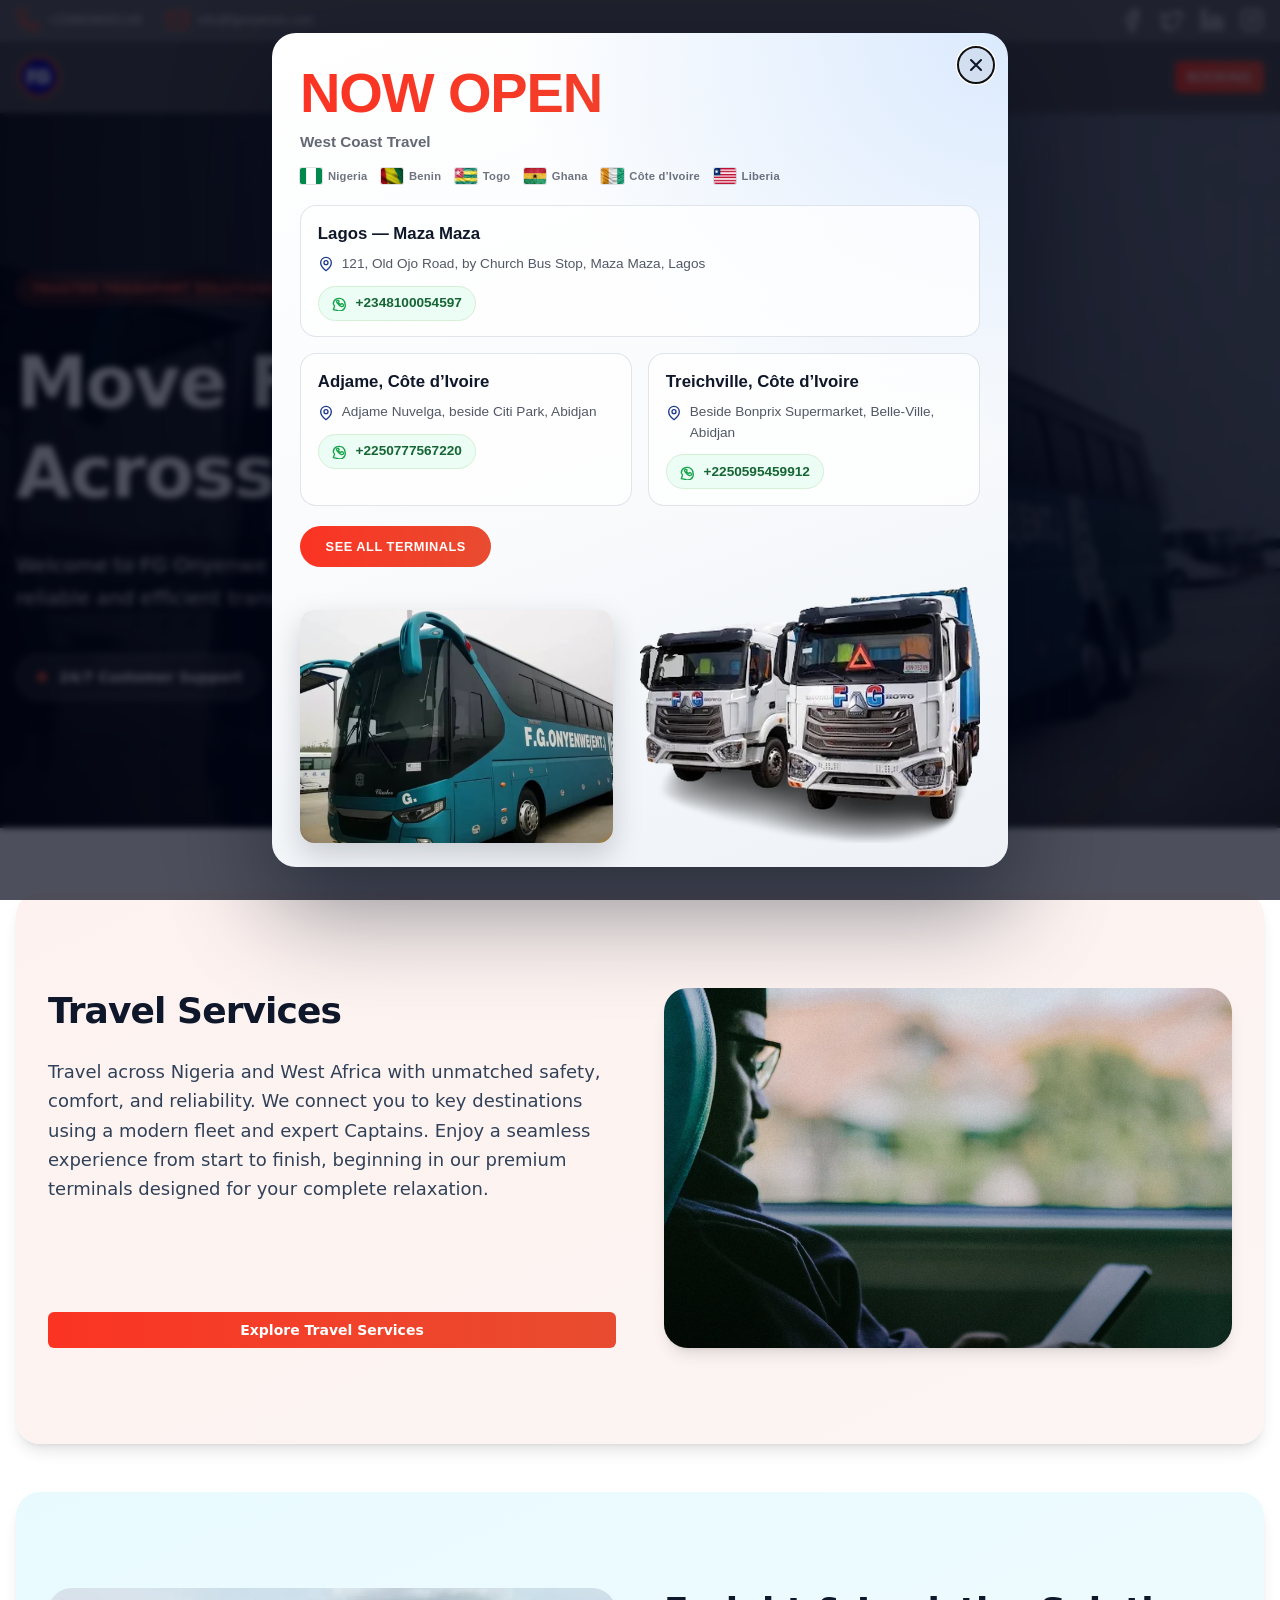
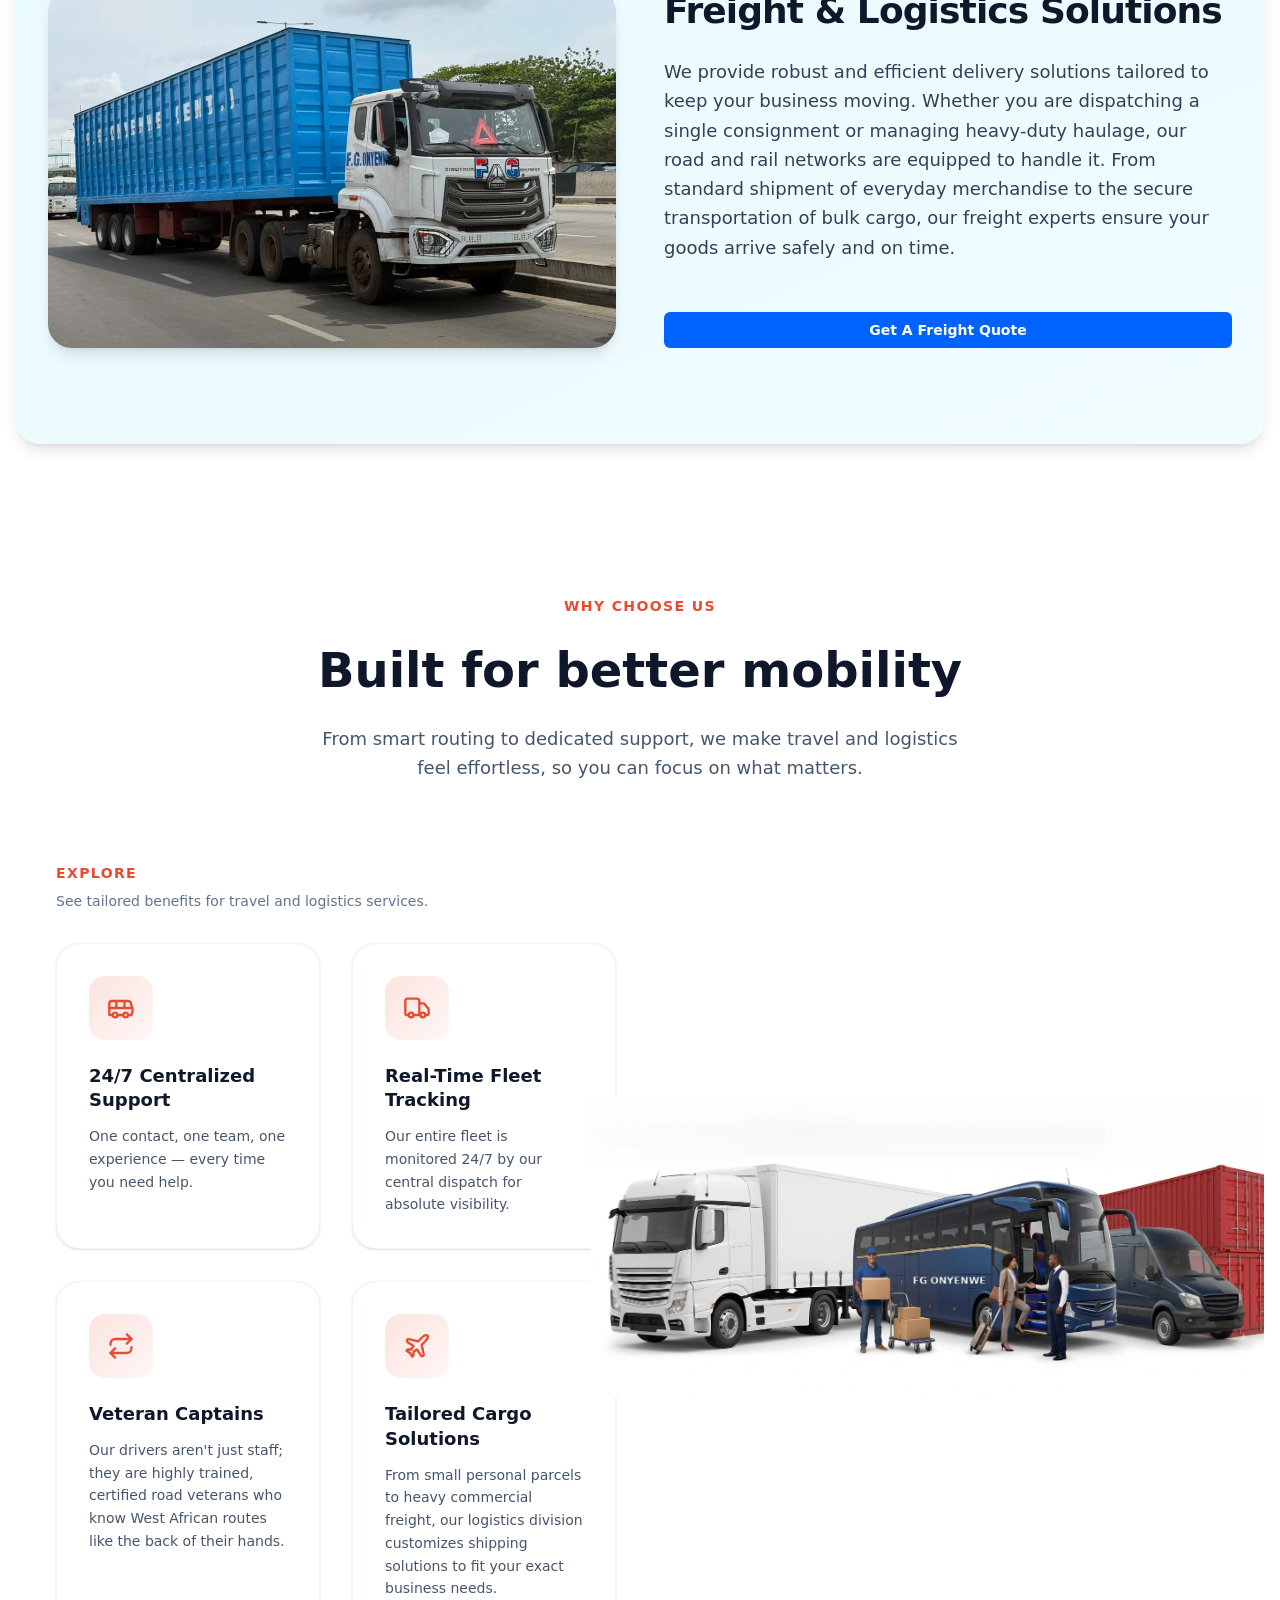
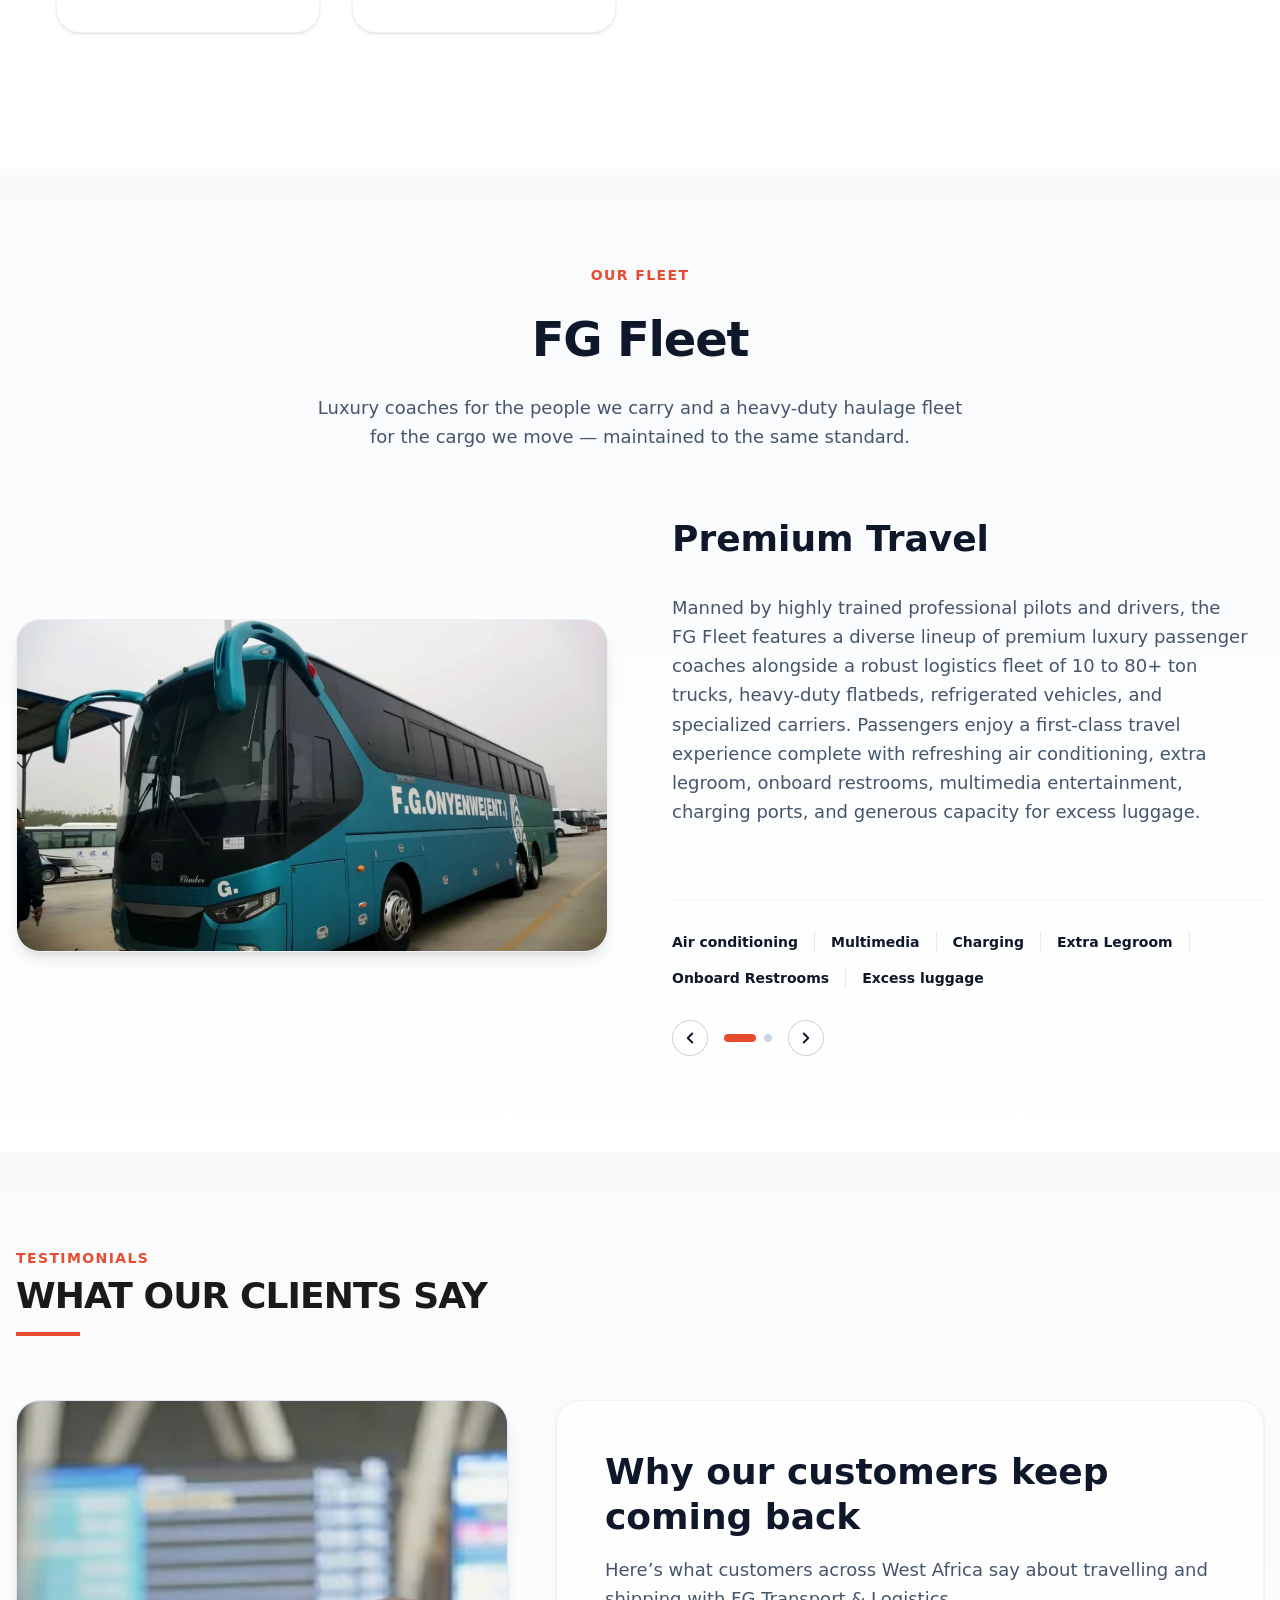
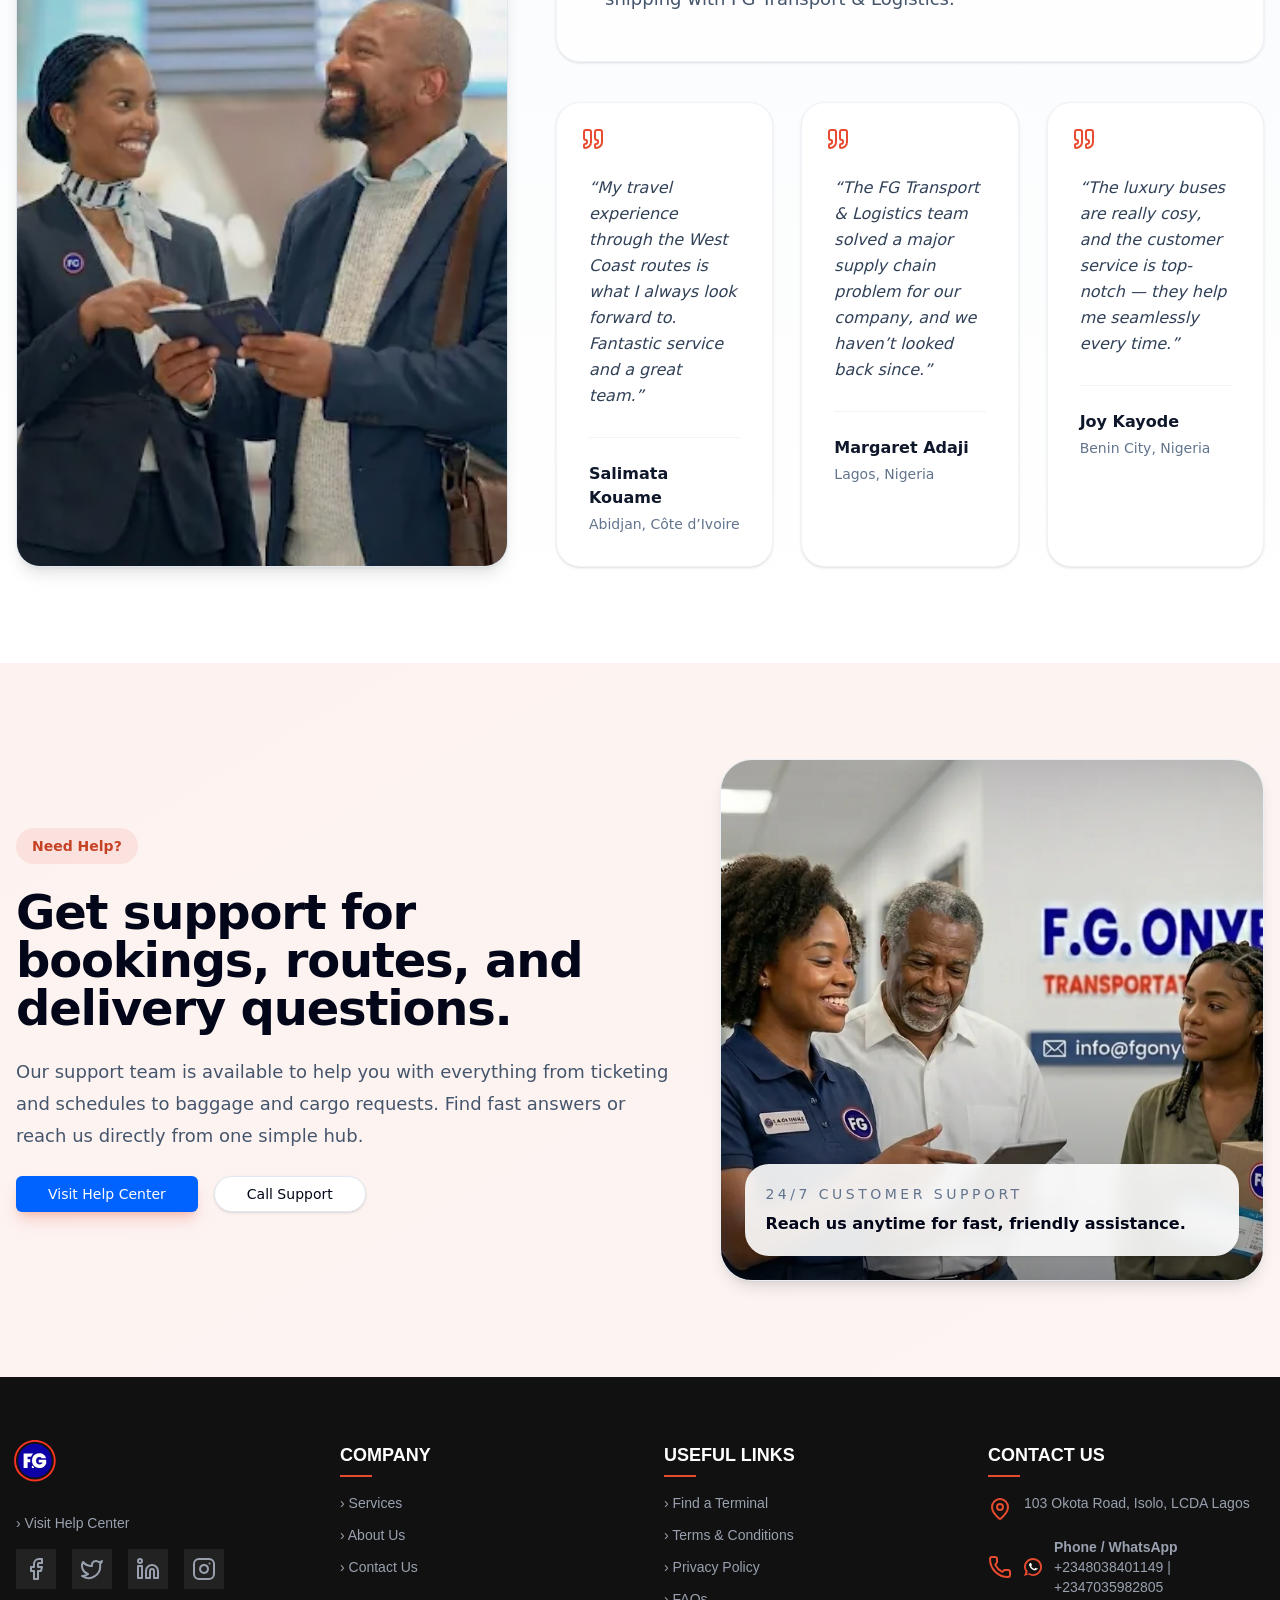
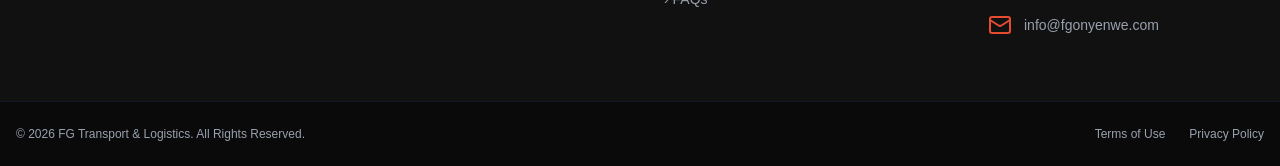
<file: index.html>
<!doctype html>
<html lang="en">
<head>
<meta charset="utf-8">
<meta name="viewport" content="width=device-width, initial-scale=1">
<title>FG Onyenwe Transport &amp; Logistics</title>
<meta name="description" content="Reliable passenger travel and freight logistics across Nigeria and West Africa.">
<link rel="canonical" href="https://fgtransport.ng/">
<link rel="icon" type="image/svg+xml" href="fg-transport-logo.svg">

<meta property="og:type" content="website">
<meta property="og:site_name" content="FG Onyenwe Transport &amp; Logistics">
<meta property="og:title" content="FG Onyenwe Transport &amp; Logistics">
<meta property="og:description" content="Reliable passenger travel and freight logistics across Nigeria and West Africa.">
<meta property="og:url" content="https://fgtransport.ng/">
<meta property="og:image" content="https://fgtransport.ng/assets/fg-coach-hero.webp">
<meta name="twitter:card" content="summary_large_image">
<meta name="twitter:title" content="FG Onyenwe Transport &amp; Logistics">
<meta name="twitter:description" content="Reliable passenger travel and freight logistics across Nigeria and West Africa.">
<meta name="twitter:image" content="https://fgtransport.ng/assets/fg-coach-hero.webp">

<link rel="stylesheet" href="css/styles.css">
<link rel="stylesheet" href="css/site.css">
</head>
<body class="min-h-screen bg-white font-sans text-[#1a1a1a]">
<header class="sticky top-0 z-50"><div class="bg-black/60 backdrop-blur-sm text-white/75 py-2 text-xs border-b border-white/10 hidden md:block"><div class="container mx-auto px-4 flex justify-between items-center"><div class="flex items-center space-x-6"><div class="flex items-center space-x-2 hover:text-white transition-colors cursor-pointer"><svg xmlns="http://www.w3.org/2000/svg" width="24" height="24" viewBox="0 0 24 24" fill="none" stroke="currentColor" stroke-width="2" stroke-linecap="round" stroke-linejoin="round" class="text-[#E84C30]" aria-hidden="true"><path d="M13.832 16.568a1 1 0 0 0 1.213-.303l.355-.465A2 2 0 0 1 17 15h3a2 2 0 0 1 2 2v3a2 2 0 0 1-2 2A18 18 0 0 1 2 4a2 2 0 0 1 2-2h3a2 2 0 0 1 2 2v3a2 2 0 0 1-.8 1.6l-.468.351a1 1 0 0 0-.292 1.233 14 14 0 0 0 6.392 6.384" /></svg><span>+2348038401149</span></div><div class="flex items-center space-x-2 hover:text-white transition-colors cursor-pointer"><svg xmlns="http://www.w3.org/2000/svg" width="24" height="24" viewBox="0 0 24 24" fill="none" stroke="currentColor" stroke-width="2" stroke-linecap="round" stroke-linejoin="round" class="text-[#E84C30]" aria-hidden="true"><path d="m22 7-8.991 5.727a2 2 0 0 1-2.009 0L2 7" /><rect x="2" y="4" width="20" height="16" rx="2" /></svg><span>info@fgonyenwe.com</span></div></div><div class="flex items-center space-x-4"><a href="#" class="hover:text-white transition-colors"><svg xmlns="http://www.w3.org/2000/svg" width="24" height="24" viewBox="0 0 24 24" fill="none" stroke="currentColor" stroke-width="2" stroke-linecap="round" stroke-linejoin="round" aria-hidden="true"><path d="M18 2h-3a5 5 0 0 0-5 5v3H7v4h3v8h4v-8h3l1-4h-4V7a1 1 0 0 1 1-1h3z" /></svg></a><a href="#" class="hover:text-white transition-colors"><svg xmlns="http://www.w3.org/2000/svg" width="24" height="24" viewBox="0 0 24 24" fill="none" stroke="currentColor" stroke-width="2" stroke-linecap="round" stroke-linejoin="round" aria-hidden="true"><path d="M22 4s-.7 2.1-2 3.4c1.6 10-9.4 17.3-18 11.6 2.2.1 4.4-.6 6-2C3 15.5.5 9.6 3 5c2.2 2.6 5.6 4.1 9 4-.9-4.2 4-6.6 7-3.8 1.1 0 3-1.2 3-1.2z" /></svg></a><a href="#" class="hover:text-white transition-colors"><svg xmlns="http://www.w3.org/2000/svg" width="24" height="24" viewBox="0 0 24 24" fill="none" stroke="currentColor" stroke-width="2" stroke-linecap="round" stroke-linejoin="round" aria-hidden="true"><path d="M16 8a6 6 0 0 1 6 6v7h-4v-7a2 2 0 0 0-2-2 2 2 0 0 0-2 2v7h-4v-7a6 6 0 0 1 6-6z" /><rect width="4" height="12" x="2" y="9" /><circle cx="4" cy="4" r="2" /></svg></a><a href="#" class="hover:text-white transition-colors"><svg xmlns="http://www.w3.org/2000/svg" width="24" height="24" viewBox="0 0 24 24" fill="none" stroke="currentColor" stroke-width="2" stroke-linecap="round" stroke-linejoin="round" aria-hidden="true"><rect width="20" height="20" x="2" y="2" rx="5" ry="5" /><path d="M16 11.37A4 4 0 1 1 12.63 8 4 4 0 0 1 16 11.37z" /><line x1="17.5" x2="17.51" y1="6.5" y2="6.5" /></svg></a></div></div></div><div class="bg-black/70 backdrop-blur-sm text-white/90 py-3 shadow-sm"><div class="container mx-auto px-4 flex justify-between items-center"><a href="/" class="flex items-center space-x-2"><div class="p-1 rounded-lg"><svg xmlns="http://www.w3.org/2000/svg" xml:space="preserve" width="40" height="40" version="1.1" style="display:block;overflow:visible;shape-rendering:geometricPrecision;text-rendering:geometricPrecision;fill-rule:evenodd;clip-rule:evenodd" viewBox="280 120 450 650" xmlns:xlink="http://www.w3.org/1999/xlink"><defs><style>
          .fil0 { fill: transparent }
          .fil1 { fill: #0D00A4; fill-rule: nonzero }
          .fil2 { fill: #FB3323; fill-rule: nonzero }
          .fil3 { fill: #0D00A4 }
          .fil4 { fill: #FEFEFE }
          .fil5 { fill: #FEFEFE; fill-rule: nonzero }
        </style></defs><g id="Layer_x0020_1"><g><path class="fil3" d="M487.17 165.83c151.3,0 273.95,122.65 273.95,273.95 0,151.3 -122.65,273.95 -273.95,273.95 -151.3,0 -273.95,-122.65 -273.95,-273.95 0,-151.3 122.65,-273.95 273.95,-273.95z" /><path class="fil2" d="M487.17 102.16c93.23,0 177.64,37.79 238.74,98.89 61.1,61.1 98.89,145.51 98.89,238.74 0,93.23 -37.79,177.64 -98.89,238.74 -61.1,61.1 -145.51,98.89 -238.74,98.89 -93.23,0 -177.64,-37.79 -238.74,-98.89 -61.1,-61.1 -98.89,-145.51 -98.89,-238.74 0,-93.23 37.79,-177.64 98.89,-238.74 61.1,-61.1 145.51,-98.89 238.74,-98.89zm217.45 120.17c-55.65,-55.65 -132.53,-90.07 -217.45,-90.07 -84.92,0 -161.8,34.42 -217.45,90.07 -55.65,55.65 -90.07,132.53 -90.07,217.45 0,84.92 34.42,161.8 90.07,217.45 55.65,55.65 132.53,90.07 217.45,90.07 84.92,0 161.8,-34.42 217.45,-90.07 55.65,-55.65 90.07,-132.53 90.07,-217.45 0,-84.92 -34.42,-161.8 -90.07,-217.45z" /><g><path class="fil4" d="M462.61 322.81l0 1.76c-13.24,10.9 -24.18,24.18 -32.63,39.66 -1.88,3.45 -3.61,6.95 -5.18,10.49l-56.03 0 0 41.26 44.48 0c-1.05,7.77 -1.56,15.66 -1.56,23.63 0,8.76 0.6,17.43 1.86,25.96l-44.78 0 0 91.85 -65.23 0 0 -234.61 159.07 0z" /><path class="fil5" d="M597.91 400.01c-3.77,-6.21 -8.93,-10.98 -15.47,-14.31 -6.54,-3.33 -14.25,-4.99 -23.13,-4.99 -16.42,0 -29.34,5.32 -38.77,15.97 -9.43,10.65 -14.14,24.96 -14.14,42.93 0,20.19 5.05,35.55 15.14,46.09 10.09,10.54 24.79,15.81 44.09,15.81 22.85,0 39.16,-10.32 48.92,-30.95l-65.56 0 0 -46.92 121.8 0 0 63.23c-5.1,12.42 -12.59,24.07 -22.46,34.94 -9.87,10.87 -22.35,19.8 -37.44,26.79 -15.09,6.99 -32.28,10.48 -51.58,10.48 -23.52,0 -44.32,-5.05 -62.4,-15.14 -18.08,-10.09 -32.06,-24.18 -41.93,-42.26 -9.87,-18.08 -14.81,-38.77 -14.81,-62.06 0,-23.07 4.94,-43.65 14.81,-61.73 9.87,-18.08 23.79,-32.17 41.76,-42.26 17.97,-10.09 38.71,-15.14 62.23,-15.14 29.51,0 53.91,7.1 73.21,21.3 19.3,14.2 31.28,33.61 35.94,58.24l-70.22 0z" /><path class="fil4" d="M441.63 522.32l9.66 0c6.12,8.37 13.22,15.8 21.26,22.28l0 8.64c0,2.3 -1.88,4.18 -4.18,4.18l-26.74 0c-2.3,0 -4.18,-1.88 -4.18,-4.18l0 -26.74c0,-2.3 1.88,-4.18 4.18,-4.18z" /></g></g></g></svg></div><span class="sr-only">FG Transport</span></a><nav class="hidden lg:flex items-center space-x-8 font-bold text-sm uppercase"><a href="/deliver-easily" class="text-white/80 hover:text-white transition-colors">Logistics</a><a href="/terminals" class="text-white/80 hover:text-white transition-colors">Terminals</a><a href="/services" class="text-white/80 hover:text-white transition-colors">Services</a><div class="relative group"><a href="/about" class="text-white/80 hover:text-white transition-colors">About Us</a></div><a href="/help-center" class="text-white/80 hover:text-white transition-colors">Help Center</a></nav><div class="hidden lg:block"><a href="/booking" class="inline-flex items-center justify-center gap-2 whitespace-nowrap rounded-md text-sm font-medium transition-all disabled:pointer-events-none disabled:opacity-50 [&amp;_svg]:pointer-events-none [&amp;_svg:not([class*='size-'])]:size-4 shrink-0 [&amp;_svg]:shrink-0 outline-none focus-visible:border-ring focus-visible:ring-ring/50 focus-visible:ring-[3px] aria-invalid:ring-destructive/20 aria-invalid:border-destructive bg-primary text-primary-foreground hover:bg-primary/90 h-8 rounded-md gap-1.5 px-3 has-[&gt;svg]:px-2.5 bg-gradient-to-r from-[#FB3323] to-[#E84C30] hover:opacity-90 cursor-pointer uppercase font-bold shadow-md" data-slot="button">Booking</a></div><button class="lg:hidden text-white"><svg xmlns="http://www.w3.org/2000/svg" width="24" height="24" viewBox="0 0 24 24" fill="none" stroke="currentColor" stroke-width="2" stroke-linecap="round" stroke-linejoin="round" aria-hidden="true"><path d="M4 5h16" /><path d="M4 12h16" /><path d="M4 19h16" /></svg></button></div></div><div class="lg:hidden bg-black/75 backdrop-blur absolute w-full border-t border-white/10" hidden><nav class="flex flex-col p-4 space-y-4 font-bold uppercase text-sm"><a href="/deliver-easily" class="text-white/80 hover:text-white">Logistics</a><a href="/terminals" class="text-white/80 hover:text-white">Terminals</a><a href="/services" class="text-white/80 hover:text-white">Services</a><a href="/about" class="text-white/80 hover:text-white">About Us</a><a href="/help-center" class="text-white/80 hover:text-white">Help Center</a><a href="/booking" class="inline-flex items-center justify-center gap-2 whitespace-nowrap rounded-md text-sm font-medium transition-all disabled:pointer-events-none disabled:opacity-50 [&amp;_svg]:pointer-events-none [&amp;_svg:not([class*='size-'])]:size-4 shrink-0 [&amp;_svg]:shrink-0 outline-none focus-visible:border-ring focus-visible:ring-ring/50 focus-visible:ring-[3px] aria-invalid:ring-destructive/20 aria-invalid:border-destructive bg-primary text-primary-foreground hover:bg-primary/90 h-8 rounded-md gap-1.5 px-3 has-[&gt;svg]:px-2.5 w-full bg-gradient-to-r from-[#FB3323] to-[#E84C30] hover:opacity-90 uppercase font-bold shadow-md" data-slot="button">Booking</a></nav></div></header>
<div class="min-h-screen bg-white font-sans text-[#1a1a1a]"><main><div class="relative w-full bg-slate-900 mb-16 overflow-hidden"><div class="absolute inset-0 z-0"><img src="assets/fg-coach-hero.webp" alt="FG Onyenwe luxury coach at the terminal" width="1920" height="1438" fetchpriority="high" class="w-full h-full object-cover opacity-60"><div class="absolute inset-0 bg-gradient-to-r from-black/85 via-black/50 to-transparent"></div></div><div class="container mx-auto px-4 relative z-10 pt-24 pb-20 md:pt-32 md:pb-28 lg:pt-40 lg:pb-32"><div class="max-w-4xl"><p class="inline-block rounded-full bg-[#E84C30]/20 px-4 py-2 text-xs font-bold uppercase tracking-wider text-[#E84C30]">Trusted Transport Solutions</p><h1 class="mt-8 text-5xl font-bold tracking-tight text-white sm:text-6xl md:text-7xl leading-tight">Move Freely &amp; Deliver <br> Across Cities</h1><p class="mt-8 max-w-3xl text-lg text-white/85 sm:text-xl leading-relaxed">Welcome to FG Onyenwe Transport &amp; Logistics, your trusted partner in reliable and efficient transport solutions.</p><div class="mt-10 flex flex-wrap gap-4"><span class="inline-flex items-center rounded-full bg-white/10 px-5 py-3 text-sm font-semibold text-white backdrop-blur-sm border border-white/20"><span class="w-2.5 h-2.5 mr-3 rounded-full bg-[#E84C30]"></span>24/7 Customer Support</span><span class="inline-flex items-center rounded-full bg-white/10 px-5 py-3 text-sm font-semibold text-white backdrop-blur-sm border border-white/20"><span class="w-2.5 h-2.5 mr-3 rounded-full bg-[#E84C30]"></span>Modern Fleet Management</span></div></div></div></div><div class="space-y-12 px-4 pb-4"><section class="bg-gradient-to-br from-[#FDF2F0] to-[#FCF5F3] py-16 sm:py-24 mx-auto max-w-7xl rounded-3xl shadow-lg hover:shadow-xl transition-shadow"><div class="container mx-auto px-8"><div class="grid items-stretch gap-12 lg:grid-cols-2"><div class="flex flex-col justify-between h-full"><div class="space-y-6"><h2 class="sm:text-4xl font-bold tracking-tight text-slate-900 leading-tight">Travel Services</h2><p class="max-w-2xl text-base sm:text-lg leading-relaxed text-slate-700">Travel across Nigeria and West Africa with unmatched safety, comfort, and reliability. We connect you to key destinations using a modern fleet and expert Captains. Enjoy a seamless experience from start to finish, beginning in our premium terminals designed for your complete relaxation.</p></div><div class="mt-8"><a href="/booking" class="inline-flex items-center justify-center gap-2 whitespace-nowrap rounded-md text-sm font-medium transition-all disabled:pointer-events-none disabled:opacity-50 [&amp;_svg]:pointer-events-none [&amp;_svg:not([class*='size-'])]:size-4 shrink-0 [&amp;_svg]:shrink-0 outline-none focus-visible:border-ring focus-visible:ring-ring/50 focus-visible:ring-[3px] aria-invalid:ring-destructive/20 aria-invalid:border-destructive bg-primary text-primary-foreground hover:bg-primary/90 h-9 px-4 py-2 has-[&gt;svg]:px-3 w-full text-center bg-gradient-to-r from-[#FB3323] to-[#E84C30] hover:opacity-90 cursor-pointer py-3 text-base font-semibold" data-slot="button">Explore Travel Services</a></div></div><div class="relative overflow-hidden rounded-3xl shadow-lg"><img src="assets/travel-service.webp" alt="A passenger relaxing beside the window on an FG Onyenwe coach" width="1400" height="720" loading="lazy" class="h-[360px] w-full object-cover hover:scale-105 transition-transform duration-300"><div class="absolute inset-0 bg-gradient-to-t from-black/40 via-transparent to-transparent"></div></div></div></div></section><section class="bg-gradient-to-br from-[#E9FAFF] to-[#F0FCFF] py-16 sm:py-24 mx-auto max-w-7xl rounded-3xl shadow-lg hover:shadow-xl transition-shadow"><div class="container mx-auto px-8"><div class="grid items-stretch gap-12 lg:grid-cols-2"><div class="order-2 lg:order-1"><div class="relative overflow-hidden rounded-3xl shadow-lg"><img src="assets/fg-truck-ClsqPRhP.webp" alt="Logistics truck" class="h-[360px] w-full object-cover hover:scale-105 transition-transform duration-300"><div class="absolute inset-0 bg-gradient-to-t from-black/30 via-transparent to-transparent"></div></div></div><div class="order-1 lg:order-2 flex flex-col justify-between h-full"><div><h2 class="sm:text-4xl font-bold tracking-tight text-slate-900 leading-tight">Freight &amp; Logistics Solutions</h2><p class="mt-6 max-w-2xl text-base sm:text-lg leading-relaxed text-slate-700">We provide robust and efficient delivery solutions tailored to keep your business moving. Whether you are dispatching a single consignment or managing heavy-duty haulage, our road and rail networks are equipped to handle it. From standard shipment of everyday merchandise to the secure transportation of bulk cargo, our freight experts ensure your goods arrive safely and on time.</p></div><div class="mt-8"><a href="/deliver-easily" class="inline-flex items-center justify-center gap-2 whitespace-nowrap rounded-md text-sm font-medium transition-all disabled:pointer-events-none disabled:opacity-50 [&amp;_svg]:pointer-events-none [&amp;_svg:not([class*='size-'])]:size-4 shrink-0 [&amp;_svg]:shrink-0 outline-none focus-visible:border-ring focus-visible:ring-ring/50 focus-visible:ring-[3px] aria-invalid:ring-destructive/20 aria-invalid:border-destructive bg-primary text-primary-foreground hover:bg-primary/90 h-9 px-4 py-2 has-[&gt;svg]:px-3 w-full text-center py-3 text-base font-semibold" data-slot="button">Get A Freight Quote</a></div></div></div></div></section></div><section class="bg-white py-16 sm:py-24"><div class="container mx-auto px-4 max-w-7xl"><div class="overflow-hidden p-8 sm:p-10"><div class="text-center"><p class="text-sm font-bold uppercase tracking-widest text-[#E84C30]">Why choose us</p><h2 class="mt-6 text-4xl sm:text-5xl font-bold text-slate-900 leading-tight">Built for better mobility</h2><p class="mt-6 mx-auto max-w-2xl text-base sm:text-lg leading-relaxed text-slate-600">From smart routing to dedicated support, we make travel and logistics feel effortless, so you can focus on what matters.</p></div><div class="mt-20 grid gap-12 lg:grid-cols-2"><div class="space-y-8"><div class="space-y-2"><p class="text-sm font-bold uppercase tracking-widest text-[#E84C30]">Explore</p><p class="text-sm text-slate-500">See tailored benefits for travel and logistics services.</p></div><div class="grid gap-8 sm:grid-cols-2"><div class="rounded-3xl border border-slate-200/50 bg-white p-8 shadow-sm hover:shadow-lg transition-all duration-300"><div class="flex h-16 w-16 items-center justify-center rounded-2xl bg-gradient-to-br from-[#E84C30]/15 to-[#E84C30]/5 text-[#E84C30]"><svg xmlns="http://www.w3.org/2000/svg" width="24" height="24" viewBox="0 0 24 24" fill="none" stroke="currentColor" stroke-width="2" stroke-linecap="round" stroke-linejoin="round" class="h-7 w-7" aria-hidden="true"><path d="M8 6v6" /><path d="M15 6v6" /><path d="M2 12h19.6" /><path d="M18 18h3s.5-1.7.8-2.8c.1-.4.2-.8.2-1.2 0-.4-.1-.8-.2-1.2l-1.4-5C20.1 6.8 19.1 6 18 6H4a2 2 0 0 0-2 2v10h3" /><circle cx="7" cy="18" r="2" /><path d="M9 18h5" /><circle cx="16" cy="18" r="2" /></svg></div><h3 class="mt-6 text-lg font-semibold text-slate-900 leading-snug">24/7 Centralized Support</h3><p class="mt-3 text-sm leading-relaxed text-slate-600">One contact, one team, one experience — every time you need help.</p></div><div class="rounded-3xl border border-slate-200/50 bg-white p-8 shadow-sm hover:shadow-lg transition-all duration-300"><div class="flex h-16 w-16 items-center justify-center rounded-2xl bg-gradient-to-br from-[#E84C30]/15 to-[#E84C30]/5 text-[#E84C30]"><svg xmlns="http://www.w3.org/2000/svg" width="24" height="24" viewBox="0 0 24 24" fill="none" stroke="currentColor" stroke-width="2" stroke-linecap="round" stroke-linejoin="round" class="h-7 w-7" aria-hidden="true"><path d="M14 18V6a2 2 0 0 0-2-2H4a2 2 0 0 0-2 2v11a1 1 0 0 0 1 1h2" /><path d="M15 18H9" /><path d="M19 18h2a1 1 0 0 0 1-1v-3.65a1 1 0 0 0-.22-.624l-3.48-4.35A1 1 0 0 0 17.52 8H14" /><circle cx="17" cy="18" r="2" /><circle cx="7" cy="18" r="2" /></svg></div><h3 class="mt-6 text-lg font-semibold text-slate-900 leading-snug">Real-Time Fleet Tracking</h3><p class="mt-3 text-sm leading-relaxed text-slate-600">Our entire fleet is monitored 24/7 by our central dispatch for absolute visibility.</p></div><div class="rounded-3xl border border-slate-200/50 bg-white p-8 shadow-sm hover:shadow-lg transition-all duration-300"><div class="flex h-16 w-16 items-center justify-center rounded-2xl bg-gradient-to-br from-[#E84C30]/15 to-[#E84C30]/5 text-[#E84C30]"><svg xmlns="http://www.w3.org/2000/svg" width="24" height="24" viewBox="0 0 24 24" fill="none" stroke="currentColor" stroke-width="2" stroke-linecap="round" stroke-linejoin="round" class="h-7 w-7" aria-hidden="true"><path d="m17 2 4 4-4 4" /><path d="M3 11v-1a4 4 0 0 1 4-4h14" /><path d="m7 22-4-4 4-4" /><path d="M21 13v1a4 4 0 0 1-4 4H3" /></svg></div><h3 class="mt-6 text-lg font-semibold text-slate-900 leading-snug">Veteran Captains</h3><p class="mt-3 text-sm leading-relaxed text-slate-600">Our drivers aren't just staff; they are highly trained, certified road veterans who know West African routes like the back of their hands.</p></div><div class="rounded-3xl border border-slate-200/50 bg-white p-8 shadow-sm hover:shadow-lg transition-all duration-300"><div class="flex h-16 w-16 items-center justify-center rounded-2xl bg-gradient-to-br from-[#E84C30]/15 to-[#E84C30]/5 text-[#E84C30]"><svg xmlns="http://www.w3.org/2000/svg" width="24" height="24" viewBox="0 0 24 24" fill="none" stroke="currentColor" stroke-width="2" stroke-linecap="round" stroke-linejoin="round" class="h-7 w-7" aria-hidden="true"><path d="M17.8 19.2 16 11l3.5-3.5C21 6 21.5 4 21 3c-1-.5-3 0-4.5 1.5L13 8 4.8 6.2c-.5-.1-.9.1-1.1.5l-.3.5c-.2.5-.1 1 .3 1.3L9 12l-2 3H4l-1 1 3 2 2 3 1-1v-3l3-2 3.5 5.3c.3.4.8.5 1.3.3l.5-.2c.4-.3.6-.7.5-1.2z" /></svg></div><h3 class="mt-6 text-lg font-semibold text-slate-900 leading-snug">Tailored Cargo Solutions</h3><p class="mt-3 text-sm leading-relaxed text-slate-600">From small personal parcels to heavy commercial freight, our logistics division customizes shipping solutions to fit your exact business needs.</p></div></div></div><div class="relative flex items-center justify-center rounded-3xl fg-wcu-wrap"><img src="assets/fg-fleet-lineup.webp" width="1600" height="679" loading="lazy" alt="FG Onyenwe fleet: haulage truck, coach, van and container" class="fg-wcu-img"></div></div></div></div></section><section id="bus-carousel" class="bg-gradient-to-b from-slate-50 to-white py-16 sm:py-24" data-component="fleet"><div class="container mx-auto px-4 max-w-7xl"><div class="mb-16 text-center"><p class="text-sm font-bold uppercase tracking-widest text-[#E84C30]">Our fleet</p><h2 class="mt-6 text-4xl sm:text-5xl font-bold tracking-tight text-slate-900 leading-tight">FG Fleet</h2><p class="mt-6 mx-auto max-w-2xl text-base sm:text-lg leading-relaxed text-slate-600">Luxury coaches for the people we carry and a heavy-duty haulage fleet for the cargo we move &mdash; maintained to the same standard.</p></div><div class="grid items-center gap-12 lg:gap-16 lg:grid-cols-2"><div data-fleet-frame class="fg-fleet-frame rounded-3xl overflow-hidden shadow-lg border border-slate-200/30 hover:shadow-xl transition-shadow duration-300"><img src="assets/fg-fleet-travel.webp" width="1080" height="608" alt="An FG Onyenwe luxury passenger coach" data-active><img src="assets/fg-fleet-logistics.webp" width="1400" height="788" alt="FG Onyenwe haulage trucks carrying precast concrete beams" loading="lazy"></div><div class="flex flex-col justify-center"><h3 class="text-3xl sm:text-4xl font-bold text-slate-900 leading-tight mb-8 transition-all duration-500">Premium Travel</h3><p class="max-w-xl text-base sm:text-lg text-slate-600 leading-relaxed mb-6 transition-all duration-500 min-h-24">Manned by highly trained professional pilots and drivers, the FG Fleet features a diverse lineup of premium luxury passenger coaches alongside a robust logistics fleet of 10 to 80+ ton trucks, heavy-duty flatbeds, refrigerated vehicles, and specialized carriers. Passengers enjoy a first-class travel experience complete with refreshing air conditioning, extra legroom, onboard restrooms, multimedia entertainment, charging ports, and generous capacity for excess luggage.</p><div class="mt-12 flex flex-wrap items-center gap-4 border-t border-slate-200/30 pt-8 text-sm font-semibold text-slate-900 transition-all duration-500"><div class="flex items-center gap-4"><span>Air conditioning</span><span class="h-5 w-px bg-slate-200"></span></div><div class="flex items-center gap-4"><span>Multimedia</span><span class="h-5 w-px bg-slate-200"></span></div><div class="flex items-center gap-4"><span>Charging</span><span class="h-5 w-px bg-slate-200"></span></div><div class="flex items-center gap-4"><span>Extra Legroom</span><span class="h-5 w-px bg-slate-200"></span></div><div class="flex items-center gap-4"><span>Onboard Restrooms</span><span class="h-5 w-px bg-slate-200"></span></div><div class="flex items-center gap-4"><span>Excess luggage</span><span class="h-5 w-px bg-slate-200"></span></div></div><div class="mt-8 flex items-center gap-4"><button type="button" data-fleet-prev class="fg-fleet-arrow" aria-label="Previous slide"><svg width="18" height="18" viewBox="0 0 24 24" fill="none" stroke="currentColor" stroke-width="2.5" stroke-linecap="round" stroke-linejoin="round" aria-hidden="true"><path d="M15 18 9 12l6-6"/></svg></button><div data-fleet-dots class="flex gap-2"><button class="h-2 rounded-full transition-all duration-300 bg-slate-300 w-2" aria-label="Go to slide 1"></button><button class="h-2 rounded-full transition-all duration-300 bg-slate-300 w-2" aria-label="Go to slide 2"></button></div><button type="button" data-fleet-next class="fg-fleet-arrow" aria-label="Next slide"><svg width="18" height="18" viewBox="0 0 24 24" fill="none" stroke="currentColor" stroke-width="2.5" stroke-linecap="round" stroke-linejoin="round" aria-hidden="true"><path d="m9 18 6-6-6-6"/></svg></button></div></div></div></div></section><section class="py-16 sm:py-24 bg-gradient-to-b from-slate-50 to-white"><div class="container mx-auto px-4 max-w-7xl"><div class="flex flex-col mb-12"><span class="text-sm font-bold uppercase tracking-widest mb-2 text-[#E84C30]">Testimonials</span><h2 class="text-3xl md:text-4xl font-extrabold uppercase tracking-tight">What Our Clients Say</h2><div class="w-16 h-1 bg-[#E84C30] mt-4"></div></div><div class="grid grid-cols-1 lg:grid-cols-12 gap-12 items-stretch mt-16"><div class="lg:col-span-5"><div class="relative h-72 sm:h-96 lg:h-full min-h-[24rem] overflow-hidden rounded-3xl bg-slate-200 shadow-lg border border-slate-200/50"><img src="assets/testimonial-CJNZoEOC.webp" alt="Professional customer testimonial" class="absolute inset-0 h-full w-full object-cover object-[50%_22%] opacity-100 hover:scale-105 transition-transform duration-500"><div class="absolute inset-0 bg-gradient-to-tr from-slate-950/18 via-slate-950/8 to-transparent"></div><div class="absolute inset-0 ring-1 ring-black/5 rounded-3xl"></div></div></div><div class="lg:col-span-7"><div class="rounded-3xl bg-white/70 border border-slate-200/50 p-10 sm:p-12 shadow-sm hover:shadow-md transition-shadow duration-300"><h3 class="text-3xl sm:text-4xl font-bold text-slate-900 leading-tight">Why our customers keep coming back</h3><p class="mt-4 text-slate-600 leading-relaxed max-w-2xl text-base sm:text-lg">Here’s what customers across West Africa say about travelling and shipping with FG Transport &amp; Logistics.</p></div><div class="grid grid-cols-1 md:grid-cols-3 gap-7 mt-10"><div class="bg-white border border-slate-200/50 rounded-3xl p-8 shadow-sm hover:shadow-lg transition-all duration-300 relative"><svg xmlns="http://www.w3.org/2000/svg" width="24" height="24" viewBox="0 0 24 24" fill="none" stroke="currentColor" stroke-width="2" stroke-linecap="round" stroke-linejoin="round" class="text-[#E84C30] absolute top-6 left-6" aria-hidden="true"><path d="M16 3a2 2 0 0 0-2 2v6a2 2 0 0 0 2 2 1 1 0 0 1 1 1v1a2 2 0 0 1-2 2 1 1 0 0 0-1 1v2a1 1 0 0 0 1 1 6 6 0 0 0 6-6V5a2 2 0 0 0-2-2z" /><path d="M5 3a2 2 0 0 0-2 2v6a2 2 0 0 0 2 2 1 1 0 0 1 1 1v1a2 2 0 0 1-2 2 1 1 0 0 0-1 1v2a1 1 0 0 0 1 1 6 6 0 0 0 6-6V5a2 2 0 0 0-2-2z" /></svg><p class="text-slate-700 italic leading-relaxed mt-10 text-sm sm:text-base">“My travel experience through the West Coast routes is what I always look forward to. Fantastic service and a great team.”</p><div class="mt-7 pt-6 border-t border-slate-100"><div class="font-bold text-slate-900">Salimata Kouame</div><div class="text-sm text-slate-500 mt-1">Abidjan, Côte d’Ivoire</div></div></div><div class="bg-white border border-slate-200/50 rounded-3xl p-8 shadow-sm hover:shadow-lg transition-all duration-300 relative"><svg xmlns="http://www.w3.org/2000/svg" width="24" height="24" viewBox="0 0 24 24" fill="none" stroke="currentColor" stroke-width="2" stroke-linecap="round" stroke-linejoin="round" class="text-[#E84C30] absolute top-6 left-6" aria-hidden="true"><path d="M16 3a2 2 0 0 0-2 2v6a2 2 0 0 0 2 2 1 1 0 0 1 1 1v1a2 2 0 0 1-2 2 1 1 0 0 0-1 1v2a1 1 0 0 0 1 1 6 6 0 0 0 6-6V5a2 2 0 0 0-2-2z" /><path d="M5 3a2 2 0 0 0-2 2v6a2 2 0 0 0 2 2 1 1 0 0 1 1 1v1a2 2 0 0 1-2 2 1 1 0 0 0-1 1v2a1 1 0 0 0 1 1 6 6 0 0 0 6-6V5a2 2 0 0 0-2-2z" /></svg><p class="text-slate-700 italic leading-relaxed mt-10 text-sm sm:text-base">“The FG Transport &amp; Logistics team solved a major supply chain problem for our company, and we haven’t looked back since.”</p><div class="mt-7 pt-6 border-t border-slate-100"><div class="font-bold text-slate-900">Margaret Adaji</div><div class="text-sm text-slate-500 mt-1">Lagos, Nigeria</div></div></div><div class="bg-white border border-slate-200/50 rounded-3xl p-8 shadow-sm hover:shadow-lg transition-all duration-300 relative"><svg xmlns="http://www.w3.org/2000/svg" width="24" height="24" viewBox="0 0 24 24" fill="none" stroke="currentColor" stroke-width="2" stroke-linecap="round" stroke-linejoin="round" class="text-[#E84C30] absolute top-6 left-6" aria-hidden="true"><path d="M16 3a2 2 0 0 0-2 2v6a2 2 0 0 0 2 2 1 1 0 0 1 1 1v1a2 2 0 0 1-2 2 1 1 0 0 0-1 1v2a1 1 0 0 0 1 1 6 6 0 0 0 6-6V5a2 2 0 0 0-2-2z" /><path d="M5 3a2 2 0 0 0-2 2v6a2 2 0 0 0 2 2 1 1 0 0 1 1 1v1a2 2 0 0 1-2 2 1 1 0 0 0-1 1v2a1 1 0 0 0 1 1 6 6 0 0 0 6-6V5a2 2 0 0 0-2-2z" /></svg><p class="text-slate-700 italic leading-relaxed mt-10 text-sm sm:text-base">“The luxury buses are really cosy, and the customer service is top-notch — they help me seamlessly every time.”</p><div class="mt-7 pt-6 border-t border-slate-100"><div class="font-bold text-slate-900">Joy Kayode</div><div class="text-sm text-slate-500 mt-1">Benin City, Nigeria</div></div></div></div></div></div></div></section><section class="bg-gradient-to-br from-[#FDF2F0] to-[#FCF5F3] py-16 sm:py-24"><div class="container mx-auto max-w-7xl px-4"><div class="grid gap-10 items-center lg:grid-cols-[1.1fr_0.9fr]"><div class="space-y-6"><span class="inline-flex items-center rounded-full bg-[#E84C30]/10 px-4 py-2 text-sm font-semibold text-[#C74124]">Need Help?</span><h2 class="text-4xl sm:text-5xl font-black tracking-tight text-slate-950">Get support for bookings, routes, and delivery questions.</h2><p class="max-w-2xl text-lg leading-8 text-slate-600">Our support team is available to help you with everything from ticketing and schedules to baggage and cargo requests. Find fast answers or reach us directly from one simple hub.</p><div class="flex flex-col gap-4 sm:flex-row sm:flex-wrap"><a href="/help-center" class="w-full sm:w-auto inline-flex items-center justify-center gap-2 whitespace-nowrap rounded-md text-sm font-medium transition-all disabled:pointer-events-none disabled:opacity-50 [&amp;_svg]:pointer-events-none [&amp;_svg:not([class*='size-'])]:size-4 shrink-0 [&amp;_svg]:shrink-0 outline-none focus-visible:border-ring focus-visible:ring-ring/50 focus-visible:ring-[3px] aria-invalid:ring-destructive/20 aria-invalid:border-destructive bg-primary text-primary-foreground hover:bg-primary/90 h-9 px-4 py-2 has-[&gt;svg]:px-3 w-full rounded-full bg-[#E84C30] px-8 py-3 text-white shadow-lg shadow-[#E84C30]/25 hover:bg-[#d33b23]">Visit Help Center</a><a href="/contact" class="w-full sm:w-auto inline-flex h-9 items-center justify-center whitespace-nowrap rounded-full border border-slate-200 bg-white px-8 py-2 text-sm font-medium text-slate-950 shadow-sm transition hover:bg-slate-100">Call Support</a></div></div><div class="relative overflow-hidden rounded-[2rem] border border-slate-200/70 bg-white shadow-lg"><img src="assets/customer-support-banner-Cza11_Vo.webp" alt="Customer support team at FG Transport" class="h-[520px] w-full object-cover"><div class="absolute inset-0 bg-gradient-to-t from-slate-950/35 via-transparent to-transparent"></div><div class="absolute bottom-0 left-0 right-0 p-6"><div class="rounded-3xl bg-white/90 p-5 shadow-sm backdrop-blur-sm"><p class="text-sm uppercase tracking-[0.25em] text-slate-500">24/7 Customer Support</p><p class="mt-2 text-base font-semibold text-slate-950">Reach us anytime for fast, friendly assistance.</p></div></div></div></div></div></section></main></div>
<footer class="bg-[#111] text-gray-400 text-sm"><div class="container mx-auto px-4 py-16"><div class="grid grid-cols-1 md:grid-cols-2 lg:grid-cols-4 gap-12"><div><div class="flex items-center space-x-2 mb-6"><div class="w-12 h-12 rounded-lg bg-[#111]"><svg xmlns="http://www.w3.org/2000/svg" xml:space="preserve" width="40" height="40" version="1.1" style="display:block;overflow:visible;shape-rendering:geometricPrecision;text-rendering:geometricPrecision;fill-rule:evenodd;clip-rule:evenodd" viewBox="280 120 450 650" xmlns:xlink="http://www.w3.org/1999/xlink"><defs><style>
          .fil0 { fill: transparent }
          .fil1 { fill: #0D00A4; fill-rule: nonzero }
          .fil2 { fill: #FB3323; fill-rule: nonzero }
          .fil3 { fill: #0D00A4 }
          .fil4 { fill: #FEFEFE }
          .fil5 { fill: #FEFEFE; fill-rule: nonzero }
        </style></defs><g id="Layer_x0020_1"><g><path class="fil3" d="M487.17 165.83c151.3,0 273.95,122.65 273.95,273.95 0,151.3 -122.65,273.95 -273.95,273.95 -151.3,0 -273.95,-122.65 -273.95,-273.95 0,-151.3 122.65,-273.95 273.95,-273.95z" /><path class="fil2" d="M487.17 102.16c93.23,0 177.64,37.79 238.74,98.89 61.1,61.1 98.89,145.51 98.89,238.74 0,93.23 -37.79,177.64 -98.89,238.74 -61.1,61.1 -145.51,98.89 -238.74,98.89 -93.23,0 -177.64,-37.79 -238.74,-98.89 -61.1,-61.1 -98.89,-145.51 -98.89,-238.74 0,-93.23 37.79,-177.64 98.89,-238.74 61.1,-61.1 145.51,-98.89 238.74,-98.89zm217.45 120.17c-55.65,-55.65 -132.53,-90.07 -217.45,-90.07 -84.92,0 -161.8,34.42 -217.45,90.07 -55.65,55.65 -90.07,132.53 -90.07,217.45 0,84.92 34.42,161.8 90.07,217.45 55.65,55.65 132.53,90.07 217.45,90.07 84.92,0 161.8,-34.42 217.45,-90.07 55.65,-55.65 90.07,-132.53 90.07,-217.45 0,-84.92 -34.42,-161.8 -90.07,-217.45z" /><g><path class="fil4" d="M462.61 322.81l0 1.76c-13.24,10.9 -24.18,24.18 -32.63,39.66 -1.88,3.45 -3.61,6.95 -5.18,10.49l-56.03 0 0 41.26 44.48 0c-1.05,7.77 -1.56,15.66 -1.56,23.63 0,8.76 0.6,17.43 1.86,25.96l-44.78 0 0 91.85 -65.23 0 0 -234.61 159.07 0z" /><path class="fil5" d="M597.91 400.01c-3.77,-6.21 -8.93,-10.98 -15.47,-14.31 -6.54,-3.33 -14.25,-4.99 -23.13,-4.99 -16.42,0 -29.34,5.32 -38.77,15.97 -9.43,10.65 -14.14,24.96 -14.14,42.93 0,20.19 5.05,35.55 15.14,46.09 10.09,10.54 24.79,15.81 44.09,15.81 22.85,0 39.16,-10.32 48.92,-30.95l-65.56 0 0 -46.92 121.8 0 0 63.23c-5.1,12.42 -12.59,24.07 -22.46,34.94 -9.87,10.87 -22.35,19.8 -37.44,26.79 -15.09,6.99 -32.28,10.48 -51.58,10.48 -23.52,0 -44.32,-5.05 -62.4,-15.14 -18.08,-10.09 -32.06,-24.18 -41.93,-42.26 -9.87,-18.08 -14.81,-38.77 -14.81,-62.06 0,-23.07 4.94,-43.65 14.81,-61.73 9.87,-18.08 23.79,-32.17 41.76,-42.26 17.97,-10.09 38.71,-15.14 62.23,-15.14 29.51,0 53.91,7.1 73.21,21.3 19.3,14.2 31.28,33.61 35.94,58.24l-70.22 0z" /><path class="fil4" d="M441.63 522.32l9.66 0c6.12,8.37 13.22,15.8 21.26,22.28l0 8.64c0,2.3 -1.88,4.18 -4.18,4.18l-26.74 0c-2.3,0 -4.18,-1.88 -4.18,-4.18l0 -26.74c0,-2.3 1.88,-4.18 4.18,-4.18z" /></g></g></g></svg></div></div><div class="space-y-4 pb-4"><a href="/help-center" class="hover:text-[#E84C30] transition-colors">› Visit Help Center</a></div><div class="flex space-x-4"><a href="#" class="bg-[#222] p-2 hover:bg-[#E84C30] hover:text-white transition-colors"><svg xmlns="http://www.w3.org/2000/svg" width="24" height="24" viewBox="0 0 24 24" fill="none" stroke="currentColor" stroke-width="2" stroke-linecap="round" stroke-linejoin="round" aria-hidden="true"><path d="M18 2h-3a5 5 0 0 0-5 5v3H7v4h3v8h4v-8h3l1-4h-4V7a1 1 0 0 1 1-1h3z" /></svg></a><a href="#" class="bg-[#222] p-2 hover:bg-[#E84C30] hover:text-white transition-colors"><svg xmlns="http://www.w3.org/2000/svg" width="24" height="24" viewBox="0 0 24 24" fill="none" stroke="currentColor" stroke-width="2" stroke-linecap="round" stroke-linejoin="round" aria-hidden="true"><path d="M22 4s-.7 2.1-2 3.4c1.6 10-9.4 17.3-18 11.6 2.2.1 4.4-.6 6-2C3 15.5.5 9.6 3 5c2.2 2.6 5.6 4.1 9 4-.9-4.2 4-6.6 7-3.8 1.1 0 3-1.2 3-1.2z" /></svg></a><a href="#" class="bg-[#222] p-2 hover:bg-[#E84C30] hover:text-white transition-colors"><svg xmlns="http://www.w3.org/2000/svg" width="24" height="24" viewBox="0 0 24 24" fill="none" stroke="currentColor" stroke-width="2" stroke-linecap="round" stroke-linejoin="round" aria-hidden="true"><path d="M16 8a6 6 0 0 1 6 6v7h-4v-7a2 2 0 0 0-2-2 2 2 0 0 0-2 2v7h-4v-7a6 6 0 0 1 6-6z" /><rect width="4" height="12" x="2" y="9" /><circle cx="4" cy="4" r="2" /></svg></a><a href="#" class="bg-[#222] p-2 hover:bg-[#E84C30] hover:text-white transition-colors"><svg xmlns="http://www.w3.org/2000/svg" width="24" height="24" viewBox="0 0 24 24" fill="none" stroke="currentColor" stroke-width="2" stroke-linecap="round" stroke-linejoin="round" aria-hidden="true"><rect width="20" height="20" x="2" y="2" rx="5" ry="5" /><path d="M16 11.37A4 4 0 1 1 12.63 8 4 4 0 0 1 16 11.37z" /><line x1="17.5" x2="17.51" y1="6.5" y2="6.5" /></svg></a></div></div><div><h3 class="text-white font-bold uppercase mb-6 text-lg relative inline-block">Company<span class="absolute bottom-0 left-0 w-8 h-0.5 bg-[#E84C30] -mb-2"></span></h3><ul class="space-y-3"><li><a href="/services" class="hover:text-[#E84C30] transition-colors">› Services</a></li><li><a href="/about" class="hover:text-[#E84C30] transition-colors">› About Us</a></li><li><a href="/contact" class="hover:text-[#E84C30] transition-colors">› Contact Us</a></li></ul></div><div><h3 class="text-white font-bold uppercase mb-6 text-lg relative inline-block">Useful Links<span class="absolute bottom-0 left-0 w-8 h-0.5 bg-[#E84C30] -mb-2"></span></h3><ul class="space-y-3"><li><a href="/terminals" class="hover:text-[#E84C30] transition-colors">› Find a Terminal</a></li><li><a href="/terms-and-conditions" class="hover:text-[#E84C30] transition-colors">› Terms &amp; Conditions</a></li><li><a href="/privacy-policy" class="hover:text-[#E84C30] transition-colors">› Privacy Policy</a></li><li><a href="/faq" class="hover:text-[#E84C30] transition-colors">› FAQs</a></li></ul></div><div><h3 class="text-white font-bold uppercase mb-6 text-lg relative inline-block">Contact Us<span class="absolute bottom-0 left-0 w-8 h-0.5 bg-[#E84C30] -mb-2"></span></h3><ul class="space-y-4"><li class="flex items-start"><svg xmlns="http://www.w3.org/2000/svg" width="24" height="24" viewBox="0 0 24 24" fill="none" stroke="currentColor" stroke-width="2" stroke-linecap="round" stroke-linejoin="round" class="text-[#E84C30] mt-1 mr-3 flex-shrink-0" aria-hidden="true"><path d="M20 10c0 4.993-5.539 10.193-7.399 11.799a1 1 0 0 1-1.202 0C9.539 20.193 4 14.993 4 10a8 8 0 0 1 16 0" /><circle cx="12" cy="10" r="3" /></svg><span>103 Okota Road, Isolo, LCDA Lagos</span></li><li class="flex items-center"><div class="flex items-center mr-3 flex-shrink-0 space-x-3 text-[#E84C30]"><svg xmlns="http://www.w3.org/2000/svg" width="24" height="24" viewBox="0 0 24 24" fill="none" stroke="currentColor" stroke-width="2" stroke-linecap="round" stroke-linejoin="round" aria-hidden="true"><path d="M13.832 16.568a1 1 0 0 0 1.213-.303l.355-.465A2 2 0 0 1 17 15h3a2 2 0 0 1 2 2v3a2 2 0 0 1-2 2A18 18 0 0 1 2 4a2 2 0 0 1 2-2h3a2 2 0 0 1 2 2v3a2 2 0 0 1-.8 1.6l-.468.351a1 1 0 0 0-.292 1.233 14 14 0 0 0 6.392 6.384" /></svg><svg xmlns="http://www.w3.org/2000/svg" viewBox="0 0 24 24" width="18" height="18" class="inline-block"><path fill="currentColor" d="M20.52 3.48A11.89 11.89 0 0012 0C5.37 0 .01 5.36.01 12a11.92 11.92 0 002.09 6.36L0 24l5.79-2.05A11.94 11.94 0 0012 24c6.63 0 12-5.36 12-12 0-3.2-1.25-6.2-3.48-8.52zM12 21.5c-1.52 0-3.01-.39-4.33-1.12l-.31-.18-3.44 1.22 1.16-3.36-.2-.34A9.4 9.4 0 012.5 12c0-5.24 4.26-9.5 9.5-9.5 2.54 0 4.95.99 6.76 2.8A9.48 9.48 0 0121.5 12c0 5.24-4.26 9.5-9.5 9.5z" /><path fill="#fff" d="M17.5 14.1c-.28-.14-1.64-.8-1.9-.9-.26-.1-.45-.14-.64.14-.18.28-.7.9-.86 1.08-.16.18-.32.2-.6.07-.28-.14-1.18-.43-2.24-1.37-.83-.74-1.39-1.66-1.55-1.94-.16-.28-.02-.43.12-.57.12-.12.28-.32.42-.48.14-.16.18-.28.28-.46.09-.18.05-.34-.02-.48-.07-.13-.64-1.54-.88-2.1-.23-.55-.47-.48-.64-.49l-.55-.01c-.18 0-.46.07-.7.34-.24.27-.93.91-.93 2.22 0 1.31.95 2.58 1.08 2.76.13.18 1.88 2.98 4.55 4.18 3.09 1.4 3.09 0 3.64-.26.55-.25 1.78-.72 2.03-1.26.25-.54.25-1.01.18-1.11-.07-.1-.26-.15-.54-.29z" /></svg></div><div><h4 class="font-bold">Phone / WhatsApp</h4><p class="text-sm">+2348038401149 | +2347035982805</p></div></li><li class="flex items-center"><svg xmlns="http://www.w3.org/2000/svg" width="24" height="24" viewBox="0 0 24 24" fill="none" stroke="currentColor" stroke-width="2" stroke-linecap="round" stroke-linejoin="round" class="text-[#E84C30] mr-3 flex-shrink-0" aria-hidden="true"><path d="m22 7-8.991 5.727a2 2 0 0 1-2.009 0L2 7" /><rect x="2" y="4" width="20" height="16" rx="2" /></svg><span>info@fgonyenwe.com</span></li></ul></div></div></div><div class="bg-[#0a0a0a] py-6 border-t border-gray-900"><div class="container mx-auto px-4 flex flex-col md:flex-row justify-between items-center"><p class="text-xs">© 2026 FG Transport &amp; Logistics. All Rights Reserved.</p><div class="flex space-x-6 mt-4 md:mt-0 text-xs"><a href="/terms-and-conditions" class="hover:text-[#E84C30] transition-colors">Terms of Use</a><a href="/privacy-policy" class="hover:text-[#E84C30] transition-colors">Privacy Policy</a></div></div></div></footer>
<div data-flyer hidden class="fg-flyer-wrap"><div data-flyer-overlay class="fg-flyer-overlay"></div><div role="dialog" aria-modal="true" aria-labelledby="fg-flyer-title" class="fg-flyer"><button type="button" data-flyer-close class="fg-flyer-close" aria-label="Close announcement"><svg width="20" height="20" viewBox="0 0 24 24" fill="none" stroke="currentColor" stroke-width="2.5" stroke-linecap="round" aria-hidden="true"><path d="M18 6 6 18M6 6l12 12"/></svg></button><div class="fg-flyer-body"><p id="fg-flyer-title" class="fg-flyer-kicker">Now Open</p><p class="fg-flyer-sub">West Coast Travel</p><ul class="fg-flyer-flags"><li><img src="assets/nigeria-flag-CVVeVOQ0.webp" alt="Nigeria" title="Nigeria" loading="lazy"><span>Nigeria</span></li><li><img src="assets/benin-flag-ByGE8l3t.webp" alt="Benin" title="Benin" loading="lazy"><span>Benin</span></li><li><img src="assets/togo-flag-D_I-MD-m.webp" alt="Togo" title="Togo" loading="lazy"><span>Togo</span></li><li><img src="assets/ghana-flag-QlnqcK9F.webp" alt="Ghana" title="Ghana" loading="lazy"><span>Ghana</span></li><li><img src="assets/cote-d-ivoire-flag-DWSs_wQ6.webp" alt="Côte d’Ivoire" title="Côte d’Ivoire" loading="lazy"><span>Côte d’Ivoire</span></li><li><img src="assets/liberia-flag.webp" alt="Liberia" title="Liberia" loading="lazy"><span>Liberia</span></li></ul><ul class="fg-flyer-stops"><li class="fg-flyer-stop"><h3>Lagos &mdash; Maza Maza</h3><p class="fg-flyer-addr"><svg width="13" height="13" viewBox="0 0 24 24" fill="none" stroke="#1e3a8a" stroke-width="2" stroke-linecap="round" stroke-linejoin="round" aria-hidden="true"><path d="M20 10c0 6-8 12-8 12S4 16 4 10a8 8 0 0 1 16 0z" /><circle cx="12" cy="10" r="3" /></svg><span>121, Old Ojo Road, by Church Bus Stop, Maza Maza, Lagos</span></p><a class="fg-flyer-tel" href="https://wa.me/2348100054597" target="_blank" rel="noopener noreferrer"><svg width="16" height="16" viewBox="0 0 24 24" fill="none" stroke="#16a34a" stroke-width="2" stroke-linecap="round" stroke-linejoin="round" aria-hidden="true"><path d="M20 15.5a8.38 8.38 0 0 1-.9 3.8 8.5 8.5 0 0 1-7.6 4.7 8.38 8.38 0 0 1-3.8-.9L2 22l1.9-5.7A8.38 8.38 0 0 1 2 13.5a8.5 8.5 0 0 1 4.7-7.6 8.38 8.38 0 0 1 3.8-.9h.5a8.5 8.5 0 0 1 8.5 8.5v.5Z" /><path d="M16.5 13.5c-.2-.1-1.2-.6-1.4-.7s-.4-.1-.6.1c-.2.2-.8.7-1 1-.2.2-.4.3-.7.2a6.37 6.37 0 0 1-1.9-1.2 7.3 7.3 0 0 1-1.4-1.6c0-.1 0-.3.2-.4.2-.1.4-.2.5-.3.2-.1.3-.2.4-.4.1-.1 0-.4-.1-.6s-.6-1.4-.8-1.5c-.2-.1-.4-.1-.6-.1h-.5c-.2 0-.5 0-.8.1s-.4.2-.5.4a1.57 1.57 0 0 0-.5.8 3.18 3.18 0 0 0 .2 1.4c.2.6.9 1.5 1.1 1.7s2.2 3.5 5.4 4.6c.8.3 1.3.4 1.7.4.4 0 1-.2 1.4-.5a2 2 0 0 0 .8-1.1c.1-.2.1-.4 0-.6-.1-.2-.4-.4-.6-.5Z" /></svg><span>+2348100054597</span></a></li><li class="fg-flyer-stop"><h3>Adjame, C&ocirc;te d&rsquo;Ivoire</h3><p class="fg-flyer-addr"><svg width="13" height="13" viewBox="0 0 24 24" fill="none" stroke="#1e3a8a" stroke-width="2" stroke-linecap="round" stroke-linejoin="round" aria-hidden="true"><path d="M20 10c0 6-8 12-8 12S4 16 4 10a8 8 0 0 1 16 0z" /><circle cx="12" cy="10" r="3" /></svg><span>Adjame Nuvelga, beside Citi Park, Abidjan</span></p><a class="fg-flyer-tel" href="https://wa.me/2250777567220" target="_blank" rel="noopener noreferrer"><svg width="16" height="16" viewBox="0 0 24 24" fill="none" stroke="#16a34a" stroke-width="2" stroke-linecap="round" stroke-linejoin="round" aria-hidden="true"><path d="M20 15.5a8.38 8.38 0 0 1-.9 3.8 8.5 8.5 0 0 1-7.6 4.7 8.38 8.38 0 0 1-3.8-.9L2 22l1.9-5.7A8.38 8.38 0 0 1 2 13.5a8.5 8.5 0 0 1 4.7-7.6 8.38 8.38 0 0 1 3.8-.9h.5a8.5 8.5 0 0 1 8.5 8.5v.5Z" /><path d="M16.5 13.5c-.2-.1-1.2-.6-1.4-.7s-.4-.1-.6.1c-.2.2-.8.7-1 1-.2.2-.4.3-.7.2a6.37 6.37 0 0 1-1.9-1.2 7.3 7.3 0 0 1-1.4-1.6c0-.1 0-.3.2-.4.2-.1.4-.2.5-.3.2-.1.3-.2.4-.4.1-.1 0-.4-.1-.6s-.6-1.4-.8-1.5c-.2-.1-.4-.1-.6-.1h-.5c-.2 0-.5 0-.8.1s-.4.2-.5.4a1.57 1.57 0 0 0-.5.8 3.18 3.18 0 0 0 .2 1.4c.2.6.9 1.5 1.1 1.7s2.2 3.5 5.4 4.6c.8.3 1.3.4 1.7.4.4 0 1-.2 1.4-.5a2 2 0 0 0 .8-1.1c.1-.2.1-.4 0-.6-.1-.2-.4-.4-.6-.5Z" /></svg><span>+2250777567220</span></a></li><li class="fg-flyer-stop"><h3>Treichville, C&ocirc;te d&rsquo;Ivoire</h3><p class="fg-flyer-addr"><svg width="13" height="13" viewBox="0 0 24 24" fill="none" stroke="#1e3a8a" stroke-width="2" stroke-linecap="round" stroke-linejoin="round" aria-hidden="true"><path d="M20 10c0 6-8 12-8 12S4 16 4 10a8 8 0 0 1 16 0z" /><circle cx="12" cy="10" r="3" /></svg><span>Beside Bonprix Supermarket, Belle-Ville, Abidjan</span></p><a class="fg-flyer-tel" href="https://wa.me/2250595459912" target="_blank" rel="noopener noreferrer"><svg width="16" height="16" viewBox="0 0 24 24" fill="none" stroke="#16a34a" stroke-width="2" stroke-linecap="round" stroke-linejoin="round" aria-hidden="true"><path d="M20 15.5a8.38 8.38 0 0 1-.9 3.8 8.5 8.5 0 0 1-7.6 4.7 8.38 8.38 0 0 1-3.8-.9L2 22l1.9-5.7A8.38 8.38 0 0 1 2 13.5a8.5 8.5 0 0 1 4.7-7.6 8.38 8.38 0 0 1 3.8-.9h.5a8.5 8.5 0 0 1 8.5 8.5v.5Z" /><path d="M16.5 13.5c-.2-.1-1.2-.6-1.4-.7s-.4-.1-.6.1c-.2.2-.8.7-1 1-.2.2-.4.3-.7.2a6.37 6.37 0 0 1-1.9-1.2 7.3 7.3 0 0 1-1.4-1.6c0-.1 0-.3.2-.4.2-.1.4-.2.5-.3.2-.1.3-.2.4-.4.1-.1 0-.4-.1-.6s-.6-1.4-.8-1.5c-.2-.1-.4-.1-.6-.1h-.5c-.2 0-.5 0-.8.1s-.4.2-.5.4a1.57 1.57 0 0 0-.5.8 3.18 3.18 0 0 0 .2 1.4c.2.6.9 1.5 1.1 1.7s2.2 3.5 5.4 4.6c.8.3 1.3.4 1.7.4.4 0 1-.2 1.4-.5a2 2 0 0 0 .8-1.1c.1-.2.1-.4 0-.6-.1-.2-.4-.4-.6-.5Z" /></svg><span>+2250595459912</span></a></li></ul><a class="fg-flyer-cta" href="/terminals">See all terminals</a></div><div class="fg-flyer-art"><img src="assets/flyer-coach.webp" width="520" height="388" alt="" class="fg-flyer-coach"><img src="assets/flyer-truck.webp" width="420" height="316" alt="" class="fg-flyer-truck"></div></div></div><script src="js/main.js" defer></script>
<script type="application/ld+json">
{
  "@context": "https://schema.org",
  "@type": "MovingCompany",
  "name": "FG Onyenwe Transport & Logistics",
  "alternateName": "FG Transport & Logistics",
  "url": "https://fgtransport.ng",
  "logo": "https://fgtransport.ng/fg-transport-logo.svg",
  "email": "info@fgonyenwe.com",
  "telephone": "+2348038401149",
  "parentOrganization": {
    "@type": "Organization",
    "name": "FG Onyenwe Enterprises Nigeria Limited"
  },
  "address": {
    "@type": "PostalAddress",
    "streetAddress": "Plot 103 Okota Road, Isolo",
    "addressLocality": "Lagos",
    "addressCountry": "NG"
  },
  "areaServed": ["Nigeria", "Benin", "Togo", "Ghana", "Côte d'Ivoire"],
  "sameAs": []
}
</script>
</body>
</html>
</file>
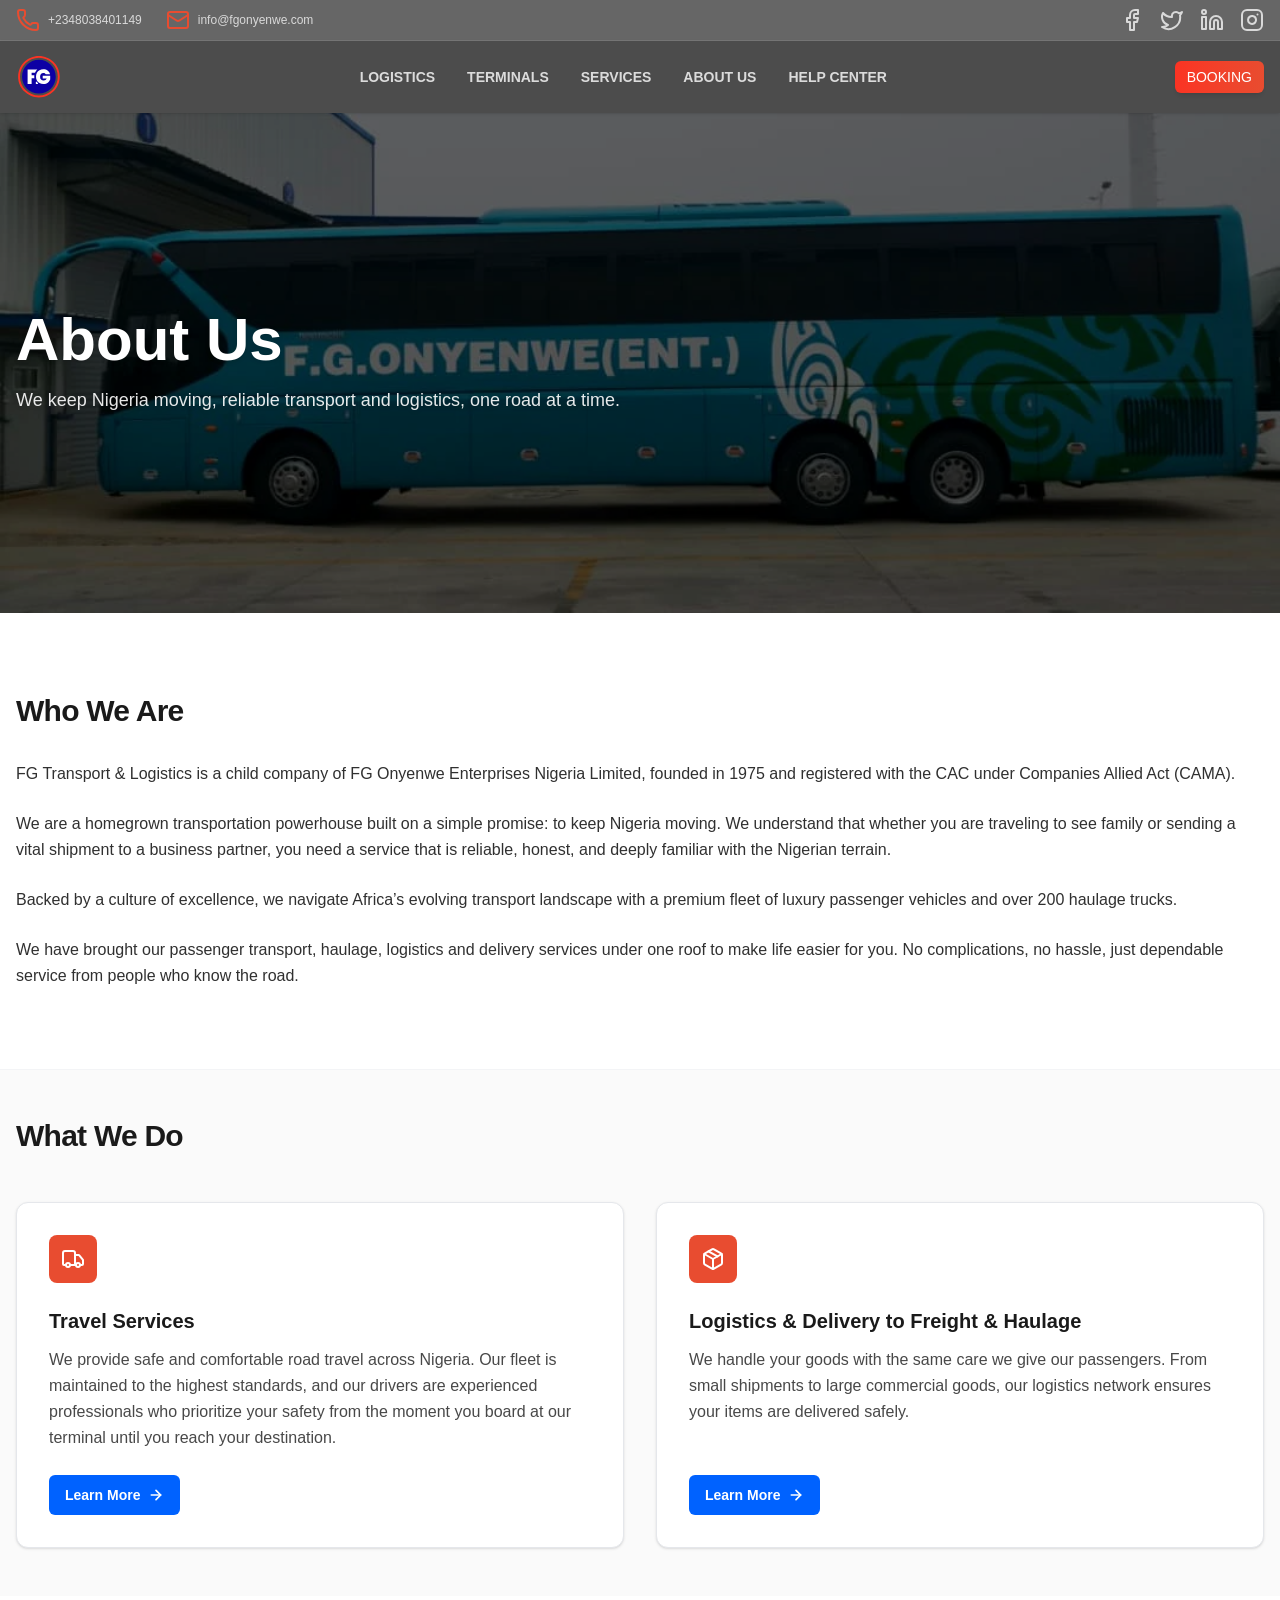
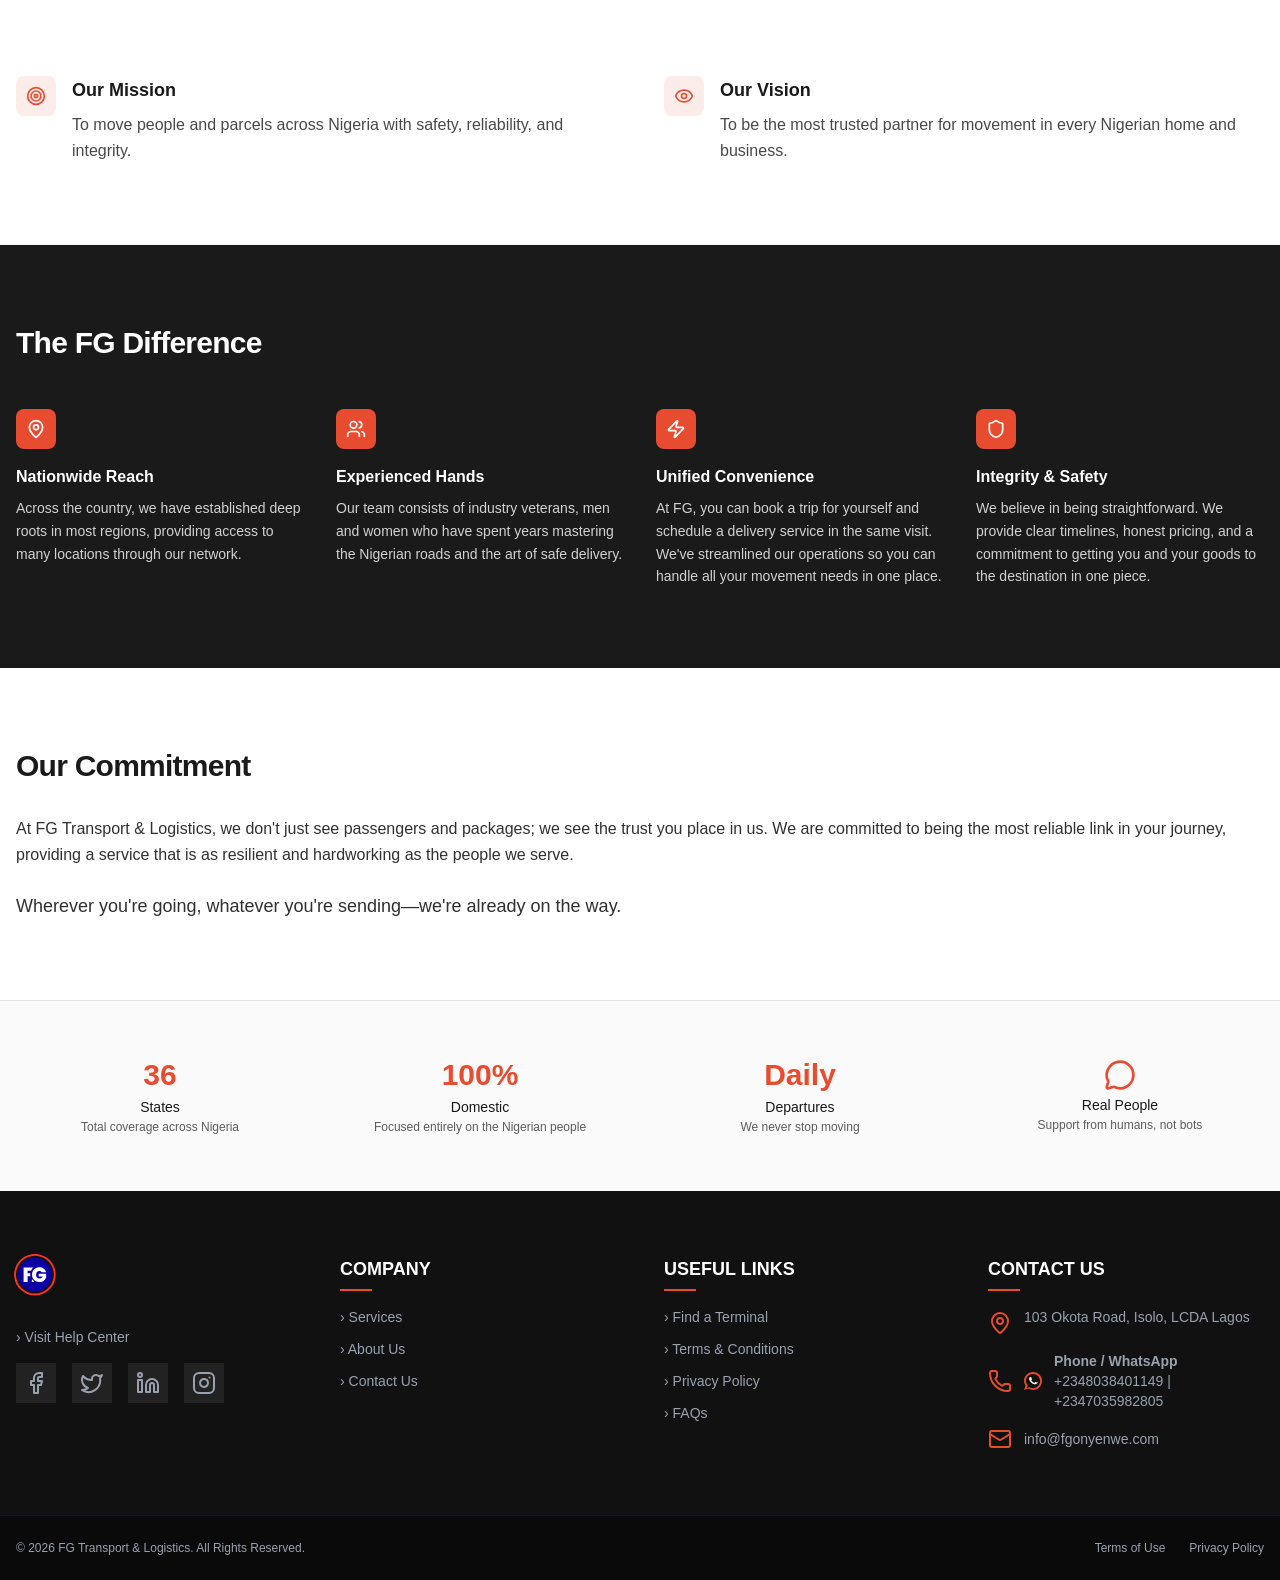
<file: about.html>
<!doctype html>
<html lang="en">
<head>
<meta charset="utf-8">
<meta name="viewport" content="width=device-width, initial-scale=1">
<title>About Us | FG Onyenwe Transport &amp; Logistics</title>
<meta name="description" content="A homegrown transportation company built to keep Nigeria moving since 1975.">
<link rel="canonical" href="https://fgtransport.ng/about">
<link rel="icon" type="image/svg+xml" href="fg-transport-logo.svg">

<meta property="og:type" content="website">
<meta property="og:site_name" content="FG Onyenwe Transport &amp; Logistics">
<meta property="og:title" content="About Us | FG Onyenwe Transport &amp; Logistics">
<meta property="og:description" content="A homegrown transportation company built to keep Nigeria moving since 1975.">
<meta property="og:url" content="https://fgtransport.ng/about">
<meta property="og:image" content="https://fgtransport.ng/assets/fg-coach-hero.webp">
<meta name="twitter:card" content="summary_large_image">
<meta name="twitter:title" content="About Us | FG Onyenwe Transport &amp; Logistics">
<meta name="twitter:description" content="A homegrown transportation company built to keep Nigeria moving since 1975.">
<meta name="twitter:image" content="https://fgtransport.ng/assets/fg-coach-hero.webp">

<link rel="stylesheet" href="css/styles.css">
<link rel="stylesheet" href="css/site.css">
</head>
<body class="min-h-screen bg-white font-sans text-[#1a1a1a]">
<header class="sticky top-0 z-50"><div class="bg-black/60 backdrop-blur-sm text-white/75 py-2 text-xs border-b border-white/10 hidden md:block"><div class="container mx-auto px-4 flex justify-between items-center"><div class="flex items-center space-x-6"><div class="flex items-center space-x-2 hover:text-white transition-colors cursor-pointer"><svg xmlns="http://www.w3.org/2000/svg" width="24" height="24" viewBox="0 0 24 24" fill="none" stroke="currentColor" stroke-width="2" stroke-linecap="round" stroke-linejoin="round" class="text-[#E84C30]" aria-hidden="true"><path d="M13.832 16.568a1 1 0 0 0 1.213-.303l.355-.465A2 2 0 0 1 17 15h3a2 2 0 0 1 2 2v3a2 2 0 0 1-2 2A18 18 0 0 1 2 4a2 2 0 0 1 2-2h3a2 2 0 0 1 2 2v3a2 2 0 0 1-.8 1.6l-.468.351a1 1 0 0 0-.292 1.233 14 14 0 0 0 6.392 6.384" /></svg><span>+2348038401149</span></div><div class="flex items-center space-x-2 hover:text-white transition-colors cursor-pointer"><svg xmlns="http://www.w3.org/2000/svg" width="24" height="24" viewBox="0 0 24 24" fill="none" stroke="currentColor" stroke-width="2" stroke-linecap="round" stroke-linejoin="round" class="text-[#E84C30]" aria-hidden="true"><path d="m22 7-8.991 5.727a2 2 0 0 1-2.009 0L2 7" /><rect x="2" y="4" width="20" height="16" rx="2" /></svg><span>info@fgonyenwe.com</span></div></div><div class="flex items-center space-x-4"><a href="#" class="hover:text-white transition-colors"><svg xmlns="http://www.w3.org/2000/svg" width="24" height="24" viewBox="0 0 24 24" fill="none" stroke="currentColor" stroke-width="2" stroke-linecap="round" stroke-linejoin="round" aria-hidden="true"><path d="M18 2h-3a5 5 0 0 0-5 5v3H7v4h3v8h4v-8h3l1-4h-4V7a1 1 0 0 1 1-1h3z" /></svg></a><a href="#" class="hover:text-white transition-colors"><svg xmlns="http://www.w3.org/2000/svg" width="24" height="24" viewBox="0 0 24 24" fill="none" stroke="currentColor" stroke-width="2" stroke-linecap="round" stroke-linejoin="round" aria-hidden="true"><path d="M22 4s-.7 2.1-2 3.4c1.6 10-9.4 17.3-18 11.6 2.2.1 4.4-.6 6-2C3 15.5.5 9.6 3 5c2.2 2.6 5.6 4.1 9 4-.9-4.2 4-6.6 7-3.8 1.1 0 3-1.2 3-1.2z" /></svg></a><a href="#" class="hover:text-white transition-colors"><svg xmlns="http://www.w3.org/2000/svg" width="24" height="24" viewBox="0 0 24 24" fill="none" stroke="currentColor" stroke-width="2" stroke-linecap="round" stroke-linejoin="round" aria-hidden="true"><path d="M16 8a6 6 0 0 1 6 6v7h-4v-7a2 2 0 0 0-2-2 2 2 0 0 0-2 2v7h-4v-7a6 6 0 0 1 6-6z" /><rect width="4" height="12" x="2" y="9" /><circle cx="4" cy="4" r="2" /></svg></a><a href="#" class="hover:text-white transition-colors"><svg xmlns="http://www.w3.org/2000/svg" width="24" height="24" viewBox="0 0 24 24" fill="none" stroke="currentColor" stroke-width="2" stroke-linecap="round" stroke-linejoin="round" aria-hidden="true"><rect width="20" height="20" x="2" y="2" rx="5" ry="5" /><path d="M16 11.37A4 4 0 1 1 12.63 8 4 4 0 0 1 16 11.37z" /><line x1="17.5" x2="17.51" y1="6.5" y2="6.5" /></svg></a></div></div></div><div class="bg-black/70 backdrop-blur-sm text-white/90 py-3 shadow-sm"><div class="container mx-auto px-4 flex justify-between items-center"><a href="/" class="flex items-center space-x-2"><div class="p-1 rounded-lg"><svg xmlns="http://www.w3.org/2000/svg" xml:space="preserve" width="40" height="40" version="1.1" style="display:block;overflow:visible;shape-rendering:geometricPrecision;text-rendering:geometricPrecision;fill-rule:evenodd;clip-rule:evenodd" viewBox="280 120 450 650" xmlns:xlink="http://www.w3.org/1999/xlink"><defs><style>
          .fil0 { fill: transparent }
          .fil1 { fill: #0D00A4; fill-rule: nonzero }
          .fil2 { fill: #FB3323; fill-rule: nonzero }
          .fil3 { fill: #0D00A4 }
          .fil4 { fill: #FEFEFE }
          .fil5 { fill: #FEFEFE; fill-rule: nonzero }
        </style></defs><g id="Layer_x0020_1"><g><path class="fil3" d="M487.17 165.83c151.3,0 273.95,122.65 273.95,273.95 0,151.3 -122.65,273.95 -273.95,273.95 -151.3,0 -273.95,-122.65 -273.95,-273.95 0,-151.3 122.65,-273.95 273.95,-273.95z" /><path class="fil2" d="M487.17 102.16c93.23,0 177.64,37.79 238.74,98.89 61.1,61.1 98.89,145.51 98.89,238.74 0,93.23 -37.79,177.64 -98.89,238.74 -61.1,61.1 -145.51,98.89 -238.74,98.89 -93.23,0 -177.64,-37.79 -238.74,-98.89 -61.1,-61.1 -98.89,-145.51 -98.89,-238.74 0,-93.23 37.79,-177.64 98.89,-238.74 61.1,-61.1 145.51,-98.89 238.74,-98.89zm217.45 120.17c-55.65,-55.65 -132.53,-90.07 -217.45,-90.07 -84.92,0 -161.8,34.42 -217.45,90.07 -55.65,55.65 -90.07,132.53 -90.07,217.45 0,84.92 34.42,161.8 90.07,217.45 55.65,55.65 132.53,90.07 217.45,90.07 84.92,0 161.8,-34.42 217.45,-90.07 55.65,-55.65 90.07,-132.53 90.07,-217.45 0,-84.92 -34.42,-161.8 -90.07,-217.45z" /><g><path class="fil4" d="M462.61 322.81l0 1.76c-13.24,10.9 -24.18,24.18 -32.63,39.66 -1.88,3.45 -3.61,6.95 -5.18,10.49l-56.03 0 0 41.26 44.48 0c-1.05,7.77 -1.56,15.66 -1.56,23.63 0,8.76 0.6,17.43 1.86,25.96l-44.78 0 0 91.85 -65.23 0 0 -234.61 159.07 0z" /><path class="fil5" d="M597.91 400.01c-3.77,-6.21 -8.93,-10.98 -15.47,-14.31 -6.54,-3.33 -14.25,-4.99 -23.13,-4.99 -16.42,0 -29.34,5.32 -38.77,15.97 -9.43,10.65 -14.14,24.96 -14.14,42.93 0,20.19 5.05,35.55 15.14,46.09 10.09,10.54 24.79,15.81 44.09,15.81 22.85,0 39.16,-10.32 48.92,-30.95l-65.56 0 0 -46.92 121.8 0 0 63.23c-5.1,12.42 -12.59,24.07 -22.46,34.94 -9.87,10.87 -22.35,19.8 -37.44,26.79 -15.09,6.99 -32.28,10.48 -51.58,10.48 -23.52,0 -44.32,-5.05 -62.4,-15.14 -18.08,-10.09 -32.06,-24.18 -41.93,-42.26 -9.87,-18.08 -14.81,-38.77 -14.81,-62.06 0,-23.07 4.94,-43.65 14.81,-61.73 9.87,-18.08 23.79,-32.17 41.76,-42.26 17.97,-10.09 38.71,-15.14 62.23,-15.14 29.51,0 53.91,7.1 73.21,21.3 19.3,14.2 31.28,33.61 35.94,58.24l-70.22 0z" /><path class="fil4" d="M441.63 522.32l9.66 0c6.12,8.37 13.22,15.8 21.26,22.28l0 8.64c0,2.3 -1.88,4.18 -4.18,4.18l-26.74 0c-2.3,0 -4.18,-1.88 -4.18,-4.18l0 -26.74c0,-2.3 1.88,-4.18 4.18,-4.18z" /></g></g></g></svg></div><span class="sr-only">FG Transport</span></a><nav class="hidden lg:flex items-center space-x-8 font-bold text-sm uppercase"><a href="/deliver-easily" class="text-white/80 hover:text-white transition-colors">Logistics</a><a href="/terminals" class="text-white/80 hover:text-white transition-colors">Terminals</a><a href="/services" class="text-white/80 hover:text-white transition-colors">Services</a><div class="relative group"><a href="/about" class="text-white/80 hover:text-white transition-colors">About Us</a></div><a href="/help-center" class="text-white/80 hover:text-white transition-colors">Help Center</a></nav><div class="hidden lg:block"><a href="/booking" class="inline-flex items-center justify-center gap-2 whitespace-nowrap rounded-md text-sm font-medium transition-all disabled:pointer-events-none disabled:opacity-50 [&amp;_svg]:pointer-events-none [&amp;_svg:not([class*='size-'])]:size-4 shrink-0 [&amp;_svg]:shrink-0 outline-none focus-visible:border-ring focus-visible:ring-ring/50 focus-visible:ring-[3px] aria-invalid:ring-destructive/20 aria-invalid:border-destructive bg-primary text-primary-foreground hover:bg-primary/90 h-8 rounded-md gap-1.5 px-3 has-[&gt;svg]:px-2.5 bg-gradient-to-r from-[#FB3323] to-[#E84C30] hover:opacity-90 cursor-pointer uppercase font-bold shadow-md" data-slot="button">Booking</a></div><button class="lg:hidden text-white"><svg xmlns="http://www.w3.org/2000/svg" width="24" height="24" viewBox="0 0 24 24" fill="none" stroke="currentColor" stroke-width="2" stroke-linecap="round" stroke-linejoin="round" aria-hidden="true"><path d="M4 5h16" /><path d="M4 12h16" /><path d="M4 19h16" /></svg></button></div></div><div class="lg:hidden bg-black/75 backdrop-blur absolute w-full border-t border-white/10" hidden><nav class="flex flex-col p-4 space-y-4 font-bold uppercase text-sm"><a href="/deliver-easily" class="text-white/80 hover:text-white">Logistics</a><a href="/terminals" class="text-white/80 hover:text-white">Terminals</a><a href="/services" class="text-white/80 hover:text-white">Services</a><a href="/about" class="text-white/80 hover:text-white">About Us</a><a href="/help-center" class="text-white/80 hover:text-white">Help Center</a><a href="/booking" class="inline-flex items-center justify-center gap-2 whitespace-nowrap rounded-md text-sm font-medium transition-all disabled:pointer-events-none disabled:opacity-50 [&amp;_svg]:pointer-events-none [&amp;_svg:not([class*='size-'])]:size-4 shrink-0 [&amp;_svg]:shrink-0 outline-none focus-visible:border-ring focus-visible:ring-ring/50 focus-visible:ring-[3px] aria-invalid:ring-destructive/20 aria-invalid:border-destructive bg-primary text-primary-foreground hover:bg-primary/90 h-8 rounded-md gap-1.5 px-3 has-[&gt;svg]:px-2.5 w-full bg-gradient-to-r from-[#FB3323] to-[#E84C30] hover:opacity-90 uppercase font-bold shadow-md" data-slot="button">Booking</a></nav></div></header>
<div class="min-h-screen bg-white"><section class="relative isolate flex h-[400px] w-full items-center overflow-hidden md:h-[500px]"><img src="assets/fg-about-hero.webp" alt="" width="1080" height="450" fetchpriority="high" class="absolute inset-0 -z-20 h-full w-full object-cover"><div class="absolute inset-0 -z-10 bg-black/60"></div><div class="container mx-auto px-4"><div class="max-w-3xl"><h1 class="text-balance text-4xl font-bold text-white drop-shadow-sm md:text-5xl lg:text-6xl">About Us</h1><p class="mt-4 max-w-2xl text-base leading-relaxed text-white/90 drop-shadow-sm md:text-lg">We keep Nigeria moving, reliable transport and logistics, one road at a time.</p></div></div></section><section class="border-b border-gray-100 py-16 md:py-20"><div class="container mx-auto max-w-4xl px-4"><h2 class="mb-8 text-2xl font-bold tracking-tight text-[#1a1a1a] md:text-3xl">Who We Are</h2><p class="mb-6 text-[#1a1a1a]/90 leading-relaxed">FG Transport &amp; Logistics is a child company of FG Onyenwe Enterprises Nigeria Limited, founded in 1975 and registered with the CAC under Companies Allied Act (CAMA).</p><p class="mb-6 text-[#1a1a1a]/90 leading-relaxed">We are a homegrown transportation powerhouse built on a simple promise: to keep Nigeria moving. We understand that whether you are traveling to see family or sending a vital shipment to a business partner, you need a service that is reliable, honest, and deeply familiar with the Nigerian terrain.</p><p class="mb-6 text-[#1a1a1a]/90 leading-relaxed">Backed by a culture of excellence, we navigate Africa’s evolving transport landscape with a premium fleet of luxury passenger vehicles and over 200 haulage trucks.</p><p class="text-[#1a1a1a]/90 leading-relaxed">We have brought our passenger transport, haulage, logistics and delivery services under one roof to make life easier for you. No complications, no hassle, just dependable service from people who know the road.</p></div></section><section class="bg-[#fafafa] py-8 md:py-12"><div class="container mx-auto max-w-6xl px-4"><h2 class="mb-12 text-2xl font-bold tracking-tight text-[#1a1a1a] md:text-3xl">What We Do</h2><div class="grid gap-8 md:grid-cols-2"><div class="flex flex-col rounded-xl border border-gray-200 bg-white p-8 shadow-sm transition-shadow hover:shadow-md"><div class="mb-6 inline-flex h-12 w-12 items-center justify-center rounded-lg bg-[#E84C30] text-white"><svg xmlns="http://www.w3.org/2000/svg" width="24" height="24" viewBox="0 0 24 24" fill="none" stroke="currentColor" stroke-width="2" stroke-linecap="round" stroke-linejoin="round" class="h-6 w-6" aria-hidden="true"><path d="M14 18V6a2 2 0 0 0-2-2H4a2 2 0 0 0-2 2v11a1 1 0 0 0 1 1h2" /><path d="M15 18H9" /><path d="M19 18h2a1 1 0 0 0 1-1v-3.65a1 1 0 0 0-.22-.624l-3.48-4.35A1 1 0 0 0 17.52 8H14" /><circle cx="17" cy="18" r="2" /><circle cx="7" cy="18" r="2" /></svg></div><h3 class="mb-3 text-xl font-semibold text-[#1a1a1a]">Travel Services</h3><p class="mb-6 flex-1 text-[#1a1a1a]/80 leading-relaxed">We provide safe and comfortable road travel across Nigeria. Our fleet is maintained to the highest standards, and our drivers are experienced professionals who prioritize your safety from the moment you board at our terminal until you reach your destination.</p><a href="/booking"><button class="inline-flex items-center justify-center gap-2 whitespace-nowrap rounded-md text-sm font-medium transition-all disabled:pointer-events-none disabled:opacity-50 [&amp;_svg]:pointer-events-none [&amp;_svg:not([class*='size-'])]:size-4 shrink-0 [&amp;_svg]:shrink-0 outline-none focus-visible:border-ring focus-visible:ring-ring/50 focus-visible:ring-[3px] aria-invalid:ring-destructive/20 aria-invalid:border-destructive bg-primary text-primary-foreground hover:bg-primary/90 h-10 rounded-md px-6 has-[&gt;svg]:px-4 w-full bg-[#E84C30] font-semibold text-white hover:bg-[#E84C30]/90 sm:w-auto" data-slot="button" data-variant="default" data-size="lg">Learn More<svg width="14" height="14" viewBox="0 0 24 24" fill="none" stroke="currentColor" stroke-width="2.5" stroke-linecap="round" stroke-linejoin="round" aria-hidden="true"><line x1="5" y1="12" x2="19" y2="12" /><polyline points="12 5 19 12 12 19" /></svg></button></a></div><div class="flex flex-col rounded-xl border border-gray-200 bg-white p-8 shadow-sm transition-shadow hover:shadow-md"><div class="mb-6 inline-flex h-12 w-12 items-center justify-center rounded-lg bg-[#E84C30] text-white"><svg xmlns="http://www.w3.org/2000/svg" width="24" height="24" viewBox="0 0 24 24" fill="none" stroke="currentColor" stroke-width="2" stroke-linecap="round" stroke-linejoin="round" class="h-6 w-6" aria-hidden="true"><path d="M11 21.73a2 2 0 0 0 2 0l7-4A2 2 0 0 0 21 16V8a2 2 0 0 0-1-1.73l-7-4a2 2 0 0 0-2 0l-7 4A2 2 0 0 0 3 8v8a2 2 0 0 0 1 1.73z" /><path d="M12 22V12" /><polyline points="3.29 7 12 12 20.71 7" /><path d="m7.5 4.27 9 5.15" /></svg></div><h3 class="mb-3 text-xl font-semibold text-[#1a1a1a]">Logistics &amp; Delivery to Freight &amp; Haulage</h3><p class="mb-6 flex-1 text-[#1a1a1a]/80 leading-relaxed">We handle your goods with the same care we give our passengers. From small shipments to large commercial goods, our logistics network ensures your items are delivered safely.</p><a href="/deliver-easily"><button class="inline-flex items-center justify-center gap-2 whitespace-nowrap rounded-md text-sm font-medium transition-all disabled:pointer-events-none disabled:opacity-50 [&amp;_svg]:pointer-events-none [&amp;_svg:not([class*='size-'])]:size-4 shrink-0 [&amp;_svg]:shrink-0 outline-none focus-visible:border-ring focus-visible:ring-ring/50 focus-visible:ring-[3px] aria-invalid:ring-destructive/20 aria-invalid:border-destructive bg-primary text-primary-foreground hover:bg-primary/90 h-10 rounded-md px-6 has-[&gt;svg]:px-4 w-full bg-[#E84C30] font-semibold text-white hover:bg-[#E84C30]/90 sm:w-auto" data-slot="button" data-variant="default" data-size="lg">Learn More<svg width="14" height="14" viewBox="0 0 24 24" fill="none" stroke="currentColor" stroke-width="2.5" stroke-linecap="round" stroke-linejoin="round" aria-hidden="true"><line x1="5" y1="12" x2="19" y2="12" /><polyline points="12 5 19 12 12 19" /></svg></button></a></div></div></div></section><section class="border-b border-gray-100 py-16 md:py-20"><div class="container mx-auto max-w-4xl px-4"><div class="grid gap-12 md:grid-cols-2"><div class="flex gap-4"><div class="flex h-10 w-10 shrink-0 items-center justify-center rounded-lg bg-[#E84C30]/10 text-[#E84C30]"><svg xmlns="http://www.w3.org/2000/svg" width="24" height="24" viewBox="0 0 24 24" fill="none" stroke="currentColor" stroke-width="2" stroke-linecap="round" stroke-linejoin="round" class="h-5 w-5" aria-hidden="true"><circle cx="12" cy="12" r="10" /><circle cx="12" cy="12" r="6" /><circle cx="12" cy="12" r="2" /></svg></div><div><h3 class="mb-2 text-lg font-semibold text-[#1a1a1a]">Our Mission</h3><p class="text-[#1a1a1a]/80 leading-relaxed">To move people and parcels across Nigeria with safety, reliability, and integrity.</p></div></div><div class="flex gap-4"><div class="flex h-10 w-10 shrink-0 items-center justify-center rounded-lg bg-[#E84C30]/10 text-[#E84C30]"><svg xmlns="http://www.w3.org/2000/svg" width="24" height="24" viewBox="0 0 24 24" fill="none" stroke="currentColor" stroke-width="2" stroke-linecap="round" stroke-linejoin="round" class="h-5 w-5" aria-hidden="true"><path d="M2.062 12.348a1 1 0 0 1 0-.696 10.75 10.75 0 0 1 19.876 0 1 1 0 0 1 0 .696 10.75 10.75 0 0 1-19.876 0" /><circle cx="12" cy="12" r="3" /></svg></div><div><h3 class="mb-2 text-lg font-semibold text-[#1a1a1a]">Our Vision</h3><p class="text-[#1a1a1a]/80 leading-relaxed">To be the most trusted partner for movement in every Nigerian home and business.</p></div></div></div></div></section><section class="bg-[#1a1a1a] py-16 text-white md:py-20"><div class="container mx-auto max-w-6xl px-4"><h2 class="mb-12 text-2xl font-bold tracking-tight md:text-3xl">The FG Difference</h2><div class="grid gap-8 sm:grid-cols-2 lg:grid-cols-4"><div class="flex flex-col"><div class="mb-4 inline-flex h-10 w-10 items-center justify-center rounded-lg bg-[#E84C30] text-white"><svg xmlns="http://www.w3.org/2000/svg" width="24" height="24" viewBox="0 0 24 24" fill="none" stroke="currentColor" stroke-width="2" stroke-linecap="round" stroke-linejoin="round" class="h-5 w-5" aria-hidden="true"><path d="M20 10c0 4.993-5.539 10.193-7.399 11.799a1 1 0 0 1-1.202 0C9.539 20.193 4 14.993 4 10a8 8 0 0 1 16 0" /><circle cx="12" cy="10" r="3" /></svg></div><h3 class="mb-2 font-semibold">Nationwide Reach</h3><p class="text-sm leading-relaxed text-white/80">Across the country, we have established deep roots in most regions, providing access to many locations through our network.</p></div><div class="flex flex-col"><div class="mb-4 inline-flex h-10 w-10 items-center justify-center rounded-lg bg-[#E84C30] text-white"><svg xmlns="http://www.w3.org/2000/svg" width="24" height="24" viewBox="0 0 24 24" fill="none" stroke="currentColor" stroke-width="2" stroke-linecap="round" stroke-linejoin="round" class="h-5 w-5" aria-hidden="true"><path d="M16 21v-2a4 4 0 0 0-4-4H6a4 4 0 0 0-4 4v2" /><path d="M16 3.128a4 4 0 0 1 0 7.744" /><path d="M22 21v-2a4 4 0 0 0-3-3.87" /><circle cx="9" cy="7" r="4" /></svg></div><h3 class="mb-2 font-semibold">Experienced Hands</h3><p class="text-sm leading-relaxed text-white/80">Our team consists of industry veterans, men and women who have spent years mastering the Nigerian roads and the art of safe delivery.</p></div><div class="flex flex-col"><div class="mb-4 inline-flex h-10 w-10 items-center justify-center rounded-lg bg-[#E84C30] text-white"><svg xmlns="http://www.w3.org/2000/svg" width="24" height="24" viewBox="0 0 24 24" fill="none" stroke="currentColor" stroke-width="2" stroke-linecap="round" stroke-linejoin="round" class="h-5 w-5" aria-hidden="true"><path d="M4 14a1 1 0 0 1-.78-1.63l9.9-10.2a.5.5 0 0 1 .86.46l-1.92 6.02A1 1 0 0 0 13 10h7a1 1 0 0 1 .78 1.63l-9.9 10.2a.5.5 0 0 1-.86-.46l1.92-6.02A1 1 0 0 0 11 14z" /></svg></div><h3 class="mb-2 font-semibold">Unified Convenience</h3><p class="text-sm leading-relaxed text-white/80">At FG, you can book a trip for yourself and schedule a delivery service in the same visit. We've streamlined our operations so you can handle all your movement needs in one place.</p></div><div class="flex flex-col"><div class="mb-4 inline-flex h-10 w-10 items-center justify-center rounded-lg bg-[#E84C30] text-white"><svg xmlns="http://www.w3.org/2000/svg" width="24" height="24" viewBox="0 0 24 24" fill="none" stroke="currentColor" stroke-width="2" stroke-linecap="round" stroke-linejoin="round" class="h-5 w-5" aria-hidden="true"><path d="M20 13c0 5-3.5 7.5-7.66 8.95a1 1 0 0 1-.67-.01C7.5 20.5 4 18 4 13V6a1 1 0 0 1 1-1c2 0 4.5-1.2 6.24-2.72a1.17 1.17 0 0 1 1.52 0C14.51 3.81 17 5 19 5a1 1 0 0 1 1 1z" /></svg></div><h3 class="mb-2 font-semibold">Integrity &amp; Safety</h3><p class="text-sm leading-relaxed text-white/80">We believe in being straightforward. We provide clear timelines, honest pricing, and a commitment to getting you and your goods to the destination in one piece.</p></div></div></div></section><section class="py-16 md:py-20"><div class="container mx-auto max-w-4xl px-4"><h2 class="mb-8 text-2xl font-bold tracking-tight text-[#1a1a1a] md:text-3xl">Our Commitment</h2><p class="mb-6 text-[#1a1a1a]/90 leading-relaxed">At FG Transport &amp; Logistics, we don't just see passengers and packages; we see the trust you place in us. We are committed to being the most reliable link in your journey, providing a service that is as resilient and hardworking as the people we serve.</p><p class="text-lg font-medium text-[#1a1a1a]/90">Wherever you're going, whatever you're sending—we're already on the way.</p></div></section><section class="border-t border-gray-200 bg-[#fafafa] py-12 md:py-14"><div class="container mx-auto max-w-6xl px-4"><div class="grid grid-cols-2 gap-8 md:grid-cols-4"><div class="text-center"><p class="text-2xl font-bold text-[#E84C30] md:text-3xl">36</p><p class="mt-1 text-sm font-medium text-[#1a1a1a]">States</p><p class="mt-0.5 text-xs text-[#1a1a1a]/70">Total coverage across Nigeria</p></div><div class="text-center"><p class="text-2xl font-bold text-[#E84C30] md:text-3xl">100%</p><p class="mt-1 text-sm font-medium text-[#1a1a1a]">Domestic</p><p class="mt-0.5 text-xs text-[#1a1a1a]/70">Focused entirely on the Nigerian people</p></div><div class="text-center"><p class="text-2xl font-bold text-[#E84C30] md:text-3xl">Daily</p><p class="mt-1 text-sm font-medium text-[#1a1a1a]">Departures</p><p class="mt-0.5 text-xs text-[#1a1a1a]/70">We never stop moving</p></div><div class="col-span-2 flex flex-col items-center justify-center md:col-span-1"><svg xmlns="http://www.w3.org/2000/svg" width="24" height="24" viewBox="0 0 24 24" fill="none" stroke="currentColor" stroke-width="2" stroke-linecap="round" stroke-linejoin="round" class="h-8 w-8 text-[#E84C30]" aria-hidden="true"><path d="M2.992 16.342a2 2 0 0 1 .094 1.167l-1.065 3.29a1 1 0 0 0 1.236 1.168l3.413-.998a2 2 0 0 1 1.099.092 10 10 0 1 0-4.777-4.719" /></svg><p class="mt-1 text-sm font-medium text-[#1a1a1a]">Real People</p><p class="mt-0.5 text-xs text-[#1a1a1a]/70">Support from humans, not bots</p></div></div></div></section></div>
<footer class="bg-[#111] text-gray-400 text-sm"><div class="container mx-auto px-4 py-16"><div class="grid grid-cols-1 md:grid-cols-2 lg:grid-cols-4 gap-12"><div><div class="flex items-center space-x-2 mb-6"><div class="w-12 h-12 rounded-lg bg-[#111]"><svg xmlns="http://www.w3.org/2000/svg" xml:space="preserve" width="40" height="40" version="1.1" style="display:block;overflow:visible;shape-rendering:geometricPrecision;text-rendering:geometricPrecision;fill-rule:evenodd;clip-rule:evenodd" viewBox="280 120 450 650" xmlns:xlink="http://www.w3.org/1999/xlink"><defs><style>
          .fil0 { fill: transparent }
          .fil1 { fill: #0D00A4; fill-rule: nonzero }
          .fil2 { fill: #FB3323; fill-rule: nonzero }
          .fil3 { fill: #0D00A4 }
          .fil4 { fill: #FEFEFE }
          .fil5 { fill: #FEFEFE; fill-rule: nonzero }
        </style></defs><g id="Layer_x0020_1"><g><path class="fil3" d="M487.17 165.83c151.3,0 273.95,122.65 273.95,273.95 0,151.3 -122.65,273.95 -273.95,273.95 -151.3,0 -273.95,-122.65 -273.95,-273.95 0,-151.3 122.65,-273.95 273.95,-273.95z" /><path class="fil2" d="M487.17 102.16c93.23,0 177.64,37.79 238.74,98.89 61.1,61.1 98.89,145.51 98.89,238.74 0,93.23 -37.79,177.64 -98.89,238.74 -61.1,61.1 -145.51,98.89 -238.74,98.89 -93.23,0 -177.64,-37.79 -238.74,-98.89 -61.1,-61.1 -98.89,-145.51 -98.89,-238.74 0,-93.23 37.79,-177.64 98.89,-238.74 61.1,-61.1 145.51,-98.89 238.74,-98.89zm217.45 120.17c-55.65,-55.65 -132.53,-90.07 -217.45,-90.07 -84.92,0 -161.8,34.42 -217.45,90.07 -55.65,55.65 -90.07,132.53 -90.07,217.45 0,84.92 34.42,161.8 90.07,217.45 55.65,55.65 132.53,90.07 217.45,90.07 84.92,0 161.8,-34.42 217.45,-90.07 55.65,-55.65 90.07,-132.53 90.07,-217.45 0,-84.92 -34.42,-161.8 -90.07,-217.45z" /><g><path class="fil4" d="M462.61 322.81l0 1.76c-13.24,10.9 -24.18,24.18 -32.63,39.66 -1.88,3.45 -3.61,6.95 -5.18,10.49l-56.03 0 0 41.26 44.48 0c-1.05,7.77 -1.56,15.66 -1.56,23.63 0,8.76 0.6,17.43 1.86,25.96l-44.78 0 0 91.85 -65.23 0 0 -234.61 159.07 0z" /><path class="fil5" d="M597.91 400.01c-3.77,-6.21 -8.93,-10.98 -15.47,-14.31 -6.54,-3.33 -14.25,-4.99 -23.13,-4.99 -16.42,0 -29.34,5.32 -38.77,15.97 -9.43,10.65 -14.14,24.96 -14.14,42.93 0,20.19 5.05,35.55 15.14,46.09 10.09,10.54 24.79,15.81 44.09,15.81 22.85,0 39.16,-10.32 48.92,-30.95l-65.56 0 0 -46.92 121.8 0 0 63.23c-5.1,12.42 -12.59,24.07 -22.46,34.94 -9.87,10.87 -22.35,19.8 -37.44,26.79 -15.09,6.99 -32.28,10.48 -51.58,10.48 -23.52,0 -44.32,-5.05 -62.4,-15.14 -18.08,-10.09 -32.06,-24.18 -41.93,-42.26 -9.87,-18.08 -14.81,-38.77 -14.81,-62.06 0,-23.07 4.94,-43.65 14.81,-61.73 9.87,-18.08 23.79,-32.17 41.76,-42.26 17.97,-10.09 38.71,-15.14 62.23,-15.14 29.51,0 53.91,7.1 73.21,21.3 19.3,14.2 31.28,33.61 35.94,58.24l-70.22 0z" /><path class="fil4" d="M441.63 522.32l9.66 0c6.12,8.37 13.22,15.8 21.26,22.28l0 8.64c0,2.3 -1.88,4.18 -4.18,4.18l-26.74 0c-2.3,0 -4.18,-1.88 -4.18,-4.18l0 -26.74c0,-2.3 1.88,-4.18 4.18,-4.18z" /></g></g></g></svg></div></div><div class="space-y-4 pb-4"><a href="/help-center" class="hover:text-[#E84C30] transition-colors">› Visit Help Center</a></div><div class="flex space-x-4"><a href="#" class="bg-[#222] p-2 hover:bg-[#E84C30] hover:text-white transition-colors"><svg xmlns="http://www.w3.org/2000/svg" width="24" height="24" viewBox="0 0 24 24" fill="none" stroke="currentColor" stroke-width="2" stroke-linecap="round" stroke-linejoin="round" aria-hidden="true"><path d="M18 2h-3a5 5 0 0 0-5 5v3H7v4h3v8h4v-8h3l1-4h-4V7a1 1 0 0 1 1-1h3z" /></svg></a><a href="#" class="bg-[#222] p-2 hover:bg-[#E84C30] hover:text-white transition-colors"><svg xmlns="http://www.w3.org/2000/svg" width="24" height="24" viewBox="0 0 24 24" fill="none" stroke="currentColor" stroke-width="2" stroke-linecap="round" stroke-linejoin="round" aria-hidden="true"><path d="M22 4s-.7 2.1-2 3.4c1.6 10-9.4 17.3-18 11.6 2.2.1 4.4-.6 6-2C3 15.5.5 9.6 3 5c2.2 2.6 5.6 4.1 9 4-.9-4.2 4-6.6 7-3.8 1.1 0 3-1.2 3-1.2z" /></svg></a><a href="#" class="bg-[#222] p-2 hover:bg-[#E84C30] hover:text-white transition-colors"><svg xmlns="http://www.w3.org/2000/svg" width="24" height="24" viewBox="0 0 24 24" fill="none" stroke="currentColor" stroke-width="2" stroke-linecap="round" stroke-linejoin="round" aria-hidden="true"><path d="M16 8a6 6 0 0 1 6 6v7h-4v-7a2 2 0 0 0-2-2 2 2 0 0 0-2 2v7h-4v-7a6 6 0 0 1 6-6z" /><rect width="4" height="12" x="2" y="9" /><circle cx="4" cy="4" r="2" /></svg></a><a href="#" class="bg-[#222] p-2 hover:bg-[#E84C30] hover:text-white transition-colors"><svg xmlns="http://www.w3.org/2000/svg" width="24" height="24" viewBox="0 0 24 24" fill="none" stroke="currentColor" stroke-width="2" stroke-linecap="round" stroke-linejoin="round" aria-hidden="true"><rect width="20" height="20" x="2" y="2" rx="5" ry="5" /><path d="M16 11.37A4 4 0 1 1 12.63 8 4 4 0 0 1 16 11.37z" /><line x1="17.5" x2="17.51" y1="6.5" y2="6.5" /></svg></a></div></div><div><h3 class="text-white font-bold uppercase mb-6 text-lg relative inline-block">Company<span class="absolute bottom-0 left-0 w-8 h-0.5 bg-[#E84C30] -mb-2"></span></h3><ul class="space-y-3"><li><a href="/services" class="hover:text-[#E84C30] transition-colors">› Services</a></li><li><a href="/about" class="hover:text-[#E84C30] transition-colors">› About Us</a></li><li><a href="/contact" class="hover:text-[#E84C30] transition-colors">› Contact Us</a></li></ul></div><div><h3 class="text-white font-bold uppercase mb-6 text-lg relative inline-block">Useful Links<span class="absolute bottom-0 left-0 w-8 h-0.5 bg-[#E84C30] -mb-2"></span></h3><ul class="space-y-3"><li><a href="/terminals" class="hover:text-[#E84C30] transition-colors">› Find a Terminal</a></li><li><a href="/terms-and-conditions" class="hover:text-[#E84C30] transition-colors">› Terms &amp; Conditions</a></li><li><a href="/privacy-policy" class="hover:text-[#E84C30] transition-colors">› Privacy Policy</a></li><li><a href="/faq" class="hover:text-[#E84C30] transition-colors">› FAQs</a></li></ul></div><div><h3 class="text-white font-bold uppercase mb-6 text-lg relative inline-block">Contact Us<span class="absolute bottom-0 left-0 w-8 h-0.5 bg-[#E84C30] -mb-2"></span></h3><ul class="space-y-4"><li class="flex items-start"><svg xmlns="http://www.w3.org/2000/svg" width="24" height="24" viewBox="0 0 24 24" fill="none" stroke="currentColor" stroke-width="2" stroke-linecap="round" stroke-linejoin="round" class="text-[#E84C30] mt-1 mr-3 flex-shrink-0" aria-hidden="true"><path d="M20 10c0 4.993-5.539 10.193-7.399 11.799a1 1 0 0 1-1.202 0C9.539 20.193 4 14.993 4 10a8 8 0 0 1 16 0" /><circle cx="12" cy="10" r="3" /></svg><span>103 Okota Road, Isolo, LCDA Lagos</span></li><li class="flex items-center"><div class="flex items-center mr-3 flex-shrink-0 space-x-3 text-[#E84C30]"><svg xmlns="http://www.w3.org/2000/svg" width="24" height="24" viewBox="0 0 24 24" fill="none" stroke="currentColor" stroke-width="2" stroke-linecap="round" stroke-linejoin="round" aria-hidden="true"><path d="M13.832 16.568a1 1 0 0 0 1.213-.303l.355-.465A2 2 0 0 1 17 15h3a2 2 0 0 1 2 2v3a2 2 0 0 1-2 2A18 18 0 0 1 2 4a2 2 0 0 1 2-2h3a2 2 0 0 1 2 2v3a2 2 0 0 1-.8 1.6l-.468.351a1 1 0 0 0-.292 1.233 14 14 0 0 0 6.392 6.384" /></svg><svg xmlns="http://www.w3.org/2000/svg" viewBox="0 0 24 24" width="18" height="18" class="inline-block"><path fill="currentColor" d="M20.52 3.48A11.89 11.89 0 0012 0C5.37 0 .01 5.36.01 12a11.92 11.92 0 002.09 6.36L0 24l5.79-2.05A11.94 11.94 0 0012 24c6.63 0 12-5.36 12-12 0-3.2-1.25-6.2-3.48-8.52zM12 21.5c-1.52 0-3.01-.39-4.33-1.12l-.31-.18-3.44 1.22 1.16-3.36-.2-.34A9.4 9.4 0 012.5 12c0-5.24 4.26-9.5 9.5-9.5 2.54 0 4.95.99 6.76 2.8A9.48 9.48 0 0121.5 12c0 5.24-4.26 9.5-9.5 9.5z" /><path fill="#fff" d="M17.5 14.1c-.28-.14-1.64-.8-1.9-.9-.26-.1-.45-.14-.64.14-.18.28-.7.9-.86 1.08-.16.18-.32.2-.6.07-.28-.14-1.18-.43-2.24-1.37-.83-.74-1.39-1.66-1.55-1.94-.16-.28-.02-.43.12-.57.12-.12.28-.32.42-.48.14-.16.18-.28.28-.46.09-.18.05-.34-.02-.48-.07-.13-.64-1.54-.88-2.1-.23-.55-.47-.48-.64-.49l-.55-.01c-.18 0-.46.07-.7.34-.24.27-.93.91-.93 2.22 0 1.31.95 2.58 1.08 2.76.13.18 1.88 2.98 4.55 4.18 3.09 1.4 3.09 0 3.64-.26.55-.25 1.78-.72 2.03-1.26.25-.54.25-1.01.18-1.11-.07-.1-.26-.15-.54-.29z" /></svg></div><div><h4 class="font-bold">Phone / WhatsApp</h4><p class="text-sm">+2348038401149 | +2347035982805</p></div></li><li class="flex items-center"><svg xmlns="http://www.w3.org/2000/svg" width="24" height="24" viewBox="0 0 24 24" fill="none" stroke="currentColor" stroke-width="2" stroke-linecap="round" stroke-linejoin="round" class="text-[#E84C30] mr-3 flex-shrink-0" aria-hidden="true"><path d="m22 7-8.991 5.727a2 2 0 0 1-2.009 0L2 7" /><rect x="2" y="4" width="20" height="16" rx="2" /></svg><span>info@fgonyenwe.com</span></li></ul></div></div></div><div class="bg-[#0a0a0a] py-6 border-t border-gray-900"><div class="container mx-auto px-4 flex flex-col md:flex-row justify-between items-center"><p class="text-xs">© 2026 FG Transport &amp; Logistics. All Rights Reserved.</p><div class="flex space-x-6 mt-4 md:mt-0 text-xs"><a href="/terms-and-conditions" class="hover:text-[#E84C30] transition-colors">Terms of Use</a><a href="/privacy-policy" class="hover:text-[#E84C30] transition-colors">Privacy Policy</a></div></div></div></footer>
<script src="js/main.js" defer></script>

</body>
</html>
</file>
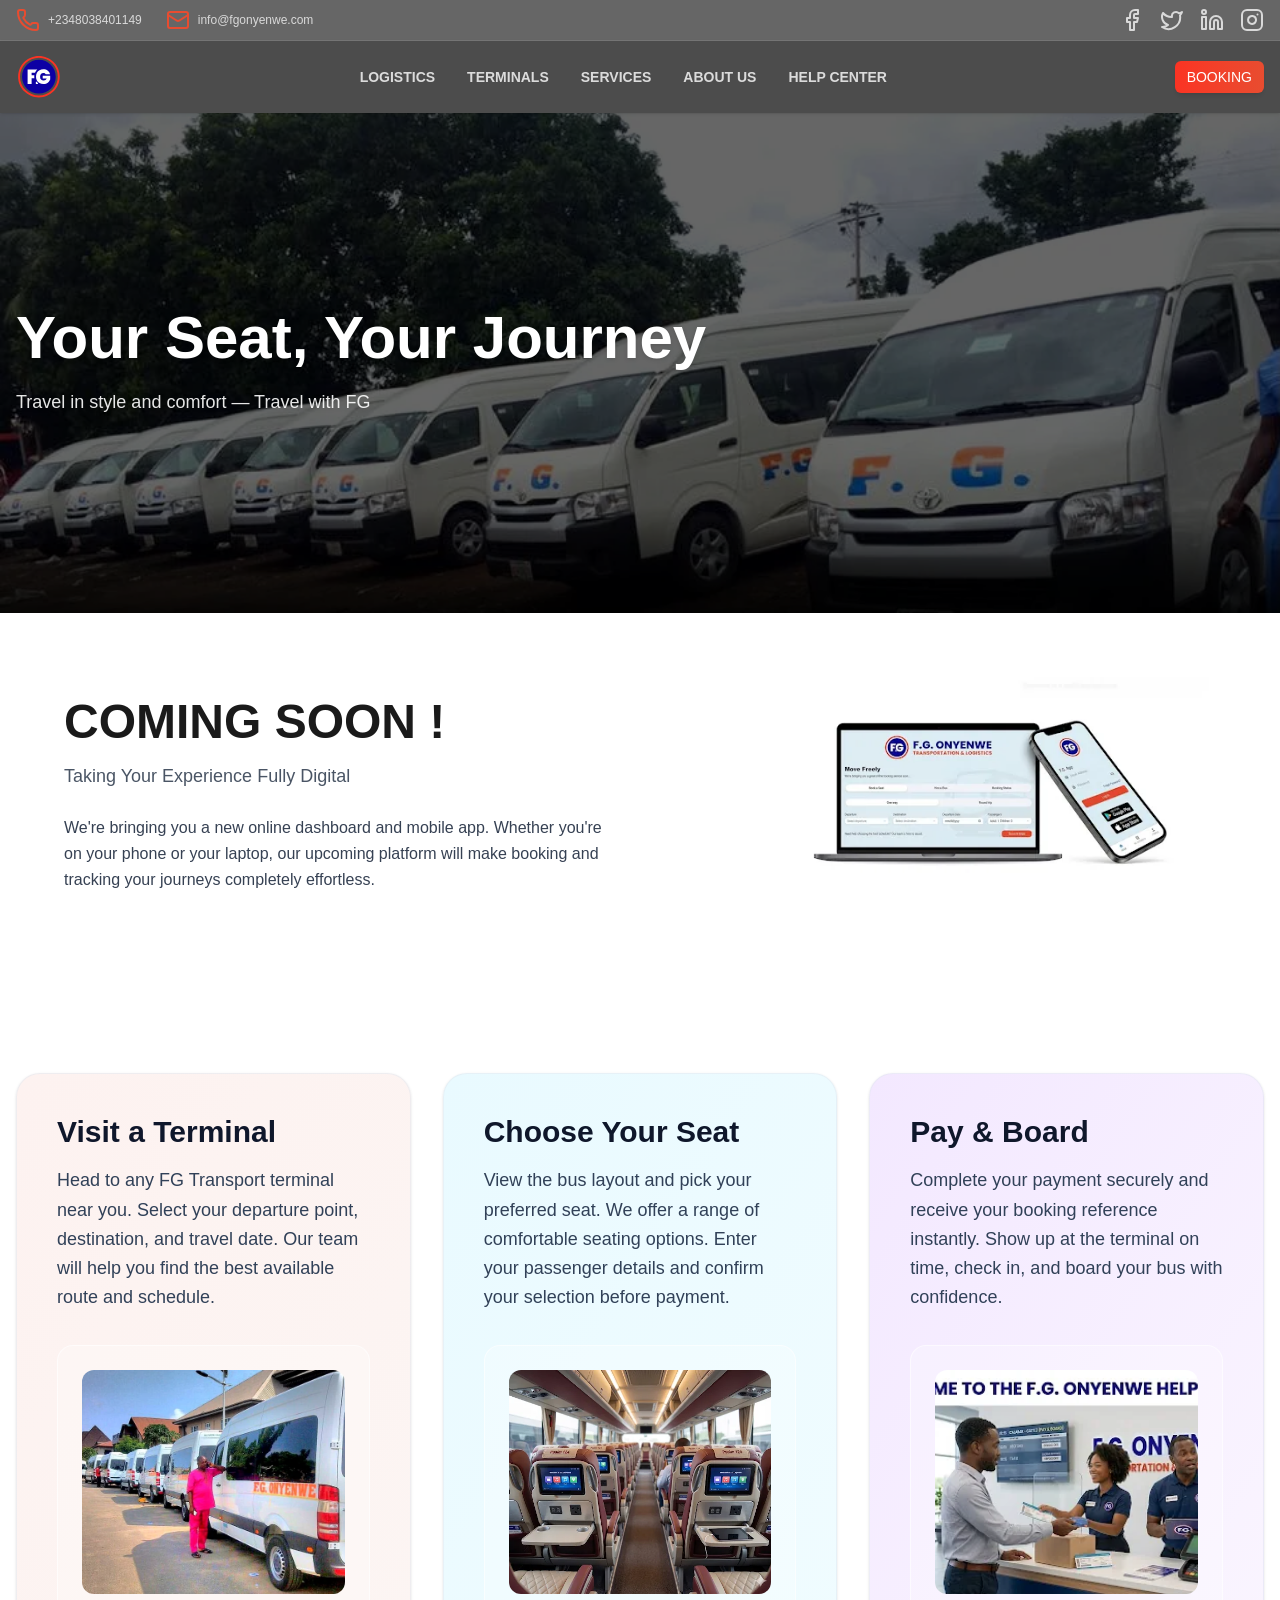
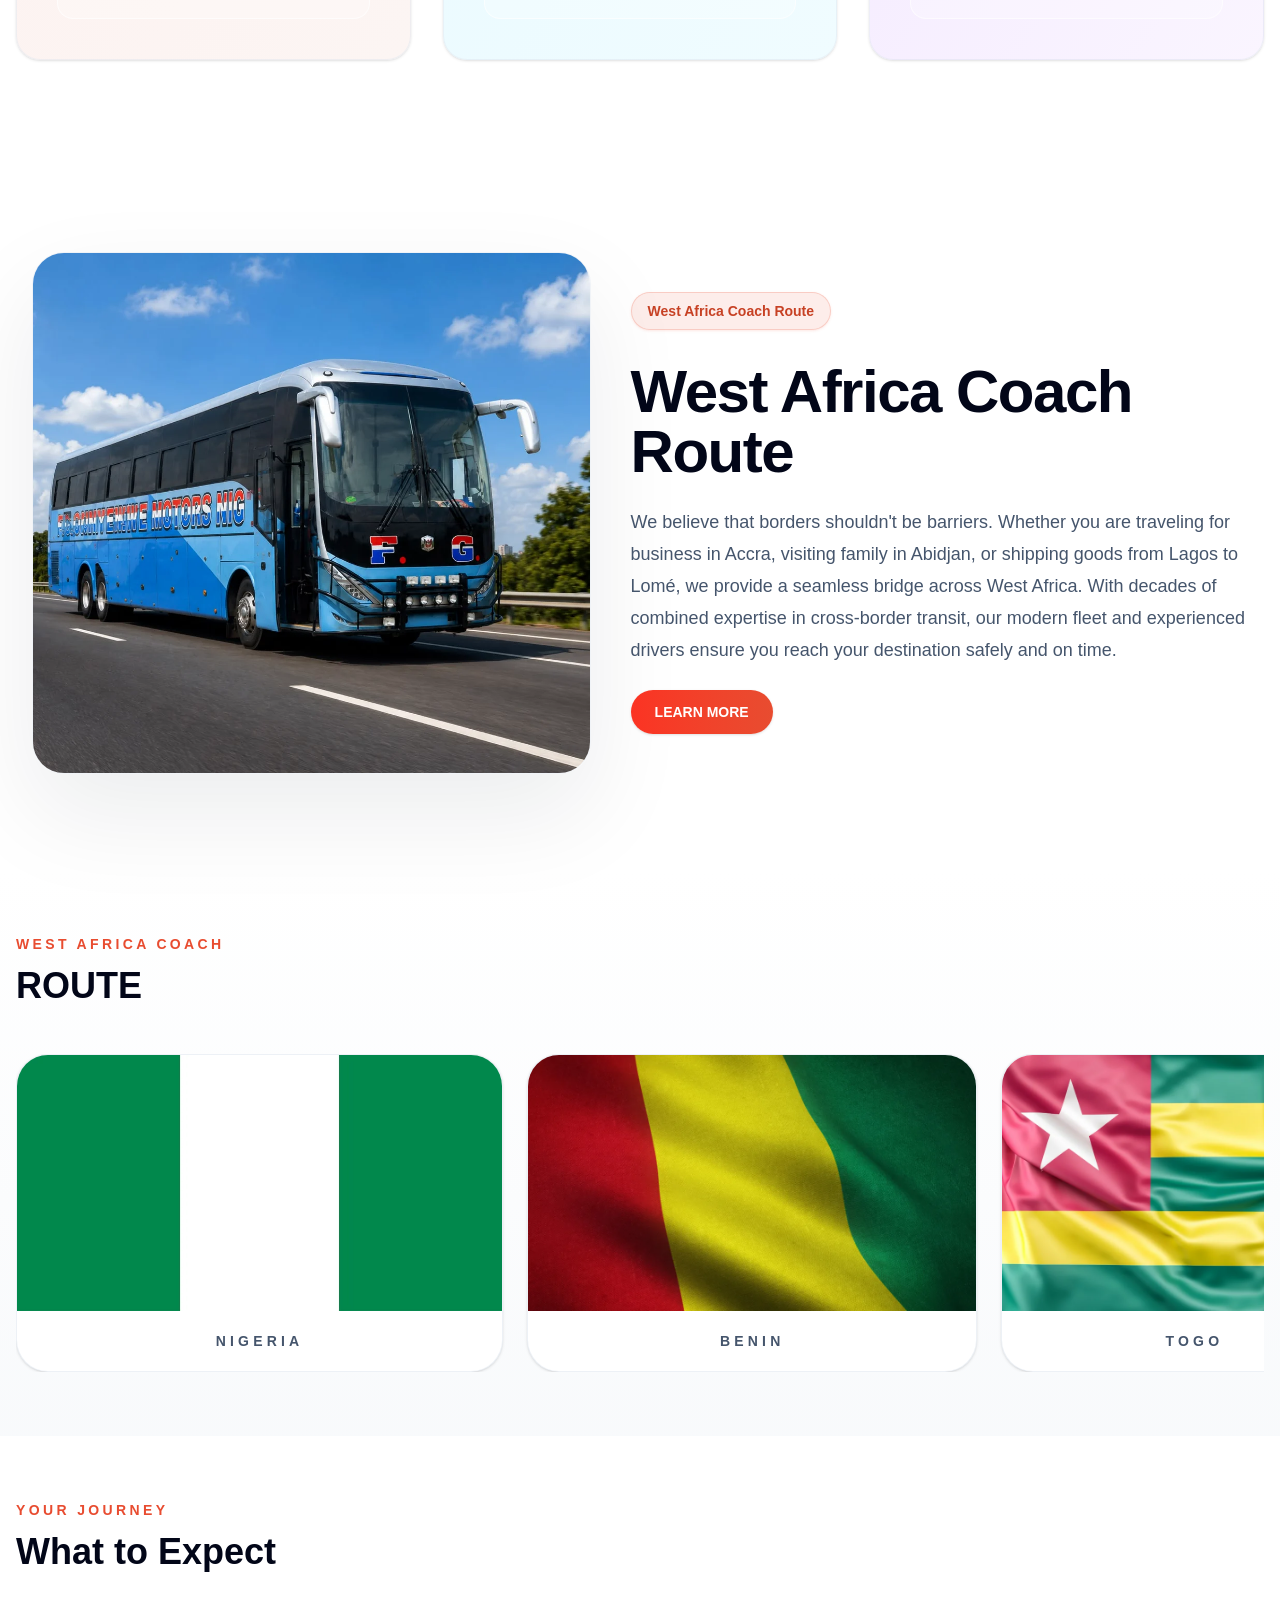
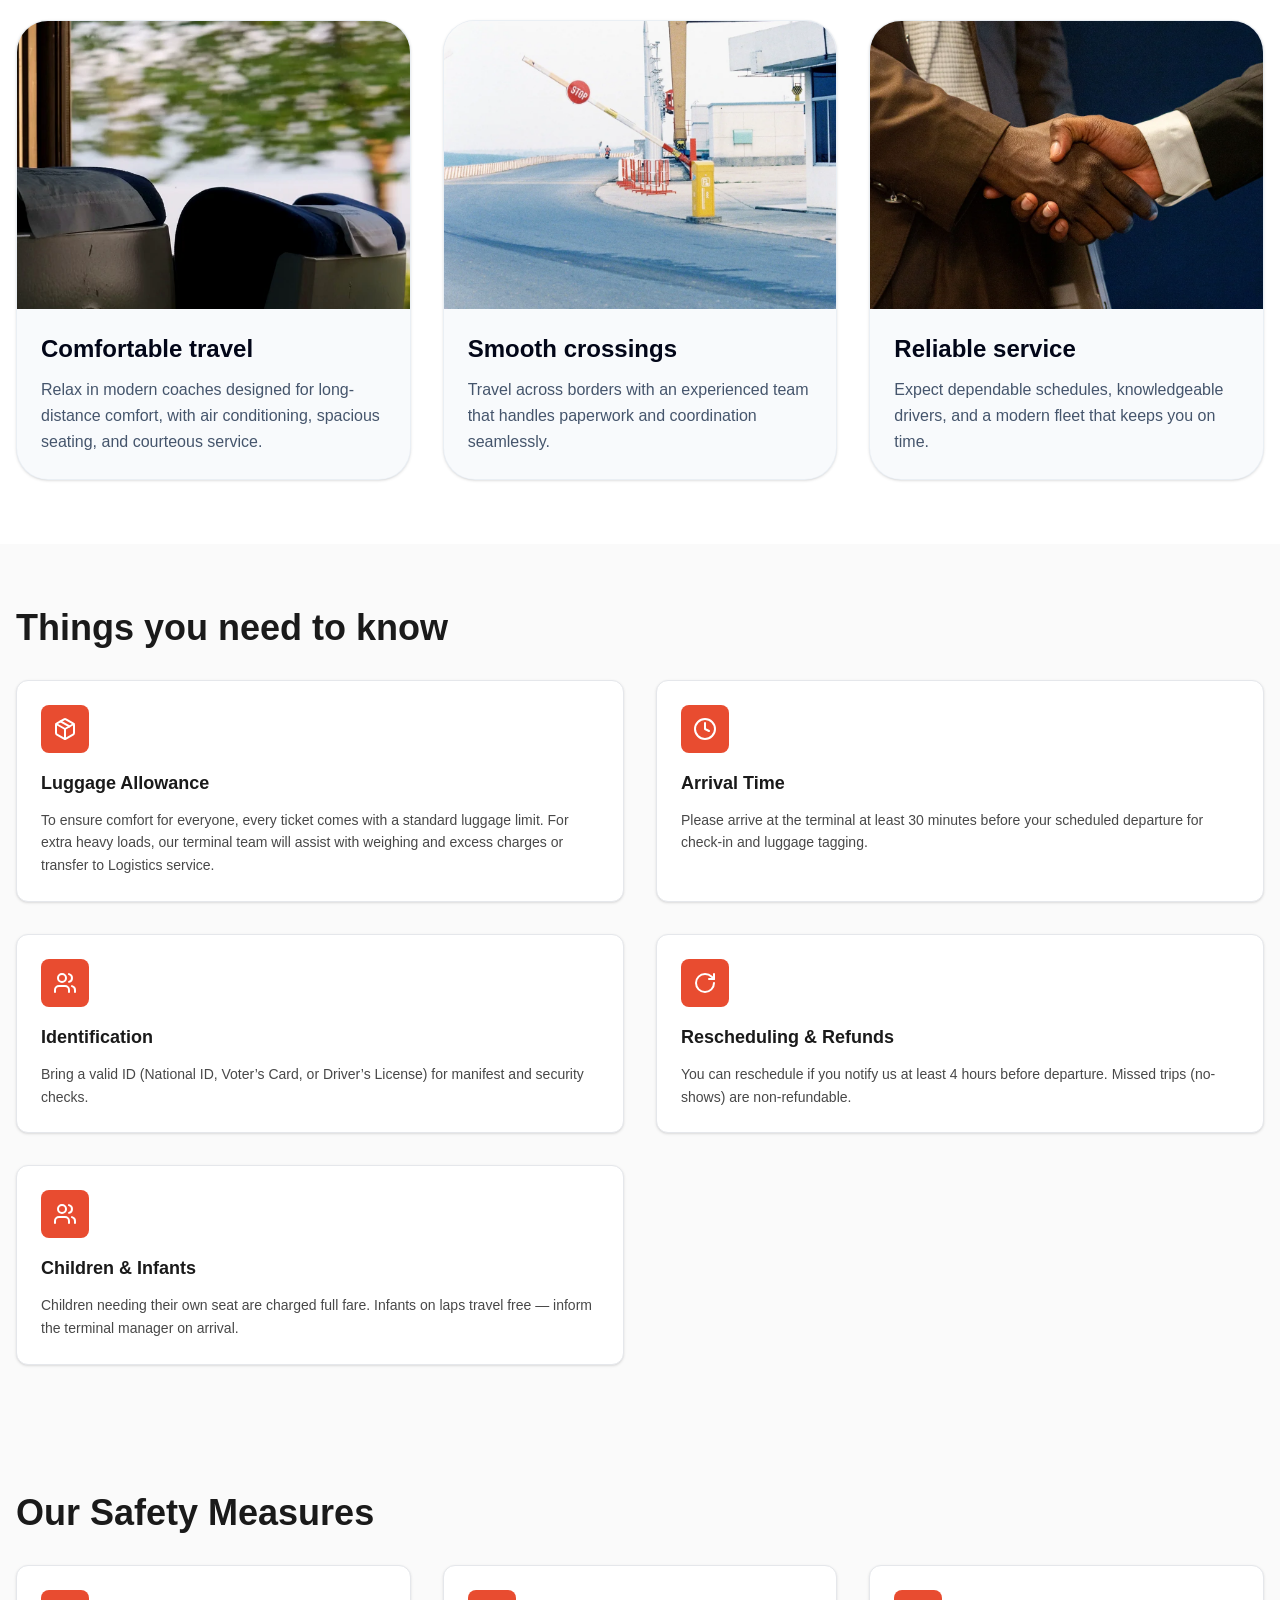
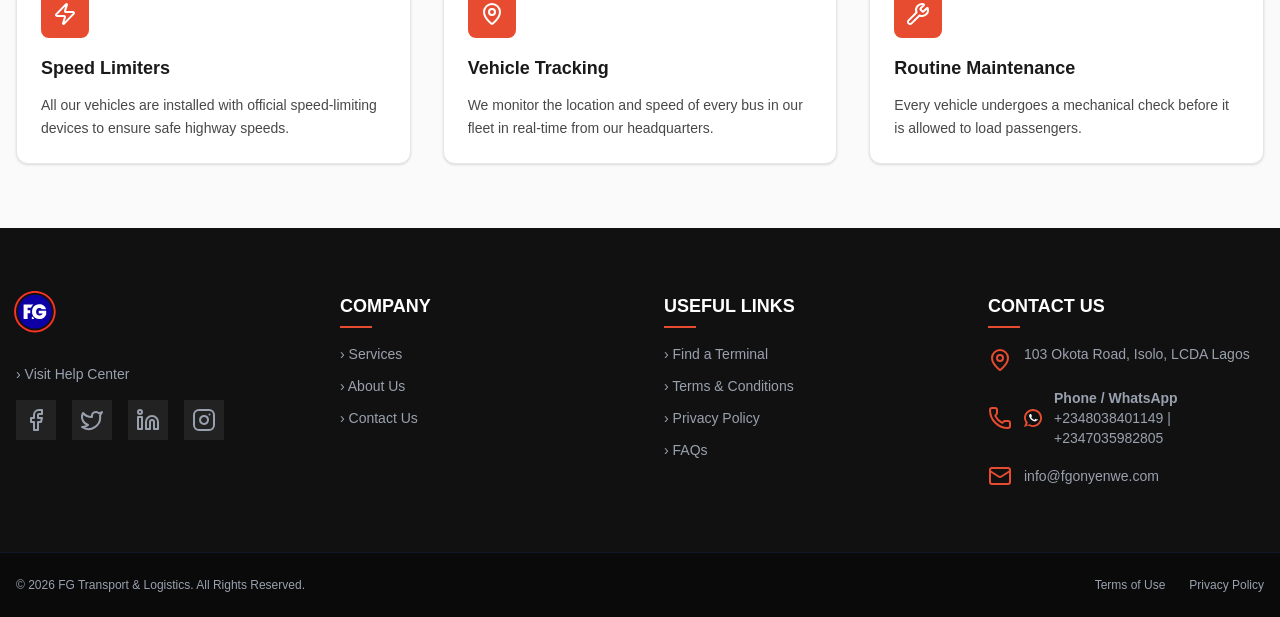
<file: booking.html>
<!doctype html>
<html lang="en">
<head>
<meta charset="utf-8">
<meta name="viewport" content="width=device-width, initial-scale=1">
<title>Booking | FG Onyenwe Transport &amp; Logistics</title>
<meta name="description" content="Book your journey with FG Onyenwe Transport &amp; Logistics.">
<link rel="canonical" href="https://fgtransport.ng/booking">
<link rel="icon" type="image/svg+xml" href="fg-transport-logo.svg">

<meta property="og:type" content="website">
<meta property="og:site_name" content="FG Onyenwe Transport &amp; Logistics">
<meta property="og:title" content="Booking | FG Onyenwe Transport &amp; Logistics">
<meta property="og:description" content="Book your journey with FG Onyenwe Transport &amp; Logistics.">
<meta property="og:url" content="https://fgtransport.ng/booking">
<meta property="og:image" content="https://fgtransport.ng/assets/fg-coach-hero.webp">
<meta name="twitter:card" content="summary_large_image">
<meta name="twitter:title" content="Booking | FG Onyenwe Transport &amp; Logistics">
<meta name="twitter:description" content="Book your journey with FG Onyenwe Transport &amp; Logistics.">
<meta name="twitter:image" content="https://fgtransport.ng/assets/fg-coach-hero.webp">

<link rel="stylesheet" href="css/styles.css">
<link rel="stylesheet" href="css/site.css">
</head>
<body class="min-h-screen bg-white font-sans text-[#1a1a1a]">
<header class="sticky top-0 z-50"><div class="bg-black/60 backdrop-blur-sm text-white/75 py-2 text-xs border-b border-white/10 hidden md:block"><div class="container mx-auto px-4 flex justify-between items-center"><div class="flex items-center space-x-6"><div class="flex items-center space-x-2 hover:text-white transition-colors cursor-pointer"><svg xmlns="http://www.w3.org/2000/svg" width="24" height="24" viewBox="0 0 24 24" fill="none" stroke="currentColor" stroke-width="2" stroke-linecap="round" stroke-linejoin="round" class="text-[#E84C30]" aria-hidden="true"><path d="M13.832 16.568a1 1 0 0 0 1.213-.303l.355-.465A2 2 0 0 1 17 15h3a2 2 0 0 1 2 2v3a2 2 0 0 1-2 2A18 18 0 0 1 2 4a2 2 0 0 1 2-2h3a2 2 0 0 1 2 2v3a2 2 0 0 1-.8 1.6l-.468.351a1 1 0 0 0-.292 1.233 14 14 0 0 0 6.392 6.384" /></svg><span>+2348038401149</span></div><div class="flex items-center space-x-2 hover:text-white transition-colors cursor-pointer"><svg xmlns="http://www.w3.org/2000/svg" width="24" height="24" viewBox="0 0 24 24" fill="none" stroke="currentColor" stroke-width="2" stroke-linecap="round" stroke-linejoin="round" class="text-[#E84C30]" aria-hidden="true"><path d="m22 7-8.991 5.727a2 2 0 0 1-2.009 0L2 7" /><rect x="2" y="4" width="20" height="16" rx="2" /></svg><span>info@fgonyenwe.com</span></div></div><div class="flex items-center space-x-4"><a href="#" class="hover:text-white transition-colors"><svg xmlns="http://www.w3.org/2000/svg" width="24" height="24" viewBox="0 0 24 24" fill="none" stroke="currentColor" stroke-width="2" stroke-linecap="round" stroke-linejoin="round" aria-hidden="true"><path d="M18 2h-3a5 5 0 0 0-5 5v3H7v4h3v8h4v-8h3l1-4h-4V7a1 1 0 0 1 1-1h3z" /></svg></a><a href="#" class="hover:text-white transition-colors"><svg xmlns="http://www.w3.org/2000/svg" width="24" height="24" viewBox="0 0 24 24" fill="none" stroke="currentColor" stroke-width="2" stroke-linecap="round" stroke-linejoin="round" aria-hidden="true"><path d="M22 4s-.7 2.1-2 3.4c1.6 10-9.4 17.3-18 11.6 2.2.1 4.4-.6 6-2C3 15.5.5 9.6 3 5c2.2 2.6 5.6 4.1 9 4-.9-4.2 4-6.6 7-3.8 1.1 0 3-1.2 3-1.2z" /></svg></a><a href="#" class="hover:text-white transition-colors"><svg xmlns="http://www.w3.org/2000/svg" width="24" height="24" viewBox="0 0 24 24" fill="none" stroke="currentColor" stroke-width="2" stroke-linecap="round" stroke-linejoin="round" aria-hidden="true"><path d="M16 8a6 6 0 0 1 6 6v7h-4v-7a2 2 0 0 0-2-2 2 2 0 0 0-2 2v7h-4v-7a6 6 0 0 1 6-6z" /><rect width="4" height="12" x="2" y="9" /><circle cx="4" cy="4" r="2" /></svg></a><a href="#" class="hover:text-white transition-colors"><svg xmlns="http://www.w3.org/2000/svg" width="24" height="24" viewBox="0 0 24 24" fill="none" stroke="currentColor" stroke-width="2" stroke-linecap="round" stroke-linejoin="round" aria-hidden="true"><rect width="20" height="20" x="2" y="2" rx="5" ry="5" /><path d="M16 11.37A4 4 0 1 1 12.63 8 4 4 0 0 1 16 11.37z" /><line x1="17.5" x2="17.51" y1="6.5" y2="6.5" /></svg></a></div></div></div><div class="bg-black/70 backdrop-blur-sm text-white/90 py-3 shadow-sm"><div class="container mx-auto px-4 flex justify-between items-center"><a href="/" class="flex items-center space-x-2"><div class="p-1 rounded-lg"><svg xmlns="http://www.w3.org/2000/svg" xml:space="preserve" width="40" height="40" version="1.1" style="display:block;overflow:visible;shape-rendering:geometricPrecision;text-rendering:geometricPrecision;fill-rule:evenodd;clip-rule:evenodd" viewBox="280 120 450 650" xmlns:xlink="http://www.w3.org/1999/xlink"><defs><style>
          .fil0 { fill: transparent }
          .fil1 { fill: #0D00A4; fill-rule: nonzero }
          .fil2 { fill: #FB3323; fill-rule: nonzero }
          .fil3 { fill: #0D00A4 }
          .fil4 { fill: #FEFEFE }
          .fil5 { fill: #FEFEFE; fill-rule: nonzero }
        </style></defs><g id="Layer_x0020_1"><g><path class="fil3" d="M487.17 165.83c151.3,0 273.95,122.65 273.95,273.95 0,151.3 -122.65,273.95 -273.95,273.95 -151.3,0 -273.95,-122.65 -273.95,-273.95 0,-151.3 122.65,-273.95 273.95,-273.95z" /><path class="fil2" d="M487.17 102.16c93.23,0 177.64,37.79 238.74,98.89 61.1,61.1 98.89,145.51 98.89,238.74 0,93.23 -37.79,177.64 -98.89,238.74 -61.1,61.1 -145.51,98.89 -238.74,98.89 -93.23,0 -177.64,-37.79 -238.74,-98.89 -61.1,-61.1 -98.89,-145.51 -98.89,-238.74 0,-93.23 37.79,-177.64 98.89,-238.74 61.1,-61.1 145.51,-98.89 238.74,-98.89zm217.45 120.17c-55.65,-55.65 -132.53,-90.07 -217.45,-90.07 -84.92,0 -161.8,34.42 -217.45,90.07 -55.65,55.65 -90.07,132.53 -90.07,217.45 0,84.92 34.42,161.8 90.07,217.45 55.65,55.65 132.53,90.07 217.45,90.07 84.92,0 161.8,-34.42 217.45,-90.07 55.65,-55.65 90.07,-132.53 90.07,-217.45 0,-84.92 -34.42,-161.8 -90.07,-217.45z" /><g><path class="fil4" d="M462.61 322.81l0 1.76c-13.24,10.9 -24.18,24.18 -32.63,39.66 -1.88,3.45 -3.61,6.95 -5.18,10.49l-56.03 0 0 41.26 44.48 0c-1.05,7.77 -1.56,15.66 -1.56,23.63 0,8.76 0.6,17.43 1.86,25.96l-44.78 0 0 91.85 -65.23 0 0 -234.61 159.07 0z" /><path class="fil5" d="M597.91 400.01c-3.77,-6.21 -8.93,-10.98 -15.47,-14.31 -6.54,-3.33 -14.25,-4.99 -23.13,-4.99 -16.42,0 -29.34,5.32 -38.77,15.97 -9.43,10.65 -14.14,24.96 -14.14,42.93 0,20.19 5.05,35.55 15.14,46.09 10.09,10.54 24.79,15.81 44.09,15.81 22.85,0 39.16,-10.32 48.92,-30.95l-65.56 0 0 -46.92 121.8 0 0 63.23c-5.1,12.42 -12.59,24.07 -22.46,34.94 -9.87,10.87 -22.35,19.8 -37.44,26.79 -15.09,6.99 -32.28,10.48 -51.58,10.48 -23.52,0 -44.32,-5.05 -62.4,-15.14 -18.08,-10.09 -32.06,-24.18 -41.93,-42.26 -9.87,-18.08 -14.81,-38.77 -14.81,-62.06 0,-23.07 4.94,-43.65 14.81,-61.73 9.87,-18.08 23.79,-32.17 41.76,-42.26 17.97,-10.09 38.71,-15.14 62.23,-15.14 29.51,0 53.91,7.1 73.21,21.3 19.3,14.2 31.28,33.61 35.94,58.24l-70.22 0z" /><path class="fil4" d="M441.63 522.32l9.66 0c6.12,8.37 13.22,15.8 21.26,22.28l0 8.64c0,2.3 -1.88,4.18 -4.18,4.18l-26.74 0c-2.3,0 -4.18,-1.88 -4.18,-4.18l0 -26.74c0,-2.3 1.88,-4.18 4.18,-4.18z" /></g></g></g></svg></div><span class="sr-only">FG Transport</span></a><nav class="hidden lg:flex items-center space-x-8 font-bold text-sm uppercase"><a href="/deliver-easily" class="text-white/80 hover:text-white transition-colors">Logistics</a><a href="/terminals" class="text-white/80 hover:text-white transition-colors">Terminals</a><a href="/services" class="text-white/80 hover:text-white transition-colors">Services</a><div class="relative group"><a href="/about" class="text-white/80 hover:text-white transition-colors">About Us</a></div><a href="/help-center" class="text-white/80 hover:text-white transition-colors">Help Center</a></nav><div class="hidden lg:block"><a href="/booking" class="inline-flex items-center justify-center gap-2 whitespace-nowrap rounded-md text-sm font-medium transition-all disabled:pointer-events-none disabled:opacity-50 [&amp;_svg]:pointer-events-none [&amp;_svg:not([class*='size-'])]:size-4 shrink-0 [&amp;_svg]:shrink-0 outline-none focus-visible:border-ring focus-visible:ring-ring/50 focus-visible:ring-[3px] aria-invalid:ring-destructive/20 aria-invalid:border-destructive bg-primary text-primary-foreground hover:bg-primary/90 h-8 rounded-md gap-1.5 px-3 has-[&gt;svg]:px-2.5 bg-gradient-to-r from-[#FB3323] to-[#E84C30] hover:opacity-90 cursor-pointer uppercase font-bold shadow-md" data-slot="button">Booking</a></div><button class="lg:hidden text-white"><svg xmlns="http://www.w3.org/2000/svg" width="24" height="24" viewBox="0 0 24 24" fill="none" stroke="currentColor" stroke-width="2" stroke-linecap="round" stroke-linejoin="round" aria-hidden="true"><path d="M4 5h16" /><path d="M4 12h16" /><path d="M4 19h16" /></svg></button></div></div><div class="lg:hidden bg-black/75 backdrop-blur absolute w-full border-t border-white/10" hidden><nav class="flex flex-col p-4 space-y-4 font-bold uppercase text-sm"><a href="/deliver-easily" class="text-white/80 hover:text-white">Logistics</a><a href="/terminals" class="text-white/80 hover:text-white">Terminals</a><a href="/services" class="text-white/80 hover:text-white">Services</a><a href="/about" class="text-white/80 hover:text-white">About Us</a><a href="/help-center" class="text-white/80 hover:text-white">Help Center</a><a href="/booking" class="inline-flex items-center justify-center gap-2 whitespace-nowrap rounded-md text-sm font-medium transition-all disabled:pointer-events-none disabled:opacity-50 [&amp;_svg]:pointer-events-none [&amp;_svg:not([class*='size-'])]:size-4 shrink-0 [&amp;_svg]:shrink-0 outline-none focus-visible:border-ring focus-visible:ring-ring/50 focus-visible:ring-[3px] aria-invalid:ring-destructive/20 aria-invalid:border-destructive bg-primary text-primary-foreground hover:bg-primary/90 h-8 rounded-md gap-1.5 px-3 has-[&gt;svg]:px-2.5 w-full bg-gradient-to-r from-[#FB3323] to-[#E84C30] hover:opacity-90 uppercase font-bold shadow-md" data-slot="button">Booking</a></nav></div></header>
<div><section class="relative isolate flex h-[400px] w-full items-center overflow-hidden md:h-[500px]"><img src="assets/fg-booking-hero.webp" width="959" height="385" fetchpriority="high" alt="" class="absolute inset-0 -z-20 h-full w-full object-cover"><div class="absolute inset-0 -z-10 bg-black/60"></div><div class="container mx-auto px-4"><div class="max-w-3xl"><h1 class="text-balance text-4xl font-bold text-white drop-shadow-sm md:text-5xl lg:text-6xl">Your Seat, Your Journey</h1><p class="mt-5 max-w-2xl text-base leading-relaxed text-white/90 drop-shadow-sm md:text-lg">Travel in style and comfort — Travel with FG</p></div></div></section><section class="py-16 px-4 md:px-8 lg:px-16"><div class="max-w-7xl mx-auto"><div class="grid grid-cols-1 lg:grid-cols-2 gap-12 items-center"><div class="flex flex-col justify-center"><h2 class="text-4xl md:text-5xl font-bold text-[#1a1a1a] mb-4">COMING SOON !</h2><p class="text-lg text-gray-600 leading-relaxed">Taking Your Experience Fully Digital</p><p class="text-base text-gray-700 leading-relaxed mt-6">We're bringing you a new online dashboard and mobile app. Whether you're on your phone or your laptop, our upcoming platform will make booking and tracking your journeys completely effortless.</p></div><div class="flex justify-center lg:justify-end"><img src="assets/new-booking-CXUsxgLJ.webp" alt="New Booking Experience" class="w-full max-w-md h-auto object-contain"></div></div></div></section><section class="bg-white py-16 sm:py-24"><div class="container mx-auto max-w-7xl px-4"><div class="grid grid-cols-1 md:grid-cols-3 gap-8"><article class="rounded-3xl bg-gradient-to-br from-[#FDF2F0] to-[#FCF5F3] border border-slate-200/50 p-8 sm:p-10 shadow-sm hover:shadow-lg transition-all duration-300"><h3 class="text-2xl sm:text-3xl font-bold text-slate-900 mb-4">Visit a Terminal</h3><p class="max-w-2xl text-base sm:text-lg leading-relaxed text-slate-700 mb-8">Head to any FG Transport terminal near you. Select your departure point, destination, and travel date. Our team will help you find the best available route and schedule.</p><div class="mt-6 rounded-2xl border border-white/60 bg-white/25 p-4 sm:p-6"><img src="assets/fg-booking-terminal.webp" width="960" height="539" loading="lazy" alt="FG Onyenwe buses lined up at a terminal" class="mx-auto w-full max-w-2xl h-44 sm:h-56 object-cover rounded-xl"></div></article><article class="rounded-3xl bg-gradient-to-br from-[#E9FAFF] to-[#F0FCFF] border border-slate-200/50 p-8 sm:p-10 shadow-sm hover:shadow-lg transition-all duration-300"><h3 class="text-2xl sm:text-3xl font-bold text-slate-900 mb-4">Choose Your Seat</h3><p class="max-w-2xl text-base sm:text-lg leading-relaxed text-slate-700 mb-8">View the bus layout and pick your preferred seat. We offer a range of comfortable seating options. Enter your passenger details and confirm your selection before payment.</p><div class="mt-6 rounded-2xl border border-white/60 bg-white/25 p-4 sm:p-6"><img src="assets/choose-seat-DThC3QRh.webp" alt="Luxury bus seating" class="mx-auto w-full max-w-2xl h-44 sm:h-56 object-cover rounded-xl"></div></article><article class="rounded-3xl bg-gradient-to-br from-[#F3E8FF] to-[#FAF5FF] border border-slate-200/50 p-8 sm:p-10 shadow-sm hover:shadow-lg transition-all duration-300"><h3 class="text-2xl sm:text-3xl font-bold text-slate-900 mb-4">Pay &amp; Board</h3><p class="max-w-2xl text-base sm:text-lg leading-relaxed text-slate-700 mb-8">Complete your payment securely and receive your booking reference instantly. Show up at the terminal on time, check in, and board your bus with confidence.</p><div class="mt-6 rounded-2xl border border-white/60 bg-white/25 p-4 sm:p-6"><img src="assets/pay-and-board-BOWxl3SR.webp" alt="FG Transport pay and board" class="mx-auto w-full max-w-2xl h-44 sm:h-56 object-cover rounded-xl"></div></article></div></div></section><section class="bg-white py-16 sm:py-24 px-8"><div class="grid gap-10 items-center lg:grid-cols-[0.95fr_1.05fr]"><div class="overflow-hidden rounded-[2rem] border border-slate-200/50 shadow-[0_40px_100px_rgba(15,23,42,0.08)]"><img src="assets/fg-booking-coach.webp" width="1075" height="1024" loading="lazy" alt="An FG Onyenwe coach on the highway" class="h-[520px] w-full object-cover"></div><div class="space-y-8"><span class="inline-flex items-center gap-2 rounded-full border border-[#E84C30]/20 bg-[#E84C30]/10 px-4 py-2 text-sm font-semibold text-[#C74124] shadow-sm shadow-[#E84C30]/10">West Africa Coach Route</span><div class="space-y-6"><h1 class="text-4xl font-black tracking-tight text-slate-950 sm:text-5xl md:text-6xl">West Africa Coach Route</h1><p class="text-lg leading-8 text-slate-600">We believe that borders shouldn't be barriers. Whether you are traveling for business in Accra, visiting family in Abidjan, or shipping goods from Lagos to Lomé, we provide a seamless bridge across West Africa. With decades of combined expertise in cross-border transit, our modern fleet and experienced drivers ensure you reach your destination safely and on time.</p><a href="https://wa.link/9lxlpi" target="_blank" rel="noopener noreferrer" class="inline-flex items-center rounded-full w-fit bg-gradient-to-r from-[#FB3323] to-[#E84C30] hover:opacity-90 uppercase font-bold shadow-md px-6 py-3 text-sm font-semibold text-white shadow-sm hover:bg-[#1ebe5a] transition-colors duration-200">Learn more</a></div></div></div></section><section class="bg-gradient-to-b from-white to-slate-50 py-16"><div class="container mx-auto max-w-7xl px-4"><div class="mb-12"><p class="text-sm font-semibold uppercase tracking-[0.24em] text-[#E84C30]">West Africa Coach</p><h2 class="mt-3 text-3xl md:text-4xl font-bold text-slate-950">ROUTE</h2></div><style>
            @keyframes slideFlags {
              0% { transform: translateX(0); }
              100% { transform: translateX(-33.333%); }
            }
            .flags-container {
              animation: slideFlags 20s linear infinite;
            }
          </style><div class="overflow-hidden"><div class="flex gap-6 flags-container"><div class="min-w-max flex-shrink-0 overflow-hidden rounded-[2rem] border border-slate-200/60 bg-white shadow-sm hover:shadow-md transition-shadow duration-300"><div class="overflow-hidden bg-slate-200 h-64"><img src="assets/nigeria-flag-CVVeVOQ0.webp" alt="NIGERIA" class="h-full w-full object-cover"></div><div class="p-5 text-center"><p class="text-sm font-semibold uppercase tracking-[0.3em] text-slate-600">NIGERIA</p></div></div><div class="min-w-max flex-shrink-0 overflow-hidden rounded-[2rem] border border-slate-200/60 bg-white shadow-sm hover:shadow-md transition-shadow duration-300"><div class="overflow-hidden bg-slate-200 h-64"><img src="assets/benin-flag-ByGE8l3t.webp" alt="BENIN" class="h-full w-full object-cover"></div><div class="p-5 text-center"><p class="text-sm font-semibold uppercase tracking-[0.3em] text-slate-600">BENIN</p></div></div><div class="min-w-max flex-shrink-0 overflow-hidden rounded-[2rem] border border-slate-200/60 bg-white shadow-sm hover:shadow-md transition-shadow duration-300"><div class="overflow-hidden bg-slate-200 h-64"><img src="assets/togo-flag-D_I-MD-m.webp" alt="TOGO" class="h-full w-full object-cover"></div><div class="p-5 text-center"><p class="text-sm font-semibold uppercase tracking-[0.3em] text-slate-600">TOGO</p></div></div><div class="min-w-max flex-shrink-0 overflow-hidden rounded-[2rem] border border-slate-200/60 bg-white shadow-sm hover:shadow-md transition-shadow duration-300"><div class="overflow-hidden bg-slate-200 h-64"><img src="assets/ghana-flag-QlnqcK9F.webp" alt="GHANA" class="h-full w-full object-cover"></div><div class="p-5 text-center"><p class="text-sm font-semibold uppercase tracking-[0.3em] text-slate-600">GHANA</p></div></div><div class="min-w-max flex-shrink-0 overflow-hidden rounded-[2rem] border border-slate-200/60 bg-white shadow-sm hover:shadow-md transition-shadow duration-300"><div class="overflow-hidden bg-slate-200 h-64"><img src="assets/cote-d-ivoire-flag-DWSs_wQ6.webp" alt="CÔTE D'IVOIRE" class="h-full w-full object-cover"></div><div class="p-5 text-center"><p class="text-sm font-semibold uppercase tracking-[0.3em] text-slate-600">CÔTE D'IVOIRE</p></div></div><div class="min-w-max flex-shrink-0 overflow-hidden rounded-[2rem] border border-slate-200/60 bg-white shadow-sm hover:shadow-md transition-shadow duration-300"><div class="overflow-hidden bg-slate-200 h-64"><img src="assets/nigeria-flag-CVVeVOQ0.webp" alt="NIGERIA" class="h-full w-full object-cover"></div><div class="p-5 text-center"><p class="text-sm font-semibold uppercase tracking-[0.3em] text-slate-600">NIGERIA</p></div></div><div class="min-w-max flex-shrink-0 overflow-hidden rounded-[2rem] border border-slate-200/60 bg-white shadow-sm hover:shadow-md transition-shadow duration-300"><div class="overflow-hidden bg-slate-200 h-64"><img src="assets/benin-flag-ByGE8l3t.webp" alt="BENIN" class="h-full w-full object-cover"></div><div class="p-5 text-center"><p class="text-sm font-semibold uppercase tracking-[0.3em] text-slate-600">BENIN</p></div></div><div class="min-w-max flex-shrink-0 overflow-hidden rounded-[2rem] border border-slate-200/60 bg-white shadow-sm hover:shadow-md transition-shadow duration-300"><div class="overflow-hidden bg-slate-200 h-64"><img src="assets/togo-flag-D_I-MD-m.webp" alt="TOGO" class="h-full w-full object-cover"></div><div class="p-5 text-center"><p class="text-sm font-semibold uppercase tracking-[0.3em] text-slate-600">TOGO</p></div></div><div class="min-w-max flex-shrink-0 overflow-hidden rounded-[2rem] border border-slate-200/60 bg-white shadow-sm hover:shadow-md transition-shadow duration-300"><div class="overflow-hidden bg-slate-200 h-64"><img src="assets/ghana-flag-QlnqcK9F.webp" alt="GHANA" class="h-full w-full object-cover"></div><div class="p-5 text-center"><p class="text-sm font-semibold uppercase tracking-[0.3em] text-slate-600">GHANA</p></div></div><div class="min-w-max flex-shrink-0 overflow-hidden rounded-[2rem] border border-slate-200/60 bg-white shadow-sm hover:shadow-md transition-shadow duration-300"><div class="overflow-hidden bg-slate-200 h-64"><img src="assets/cote-d-ivoire-flag-DWSs_wQ6.webp" alt="CÔTE D'IVOIRE" class="h-full w-full object-cover"></div><div class="p-5 text-center"><p class="text-sm font-semibold uppercase tracking-[0.3em] text-slate-600">CÔTE D'IVOIRE</p></div></div><div class="min-w-max flex-shrink-0 overflow-hidden rounded-[2rem] border border-slate-200/60 bg-white shadow-sm hover:shadow-md transition-shadow duration-300"><div class="overflow-hidden bg-slate-200 h-64"><img src="assets/nigeria-flag-CVVeVOQ0.webp" alt="NIGERIA" class="h-full w-full object-cover"></div><div class="p-5 text-center"><p class="text-sm font-semibold uppercase tracking-[0.3em] text-slate-600">NIGERIA</p></div></div><div class="min-w-max flex-shrink-0 overflow-hidden rounded-[2rem] border border-slate-200/60 bg-white shadow-sm hover:shadow-md transition-shadow duration-300"><div class="overflow-hidden bg-slate-200 h-64"><img src="assets/benin-flag-ByGE8l3t.webp" alt="BENIN" class="h-full w-full object-cover"></div><div class="p-5 text-center"><p class="text-sm font-semibold uppercase tracking-[0.3em] text-slate-600">BENIN</p></div></div><div class="min-w-max flex-shrink-0 overflow-hidden rounded-[2rem] border border-slate-200/60 bg-white shadow-sm hover:shadow-md transition-shadow duration-300"><div class="overflow-hidden bg-slate-200 h-64"><img src="assets/togo-flag-D_I-MD-m.webp" alt="TOGO" class="h-full w-full object-cover"></div><div class="p-5 text-center"><p class="text-sm font-semibold uppercase tracking-[0.3em] text-slate-600">TOGO</p></div></div><div class="min-w-max flex-shrink-0 overflow-hidden rounded-[2rem] border border-slate-200/60 bg-white shadow-sm hover:shadow-md transition-shadow duration-300"><div class="overflow-hidden bg-slate-200 h-64"><img src="assets/ghana-flag-QlnqcK9F.webp" alt="GHANA" class="h-full w-full object-cover"></div><div class="p-5 text-center"><p class="text-sm font-semibold uppercase tracking-[0.3em] text-slate-600">GHANA</p></div></div><div class="min-w-max flex-shrink-0 overflow-hidden rounded-[2rem] border border-slate-200/60 bg-white shadow-sm hover:shadow-md transition-shadow duration-300"><div class="overflow-hidden bg-slate-200 h-64"><img src="assets/cote-d-ivoire-flag-DWSs_wQ6.webp" alt="CÔTE D'IVOIRE" class="h-full w-full object-cover"></div><div class="p-5 text-center"><p class="text-sm font-semibold uppercase tracking-[0.3em] text-slate-600">CÔTE D'IVOIRE</p></div></div></div></div></div></section><section id="what-to-expect" class="py-16 bg-white"><div class="container mx-auto max-w-7xl px-4"><div class="mb-12"><p class="text-sm font-semibold uppercase tracking-[0.24em] text-[#E84C30]">Your Journey</p><h2 class="mt-3 text-3xl md:text-4xl font-bold text-slate-950">What to Expect</h2></div><div class="grid gap-8 md:grid-cols-3"><article class="group overflow-hidden rounded-[2rem] border border-slate-200/60 bg-slate-50 shadow-sm transition hover:shadow-lg"><div class="overflow-hidden bg-slate-200 h-72"><img src="assets/fg-expect-comfort.webp" width="700" height="467" alt="The view from a window seat on an FG Onyenwe coach" class="h-full w-full object-cover transition duration-500 group-hover:scale-105"></div><div class="p-6"><h3 class="text-2xl font-semibold text-slate-950 mb-3">Comfortable travel</h3><p class="text-slate-600 leading-relaxed">Relax in modern coaches designed for long-distance comfort, with air conditioning, spacious seating, and courteous service.</p></div></article><article class="group overflow-hidden rounded-[2rem] border border-slate-200/60 bg-slate-50 shadow-sm transition hover:shadow-lg"><div class="overflow-hidden bg-slate-200 h-72"><img src="assets/fg-expect-crossings.webp" width="1200" height="800" alt="A border checkpoint barrier on a West Africa coach route" class="h-full w-full object-cover transition duration-500 group-hover:scale-105"></div><div class="p-6"><h3 class="text-2xl font-semibold text-slate-950 mb-3">Smooth crossings</h3><p class="text-slate-600 leading-relaxed">Travel across borders with an experienced team that handles paperwork and coordination seamlessly.</p></div></article><article class="group overflow-hidden rounded-[2rem] border border-slate-200/60 bg-slate-50 shadow-sm transition hover:shadow-lg"><div class="overflow-hidden bg-slate-200 h-72"><img src="assets/fg-expect-reliable.webp" width="1200" height="800" alt="A handshake between an FG Onyenwe representative and a customer" class="h-full w-full object-cover transition duration-500 group-hover:scale-105"></div><div class="p-6"><h3 class="text-2xl font-semibold text-slate-950 mb-3">Reliable service</h3><p class="text-slate-600 leading-relaxed">Expect dependable schedules, knowledgeable drivers, and a modern fleet that keeps you on time.</p></div></article></div></div></section><section class="py-16 bg-[#fafafa]"><div class="container mx-auto max-w-6xl px-4"><h2 class="text-3xl md:text-4xl font-bold mb-8 text-[#1a1a1a]">Things you need to know</h2><div class="grid gap-8 md:grid-cols-2"><div class="flex flex-col rounded-xl border border-gray-200 bg-white p-6 shadow-sm"><div class="mb-4 inline-flex h-12 w-12 items-center justify-center rounded-lg bg-[#E84C30] text-white"><svg xmlns="http://www.w3.org/2000/svg" width="24" height="24" viewBox="0 0 24 24" fill="none" stroke="currentColor" stroke-width="2" stroke-linecap="round" stroke-linejoin="round" class="h-6 w-6" aria-hidden="true"><path d="M11 21.73a2 2 0 0 0 2 0l7-4A2 2 0 0 0 21 16V8a2 2 0 0 0-1-1.73l-7-4a2 2 0 0 0-2 0l-7 4A2 2 0 0 0 3 8v8a2 2 0 0 0 1 1.73z" /><path d="M12 22V12" /><polyline points="3.29 7 12 12 20.71 7" /><path d="m7.5 4.27 9 5.15" /></svg></div><h3 class="mb-3 text-lg font-semibold text-[#1a1a1a]">Luggage Allowance</h3><p class="text-sm text-[#1a1a1a]/80 leading-relaxed">To ensure comfort for everyone, every ticket comes with a standard luggage limit. For extra heavy loads, our terminal team will assist with weighing and excess charges or transfer to Logistics service.</p></div><div class="flex flex-col rounded-xl border border-gray-200 bg-white p-6 shadow-sm"><div class="mb-4 inline-flex h-12 w-12 items-center justify-center rounded-lg bg-[#E84C30] text-white"><svg xmlns="http://www.w3.org/2000/svg" width="24" height="24" viewBox="0 0 24 24" fill="none" stroke="currentColor" stroke-width="2" stroke-linecap="round" stroke-linejoin="round" class="h-6 w-6" aria-hidden="true"><path d="M12 6v6l4 2" /><circle cx="12" cy="12" r="10" /></svg></div><h3 class="mb-3 text-lg font-semibold text-[#1a1a1a]">Arrival Time</h3><p class="text-sm text-[#1a1a1a]/80 leading-relaxed">Please arrive at the terminal at least 30 minutes before your scheduled departure for check-in and luggage tagging.</p></div><div class="flex flex-col rounded-xl border border-gray-200 bg-white p-6 shadow-sm"><div class="mb-4 inline-flex h-12 w-12 items-center justify-center rounded-lg bg-[#E84C30] text-white"><svg xmlns="http://www.w3.org/2000/svg" width="24" height="24" viewBox="0 0 24 24" fill="none" stroke="currentColor" stroke-width="2" stroke-linecap="round" stroke-linejoin="round" class="h-6 w-6" aria-hidden="true"><path d="M16 21v-2a4 4 0 0 0-4-4H6a4 4 0 0 0-4 4v2" /><path d="M16 3.128a4 4 0 0 1 0 7.744" /><path d="M22 21v-2a4 4 0 0 0-3-3.87" /><circle cx="9" cy="7" r="4" /></svg></div><h3 class="mb-3 text-lg font-semibold text-[#1a1a1a]">Identification</h3><p class="text-sm text-[#1a1a1a]/80 leading-relaxed">Bring a valid ID (National ID, Voter’s Card, or Driver’s License) for manifest and security checks.</p></div><div class="flex flex-col rounded-xl border border-gray-200 bg-white p-6 shadow-sm"><div class="mb-4 inline-flex h-12 w-12 items-center justify-center rounded-lg bg-[#E84C30] text-white"><svg xmlns="http://www.w3.org/2000/svg" width="24" height="24" viewBox="0 0 24 24" fill="none" stroke="currentColor" stroke-width="2" stroke-linecap="round" stroke-linejoin="round" class="h-6 w-6" aria-hidden="true"><path d="M21 12a9 9 0 1 1-9-9c2.52 0 4.93 1 6.74 2.74L21 8" /><path d="M21 3v5h-5" /></svg></div><h3 class="mb-3 text-lg font-semibold text-[#1a1a1a]">Rescheduling &amp; Refunds</h3><p class="text-sm text-[#1a1a1a]/80 leading-relaxed">You can reschedule if you notify us at least 4 hours before departure. Missed trips (no-shows) are non-refundable.</p></div><div class="flex flex-col rounded-xl border border-gray-200 bg-white p-6 shadow-sm"><div class="mb-4 inline-flex h-12 w-12 items-center justify-center rounded-lg bg-[#E84C30] text-white"><svg xmlns="http://www.w3.org/2000/svg" width="24" height="24" viewBox="0 0 24 24" fill="none" stroke="currentColor" stroke-width="2" stroke-linecap="round" stroke-linejoin="round" class="h-6 w-6" aria-hidden="true"><path d="M16 21v-2a4 4 0 0 0-4-4H6a4 4 0 0 0-4 4v2" /><path d="M16 3.128a4 4 0 0 1 0 7.744" /><path d="M22 21v-2a4 4 0 0 0-3-3.87" /><circle cx="9" cy="7" r="4" /></svg></div><h3 class="mb-3 text-lg font-semibold text-[#1a1a1a]">Children &amp; Infants</h3><p class="text-sm text-[#1a1a1a]/80 leading-relaxed">Children needing their own seat are charged full fare. Infants on laps travel free — inform the terminal manager on arrival.</p></div></div></div></section><section class="py-16 bg-[#fafafa]"><div class="container mx-auto max-w-6xl px-4"><h2 class="text-3xl md:text-4xl font-bold mb-8 text-[#1a1a1a]">Our Safety Measures</h2><div class="grid gap-8 md:grid-cols-3"><div class="flex flex-col rounded-xl border border-gray-200 bg-white p-6 shadow-sm"><div class="mb-4 inline-flex h-12 w-12 items-center justify-center rounded-lg bg-[#E84C30] text-white"><svg xmlns="http://www.w3.org/2000/svg" width="24" height="24" viewBox="0 0 24 24" fill="none" stroke="currentColor" stroke-width="2" stroke-linecap="round" stroke-linejoin="round" class="h-6 w-6" aria-hidden="true"><path d="M4 14a1 1 0 0 1-.78-1.63l9.9-10.2a.5.5 0 0 1 .86.46l-1.92 6.02A1 1 0 0 0 13 10h7a1 1 0 0 1 .78 1.63l-9.9 10.2a.5.5 0 0 1-.86-.46l1.92-6.02A1 1 0 0 0 11 14z" /></svg></div><h3 class="mb-3 text-lg font-semibold text-[#1a1a1a]">Speed Limiters</h3><p class="text-sm text-[#1a1a1a]/80 leading-relaxed">All our vehicles are installed with official speed-limiting devices to ensure safe highway speeds.</p></div><div class="flex flex-col rounded-xl border border-gray-200 bg-white p-6 shadow-sm"><div class="mb-4 inline-flex h-12 w-12 items-center justify-center rounded-lg bg-[#E84C30] text-white"><svg xmlns="http://www.w3.org/2000/svg" width="24" height="24" viewBox="0 0 24 24" fill="none" stroke="currentColor" stroke-width="2" stroke-linecap="round" stroke-linejoin="round" class="h-6 w-6" aria-hidden="true"><path d="M20 10c0 4.993-5.539 10.193-7.399 11.799a1 1 0 0 1-1.202 0C9.539 20.193 4 14.993 4 10a8 8 0 0 1 16 0" /><circle cx="12" cy="10" r="3" /></svg></div><h3 class="mb-3 text-lg font-semibold text-[#1a1a1a]">Vehicle Tracking</h3><p class="text-sm text-[#1a1a1a]/80 leading-relaxed">We monitor the location and speed of every bus in our fleet in real-time from our headquarters.</p></div><div class="flex flex-col rounded-xl border border-gray-200 bg-white p-6 shadow-sm"><div class="mb-4 inline-flex h-12 w-12 items-center justify-center rounded-lg bg-[#E84C30] text-white"><svg xmlns="http://www.w3.org/2000/svg" width="24" height="24" viewBox="0 0 24 24" fill="none" stroke="currentColor" stroke-width="2" stroke-linecap="round" stroke-linejoin="round" class="h-6 w-6" aria-hidden="true"><path d="M14.7 6.3a1 1 0 0 0 0 1.4l1.6 1.6a1 1 0 0 0 1.4 0l3.106-3.105c.32-.322.863-.22.983.218a6 6 0 0 1-8.259 7.057l-7.91 7.91a1 1 0 0 1-2.999-3l7.91-7.91a6 6 0 0 1 7.057-8.259c.438.12.54.662.219.984z" /></svg></div><h3 class="mb-3 text-lg font-semibold text-[#1a1a1a]">Routine Maintenance</h3><p class="text-sm text-[#1a1a1a]/80 leading-relaxed">Every vehicle undergoes a mechanical check before it is allowed to load passengers.</p></div></div></div></section></div>
<footer class="bg-[#111] text-gray-400 text-sm"><div class="container mx-auto px-4 py-16"><div class="grid grid-cols-1 md:grid-cols-2 lg:grid-cols-4 gap-12"><div><div class="flex items-center space-x-2 mb-6"><div class="w-12 h-12 rounded-lg bg-[#111]"><svg xmlns="http://www.w3.org/2000/svg" xml:space="preserve" width="40" height="40" version="1.1" style="display:block;overflow:visible;shape-rendering:geometricPrecision;text-rendering:geometricPrecision;fill-rule:evenodd;clip-rule:evenodd" viewBox="280 120 450 650" xmlns:xlink="http://www.w3.org/1999/xlink"><defs><style>
          .fil0 { fill: transparent }
          .fil1 { fill: #0D00A4; fill-rule: nonzero }
          .fil2 { fill: #FB3323; fill-rule: nonzero }
          .fil3 { fill: #0D00A4 }
          .fil4 { fill: #FEFEFE }
          .fil5 { fill: #FEFEFE; fill-rule: nonzero }
        </style></defs><g id="Layer_x0020_1"><g><path class="fil3" d="M487.17 165.83c151.3,0 273.95,122.65 273.95,273.95 0,151.3 -122.65,273.95 -273.95,273.95 -151.3,0 -273.95,-122.65 -273.95,-273.95 0,-151.3 122.65,-273.95 273.95,-273.95z" /><path class="fil2" d="M487.17 102.16c93.23,0 177.64,37.79 238.74,98.89 61.1,61.1 98.89,145.51 98.89,238.74 0,93.23 -37.79,177.64 -98.89,238.74 -61.1,61.1 -145.51,98.89 -238.74,98.89 -93.23,0 -177.64,-37.79 -238.74,-98.89 -61.1,-61.1 -98.89,-145.51 -98.89,-238.74 0,-93.23 37.79,-177.64 98.89,-238.74 61.1,-61.1 145.51,-98.89 238.74,-98.89zm217.45 120.17c-55.65,-55.65 -132.53,-90.07 -217.45,-90.07 -84.92,0 -161.8,34.42 -217.45,90.07 -55.65,55.65 -90.07,132.53 -90.07,217.45 0,84.92 34.42,161.8 90.07,217.45 55.65,55.65 132.53,90.07 217.45,90.07 84.92,0 161.8,-34.42 217.45,-90.07 55.65,-55.65 90.07,-132.53 90.07,-217.45 0,-84.92 -34.42,-161.8 -90.07,-217.45z" /><g><path class="fil4" d="M462.61 322.81l0 1.76c-13.24,10.9 -24.18,24.18 -32.63,39.66 -1.88,3.45 -3.61,6.95 -5.18,10.49l-56.03 0 0 41.26 44.48 0c-1.05,7.77 -1.56,15.66 -1.56,23.63 0,8.76 0.6,17.43 1.86,25.96l-44.78 0 0 91.85 -65.23 0 0 -234.61 159.07 0z" /><path class="fil5" d="M597.91 400.01c-3.77,-6.21 -8.93,-10.98 -15.47,-14.31 -6.54,-3.33 -14.25,-4.99 -23.13,-4.99 -16.42,0 -29.34,5.32 -38.77,15.97 -9.43,10.65 -14.14,24.96 -14.14,42.93 0,20.19 5.05,35.55 15.14,46.09 10.09,10.54 24.79,15.81 44.09,15.81 22.85,0 39.16,-10.32 48.92,-30.95l-65.56 0 0 -46.92 121.8 0 0 63.23c-5.1,12.42 -12.59,24.07 -22.46,34.94 -9.87,10.87 -22.35,19.8 -37.44,26.79 -15.09,6.99 -32.28,10.48 -51.58,10.48 -23.52,0 -44.32,-5.05 -62.4,-15.14 -18.08,-10.09 -32.06,-24.18 -41.93,-42.26 -9.87,-18.08 -14.81,-38.77 -14.81,-62.06 0,-23.07 4.94,-43.65 14.81,-61.73 9.87,-18.08 23.79,-32.17 41.76,-42.26 17.97,-10.09 38.71,-15.14 62.23,-15.14 29.51,0 53.91,7.1 73.21,21.3 19.3,14.2 31.28,33.61 35.94,58.24l-70.22 0z" /><path class="fil4" d="M441.63 522.32l9.66 0c6.12,8.37 13.22,15.8 21.26,22.28l0 8.64c0,2.3 -1.88,4.18 -4.18,4.18l-26.74 0c-2.3,0 -4.18,-1.88 -4.18,-4.18l0 -26.74c0,-2.3 1.88,-4.18 4.18,-4.18z" /></g></g></g></svg></div></div><div class="space-y-4 pb-4"><a href="/help-center" class="hover:text-[#E84C30] transition-colors">› Visit Help Center</a></div><div class="flex space-x-4"><a href="#" class="bg-[#222] p-2 hover:bg-[#E84C30] hover:text-white transition-colors"><svg xmlns="http://www.w3.org/2000/svg" width="24" height="24" viewBox="0 0 24 24" fill="none" stroke="currentColor" stroke-width="2" stroke-linecap="round" stroke-linejoin="round" aria-hidden="true"><path d="M18 2h-3a5 5 0 0 0-5 5v3H7v4h3v8h4v-8h3l1-4h-4V7a1 1 0 0 1 1-1h3z" /></svg></a><a href="#" class="bg-[#222] p-2 hover:bg-[#E84C30] hover:text-white transition-colors"><svg xmlns="http://www.w3.org/2000/svg" width="24" height="24" viewBox="0 0 24 24" fill="none" stroke="currentColor" stroke-width="2" stroke-linecap="round" stroke-linejoin="round" aria-hidden="true"><path d="M22 4s-.7 2.1-2 3.4c1.6 10-9.4 17.3-18 11.6 2.2.1 4.4-.6 6-2C3 15.5.5 9.6 3 5c2.2 2.6 5.6 4.1 9 4-.9-4.2 4-6.6 7-3.8 1.1 0 3-1.2 3-1.2z" /></svg></a><a href="#" class="bg-[#222] p-2 hover:bg-[#E84C30] hover:text-white transition-colors"><svg xmlns="http://www.w3.org/2000/svg" width="24" height="24" viewBox="0 0 24 24" fill="none" stroke="currentColor" stroke-width="2" stroke-linecap="round" stroke-linejoin="round" aria-hidden="true"><path d="M16 8a6 6 0 0 1 6 6v7h-4v-7a2 2 0 0 0-2-2 2 2 0 0 0-2 2v7h-4v-7a6 6 0 0 1 6-6z" /><rect width="4" height="12" x="2" y="9" /><circle cx="4" cy="4" r="2" /></svg></a><a href="#" class="bg-[#222] p-2 hover:bg-[#E84C30] hover:text-white transition-colors"><svg xmlns="http://www.w3.org/2000/svg" width="24" height="24" viewBox="0 0 24 24" fill="none" stroke="currentColor" stroke-width="2" stroke-linecap="round" stroke-linejoin="round" aria-hidden="true"><rect width="20" height="20" x="2" y="2" rx="5" ry="5" /><path d="M16 11.37A4 4 0 1 1 12.63 8 4 4 0 0 1 16 11.37z" /><line x1="17.5" x2="17.51" y1="6.5" y2="6.5" /></svg></a></div></div><div><h3 class="text-white font-bold uppercase mb-6 text-lg relative inline-block">Company<span class="absolute bottom-0 left-0 w-8 h-0.5 bg-[#E84C30] -mb-2"></span></h3><ul class="space-y-3"><li><a href="/services" class="hover:text-[#E84C30] transition-colors">› Services</a></li><li><a href="/about" class="hover:text-[#E84C30] transition-colors">› About Us</a></li><li><a href="/contact" class="hover:text-[#E84C30] transition-colors">› Contact Us</a></li></ul></div><div><h3 class="text-white font-bold uppercase mb-6 text-lg relative inline-block">Useful Links<span class="absolute bottom-0 left-0 w-8 h-0.5 bg-[#E84C30] -mb-2"></span></h3><ul class="space-y-3"><li><a href="/terminals" class="hover:text-[#E84C30] transition-colors">› Find a Terminal</a></li><li><a href="/terms-and-conditions" class="hover:text-[#E84C30] transition-colors">› Terms &amp; Conditions</a></li><li><a href="/privacy-policy" class="hover:text-[#E84C30] transition-colors">› Privacy Policy</a></li><li><a href="/faq" class="hover:text-[#E84C30] transition-colors">› FAQs</a></li></ul></div><div><h3 class="text-white font-bold uppercase mb-6 text-lg relative inline-block">Contact Us<span class="absolute bottom-0 left-0 w-8 h-0.5 bg-[#E84C30] -mb-2"></span></h3><ul class="space-y-4"><li class="flex items-start"><svg xmlns="http://www.w3.org/2000/svg" width="24" height="24" viewBox="0 0 24 24" fill="none" stroke="currentColor" stroke-width="2" stroke-linecap="round" stroke-linejoin="round" class="text-[#E84C30] mt-1 mr-3 flex-shrink-0" aria-hidden="true"><path d="M20 10c0 4.993-5.539 10.193-7.399 11.799a1 1 0 0 1-1.202 0C9.539 20.193 4 14.993 4 10a8 8 0 0 1 16 0" /><circle cx="12" cy="10" r="3" /></svg><span>103 Okota Road, Isolo, LCDA Lagos</span></li><li class="flex items-center"><div class="flex items-center mr-3 flex-shrink-0 space-x-3 text-[#E84C30]"><svg xmlns="http://www.w3.org/2000/svg" width="24" height="24" viewBox="0 0 24 24" fill="none" stroke="currentColor" stroke-width="2" stroke-linecap="round" stroke-linejoin="round" aria-hidden="true"><path d="M13.832 16.568a1 1 0 0 0 1.213-.303l.355-.465A2 2 0 0 1 17 15h3a2 2 0 0 1 2 2v3a2 2 0 0 1-2 2A18 18 0 0 1 2 4a2 2 0 0 1 2-2h3a2 2 0 0 1 2 2v3a2 2 0 0 1-.8 1.6l-.468.351a1 1 0 0 0-.292 1.233 14 14 0 0 0 6.392 6.384" /></svg><svg xmlns="http://www.w3.org/2000/svg" viewBox="0 0 24 24" width="18" height="18" class="inline-block"><path fill="currentColor" d="M20.52 3.48A11.89 11.89 0 0012 0C5.37 0 .01 5.36.01 12a11.92 11.92 0 002.09 6.36L0 24l5.79-2.05A11.94 11.94 0 0012 24c6.63 0 12-5.36 12-12 0-3.2-1.25-6.2-3.48-8.52zM12 21.5c-1.52 0-3.01-.39-4.33-1.12l-.31-.18-3.44 1.22 1.16-3.36-.2-.34A9.4 9.4 0 012.5 12c0-5.24 4.26-9.5 9.5-9.5 2.54 0 4.95.99 6.76 2.8A9.48 9.48 0 0121.5 12c0 5.24-4.26 9.5-9.5 9.5z" /><path fill="#fff" d="M17.5 14.1c-.28-.14-1.64-.8-1.9-.9-.26-.1-.45-.14-.64.14-.18.28-.7.9-.86 1.08-.16.18-.32.2-.6.07-.28-.14-1.18-.43-2.24-1.37-.83-.74-1.39-1.66-1.55-1.94-.16-.28-.02-.43.12-.57.12-.12.28-.32.42-.48.14-.16.18-.28.28-.46.09-.18.05-.34-.02-.48-.07-.13-.64-1.54-.88-2.1-.23-.55-.47-.48-.64-.49l-.55-.01c-.18 0-.46.07-.7.34-.24.27-.93.91-.93 2.22 0 1.31.95 2.58 1.08 2.76.13.18 1.88 2.98 4.55 4.18 3.09 1.4 3.09 0 3.64-.26.55-.25 1.78-.72 2.03-1.26.25-.54.25-1.01.18-1.11-.07-.1-.26-.15-.54-.29z" /></svg></div><div><h4 class="font-bold">Phone / WhatsApp</h4><p class="text-sm">+2348038401149 | +2347035982805</p></div></li><li class="flex items-center"><svg xmlns="http://www.w3.org/2000/svg" width="24" height="24" viewBox="0 0 24 24" fill="none" stroke="currentColor" stroke-width="2" stroke-linecap="round" stroke-linejoin="round" class="text-[#E84C30] mr-3 flex-shrink-0" aria-hidden="true"><path d="m22 7-8.991 5.727a2 2 0 0 1-2.009 0L2 7" /><rect x="2" y="4" width="20" height="16" rx="2" /></svg><span>info@fgonyenwe.com</span></li></ul></div></div></div><div class="bg-[#0a0a0a] py-6 border-t border-gray-900"><div class="container mx-auto px-4 flex flex-col md:flex-row justify-between items-center"><p class="text-xs">© 2026 FG Transport &amp; Logistics. All Rights Reserved.</p><div class="flex space-x-6 mt-4 md:mt-0 text-xs"><a href="/terms-and-conditions" class="hover:text-[#E84C30] transition-colors">Terms of Use</a><a href="/privacy-policy" class="hover:text-[#E84C30] transition-colors">Privacy Policy</a></div></div></div></footer>
<script src="js/main.js" defer></script>

</body>
</html>
</file>
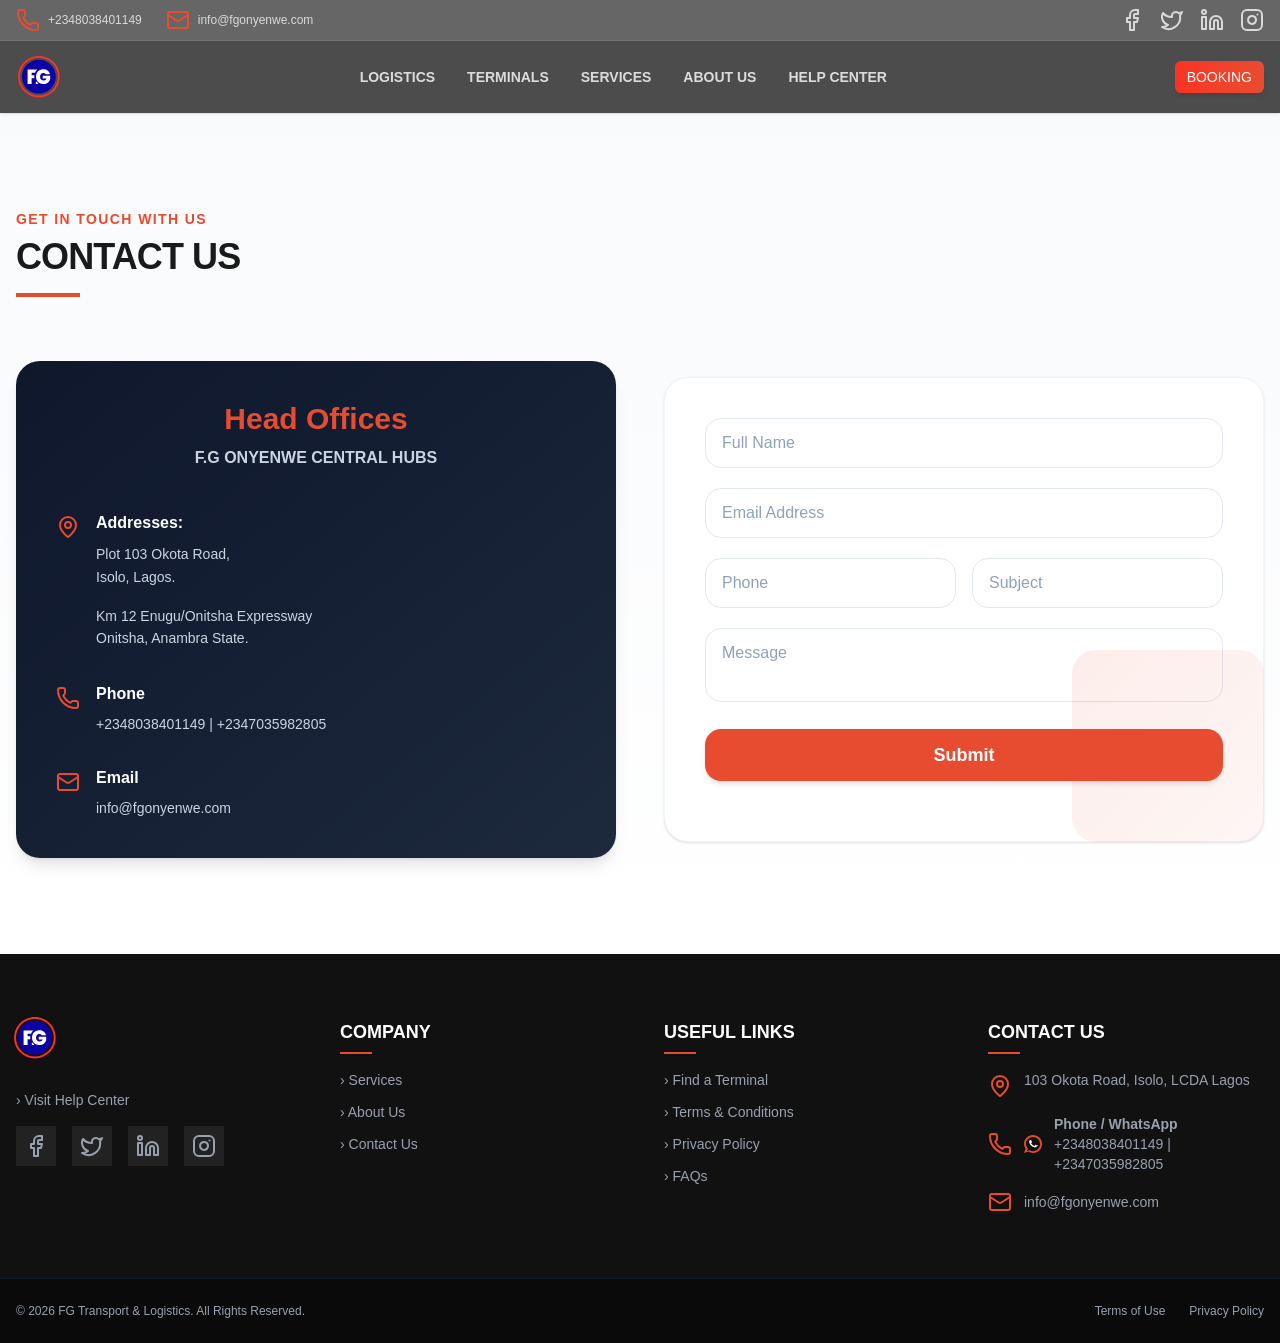
<file: contact.html>
<!doctype html>
<html lang="en">
<head>
<meta charset="utf-8">
<meta name="viewport" content="width=device-width, initial-scale=1">
<title>Contact Us | FG Onyenwe Transport &amp; Logistics</title>
<meta name="description" content="Get in touch with our team for bookings, routes and delivery questions.">
<link rel="canonical" href="https://fgtransport.ng/contact">
<link rel="icon" type="image/svg+xml" href="fg-transport-logo.svg">

<meta property="og:type" content="website">
<meta property="og:site_name" content="FG Onyenwe Transport &amp; Logistics">
<meta property="og:title" content="Contact Us | FG Onyenwe Transport &amp; Logistics">
<meta property="og:description" content="Get in touch with our team for bookings, routes and delivery questions.">
<meta property="og:url" content="https://fgtransport.ng/contact">
<meta property="og:image" content="https://fgtransport.ng/assets/fg-coach-hero.webp">
<meta name="twitter:card" content="summary_large_image">
<meta name="twitter:title" content="Contact Us | FG Onyenwe Transport &amp; Logistics">
<meta name="twitter:description" content="Get in touch with our team for bookings, routes and delivery questions.">
<meta name="twitter:image" content="https://fgtransport.ng/assets/fg-coach-hero.webp">

<link rel="stylesheet" href="css/styles.css">
<link rel="stylesheet" href="css/site.css">
</head>
<body class="min-h-screen bg-white font-sans text-[#1a1a1a]">
<header class="sticky top-0 z-50"><div class="bg-black/60 backdrop-blur-sm text-white/75 py-2 text-xs border-b border-white/10 hidden md:block"><div class="container mx-auto px-4 flex justify-between items-center"><div class="flex items-center space-x-6"><div class="flex items-center space-x-2 hover:text-white transition-colors cursor-pointer"><svg xmlns="http://www.w3.org/2000/svg" width="24" height="24" viewBox="0 0 24 24" fill="none" stroke="currentColor" stroke-width="2" stroke-linecap="round" stroke-linejoin="round" class="text-[#E84C30]" aria-hidden="true"><path d="M13.832 16.568a1 1 0 0 0 1.213-.303l.355-.465A2 2 0 0 1 17 15h3a2 2 0 0 1 2 2v3a2 2 0 0 1-2 2A18 18 0 0 1 2 4a2 2 0 0 1 2-2h3a2 2 0 0 1 2 2v3a2 2 0 0 1-.8 1.6l-.468.351a1 1 0 0 0-.292 1.233 14 14 0 0 0 6.392 6.384" /></svg><span>+2348038401149</span></div><div class="flex items-center space-x-2 hover:text-white transition-colors cursor-pointer"><svg xmlns="http://www.w3.org/2000/svg" width="24" height="24" viewBox="0 0 24 24" fill="none" stroke="currentColor" stroke-width="2" stroke-linecap="round" stroke-linejoin="round" class="text-[#E84C30]" aria-hidden="true"><path d="m22 7-8.991 5.727a2 2 0 0 1-2.009 0L2 7" /><rect x="2" y="4" width="20" height="16" rx="2" /></svg><span>info@fgonyenwe.com</span></div></div><div class="flex items-center space-x-4"><a href="#" class="hover:text-white transition-colors"><svg xmlns="http://www.w3.org/2000/svg" width="24" height="24" viewBox="0 0 24 24" fill="none" stroke="currentColor" stroke-width="2" stroke-linecap="round" stroke-linejoin="round" aria-hidden="true"><path d="M18 2h-3a5 5 0 0 0-5 5v3H7v4h3v8h4v-8h3l1-4h-4V7a1 1 0 0 1 1-1h3z" /></svg></a><a href="#" class="hover:text-white transition-colors"><svg xmlns="http://www.w3.org/2000/svg" width="24" height="24" viewBox="0 0 24 24" fill="none" stroke="currentColor" stroke-width="2" stroke-linecap="round" stroke-linejoin="round" aria-hidden="true"><path d="M22 4s-.7 2.1-2 3.4c1.6 10-9.4 17.3-18 11.6 2.2.1 4.4-.6 6-2C3 15.5.5 9.6 3 5c2.2 2.6 5.6 4.1 9 4-.9-4.2 4-6.6 7-3.8 1.1 0 3-1.2 3-1.2z" /></svg></a><a href="#" class="hover:text-white transition-colors"><svg xmlns="http://www.w3.org/2000/svg" width="24" height="24" viewBox="0 0 24 24" fill="none" stroke="currentColor" stroke-width="2" stroke-linecap="round" stroke-linejoin="round" aria-hidden="true"><path d="M16 8a6 6 0 0 1 6 6v7h-4v-7a2 2 0 0 0-2-2 2 2 0 0 0-2 2v7h-4v-7a6 6 0 0 1 6-6z" /><rect width="4" height="12" x="2" y="9" /><circle cx="4" cy="4" r="2" /></svg></a><a href="#" class="hover:text-white transition-colors"><svg xmlns="http://www.w3.org/2000/svg" width="24" height="24" viewBox="0 0 24 24" fill="none" stroke="currentColor" stroke-width="2" stroke-linecap="round" stroke-linejoin="round" aria-hidden="true"><rect width="20" height="20" x="2" y="2" rx="5" ry="5" /><path d="M16 11.37A4 4 0 1 1 12.63 8 4 4 0 0 1 16 11.37z" /><line x1="17.5" x2="17.51" y1="6.5" y2="6.5" /></svg></a></div></div></div><div class="bg-black/70 backdrop-blur-sm text-white/90 py-3 shadow-sm"><div class="container mx-auto px-4 flex justify-between items-center"><a href="/" class="flex items-center space-x-2"><div class="p-1 rounded-lg"><svg xmlns="http://www.w3.org/2000/svg" xml:space="preserve" width="40" height="40" version="1.1" style="display:block;overflow:visible;shape-rendering:geometricPrecision;text-rendering:geometricPrecision;fill-rule:evenodd;clip-rule:evenodd" viewBox="280 120 450 650" xmlns:xlink="http://www.w3.org/1999/xlink"><defs><style>
          .fil0 { fill: transparent }
          .fil1 { fill: #0D00A4; fill-rule: nonzero }
          .fil2 { fill: #FB3323; fill-rule: nonzero }
          .fil3 { fill: #0D00A4 }
          .fil4 { fill: #FEFEFE }
          .fil5 { fill: #FEFEFE; fill-rule: nonzero }
        </style></defs><g id="Layer_x0020_1"><g><path class="fil3" d="M487.17 165.83c151.3,0 273.95,122.65 273.95,273.95 0,151.3 -122.65,273.95 -273.95,273.95 -151.3,0 -273.95,-122.65 -273.95,-273.95 0,-151.3 122.65,-273.95 273.95,-273.95z" /><path class="fil2" d="M487.17 102.16c93.23,0 177.64,37.79 238.74,98.89 61.1,61.1 98.89,145.51 98.89,238.74 0,93.23 -37.79,177.64 -98.89,238.74 -61.1,61.1 -145.51,98.89 -238.74,98.89 -93.23,0 -177.64,-37.79 -238.74,-98.89 -61.1,-61.1 -98.89,-145.51 -98.89,-238.74 0,-93.23 37.79,-177.64 98.89,-238.74 61.1,-61.1 145.51,-98.89 238.74,-98.89zm217.45 120.17c-55.65,-55.65 -132.53,-90.07 -217.45,-90.07 -84.92,0 -161.8,34.42 -217.45,90.07 -55.65,55.65 -90.07,132.53 -90.07,217.45 0,84.92 34.42,161.8 90.07,217.45 55.65,55.65 132.53,90.07 217.45,90.07 84.92,0 161.8,-34.42 217.45,-90.07 55.65,-55.65 90.07,-132.53 90.07,-217.45 0,-84.92 -34.42,-161.8 -90.07,-217.45z" /><g><path class="fil4" d="M462.61 322.81l0 1.76c-13.24,10.9 -24.18,24.18 -32.63,39.66 -1.88,3.45 -3.61,6.95 -5.18,10.49l-56.03 0 0 41.26 44.48 0c-1.05,7.77 -1.56,15.66 -1.56,23.63 0,8.76 0.6,17.43 1.86,25.96l-44.78 0 0 91.85 -65.23 0 0 -234.61 159.07 0z" /><path class="fil5" d="M597.91 400.01c-3.77,-6.21 -8.93,-10.98 -15.47,-14.31 -6.54,-3.33 -14.25,-4.99 -23.13,-4.99 -16.42,0 -29.34,5.32 -38.77,15.97 -9.43,10.65 -14.14,24.96 -14.14,42.93 0,20.19 5.05,35.55 15.14,46.09 10.09,10.54 24.79,15.81 44.09,15.81 22.85,0 39.16,-10.32 48.92,-30.95l-65.56 0 0 -46.92 121.8 0 0 63.23c-5.1,12.42 -12.59,24.07 -22.46,34.94 -9.87,10.87 -22.35,19.8 -37.44,26.79 -15.09,6.99 -32.28,10.48 -51.58,10.48 -23.52,0 -44.32,-5.05 -62.4,-15.14 -18.08,-10.09 -32.06,-24.18 -41.93,-42.26 -9.87,-18.08 -14.81,-38.77 -14.81,-62.06 0,-23.07 4.94,-43.65 14.81,-61.73 9.87,-18.08 23.79,-32.17 41.76,-42.26 17.97,-10.09 38.71,-15.14 62.23,-15.14 29.51,0 53.91,7.1 73.21,21.3 19.3,14.2 31.28,33.61 35.94,58.24l-70.22 0z" /><path class="fil4" d="M441.63 522.32l9.66 0c6.12,8.37 13.22,15.8 21.26,22.28l0 8.64c0,2.3 -1.88,4.18 -4.18,4.18l-26.74 0c-2.3,0 -4.18,-1.88 -4.18,-4.18l0 -26.74c0,-2.3 1.88,-4.18 4.18,-4.18z" /></g></g></g></svg></div><span class="sr-only">FG Transport</span></a><nav class="hidden lg:flex items-center space-x-8 font-bold text-sm uppercase"><a href="/deliver-easily" class="text-white/80 hover:text-white transition-colors">Logistics</a><a href="/terminals" class="text-white/80 hover:text-white transition-colors">Terminals</a><a href="/services" class="text-white/80 hover:text-white transition-colors">Services</a><div class="relative group"><a href="/about" class="text-white/80 hover:text-white transition-colors">About Us</a></div><a href="/help-center" class="text-white/80 hover:text-white transition-colors">Help Center</a></nav><div class="hidden lg:block"><a href="/booking" class="inline-flex items-center justify-center gap-2 whitespace-nowrap rounded-md text-sm font-medium transition-all disabled:pointer-events-none disabled:opacity-50 [&amp;_svg]:pointer-events-none [&amp;_svg:not([class*='size-'])]:size-4 shrink-0 [&amp;_svg]:shrink-0 outline-none focus-visible:border-ring focus-visible:ring-ring/50 focus-visible:ring-[3px] aria-invalid:ring-destructive/20 aria-invalid:border-destructive bg-primary text-primary-foreground hover:bg-primary/90 h-8 rounded-md gap-1.5 px-3 has-[&gt;svg]:px-2.5 bg-gradient-to-r from-[#FB3323] to-[#E84C30] hover:opacity-90 cursor-pointer uppercase font-bold shadow-md" data-slot="button">Booking</a></div><button class="lg:hidden text-white"><svg xmlns="http://www.w3.org/2000/svg" width="24" height="24" viewBox="0 0 24 24" fill="none" stroke="currentColor" stroke-width="2" stroke-linecap="round" stroke-linejoin="round" aria-hidden="true"><path d="M4 5h16" /><path d="M4 12h16" /><path d="M4 19h16" /></svg></button></div></div><div class="lg:hidden bg-black/75 backdrop-blur absolute w-full border-t border-white/10" hidden><nav class="flex flex-col p-4 space-y-4 font-bold uppercase text-sm"><a href="/deliver-easily" class="text-white/80 hover:text-white">Logistics</a><a href="/terminals" class="text-white/80 hover:text-white">Terminals</a><a href="/services" class="text-white/80 hover:text-white">Services</a><a href="/about" class="text-white/80 hover:text-white">About Us</a><a href="/help-center" class="text-white/80 hover:text-white">Help Center</a><a href="/booking" class="inline-flex items-center justify-center gap-2 whitespace-nowrap rounded-md text-sm font-medium transition-all disabled:pointer-events-none disabled:opacity-50 [&amp;_svg]:pointer-events-none [&amp;_svg:not([class*='size-'])]:size-4 shrink-0 [&amp;_svg]:shrink-0 outline-none focus-visible:border-ring focus-visible:ring-ring/50 focus-visible:ring-[3px] aria-invalid:ring-destructive/20 aria-invalid:border-destructive bg-primary text-primary-foreground hover:bg-primary/90 h-8 rounded-md gap-1.5 px-3 has-[&gt;svg]:px-2.5 w-full bg-gradient-to-r from-[#FB3323] to-[#E84C30] hover:opacity-90 uppercase font-bold shadow-md" data-slot="button">Booking</a></nav></div></header>
<section class="bg-gradient-to-b from-slate-50 to-white py-16 sm:py-24 px-4"><div class="container mx-auto max-w-6xl"><div class="flex flex-col mb-12"><span class="text-sm font-bold uppercase tracking-widest mb-2 text-[#E84C30]">Get in touch with us</span><h2 class="text-3xl md:text-4xl font-extrabold uppercase tracking-tight">Contact Us</h2><div class="w-16 h-1 bg-[#E84C30] mt-4"></div></div><div class="grid grid-cols-1 lg:grid-cols-2 gap-12 items-center mt-16"><div class="bg-gradient-to-br from-slate-900 to-slate-800 rounded-3xl p-10 text-white shadow-lg"><h3 class="text-[#E84C30] text-center text-2xl sm:text-3xl font-bold mb-2">Head Offices</h3><p class="text-slate-300 text-center mb-10 leading-relaxed font-semibold">F.G ONYENWE CENTRAL HUBS</p><div class="space-y-8"><div class="flex gap-4"><div class="flex-shrink-0"><svg xmlns="http://www.w3.org/2000/svg" width="24" height="24" viewBox="0 0 24 24" fill="none" stroke="currentColor" stroke-width="2" stroke-linecap="round" stroke-linejoin="round" class="w-6 h-6 text-[#E84C30] mt-1" aria-hidden="true"><path d="M20 10c0 4.993-5.539 10.193-7.399 11.799a1 1 0 0 1-1.202 0C9.539 20.193 4 14.993 4 10a8 8 0 0 1 16 0" /><circle cx="12" cy="10" r="3" /></svg></div><div><h4 class="font-bold text-white mb-2">Addresses:</h4><p class="text-slate-300 text-sm leading-relaxed mb-4">Plot 103 Okota Road,<br>Isolo, Lagos.</p><p class="text-slate-300 text-sm leading-relaxed">Km 12 Enugu/Onitsha Expressway <br>Onitsha, Anambra State.</p></div></div><div class="flex gap-4"><div class="flex-shrink-0"><svg xmlns="http://www.w3.org/2000/svg" width="24" height="24" viewBox="0 0 24 24" fill="none" stroke="currentColor" stroke-width="2" stroke-linecap="round" stroke-linejoin="round" class="w-6 h-6 text-[#E84C30] mt-1" aria-hidden="true"><path d="M13.832 16.568a1 1 0 0 0 1.213-.303l.355-.465A2 2 0 0 1 17 15h3a2 2 0 0 1 2 2v3a2 2 0 0 1-2 2A18 18 0 0 1 2 4a2 2 0 0 1 2-2h3a2 2 0 0 1 2 2v3a2 2 0 0 1-.8 1.6l-.468.351a1 1 0 0 0-.292 1.233 14 14 0 0 0 6.392 6.384" /></svg></div><div><h4 class="font-bold text-white mb-2">Phone</h4><p class="text-slate-300 text-sm">+2348038401149 | +2347035982805</p></div></div><div class="flex gap-4"><div class="flex-shrink-0"><svg xmlns="http://www.w3.org/2000/svg" width="24" height="24" viewBox="0 0 24 24" fill="none" stroke="currentColor" stroke-width="2" stroke-linecap="round" stroke-linejoin="round" class="w-6 h-6 text-[#E84C30] mt-1" aria-hidden="true"><path d="m22 7-8.991 5.727a2 2 0 0 1-2.009 0L2 7" /><rect x="2" y="4" width="20" height="16" rx="2" /></svg></div><div><h4 class="font-bold text-white mb-2">Email</h4><p class="text-slate-300 text-sm">info@fgonyenwe.com</p></div></div></div></div><div class="relative"><div data-contact-success hidden class="flex items-center justify-center h-96 bg-white rounded-3xl text-[#E84C30] font-semibold text-lg text-center shadow-md border border-slate-200/50">Thank you! Your message has been sent to info@fgonyenwe.com</div><form class="space-y-5 bg-white p-10 rounded-3xl shadow-sm border border-slate-200/50"><div class="text-red-600 text-sm font-semibold bg-red-50 p-3 rounded-lg" hidden></div><input type="text" name="name" placeholder="Full Name" value="" required class="w-full px-4 py-3 border border-slate-200 rounded-2xl focus:outline-none focus:border-[#E84C30] focus:shadow-md placeholder-slate-400 transition-all disabled:bg-slate-100 disabled:cursor-not-allowed"><input type="email" name="email" placeholder="Email Address" value="" required class="w-full px-4 py-3 border border-slate-200 rounded-2xl focus:outline-none focus:border-[#E84C30] focus:shadow-md placeholder-slate-400 transition-all disabled:bg-slate-100 disabled:cursor-not-allowed"><div class="grid grid-cols-2 gap-4"><input type="tel" name="phone" placeholder="Phone" value="" class="px-4 py-3 border border-slate-200 rounded-2xl focus:outline-none focus:border-[#E84C30] focus:shadow-md placeholder-slate-400 transition-all disabled:bg-slate-100 disabled:cursor-not-allowed"><input type="text" name="subject" placeholder="Subject" value="" class="px-4 py-3 border border-slate-200 rounded-2xl focus:outline-none focus:border-[#E84C30] focus:shadow-md placeholder-slate-400 transition-all disabled:bg-slate-100 disabled:cursor-not-allowed"></div><textarea name="message" placeholder="Message" value="" required class="w-full px-4 py-3 border border-slate-200 rounded-2xl focus:outline-none focus:border-[#E84C30] focus:shadow-md placeholder-slate-400 resize-none transition-all disabled:bg-slate-100 disabled:cursor-not-allowed"></textarea><button type="submit" class="w-full bg-[#E84C30] text-white font-bold py-3 rounded-2xl hover:bg-[#e63920] hover:shadow-lg shadow-md transition-all duration-300 text-lg disabled:bg-slate-400 disabled:cursor-not-allowed disabled:hover:shadow-md disabled:hover:bg-slate-400">Submit</button></form><div class="absolute bottom-0 right-0 w-48 h-48 bg-gradient-to-br from-[#E84C30]/10 to-[#E84C30]/5 rounded-3xl"></div></div></div></div></section>
<footer class="bg-[#111] text-gray-400 text-sm"><div class="container mx-auto px-4 py-16"><div class="grid grid-cols-1 md:grid-cols-2 lg:grid-cols-4 gap-12"><div><div class="flex items-center space-x-2 mb-6"><div class="w-12 h-12 rounded-lg bg-[#111]"><svg xmlns="http://www.w3.org/2000/svg" xml:space="preserve" width="40" height="40" version="1.1" style="display:block;overflow:visible;shape-rendering:geometricPrecision;text-rendering:geometricPrecision;fill-rule:evenodd;clip-rule:evenodd" viewBox="280 120 450 650" xmlns:xlink="http://www.w3.org/1999/xlink"><defs><style>
          .fil0 { fill: transparent }
          .fil1 { fill: #0D00A4; fill-rule: nonzero }
          .fil2 { fill: #FB3323; fill-rule: nonzero }
          .fil3 { fill: #0D00A4 }
          .fil4 { fill: #FEFEFE }
          .fil5 { fill: #FEFEFE; fill-rule: nonzero }
        </style></defs><g id="Layer_x0020_1"><g><path class="fil3" d="M487.17 165.83c151.3,0 273.95,122.65 273.95,273.95 0,151.3 -122.65,273.95 -273.95,273.95 -151.3,0 -273.95,-122.65 -273.95,-273.95 0,-151.3 122.65,-273.95 273.95,-273.95z" /><path class="fil2" d="M487.17 102.16c93.23,0 177.64,37.79 238.74,98.89 61.1,61.1 98.89,145.51 98.89,238.74 0,93.23 -37.79,177.64 -98.89,238.74 -61.1,61.1 -145.51,98.89 -238.74,98.89 -93.23,0 -177.64,-37.79 -238.74,-98.89 -61.1,-61.1 -98.89,-145.51 -98.89,-238.74 0,-93.23 37.79,-177.64 98.89,-238.74 61.1,-61.1 145.51,-98.89 238.74,-98.89zm217.45 120.17c-55.65,-55.65 -132.53,-90.07 -217.45,-90.07 -84.92,0 -161.8,34.42 -217.45,90.07 -55.65,55.65 -90.07,132.53 -90.07,217.45 0,84.92 34.42,161.8 90.07,217.45 55.65,55.65 132.53,90.07 217.45,90.07 84.92,0 161.8,-34.42 217.45,-90.07 55.65,-55.65 90.07,-132.53 90.07,-217.45 0,-84.92 -34.42,-161.8 -90.07,-217.45z" /><g><path class="fil4" d="M462.61 322.81l0 1.76c-13.24,10.9 -24.18,24.18 -32.63,39.66 -1.88,3.45 -3.61,6.95 -5.18,10.49l-56.03 0 0 41.26 44.48 0c-1.05,7.77 -1.56,15.66 -1.56,23.63 0,8.76 0.6,17.43 1.86,25.96l-44.78 0 0 91.85 -65.23 0 0 -234.61 159.07 0z" /><path class="fil5" d="M597.91 400.01c-3.77,-6.21 -8.93,-10.98 -15.47,-14.31 -6.54,-3.33 -14.25,-4.99 -23.13,-4.99 -16.42,0 -29.34,5.32 -38.77,15.97 -9.43,10.65 -14.14,24.96 -14.14,42.93 0,20.19 5.05,35.55 15.14,46.09 10.09,10.54 24.79,15.81 44.09,15.81 22.85,0 39.16,-10.32 48.92,-30.95l-65.56 0 0 -46.92 121.8 0 0 63.23c-5.1,12.42 -12.59,24.07 -22.46,34.94 -9.87,10.87 -22.35,19.8 -37.44,26.79 -15.09,6.99 -32.28,10.48 -51.58,10.48 -23.52,0 -44.32,-5.05 -62.4,-15.14 -18.08,-10.09 -32.06,-24.18 -41.93,-42.26 -9.87,-18.08 -14.81,-38.77 -14.81,-62.06 0,-23.07 4.94,-43.65 14.81,-61.73 9.87,-18.08 23.79,-32.17 41.76,-42.26 17.97,-10.09 38.71,-15.14 62.23,-15.14 29.51,0 53.91,7.1 73.21,21.3 19.3,14.2 31.28,33.61 35.94,58.24l-70.22 0z" /><path class="fil4" d="M441.63 522.32l9.66 0c6.12,8.37 13.22,15.8 21.26,22.28l0 8.64c0,2.3 -1.88,4.18 -4.18,4.18l-26.74 0c-2.3,0 -4.18,-1.88 -4.18,-4.18l0 -26.74c0,-2.3 1.88,-4.18 4.18,-4.18z" /></g></g></g></svg></div></div><div class="space-y-4 pb-4"><a href="/help-center" class="hover:text-[#E84C30] transition-colors">› Visit Help Center</a></div><div class="flex space-x-4"><a href="#" class="bg-[#222] p-2 hover:bg-[#E84C30] hover:text-white transition-colors"><svg xmlns="http://www.w3.org/2000/svg" width="24" height="24" viewBox="0 0 24 24" fill="none" stroke="currentColor" stroke-width="2" stroke-linecap="round" stroke-linejoin="round" aria-hidden="true"><path d="M18 2h-3a5 5 0 0 0-5 5v3H7v4h3v8h4v-8h3l1-4h-4V7a1 1 0 0 1 1-1h3z" /></svg></a><a href="#" class="bg-[#222] p-2 hover:bg-[#E84C30] hover:text-white transition-colors"><svg xmlns="http://www.w3.org/2000/svg" width="24" height="24" viewBox="0 0 24 24" fill="none" stroke="currentColor" stroke-width="2" stroke-linecap="round" stroke-linejoin="round" aria-hidden="true"><path d="M22 4s-.7 2.1-2 3.4c1.6 10-9.4 17.3-18 11.6 2.2.1 4.4-.6 6-2C3 15.5.5 9.6 3 5c2.2 2.6 5.6 4.1 9 4-.9-4.2 4-6.6 7-3.8 1.1 0 3-1.2 3-1.2z" /></svg></a><a href="#" class="bg-[#222] p-2 hover:bg-[#E84C30] hover:text-white transition-colors"><svg xmlns="http://www.w3.org/2000/svg" width="24" height="24" viewBox="0 0 24 24" fill="none" stroke="currentColor" stroke-width="2" stroke-linecap="round" stroke-linejoin="round" aria-hidden="true"><path d="M16 8a6 6 0 0 1 6 6v7h-4v-7a2 2 0 0 0-2-2 2 2 0 0 0-2 2v7h-4v-7a6 6 0 0 1 6-6z" /><rect width="4" height="12" x="2" y="9" /><circle cx="4" cy="4" r="2" /></svg></a><a href="#" class="bg-[#222] p-2 hover:bg-[#E84C30] hover:text-white transition-colors"><svg xmlns="http://www.w3.org/2000/svg" width="24" height="24" viewBox="0 0 24 24" fill="none" stroke="currentColor" stroke-width="2" stroke-linecap="round" stroke-linejoin="round" aria-hidden="true"><rect width="20" height="20" x="2" y="2" rx="5" ry="5" /><path d="M16 11.37A4 4 0 1 1 12.63 8 4 4 0 0 1 16 11.37z" /><line x1="17.5" x2="17.51" y1="6.5" y2="6.5" /></svg></a></div></div><div><h3 class="text-white font-bold uppercase mb-6 text-lg relative inline-block">Company<span class="absolute bottom-0 left-0 w-8 h-0.5 bg-[#E84C30] -mb-2"></span></h3><ul class="space-y-3"><li><a href="/services" class="hover:text-[#E84C30] transition-colors">› Services</a></li><li><a href="/about" class="hover:text-[#E84C30] transition-colors">› About Us</a></li><li><a href="/contact" class="hover:text-[#E84C30] transition-colors">› Contact Us</a></li></ul></div><div><h3 class="text-white font-bold uppercase mb-6 text-lg relative inline-block">Useful Links<span class="absolute bottom-0 left-0 w-8 h-0.5 bg-[#E84C30] -mb-2"></span></h3><ul class="space-y-3"><li><a href="/terminals" class="hover:text-[#E84C30] transition-colors">› Find a Terminal</a></li><li><a href="/terms-and-conditions" class="hover:text-[#E84C30] transition-colors">› Terms &amp; Conditions</a></li><li><a href="/privacy-policy" class="hover:text-[#E84C30] transition-colors">› Privacy Policy</a></li><li><a href="/faq" class="hover:text-[#E84C30] transition-colors">› FAQs</a></li></ul></div><div><h3 class="text-white font-bold uppercase mb-6 text-lg relative inline-block">Contact Us<span class="absolute bottom-0 left-0 w-8 h-0.5 bg-[#E84C30] -mb-2"></span></h3><ul class="space-y-4"><li class="flex items-start"><svg xmlns="http://www.w3.org/2000/svg" width="24" height="24" viewBox="0 0 24 24" fill="none" stroke="currentColor" stroke-width="2" stroke-linecap="round" stroke-linejoin="round" class="text-[#E84C30] mt-1 mr-3 flex-shrink-0" aria-hidden="true"><path d="M20 10c0 4.993-5.539 10.193-7.399 11.799a1 1 0 0 1-1.202 0C9.539 20.193 4 14.993 4 10a8 8 0 0 1 16 0" /><circle cx="12" cy="10" r="3" /></svg><span>103 Okota Road, Isolo, LCDA Lagos</span></li><li class="flex items-center"><div class="flex items-center mr-3 flex-shrink-0 space-x-3 text-[#E84C30]"><svg xmlns="http://www.w3.org/2000/svg" width="24" height="24" viewBox="0 0 24 24" fill="none" stroke="currentColor" stroke-width="2" stroke-linecap="round" stroke-linejoin="round" aria-hidden="true"><path d="M13.832 16.568a1 1 0 0 0 1.213-.303l.355-.465A2 2 0 0 1 17 15h3a2 2 0 0 1 2 2v3a2 2 0 0 1-2 2A18 18 0 0 1 2 4a2 2 0 0 1 2-2h3a2 2 0 0 1 2 2v3a2 2 0 0 1-.8 1.6l-.468.351a1 1 0 0 0-.292 1.233 14 14 0 0 0 6.392 6.384" /></svg><svg xmlns="http://www.w3.org/2000/svg" viewBox="0 0 24 24" width="18" height="18" class="inline-block"><path fill="currentColor" d="M20.52 3.48A11.89 11.89 0 0012 0C5.37 0 .01 5.36.01 12a11.92 11.92 0 002.09 6.36L0 24l5.79-2.05A11.94 11.94 0 0012 24c6.63 0 12-5.36 12-12 0-3.2-1.25-6.2-3.48-8.52zM12 21.5c-1.52 0-3.01-.39-4.33-1.12l-.31-.18-3.44 1.22 1.16-3.36-.2-.34A9.4 9.4 0 012.5 12c0-5.24 4.26-9.5 9.5-9.5 2.54 0 4.95.99 6.76 2.8A9.48 9.48 0 0121.5 12c0 5.24-4.26 9.5-9.5 9.5z" /><path fill="#fff" d="M17.5 14.1c-.28-.14-1.64-.8-1.9-.9-.26-.1-.45-.14-.64.14-.18.28-.7.9-.86 1.08-.16.18-.32.2-.6.07-.28-.14-1.18-.43-2.24-1.37-.83-.74-1.39-1.66-1.55-1.94-.16-.28-.02-.43.12-.57.12-.12.28-.32.42-.48.14-.16.18-.28.28-.46.09-.18.05-.34-.02-.48-.07-.13-.64-1.54-.88-2.1-.23-.55-.47-.48-.64-.49l-.55-.01c-.18 0-.46.07-.7.34-.24.27-.93.91-.93 2.22 0 1.31.95 2.58 1.08 2.76.13.18 1.88 2.98 4.55 4.18 3.09 1.4 3.09 0 3.64-.26.55-.25 1.78-.72 2.03-1.26.25-.54.25-1.01.18-1.11-.07-.1-.26-.15-.54-.29z" /></svg></div><div><h4 class="font-bold">Phone / WhatsApp</h4><p class="text-sm">+2348038401149 | +2347035982805</p></div></li><li class="flex items-center"><svg xmlns="http://www.w3.org/2000/svg" width="24" height="24" viewBox="0 0 24 24" fill="none" stroke="currentColor" stroke-width="2" stroke-linecap="round" stroke-linejoin="round" class="text-[#E84C30] mr-3 flex-shrink-0" aria-hidden="true"><path d="m22 7-8.991 5.727a2 2 0 0 1-2.009 0L2 7" /><rect x="2" y="4" width="20" height="16" rx="2" /></svg><span>info@fgonyenwe.com</span></li></ul></div></div></div><div class="bg-[#0a0a0a] py-6 border-t border-gray-900"><div class="container mx-auto px-4 flex flex-col md:flex-row justify-between items-center"><p class="text-xs">© 2026 FG Transport &amp; Logistics. All Rights Reserved.</p><div class="flex space-x-6 mt-4 md:mt-0 text-xs"><a href="/terms-and-conditions" class="hover:text-[#E84C30] transition-colors">Terms of Use</a><a href="/privacy-policy" class="hover:text-[#E84C30] transition-colors">Privacy Policy</a></div></div></div></footer>
<script src="js/main.js" defer></script>

</body>
</html>
</file>
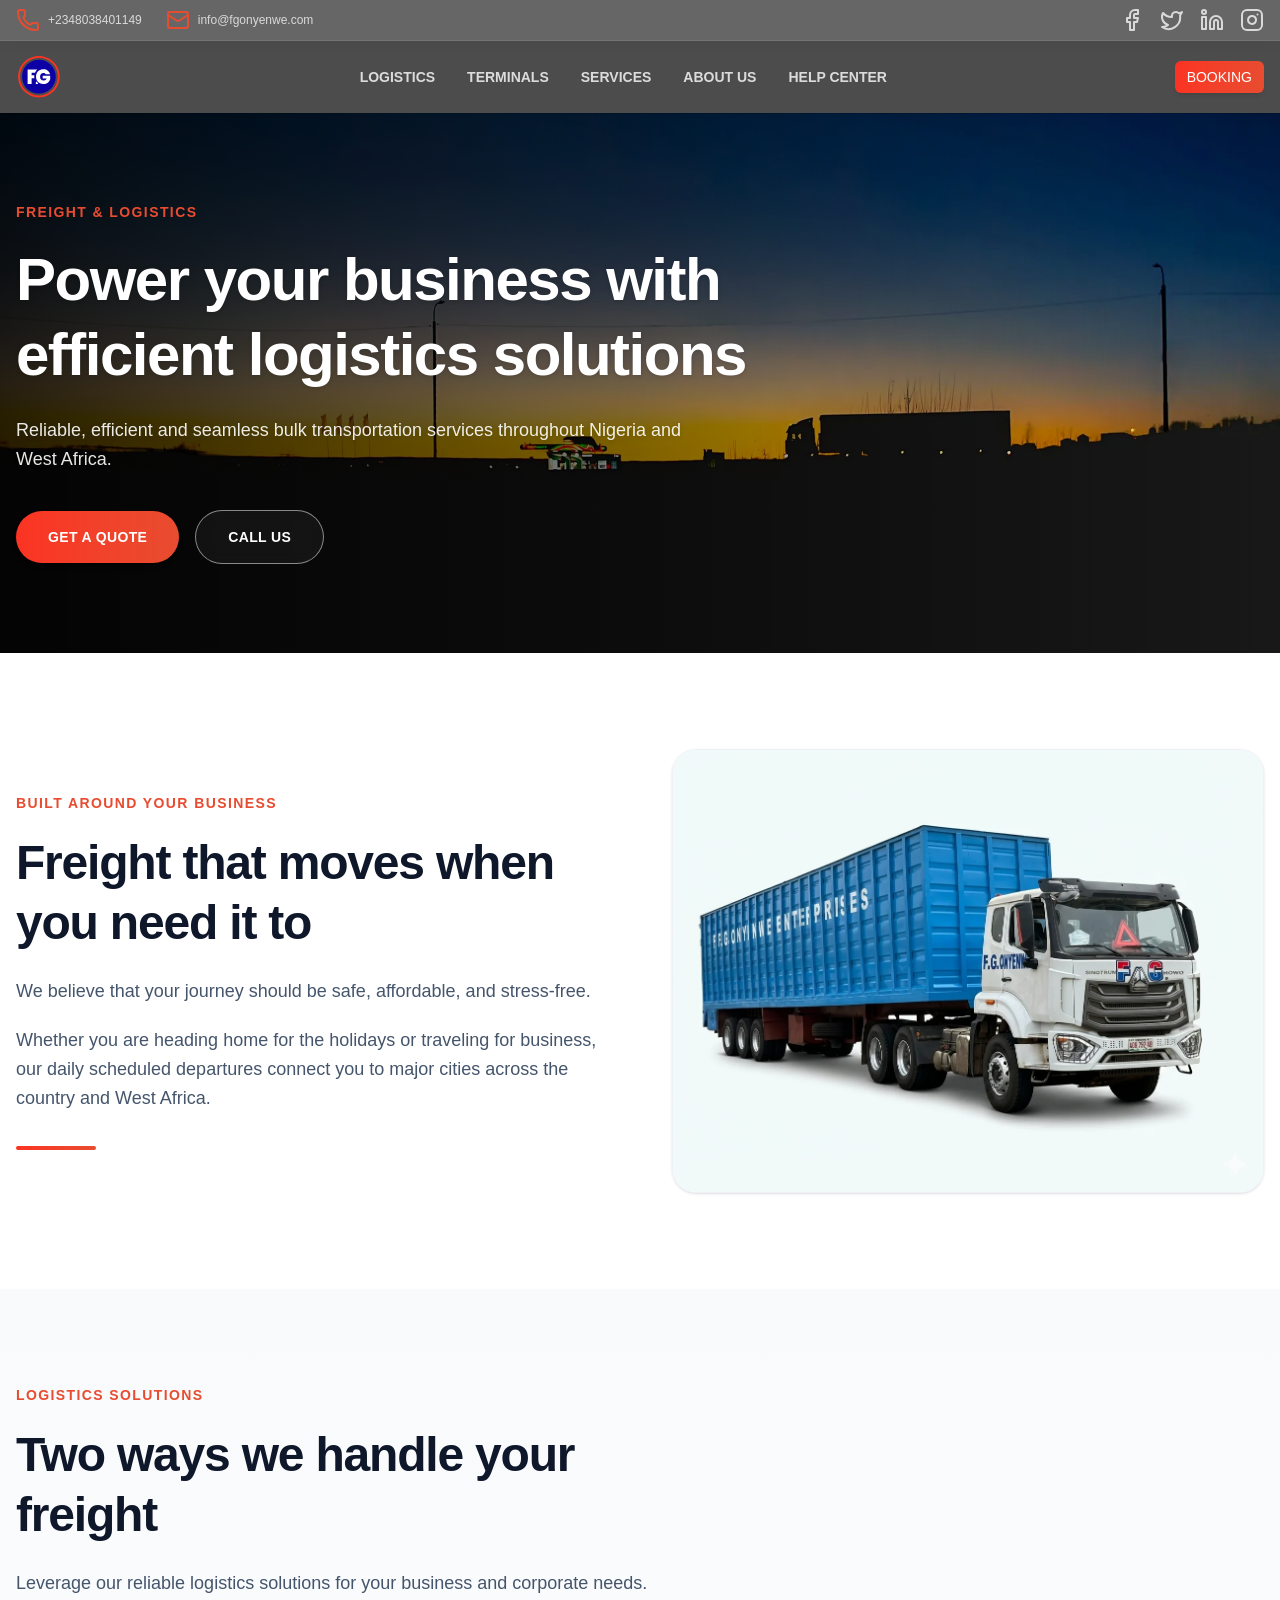
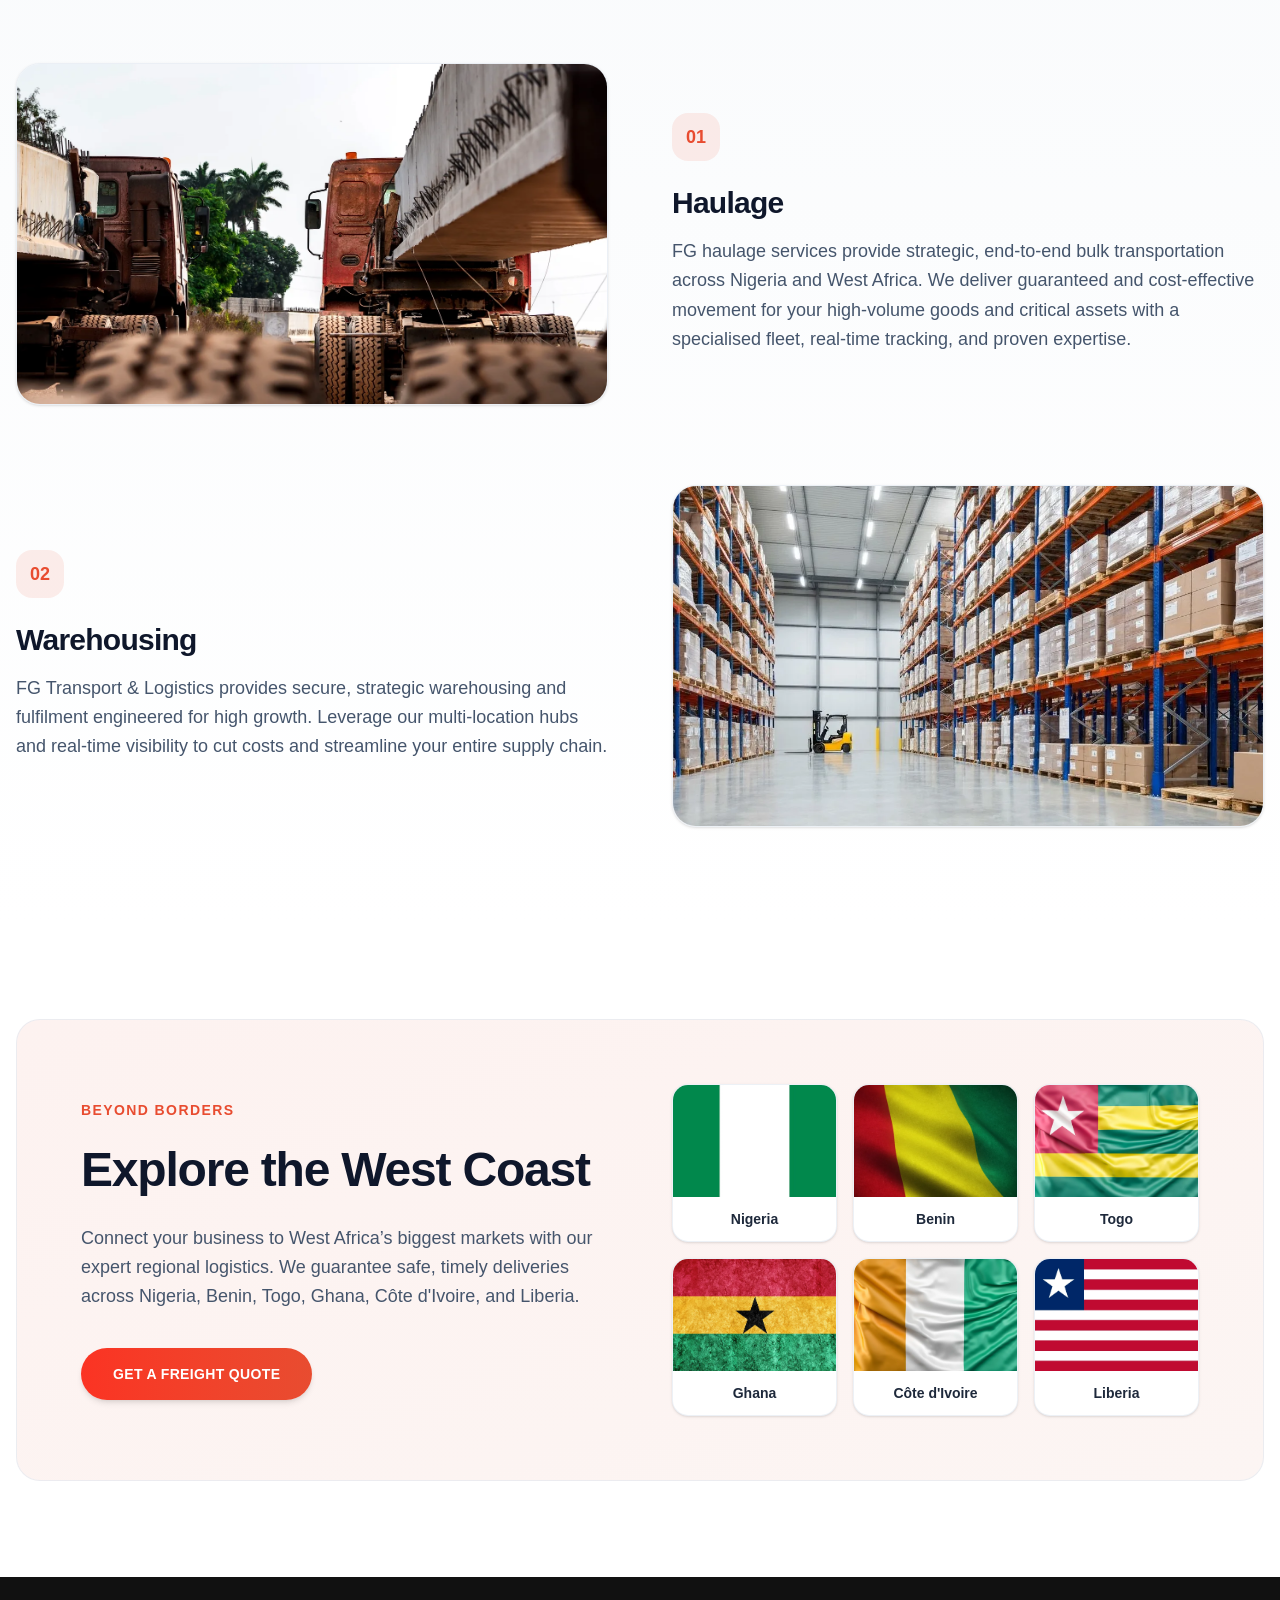
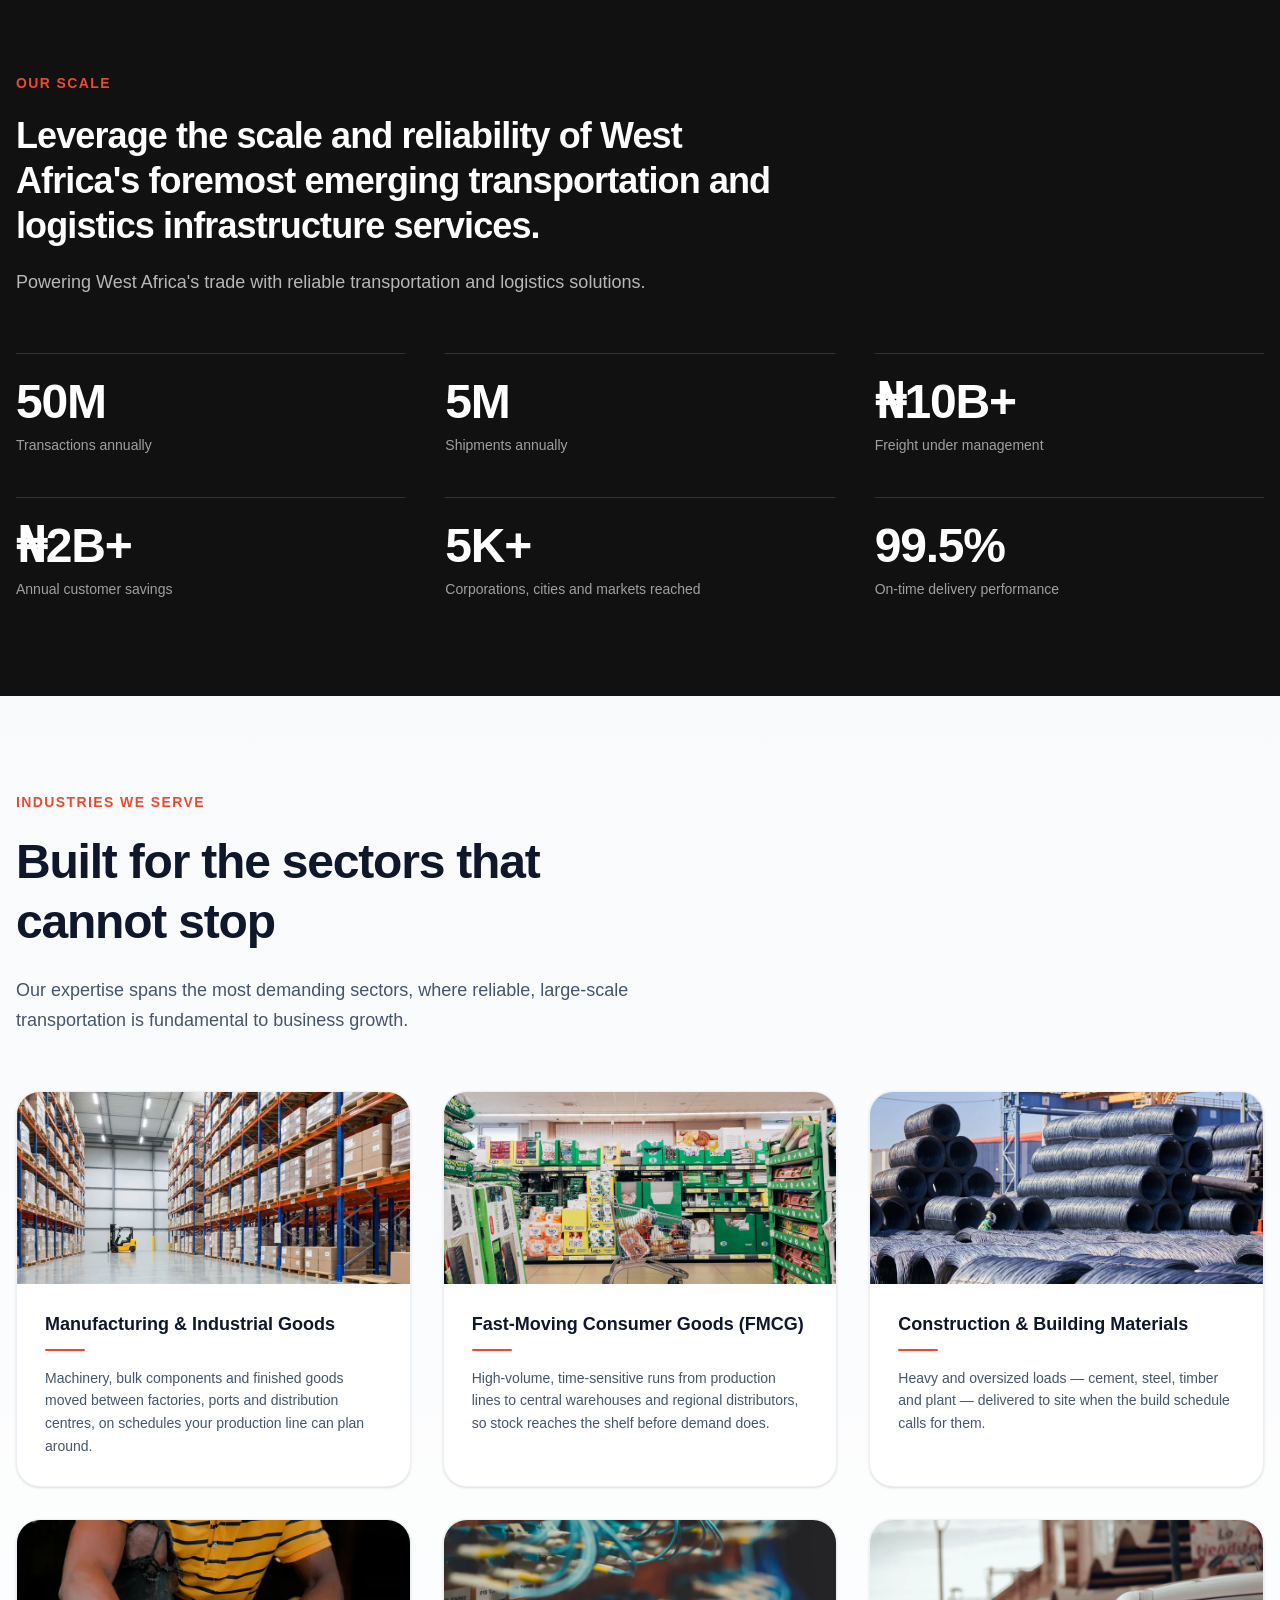
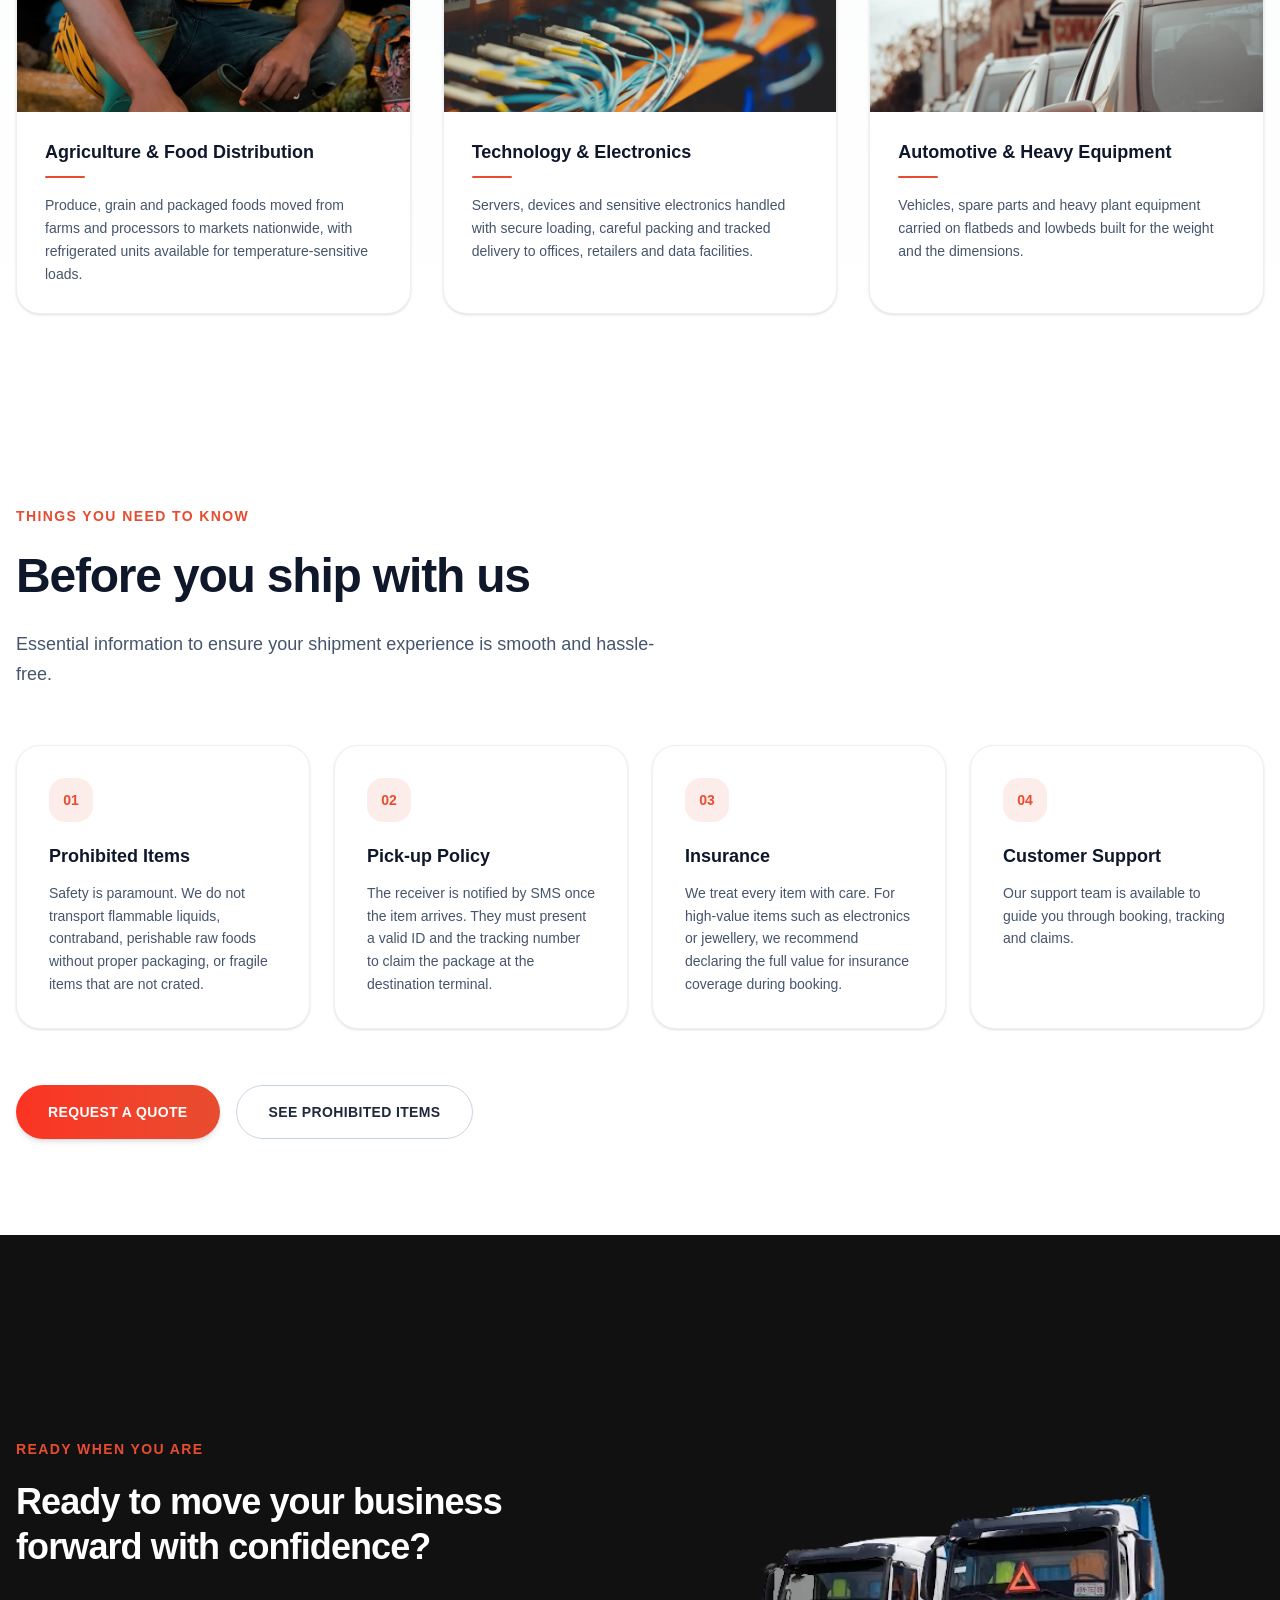
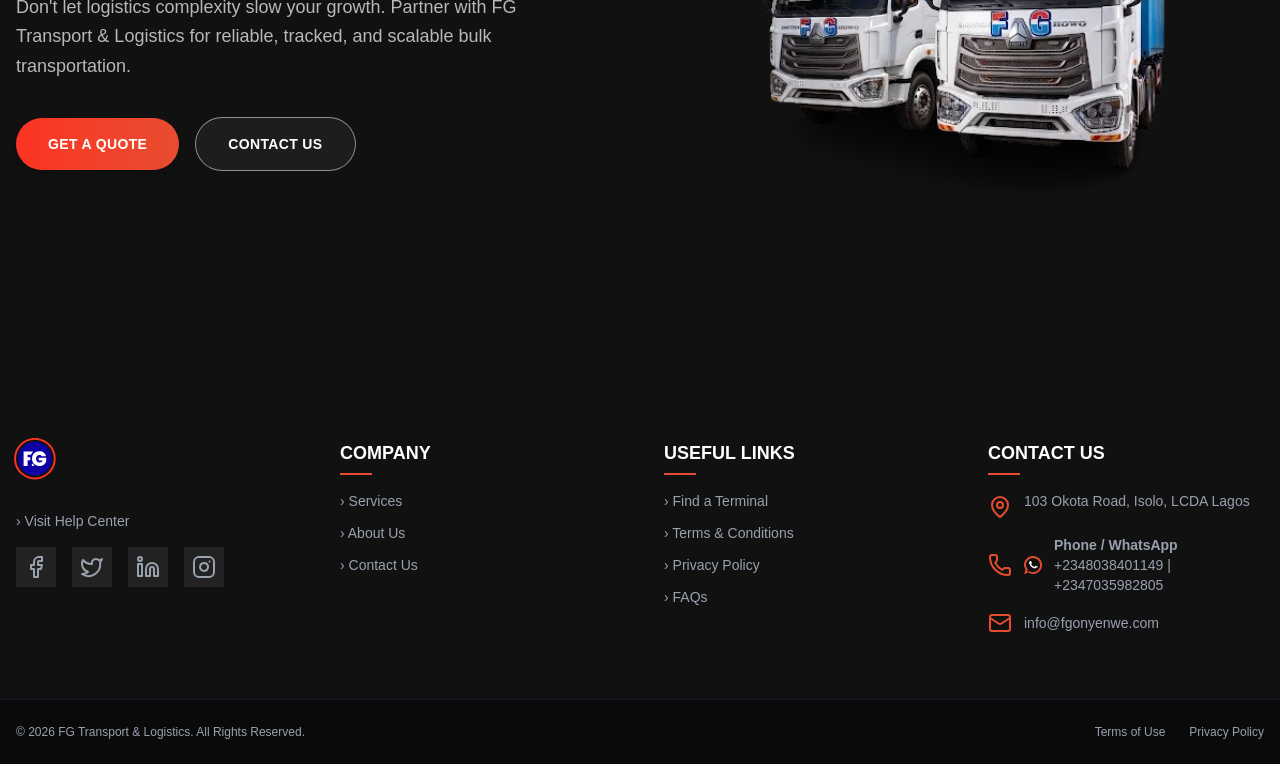
<file: deliver-easily.html>
<!doctype html>
<html lang="en">
<head>
<meta charset="utf-8">
<meta name="viewport" content="width=device-width, initial-scale=1">
<title>Freight &amp; Logistics | FG Onyenwe Transport &amp; Logistics</title>
<meta name="description" content="Bulk haulage, warehousing and nationwide delivery for your business.">
<link rel="canonical" href="https://fgtransport.ng/deliver-easily">
<link rel="icon" type="image/svg+xml" href="fg-transport-logo.svg">

<meta property="og:type" content="website">
<meta property="og:site_name" content="FG Onyenwe Transport &amp; Logistics">
<meta property="og:title" content="Freight &amp; Logistics | FG Onyenwe Transport &amp; Logistics">
<meta property="og:description" content="Bulk haulage, warehousing and nationwide delivery for your business.">
<meta property="og:url" content="https://fgtransport.ng/deliver-easily">
<meta property="og:image" content="https://fgtransport.ng/assets/fg-coach-hero.webp">
<meta name="twitter:card" content="summary_large_image">
<meta name="twitter:title" content="Freight &amp; Logistics | FG Onyenwe Transport &amp; Logistics">
<meta name="twitter:description" content="Bulk haulage, warehousing and nationwide delivery for your business.">
<meta name="twitter:image" content="https://fgtransport.ng/assets/fg-coach-hero.webp">

<link rel="stylesheet" href="css/styles.css">
<link rel="stylesheet" href="css/site.css">
</head>
<body class="min-h-screen bg-white font-sans text-[#1a1a1a]">
<header class="sticky top-0 z-50"><div class="bg-black/60 backdrop-blur-sm text-white/75 py-2 text-xs border-b border-white/10 hidden md:block"><div class="container mx-auto px-4 flex justify-between items-center"><div class="flex items-center space-x-6"><div class="flex items-center space-x-2 hover:text-white transition-colors cursor-pointer"><svg xmlns="http://www.w3.org/2000/svg" width="24" height="24" viewBox="0 0 24 24" fill="none" stroke="currentColor" stroke-width="2" stroke-linecap="round" stroke-linejoin="round" class="text-[#E84C30]" aria-hidden="true"><path d="M13.832 16.568a1 1 0 0 0 1.213-.303l.355-.465A2 2 0 0 1 17 15h3a2 2 0 0 1 2 2v3a2 2 0 0 1-2 2A18 18 0 0 1 2 4a2 2 0 0 1 2-2h3a2 2 0 0 1 2 2v3a2 2 0 0 1-.8 1.6l-.468.351a1 1 0 0 0-.292 1.233 14 14 0 0 0 6.392 6.384" /></svg><span>+2348038401149</span></div><div class="flex items-center space-x-2 hover:text-white transition-colors cursor-pointer"><svg xmlns="http://www.w3.org/2000/svg" width="24" height="24" viewBox="0 0 24 24" fill="none" stroke="currentColor" stroke-width="2" stroke-linecap="round" stroke-linejoin="round" class="text-[#E84C30]" aria-hidden="true"><path d="m22 7-8.991 5.727a2 2 0 0 1-2.009 0L2 7" /><rect x="2" y="4" width="20" height="16" rx="2" /></svg><span>info@fgonyenwe.com</span></div></div><div class="flex items-center space-x-4"><a href="#" class="hover:text-white transition-colors"><svg xmlns="http://www.w3.org/2000/svg" width="24" height="24" viewBox="0 0 24 24" fill="none" stroke="currentColor" stroke-width="2" stroke-linecap="round" stroke-linejoin="round" aria-hidden="true"><path d="M18 2h-3a5 5 0 0 0-5 5v3H7v4h3v8h4v-8h3l1-4h-4V7a1 1 0 0 1 1-1h3z" /></svg></a><a href="#" class="hover:text-white transition-colors"><svg xmlns="http://www.w3.org/2000/svg" width="24" height="24" viewBox="0 0 24 24" fill="none" stroke="currentColor" stroke-width="2" stroke-linecap="round" stroke-linejoin="round" aria-hidden="true"><path d="M22 4s-.7 2.1-2 3.4c1.6 10-9.4 17.3-18 11.6 2.2.1 4.4-.6 6-2C3 15.5.5 9.6 3 5c2.2 2.6 5.6 4.1 9 4-.9-4.2 4-6.6 7-3.8 1.1 0 3-1.2 3-1.2z" /></svg></a><a href="#" class="hover:text-white transition-colors"><svg xmlns="http://www.w3.org/2000/svg" width="24" height="24" viewBox="0 0 24 24" fill="none" stroke="currentColor" stroke-width="2" stroke-linecap="round" stroke-linejoin="round" aria-hidden="true"><path d="M16 8a6 6 0 0 1 6 6v7h-4v-7a2 2 0 0 0-2-2 2 2 0 0 0-2 2v7h-4v-7a6 6 0 0 1 6-6z" /><rect width="4" height="12" x="2" y="9" /><circle cx="4" cy="4" r="2" /></svg></a><a href="#" class="hover:text-white transition-colors"><svg xmlns="http://www.w3.org/2000/svg" width="24" height="24" viewBox="0 0 24 24" fill="none" stroke="currentColor" stroke-width="2" stroke-linecap="round" stroke-linejoin="round" aria-hidden="true"><rect width="20" height="20" x="2" y="2" rx="5" ry="5" /><path d="M16 11.37A4 4 0 1 1 12.63 8 4 4 0 0 1 16 11.37z" /><line x1="17.5" x2="17.51" y1="6.5" y2="6.5" /></svg></a></div></div></div><div class="bg-black/70 backdrop-blur-sm text-white/90 py-3 shadow-sm"><div class="container mx-auto px-4 flex justify-between items-center"><a href="/" class="flex items-center space-x-2"><div class="p-1 rounded-lg"><svg xmlns="http://www.w3.org/2000/svg" xml:space="preserve" width="40" height="40" version="1.1" style="display:block;overflow:visible;shape-rendering:geometricPrecision;text-rendering:geometricPrecision;fill-rule:evenodd;clip-rule:evenodd" viewBox="280 120 450 650" xmlns:xlink="http://www.w3.org/1999/xlink"><defs><style>
          .fil0 { fill: transparent }
          .fil1 { fill: #0D00A4; fill-rule: nonzero }
          .fil2 { fill: #FB3323; fill-rule: nonzero }
          .fil3 { fill: #0D00A4 }
          .fil4 { fill: #FEFEFE }
          .fil5 { fill: #FEFEFE; fill-rule: nonzero }
        </style></defs><g id="Layer_x0020_1"><g><path class="fil3" d="M487.17 165.83c151.3,0 273.95,122.65 273.95,273.95 0,151.3 -122.65,273.95 -273.95,273.95 -151.3,0 -273.95,-122.65 -273.95,-273.95 0,-151.3 122.65,-273.95 273.95,-273.95z" /><path class="fil2" d="M487.17 102.16c93.23,0 177.64,37.79 238.74,98.89 61.1,61.1 98.89,145.51 98.89,238.74 0,93.23 -37.79,177.64 -98.89,238.74 -61.1,61.1 -145.51,98.89 -238.74,98.89 -93.23,0 -177.64,-37.79 -238.74,-98.89 -61.1,-61.1 -98.89,-145.51 -98.89,-238.74 0,-93.23 37.79,-177.64 98.89,-238.74 61.1,-61.1 145.51,-98.89 238.74,-98.89zm217.45 120.17c-55.65,-55.65 -132.53,-90.07 -217.45,-90.07 -84.92,0 -161.8,34.42 -217.45,90.07 -55.65,55.65 -90.07,132.53 -90.07,217.45 0,84.92 34.42,161.8 90.07,217.45 55.65,55.65 132.53,90.07 217.45,90.07 84.92,0 161.8,-34.42 217.45,-90.07 55.65,-55.65 90.07,-132.53 90.07,-217.45 0,-84.92 -34.42,-161.8 -90.07,-217.45z" /><g><path class="fil4" d="M462.61 322.81l0 1.76c-13.24,10.9 -24.18,24.18 -32.63,39.66 -1.88,3.45 -3.61,6.95 -5.18,10.49l-56.03 0 0 41.26 44.48 0c-1.05,7.77 -1.56,15.66 -1.56,23.63 0,8.76 0.6,17.43 1.86,25.96l-44.78 0 0 91.85 -65.23 0 0 -234.61 159.07 0z" /><path class="fil5" d="M597.91 400.01c-3.77,-6.21 -8.93,-10.98 -15.47,-14.31 -6.54,-3.33 -14.25,-4.99 -23.13,-4.99 -16.42,0 -29.34,5.32 -38.77,15.97 -9.43,10.65 -14.14,24.96 -14.14,42.93 0,20.19 5.05,35.55 15.14,46.09 10.09,10.54 24.79,15.81 44.09,15.81 22.85,0 39.16,-10.32 48.92,-30.95l-65.56 0 0 -46.92 121.8 0 0 63.23c-5.1,12.42 -12.59,24.07 -22.46,34.94 -9.87,10.87 -22.35,19.8 -37.44,26.79 -15.09,6.99 -32.28,10.48 -51.58,10.48 -23.52,0 -44.32,-5.05 -62.4,-15.14 -18.08,-10.09 -32.06,-24.18 -41.93,-42.26 -9.87,-18.08 -14.81,-38.77 -14.81,-62.06 0,-23.07 4.94,-43.65 14.81,-61.73 9.87,-18.08 23.79,-32.17 41.76,-42.26 17.97,-10.09 38.71,-15.14 62.23,-15.14 29.51,0 53.91,7.1 73.21,21.3 19.3,14.2 31.28,33.61 35.94,58.24l-70.22 0z" /><path class="fil4" d="M441.63 522.32l9.66 0c6.12,8.37 13.22,15.8 21.26,22.28l0 8.64c0,2.3 -1.88,4.18 -4.18,4.18l-26.74 0c-2.3,0 -4.18,-1.88 -4.18,-4.18l0 -26.74c0,-2.3 1.88,-4.18 4.18,-4.18z" /></g></g></g></svg></div><span class="sr-only">FG Transport</span></a><nav class="hidden lg:flex items-center space-x-8 font-bold text-sm uppercase"><a href="/deliver-easily" class="text-white/80 hover:text-white transition-colors">Logistics</a><a href="/terminals" class="text-white/80 hover:text-white transition-colors">Terminals</a><a href="/services" class="text-white/80 hover:text-white transition-colors">Services</a><div class="relative group"><a href="/about" class="text-white/80 hover:text-white transition-colors">About Us</a></div><a href="/help-center" class="text-white/80 hover:text-white transition-colors">Help Center</a></nav><div class="hidden lg:block"><a href="/booking" class="inline-flex items-center justify-center gap-2 whitespace-nowrap rounded-md text-sm font-medium transition-all disabled:pointer-events-none disabled:opacity-50 [&amp;_svg]:pointer-events-none [&amp;_svg:not([class*='size-'])]:size-4 shrink-0 [&amp;_svg]:shrink-0 outline-none focus-visible:border-ring focus-visible:ring-ring/50 focus-visible:ring-[3px] aria-invalid:ring-destructive/20 aria-invalid:border-destructive bg-primary text-primary-foreground hover:bg-primary/90 h-8 rounded-md gap-1.5 px-3 has-[&gt;svg]:px-2.5 bg-gradient-to-r from-[#FB3323] to-[#E84C30] hover:opacity-90 cursor-pointer uppercase font-bold shadow-md" data-slot="button">Booking</a></div><button class="lg:hidden text-white"><svg xmlns="http://www.w3.org/2000/svg" width="24" height="24" viewBox="0 0 24 24" fill="none" stroke="currentColor" stroke-width="2" stroke-linecap="round" stroke-linejoin="round" aria-hidden="true"><path d="M4 5h16" /><path d="M4 12h16" /><path d="M4 19h16" /></svg></button></div></div><div class="lg:hidden bg-black/75 backdrop-blur absolute w-full border-t border-white/10" hidden><nav class="flex flex-col p-4 space-y-4 font-bold uppercase text-sm"><a href="/deliver-easily" class="text-white/80 hover:text-white">Logistics</a><a href="/terminals" class="text-white/80 hover:text-white">Terminals</a><a href="/services" class="text-white/80 hover:text-white">Services</a><a href="/about" class="text-white/80 hover:text-white">About Us</a><a href="/help-center" class="text-white/80 hover:text-white">Help Center</a><a href="/booking" class="inline-flex items-center justify-center gap-2 whitespace-nowrap rounded-md text-sm font-medium transition-all disabled:pointer-events-none disabled:opacity-50 [&amp;_svg]:pointer-events-none [&amp;_svg:not([class*='size-'])]:size-4 shrink-0 [&amp;_svg]:shrink-0 outline-none focus-visible:border-ring focus-visible:ring-ring/50 focus-visible:ring-[3px] aria-invalid:ring-destructive/20 aria-invalid:border-destructive bg-primary text-primary-foreground hover:bg-primary/90 h-8 rounded-md gap-1.5 px-3 has-[&gt;svg]:px-2.5 w-full bg-gradient-to-r from-[#FB3323] to-[#E84C30] hover:opacity-90 uppercase font-bold shadow-md" data-slot="button">Booking</a></nav></div></header>
<div class="min-h-screen bg-white"><section class="relative isolate flex min-h-[420px] w-full items-center overflow-hidden md:min-h-[540px]">
<img src="assets/fg-logistics-hero.webp" alt="" width="1920" height="900" fetchpriority="high" class="absolute inset-0 -z-20 h-full w-full object-cover">
<div class="absolute inset-0 -z-10 bg-gradient-to-r from-black/85 via-black/50 to-transparent"></div>
<div class="container mx-auto px-4">
<div class="max-w-4xl py-20">
<p class="text-sm font-bold uppercase tracking-widest text-[#E84C30]">Freight &amp; Logistics</p>
<h1 class="mt-5 text-balance text-4xl font-bold tracking-tight text-white drop-shadow-sm md:text-5xl lg:text-6xl leading-tight">Power your business with efficient logistics solutions</h1>
<p class="mt-6 max-w-2xl text-base leading-relaxed text-white/90 drop-shadow-sm md:text-lg">Reliable, efficient and seamless bulk transportation services throughout Nigeria and West Africa.</p>
<div class="mt-9 flex flex-col gap-4 sm:flex-row sm:items-center">
<button type="button" data-quote-open class="inline-flex items-center justify-center rounded-full w-fit bg-gradient-to-r from-[#FB3323] to-[#E84C30] px-8 py-4 text-sm font-bold uppercase tracking-wide text-white shadow-md hover:opacity-90 transition-all duration-300">Get a quote</button>
<a href="/contact" class="inline-flex items-center justify-center rounded-full w-fit border border-white/50 bg-white/5 px-8 py-4 text-sm font-bold uppercase tracking-wide text-white backdrop-blur-sm hover:bg-white/15 transition-colors duration-300">Call us</a>
</div></div></div></section><section class="bg-white py-16 sm:py-24">
<div class="container mx-auto px-4 max-w-7xl">
<div class="grid items-center gap-12 lg:gap-16 lg:grid-cols-2">
<div>
<p class="text-sm font-bold uppercase tracking-widest text-[#E84C30]">Built around your business</p>
<h2 class="mt-5 text-3xl sm:text-4xl md:text-5xl font-bold tracking-tight text-slate-900 leading-tight">Freight that moves when you need it to</h2>
<div class="mt-6 space-y-5 text-base sm:text-lg leading-relaxed text-slate-600">
<p>We believe that your journey should be safe, affordable, and stress-free.</p>
<p>Whether you are heading home for the holidays or traveling for business, our daily scheduled departures connect you to major cities across the country and West Africa.</p>
</div>
<div class="mt-8 h-1 w-20 rounded-full bg-gradient-to-r from-[#FB3323] to-[#E84C30]"></div>
</div>
<div class="overflow-hidden rounded-3xl border border-slate-200/60 shadow-sm">
<img src="assets/fg-haulage-truck.webp" alt="FG Onyenwe haulage truck with a container trailer" width="1195" height="896" loading="lazy" class="h-full w-full object-cover">
</div>
</div></div></section><section class="bg-gradient-to-b from-slate-50 to-white py-16 sm:py-24">
<div class="container mx-auto px-4 max-w-7xl">
<div class="max-w-2xl">
<p class="text-sm font-bold uppercase tracking-widest text-[#E84C30]">Logistics solutions</p>
<h2 class="mt-5 text-3xl sm:text-4xl md:text-5xl font-bold tracking-tight text-slate-900 leading-tight">Two ways we handle your freight</h2>
<p class="mt-6 max-w-2xl text-base sm:text-lg leading-relaxed text-slate-600">Leverage our reliable logistics solutions for your business and corporate needs.</p>
</div>
<div class="mt-16 space-y-20"><div class="grid items-center gap-10 lg:gap-16 lg:grid-cols-2"><div class="overflow-hidden rounded-3xl border border-slate-200/60 shadow-sm">
<img src="assets/fg-haulage-beam.webp" alt="FG Onyenwe haulage trucks carrying precast concrete beams" width="1400" height="795" loading="lazy" class="h-[280px] w-full object-cover sm:h-[340px]">
</div><div>
<span class="inline-flex size-12 items-center justify-center rounded-2xl bg-[#E84C30]/10 text-lg font-bold text-[#E84C30]">01</span>
<h3 class="mt-6 text-2xl sm:text-3xl font-bold tracking-tight text-slate-900">Haulage</h3>
<p class="mt-4 text-base sm:text-lg leading-relaxed text-slate-600">FG haulage services provide strategic, end-to-end bulk transportation across Nigeria and West Africa. We deliver guaranteed and cost-effective movement for your high-volume goods and critical assets with a specialised fleet, real-time tracking, and proven expertise.</p>
</div></div><div class="grid items-center gap-10 lg:gap-16 lg:grid-cols-2"><div class="lg:order-2"><div class="overflow-hidden rounded-3xl border border-slate-200/60 shadow-sm">
<img src="assets/fg-warehouse-DYOlGXte.webp" alt="FG warehousing facility" loading="lazy" class="h-[280px] w-full object-cover sm:h-[340px]">
</div></div><div class="lg:order-1"><div>
<span class="inline-flex size-12 items-center justify-center rounded-2xl bg-[#E84C30]/10 text-lg font-bold text-[#E84C30]">02</span>
<h3 class="mt-6 text-2xl sm:text-3xl font-bold tracking-tight text-slate-900">Warehousing</h3>
<p class="mt-4 text-base sm:text-lg leading-relaxed text-slate-600">FG Transport &amp; Logistics provides secure, strategic warehousing and fulfilment engineered for high growth. Leverage our multi-location hubs and real-time visibility to cut costs and streamline your entire supply chain.</p>
</div></div></div></div>
</div></section><section class="bg-white py-16 sm:py-24">
<div class="container mx-auto px-4 max-w-7xl">
<div class="rounded-3xl border border-slate-200/60 bg-gradient-to-br from-[#FDF2F0] to-[#FCF5F3] px-8 py-12 sm:px-12 sm:py-16 lg:px-16">
<div class="grid items-center gap-12 lg:gap-16 lg:grid-cols-2">
<div>
<p class="text-sm font-bold uppercase tracking-widest text-[#E84C30]">Beyond borders</p>
<h2 class="mt-5 text-3xl sm:text-4xl md:text-5xl font-bold tracking-tight text-slate-900 leading-tight">Explore the West Coast</h2>
<p class="mt-6 max-w-xl text-base sm:text-lg leading-relaxed text-slate-600">Connect your business to West Africa&rsquo;s biggest markets with our expert regional logistics. We guarantee safe, timely deliveries across Nigeria, Benin, Togo, Ghana, C&ocirc;te d'Ivoire, and Liberia.</p>
<div class="mt-9"><button type="button" data-quote-open class="inline-flex items-center justify-center rounded-full w-fit bg-gradient-to-r from-[#FB3323] to-[#E84C30] px-8 py-4 text-sm font-bold uppercase tracking-wide text-white shadow-md hover:opacity-90 transition-all duration-300">Get a freight quote</button></div>
</div>
<div class="grid grid-cols-2 gap-4 sm:grid-cols-3"><div class="overflow-hidden rounded-2xl border border-slate-200/60 bg-white shadow-sm hover:shadow-md transition-shadow duration-300">
<img src="assets/nigeria-flag-CVVeVOQ0.webp" alt="Flag of Nigeria" width="900" height="600" loading="lazy" class="h-24 w-full object-cover sm:h-28">
<p class="px-3 py-3 text-center text-sm font-semibold text-slate-800">Nigeria</p>
</div><div class="overflow-hidden rounded-2xl border border-slate-200/60 bg-white shadow-sm hover:shadow-md transition-shadow duration-300">
<img src="assets/benin-flag-ByGE8l3t.webp" alt="Flag of Benin" width="900" height="600" loading="lazy" class="h-24 w-full object-cover sm:h-28">
<p class="px-3 py-3 text-center text-sm font-semibold text-slate-800">Benin</p>
</div><div class="overflow-hidden rounded-2xl border border-slate-200/60 bg-white shadow-sm hover:shadow-md transition-shadow duration-300">
<img src="assets/togo-flag-D_I-MD-m.webp" alt="Flag of Togo" width="900" height="600" loading="lazy" class="h-24 w-full object-cover sm:h-28">
<p class="px-3 py-3 text-center text-sm font-semibold text-slate-800">Togo</p>
</div><div class="overflow-hidden rounded-2xl border border-slate-200/60 bg-white shadow-sm hover:shadow-md transition-shadow duration-300">
<img src="assets/ghana-flag-QlnqcK9F.webp" alt="Flag of Ghana" width="900" height="600" loading="lazy" class="h-24 w-full object-cover sm:h-28">
<p class="px-3 py-3 text-center text-sm font-semibold text-slate-800">Ghana</p>
</div><div class="overflow-hidden rounded-2xl border border-slate-200/60 bg-white shadow-sm hover:shadow-md transition-shadow duration-300">
<img src="assets/cote-d-ivoire-flag-DWSs_wQ6.webp" alt="Flag of Côte d'Ivoire" width="900" height="600" loading="lazy" class="h-24 w-full object-cover sm:h-28">
<p class="px-3 py-3 text-center text-sm font-semibold text-slate-800">Côte d'Ivoire</p>
</div><div class="overflow-hidden rounded-2xl border border-slate-200/60 bg-white shadow-sm hover:shadow-md transition-shadow duration-300">
<img src="assets/liberia-flag.webp" alt="Flag of Liberia" width="900" height="600" loading="lazy" class="h-24 w-full object-cover sm:h-28">
<p class="px-3 py-3 text-center text-sm font-semibold text-slate-800">Liberia</p>
</div></div>
</div></div></div></section><section class="bg-[#111] py-16 sm:py-24">
<div class="container mx-auto px-4 max-w-7xl">
<div class="max-w-3xl">
<p class="text-sm font-bold uppercase tracking-widest text-[#E84C30]">Our scale</p>
<h2 class="mt-5 text-3xl sm:text-4xl font-bold tracking-tight text-white leading-tight">Leverage the scale and reliability of West Africa's foremost emerging transportation and logistics infrastructure services.</h2>
<p class="mt-5 text-base sm:text-lg leading-relaxed text-white/70">Powering West Africa's trade with reliable transportation and logistics solutions.</p>
</div>
<div class="mt-14 grid grid-cols-1 gap-x-10 gap-y-10 sm:grid-cols-2 lg:grid-cols-3"><div class="border-t border-white/15 pt-6">
<p class="text-4xl sm:text-5xl font-bold tracking-tight text-white">50M</p>
<p class="mt-2 text-sm leading-relaxed text-white/60">Transactions annually</p>
</div><div class="border-t border-white/15 pt-6">
<p class="text-4xl sm:text-5xl font-bold tracking-tight text-white">5M</p>
<p class="mt-2 text-sm leading-relaxed text-white/60">Shipments annually</p>
</div><div class="border-t border-white/15 pt-6">
<p class="text-4xl sm:text-5xl font-bold tracking-tight text-white">₦10B+</p>
<p class="mt-2 text-sm leading-relaxed text-white/60">Freight under management</p>
</div><div class="border-t border-white/15 pt-6">
<p class="text-4xl sm:text-5xl font-bold tracking-tight text-white">₦2B+</p>
<p class="mt-2 text-sm leading-relaxed text-white/60">Annual customer savings</p>
</div><div class="border-t border-white/15 pt-6">
<p class="text-4xl sm:text-5xl font-bold tracking-tight text-white">5K+</p>
<p class="mt-2 text-sm leading-relaxed text-white/60">Corporations, cities and markets reached</p>
</div><div class="border-t border-white/15 pt-6">
<p class="text-4xl sm:text-5xl font-bold tracking-tight text-white">99.5%</p>
<p class="mt-2 text-sm leading-relaxed text-white/60">On-time delivery performance</p>
</div></div>
</div></section><section class="bg-gradient-to-b from-slate-50 to-white py-16 sm:py-24">
<div class="container mx-auto px-4 max-w-7xl">
<div class="max-w-2xl">
<p class="text-sm font-bold uppercase tracking-widest text-[#E84C30]">Industries we serve</p>
<h2 class="mt-5 text-3xl sm:text-4xl md:text-5xl font-bold tracking-tight text-slate-900 leading-tight">Built for the sectors that cannot stop</h2>
<p class="mt-6 max-w-2xl text-base sm:text-lg leading-relaxed text-slate-600">Our expertise spans the most demanding sectors, where reliable, large-scale transportation is fundamental to business growth.</p>
</div>
<div class="mt-14 grid grid-cols-1 gap-8 md:grid-cols-2 lg:grid-cols-3"><article class="rounded-3xl border border-slate-200/60 bg-white shadow-sm hover:shadow-lg transition-shadow duration-300 overflow-hidden">
<div class="relative h-48 w-full overflow-hidden">
<img src="assets/fg-warehouse-DYOlGXte.webp" alt="Manufacturing &amp; Industrial Goods" loading="lazy" class="h-full w-full object-cover transition-transform duration-500 hover:scale-105">
</div>
<div class="p-7">
<h3 class="text-lg font-semibold leading-snug text-slate-900">Manufacturing &amp; Industrial Goods</h3>
<div class="mt-3 h-0.5 w-10 rounded-full bg-[#E84C30]"></div>
<p class="mt-4 text-sm leading-relaxed text-slate-600">Machinery, bulk components and finished goods moved between factories, ports and distribution centres, on schedules your production line can plan around.</p>
</div></article><article class="rounded-3xl border border-slate-200/60 bg-white shadow-sm hover:shadow-lg transition-shadow duration-300 overflow-hidden">
<div class="relative h-48 w-full overflow-hidden">
<img src="assets/industry-fmcg.webp" alt="Fast-Moving Consumer Goods (FMCG)" loading="lazy" class="h-full w-full object-cover transition-transform duration-500 hover:scale-105">
</div>
<div class="p-7">
<h3 class="text-lg font-semibold leading-snug text-slate-900">Fast-Moving Consumer Goods (FMCG)</h3>
<div class="mt-3 h-0.5 w-10 rounded-full bg-[#E84C30]"></div>
<p class="mt-4 text-sm leading-relaxed text-slate-600">High-volume, time-sensitive runs from production lines to central warehouses and regional distributors, so stock reaches the shelf before demand does.</p>
</div></article><article class="rounded-3xl border border-slate-200/60 bg-white shadow-sm hover:shadow-lg transition-shadow duration-300 overflow-hidden">
<div class="relative h-48 w-full overflow-hidden">
<img src="assets/industry-construction-materials.webp" alt="Construction &amp; Building Materials" loading="lazy" class="h-full w-full object-cover transition-transform duration-500 hover:scale-105">
</div>
<div class="p-7">
<h3 class="text-lg font-semibold leading-snug text-slate-900">Construction &amp; Building Materials</h3>
<div class="mt-3 h-0.5 w-10 rounded-full bg-[#E84C30]"></div>
<p class="mt-4 text-sm leading-relaxed text-slate-600">Heavy and oversized loads &mdash; cement, steel, timber and plant &mdash; delivered to site when the build schedule calls for them.</p>
</div></article><article class="rounded-3xl border border-slate-200/60 bg-white shadow-sm hover:shadow-lg transition-shadow duration-300 overflow-hidden">
<div class="relative h-48 w-full overflow-hidden">
<img src="assets/industry-agric.webp" alt="Agriculture &amp; Food Distribution" loading="lazy" class="h-full w-full object-cover transition-transform duration-500 hover:scale-105">
</div>
<div class="p-7">
<h3 class="text-lg font-semibold leading-snug text-slate-900">Agriculture &amp; Food Distribution</h3>
<div class="mt-3 h-0.5 w-10 rounded-full bg-[#E84C30]"></div>
<p class="mt-4 text-sm leading-relaxed text-slate-600">Produce, grain and packaged foods moved from farms and processors to markets nationwide, with refrigerated units available for temperature-sensitive loads.</p>
</div></article><article class="rounded-3xl border border-slate-200/60 bg-white shadow-sm hover:shadow-lg transition-shadow duration-300 overflow-hidden">
<div class="relative h-48 w-full overflow-hidden">
<img src="assets/industry-technology.webp" alt="Technology &amp; Electronics" loading="lazy" class="h-full w-full object-cover transition-transform duration-500 hover:scale-105">
</div>
<div class="p-7">
<h3 class="text-lg font-semibold leading-snug text-slate-900">Technology &amp; Electronics</h3>
<div class="mt-3 h-0.5 w-10 rounded-full bg-[#E84C30]"></div>
<p class="mt-4 text-sm leading-relaxed text-slate-600">Servers, devices and sensitive electronics handled with secure loading, careful packing and tracked delivery to offices, retailers and data facilities.</p>
</div></article><article class="rounded-3xl border border-slate-200/60 bg-white shadow-sm hover:shadow-lg transition-shadow duration-300 overflow-hidden">
<div class="relative h-48 w-full overflow-hidden">
<img src="assets/industry-auto.webp" alt="Automotive &amp; Heavy Equipment" loading="lazy" class="h-full w-full object-cover transition-transform duration-500 hover:scale-105">
</div>
<div class="p-7">
<h3 class="text-lg font-semibold leading-snug text-slate-900">Automotive &amp; Heavy Equipment</h3>
<div class="mt-3 h-0.5 w-10 rounded-full bg-[#E84C30]"></div>
<p class="mt-4 text-sm leading-relaxed text-slate-600">Vehicles, spare parts and heavy plant equipment carried on flatbeds and lowbeds built for the weight and the dimensions.</p>
</div></article></div>
</div></section><section class="bg-white py-16 sm:py-24">
<div class="container mx-auto px-4 max-w-7xl">
<div class="max-w-2xl">
<p class="text-sm font-bold uppercase tracking-widest text-[#E84C30]">Things you need to know</p>
<h2 class="mt-5 text-3xl sm:text-4xl md:text-5xl font-bold tracking-tight text-slate-900 leading-tight">Before you ship with us</h2>
<p class="mt-6 max-w-2xl text-base sm:text-lg leading-relaxed text-slate-600">Essential information to ensure your shipment experience is smooth and hassle-free.</p>
</div>
<div class="mt-14 grid grid-cols-1 gap-6 sm:grid-cols-2 lg:grid-cols-4"><div class="rounded-3xl border border-slate-200/60 bg-white shadow-sm hover:shadow-lg transition-shadow duration-300 p-8">
<span class="inline-flex size-11 items-center justify-center rounded-2xl bg-[#E84C30]/10 text-sm font-bold text-[#E84C30]">01</span>
<h3 class="mt-5 text-lg font-semibold text-slate-900">Prohibited Items</h3>
<p class="mt-3 text-sm leading-relaxed text-slate-600">Safety is paramount. We do not transport flammable liquids, contraband, perishable raw foods without proper packaging, or fragile items that are not crated.</p>
</div><div class="rounded-3xl border border-slate-200/60 bg-white shadow-sm hover:shadow-lg transition-shadow duration-300 p-8">
<span class="inline-flex size-11 items-center justify-center rounded-2xl bg-[#E84C30]/10 text-sm font-bold text-[#E84C30]">02</span>
<h3 class="mt-5 text-lg font-semibold text-slate-900">Pick-up Policy</h3>
<p class="mt-3 text-sm leading-relaxed text-slate-600">The receiver is notified by SMS once the item arrives. They must present a valid ID and the tracking number to claim the package at the destination terminal.</p>
</div><div class="rounded-3xl border border-slate-200/60 bg-white shadow-sm hover:shadow-lg transition-shadow duration-300 p-8">
<span class="inline-flex size-11 items-center justify-center rounded-2xl bg-[#E84C30]/10 text-sm font-bold text-[#E84C30]">03</span>
<h3 class="mt-5 text-lg font-semibold text-slate-900">Insurance</h3>
<p class="mt-3 text-sm leading-relaxed text-slate-600">We treat every item with care. For high-value items such as electronics or jewellery, we recommend declaring the full value for insurance coverage during booking.</p>
</div><div class="rounded-3xl border border-slate-200/60 bg-white shadow-sm hover:shadow-lg transition-shadow duration-300 p-8">
<span class="inline-flex size-11 items-center justify-center rounded-2xl bg-[#E84C30]/10 text-sm font-bold text-[#E84C30]">04</span>
<h3 class="mt-5 text-lg font-semibold text-slate-900">Customer Support</h3>
<p class="mt-3 text-sm leading-relaxed text-slate-600">Our support team is available to guide you through booking, tracking and claims.</p>
</div></div>
<div class="mt-14 flex flex-col gap-4 sm:flex-row">
<button type="button" data-quote-open class="inline-flex items-center justify-center rounded-full w-fit bg-gradient-to-r from-[#FB3323] to-[#E84C30] px-8 py-4 text-sm font-bold uppercase tracking-wide text-white shadow-md hover:opacity-90 transition-all duration-300">Request a quote</button>
<a href="/prohibited-items" class="inline-flex items-center justify-center rounded-full w-fit border border-slate-300 px-8 py-4 text-sm font-bold uppercase tracking-wide text-slate-800 hover:bg-slate-50 transition-colors duration-300">See prohibited items</a>
</div>
</div></section></div>
<section class="bg-[#111] py-16 sm:py-24">
<div class="container mx-auto px-4 max-w-7xl">
<div class="grid items-center gap-12 lg:grid-cols-2">
<div>
<p class="text-sm font-bold uppercase tracking-widest text-[#E84C30]">Ready when you are</p>
<h2 class="mt-5 text-3xl sm:text-4xl font-bold tracking-tight text-white leading-tight">Ready to move your business forward with confidence?</h2>
<p class="mt-6 max-w-xl text-base sm:text-lg leading-relaxed text-white/70">Don't let logistics complexity slow your growth. Partner with FG Transport &amp; Logistics for reliable, tracked, and scalable bulk transportation.</p>
<div class="mt-9 flex flex-col gap-4 sm:flex-row sm:items-center">
<button type="button" data-quote-open class="inline-flex items-center justify-center rounded-full w-fit bg-gradient-to-r from-[#FB3323] to-[#E84C30] px-8 py-4 text-sm font-bold uppercase tracking-wide text-white shadow-md hover:opacity-90 transition-all duration-300">Get a quote</button>
<a href="/contact" class="inline-flex items-center justify-center rounded-full w-fit border border-white/50 bg-white/5 px-8 py-4 text-sm font-bold uppercase tracking-wide text-white hover:bg-white/15 transition-colors duration-300">Contact us</a>
</div>
</div>
<div class="flex items-center justify-center">
<img src="assets/fg-truck-removebg-DV61DOuO.webp" alt="FG Onyenwe haulage truck" loading="lazy" class="h-auto w-full max-w-md object-contain">
</div>
</div></div></section>
<div data-dialog hidden class="fixed inset-0 z-50"><div data-dialog-overlay class="fixed inset-0 z-50 bg-slate-950/50 backdrop-blur-sm"></div><div role="dialog" aria-modal="true" aria-labelledby="quote-title" data-dialog-content class="fixed left-1/2 top-1/2 z-50 w-full fg-dialog-width max-h-[90vh] -translate-x-1/2 -translate-y-1/2 overflow-y-auto rounded-3xl border border-slate-200/50 bg-white p-8 sm:p-10 fg-dialog-shadow"><button type="button" data-dialog-close aria-label="Close" class="absolute top-5 right-5 flex size-9 items-center justify-center rounded-full text-slate-400 hover:bg-slate-100 hover:text-slate-700 transition-colors"><svg xmlns="http://www.w3.org/2000/svg" width="18" height="18" viewBox="0 0 24 24" fill="none" stroke="currentColor" stroke-width="2" stroke-linecap="round" aria-hidden="true"><path d="M18 6 6 18"/><path d="m6 6 12 12"/></svg></button><div class="mb-8"><p class="text-xs font-bold uppercase tracking-widest text-[#E84C30] mb-3">Freight &amp; Logistics</p><h2 id="quote-title" class="text-3xl sm:text-4xl font-bold tracking-tight text-slate-900 leading-tight">Request a logistics quote</h2><p class="mt-3 text-base text-slate-600 leading-relaxed">Tell us what you need to move and our freight team will come back to you with a tailored quote.</p></div><form novalidate><fieldset class="mb-8"><legend class="text-xs font-bold uppercase tracking-widest text-[#E84C30] mb-4 flex items-center gap-3"><span>Your details</span><span class="h-px flex-1 bg-slate-200"></span></legend><div class="grid grid-cols-1 sm:grid-cols-2 gap-5"><div><label class="block text-sm font-semibold text-slate-800 mb-2" for="firstName">First name <span class="text-[#E84C30]" aria-hidden="true">*</span></label><input id="firstName" name="firstName" type="text" required class="w-full px-4 py-3 border border-slate-200 rounded-2xl bg-white focus:outline-none focus:border-[#E84C30] focus:shadow-md placeholder-slate-400 transition-all disabled:bg-slate-100 disabled:cursor-not-allowed"></div><div><label class="block text-sm font-semibold text-slate-800 mb-2" for="lastName">Last name <span class="text-[#E84C30]" aria-hidden="true">*</span></label><input id="lastName" name="lastName" type="text" required class="w-full px-4 py-3 border border-slate-200 rounded-2xl bg-white focus:outline-none focus:border-[#E84C30] focus:shadow-md placeholder-slate-400 transition-all disabled:bg-slate-100 disabled:cursor-not-allowed"></div><div><label class="block text-sm font-semibold text-slate-800 mb-2" for="companyName">Company name <span class="text-[#E84C30]" aria-hidden="true">*</span></label><input id="companyName" name="companyName" type="text" required class="w-full px-4 py-3 border border-slate-200 rounded-2xl bg-white focus:outline-none focus:border-[#E84C30] focus:shadow-md placeholder-slate-400 transition-all disabled:bg-slate-100 disabled:cursor-not-allowed"></div><div><label class="block text-sm font-semibold text-slate-800 mb-2" for="email">Company email <span class="text-[#E84C30]" aria-hidden="true">*</span></label><input id="email" name="email" type="email" required placeholder="name@company.com" class="w-full px-4 py-3 border border-slate-200 rounded-2xl bg-white focus:outline-none focus:border-[#E84C30] focus:shadow-md placeholder-slate-400 transition-all disabled:bg-slate-100 disabled:cursor-not-allowed"></div><div><label class="block text-sm font-semibold text-slate-800 mb-2" for="phone">Phone number <span class="text-[#E84C30]" aria-hidden="true">*</span></label><div class="flex gap-3"><div class="w-32 shrink-0"><select id="countryCode" name="countryCode" required class="w-full px-4 py-3 border border-slate-200 rounded-2xl bg-white focus:outline-none focus:border-[#E84C30] focus:shadow-md placeholder-slate-400 transition-all disabled:bg-slate-100 disabled:cursor-not-allowed bg-no-repeat [background-position:right_1.1rem_center] [background-size:12px] pr-11 appearance-none"><option value="+234">🇳🇬 +234</option><option value="+233">🇬🇭 +233</option><option value="+229">🇧🇯 +229</option><option value="+228">🇹🇬 +228</option><option value="+225">🇨🇮 +225</option><option value="+231">🇱🇷 +231</option><option value="+44">🇬🇧 +44</option><option value="+1">🇺🇸 +1</option></select></div><input id="phone" name="phone" type="tel" required placeholder="803 000 0000" class="w-full px-4 py-3 border border-slate-200 rounded-2xl bg-white focus:outline-none focus:border-[#E84C30] focus:shadow-md placeholder-slate-400 transition-all disabled:bg-slate-100 disabled:cursor-not-allowed"></div></div><div><label class="block text-sm font-semibold text-slate-800 mb-2" for="location">Company location <span class="text-[#E84C30]" aria-hidden="true">*</span></label><input id="location" name="location" type="text" required placeholder="Town / City" class="w-full px-4 py-3 border border-slate-200 rounded-2xl bg-white focus:outline-none focus:border-[#E84C30] focus:shadow-md placeholder-slate-400 transition-all disabled:bg-slate-100 disabled:cursor-not-allowed"></div></div></fieldset><fieldset class="mb-8"><legend class="text-xs font-bold uppercase tracking-widest text-[#E84C30] mb-4 flex items-center gap-3"><span>Shipment details</span><span class="h-px flex-1 bg-slate-200"></span></legend><div class="grid grid-cols-1 sm:grid-cols-2 gap-5"><div><label class="block text-sm font-semibold text-slate-800 mb-2" for="collection">Collection point <span class="text-[#E84C30]" aria-hidden="true">*</span></label><input id="collection" name="collection" type="text" required placeholder="Town / City" class="w-full px-4 py-3 border border-slate-200 rounded-2xl bg-white focus:outline-none focus:border-[#E84C30] focus:shadow-md placeholder-slate-400 transition-all disabled:bg-slate-100 disabled:cursor-not-allowed"></div><div><label class="block text-sm font-semibold text-slate-800 mb-2" for="delivery">Delivery point <span class="text-[#E84C30]" aria-hidden="true">*</span></label><input id="delivery" name="delivery" type="text" required placeholder="Town / City" class="w-full px-4 py-3 border border-slate-200 rounded-2xl bg-white focus:outline-none focus:border-[#E84C30] focus:shadow-md placeholder-slate-400 transition-all disabled:bg-slate-100 disabled:cursor-not-allowed"></div><div><label class="block text-sm font-semibold text-slate-800 mb-2" for="cargoType">Type of cargo <span class="text-[#E84C30]" aria-hidden="true">*</span></label><select id="cargoType" name="cargoType" required class="w-full px-4 py-3 border border-slate-200 rounded-2xl bg-white focus:outline-none focus:border-[#E84C30] focus:shadow-md placeholder-slate-400 transition-all disabled:bg-slate-100 disabled:cursor-not-allowed bg-no-repeat [background-position:right_1.1rem_center] [background-size:12px] pr-11 appearance-none"><option value="">Select cargo type</option><option value="general">General Cargo</option><option value="fragile">Fragile Items</option><option value="hazardous">Hazardous Materials</option><option value="perishable">Perishable Goods</option></select></div><div><label class="block text-sm font-semibold text-slate-800 mb-2" for="serviceType">Type of road request <span class="text-[#E84C30]" aria-hidden="true">*</span></label><select id="serviceType" name="serviceType" required class="w-full px-4 py-3 border border-slate-200 rounded-2xl bg-white focus:outline-none focus:border-[#E84C30] focus:shadow-md placeholder-slate-400 transition-all disabled:bg-slate-100 disabled:cursor-not-allowed bg-no-repeat [background-position:right_1.1rem_center] [background-size:12px] pr-11 appearance-none"><option value="">Select service level</option><option value="express">Express Delivery</option><option value="standard">Standard Delivery</option><option value="economy">Economy Delivery</option></select></div></div></fieldset><fieldset class="mb-8"><legend class="text-xs font-bold uppercase tracking-widest text-[#E84C30] mb-4 flex items-center gap-3"><span>Requirements</span><span class="h-px flex-1 bg-slate-200"></span></legend><p class="block text-sm font-semibold text-slate-800 mb-2">Partnership needs <span class="text-[#E84C30]" aria-hidden="true">*</span></p><div class="flex flex-col sm:flex-row gap-3"><label for="one-off" class="flex-1 cursor-pointer rounded-2xl border border-slate-200 bg-white px-4 py-3 text-sm font-semibold text-slate-700 transition-all hover:border-[#E84C30]/50 has-[:checked]:border-[#E84C30] has-[:checked]:bg-[#E84C30]/5 has-[:checked]:text-[#E84C30] flex items-center gap-3"><input type="radio" id="one-off" name="requestType" value="one-off" checked class="accent-[#E84C30]">One-off</label><label for="long-term" class="flex-1 cursor-pointer rounded-2xl border border-slate-200 bg-white px-4 py-3 text-sm font-semibold text-slate-700 transition-all hover:border-[#E84C30]/50 has-[:checked]:border-[#E84C30] has-[:checked]:bg-[#E84C30]/5 has-[:checked]:text-[#E84C30] flex items-center gap-3"><input type="radio" id="long-term" name="requestType" value="long-term" class="accent-[#E84C30]">Long term</label></div><p class="block text-sm font-semibold text-slate-800 mb-2 mt-6">Type of request <span class="text-[#E84C30]" aria-hidden="true">*</span></p><div class="flex flex-col sm:flex-row gap-3"><label for="business" class="flex-1 cursor-pointer rounded-2xl border border-slate-200 bg-white px-4 py-3 text-sm font-semibold text-slate-700 transition-all hover:border-[#E84C30]/50 has-[:checked]:border-[#E84C30] has-[:checked]:bg-[#E84C30]/5 has-[:checked]:text-[#E84C30] flex items-center gap-3"><input type="radio" id="business" name="customerType" value="business" checked class="accent-[#E84C30]">Business</label><label for="private" class="flex-1 cursor-pointer rounded-2xl border border-slate-200 bg-white px-4 py-3 text-sm font-semibold text-slate-700 transition-all hover:border-[#E84C30]/50 has-[:checked]:border-[#E84C30] has-[:checked]:bg-[#E84C30]/5 has-[:checked]:text-[#E84C30] flex items-center gap-3"><input type="radio" id="private" name="customerType" value="private" class="accent-[#E84C30]">Private</label></div><div class="mt-6"><label class="block text-sm font-semibold text-slate-800 mb-2" for="description">Describe your cargo <span class="text-[#E84C30]" aria-hidden="true">*</span></label><textarea id="description" name="description" rows="4" required placeholder="Approximate weight, volume, special requirements, preferred dates…" class="w-full px-4 py-3 border border-slate-200 rounded-2xl bg-white focus:outline-none focus:border-[#E84C30] focus:shadow-md placeholder-slate-400 transition-all disabled:bg-slate-100 disabled:cursor-not-allowed resize-none"></textarea></div></fieldset><div class="space-y-4 rounded-2xl bg-slate-50 border border-slate-200 p-5 mb-8"><label class="flex items-start gap-3 text-sm leading-relaxed text-slate-600 cursor-pointer"><input type="checkbox" id="privacy" name="privacy" required class="mt-1 size-4 shrink-0 accent-[#E84C30]"><span><span class="text-[#E84C30]" aria-hidden="true">*</span> I acknowledge that I am allowing FG Onyenwe Transport &amp; Logistics to use my information for the purpose of responding to this enquiry. See our <a href="/privacy-policy" class="text-[#E84C30] underline hover:no-underline">Privacy Policy</a> for details.</span></label><label class="flex items-start gap-3 text-sm leading-relaxed text-slate-600 cursor-pointer"><input type="checkbox" id="newsletter" name="newsletter" class="mt-1 size-4 shrink-0 accent-[#E84C30]"><span>I would like to receive occasional emails from FG Onyenwe Transport &amp; Logistics with service updates, route news and logistics insights for business customers. I can withdraw consent at any time using the unsubscribe link in any email.</span></label></div><button type="submit" class="w-full bg-gradient-to-r from-[#FB3323] to-[#E84C30] text-white font-bold py-4 rounded-2xl hover:opacity-90 hover:shadow-lg shadow-md transition-all duration-300 text-lg uppercase tracking-wide disabled:bg-slate-400 disabled:cursor-not-allowed">Request a quote</button></form></div></div>
<footer class="bg-[#111] text-gray-400 text-sm"><div class="container mx-auto px-4 py-16"><div class="grid grid-cols-1 md:grid-cols-2 lg:grid-cols-4 gap-12"><div><div class="flex items-center space-x-2 mb-6"><div class="w-12 h-12 rounded-lg bg-[#111]"><svg xmlns="http://www.w3.org/2000/svg" xml:space="preserve" width="40" height="40" version="1.1" style="display:block;overflow:visible;shape-rendering:geometricPrecision;text-rendering:geometricPrecision;fill-rule:evenodd;clip-rule:evenodd" viewBox="280 120 450 650" xmlns:xlink="http://www.w3.org/1999/xlink"><defs><style>
          .fil0 { fill: transparent }
          .fil1 { fill: #0D00A4; fill-rule: nonzero }
          .fil2 { fill: #FB3323; fill-rule: nonzero }
          .fil3 { fill: #0D00A4 }
          .fil4 { fill: #FEFEFE }
          .fil5 { fill: #FEFEFE; fill-rule: nonzero }
        </style></defs><g id="Layer_x0020_1"><g><path class="fil3" d="M487.17 165.83c151.3,0 273.95,122.65 273.95,273.95 0,151.3 -122.65,273.95 -273.95,273.95 -151.3,0 -273.95,-122.65 -273.95,-273.95 0,-151.3 122.65,-273.95 273.95,-273.95z" /><path class="fil2" d="M487.17 102.16c93.23,0 177.64,37.79 238.74,98.89 61.1,61.1 98.89,145.51 98.89,238.74 0,93.23 -37.79,177.64 -98.89,238.74 -61.1,61.1 -145.51,98.89 -238.74,98.89 -93.23,0 -177.64,-37.79 -238.74,-98.89 -61.1,-61.1 -98.89,-145.51 -98.89,-238.74 0,-93.23 37.79,-177.64 98.89,-238.74 61.1,-61.1 145.51,-98.89 238.74,-98.89zm217.45 120.17c-55.65,-55.65 -132.53,-90.07 -217.45,-90.07 -84.92,0 -161.8,34.42 -217.45,90.07 -55.65,55.65 -90.07,132.53 -90.07,217.45 0,84.92 34.42,161.8 90.07,217.45 55.65,55.65 132.53,90.07 217.45,90.07 84.92,0 161.8,-34.42 217.45,-90.07 55.65,-55.65 90.07,-132.53 90.07,-217.45 0,-84.92 -34.42,-161.8 -90.07,-217.45z" /><g><path class="fil4" d="M462.61 322.81l0 1.76c-13.24,10.9 -24.18,24.18 -32.63,39.66 -1.88,3.45 -3.61,6.95 -5.18,10.49l-56.03 0 0 41.26 44.48 0c-1.05,7.77 -1.56,15.66 -1.56,23.63 0,8.76 0.6,17.43 1.86,25.96l-44.78 0 0 91.85 -65.23 0 0 -234.61 159.07 0z" /><path class="fil5" d="M597.91 400.01c-3.77,-6.21 -8.93,-10.98 -15.47,-14.31 -6.54,-3.33 -14.25,-4.99 -23.13,-4.99 -16.42,0 -29.34,5.32 -38.77,15.97 -9.43,10.65 -14.14,24.96 -14.14,42.93 0,20.19 5.05,35.55 15.14,46.09 10.09,10.54 24.79,15.81 44.09,15.81 22.85,0 39.16,-10.32 48.92,-30.95l-65.56 0 0 -46.92 121.8 0 0 63.23c-5.1,12.42 -12.59,24.07 -22.46,34.94 -9.87,10.87 -22.35,19.8 -37.44,26.79 -15.09,6.99 -32.28,10.48 -51.58,10.48 -23.52,0 -44.32,-5.05 -62.4,-15.14 -18.08,-10.09 -32.06,-24.18 -41.93,-42.26 -9.87,-18.08 -14.81,-38.77 -14.81,-62.06 0,-23.07 4.94,-43.65 14.81,-61.73 9.87,-18.08 23.79,-32.17 41.76,-42.26 17.97,-10.09 38.71,-15.14 62.23,-15.14 29.51,0 53.91,7.1 73.21,21.3 19.3,14.2 31.28,33.61 35.94,58.24l-70.22 0z" /><path class="fil4" d="M441.63 522.32l9.66 0c6.12,8.37 13.22,15.8 21.26,22.28l0 8.64c0,2.3 -1.88,4.18 -4.18,4.18l-26.74 0c-2.3,0 -4.18,-1.88 -4.18,-4.18l0 -26.74c0,-2.3 1.88,-4.18 4.18,-4.18z" /></g></g></g></svg></div></div><div class="space-y-4 pb-4"><a href="/help-center" class="hover:text-[#E84C30] transition-colors">› Visit Help Center</a></div><div class="flex space-x-4"><a href="#" class="bg-[#222] p-2 hover:bg-[#E84C30] hover:text-white transition-colors"><svg xmlns="http://www.w3.org/2000/svg" width="24" height="24" viewBox="0 0 24 24" fill="none" stroke="currentColor" stroke-width="2" stroke-linecap="round" stroke-linejoin="round" aria-hidden="true"><path d="M18 2h-3a5 5 0 0 0-5 5v3H7v4h3v8h4v-8h3l1-4h-4V7a1 1 0 0 1 1-1h3z" /></svg></a><a href="#" class="bg-[#222] p-2 hover:bg-[#E84C30] hover:text-white transition-colors"><svg xmlns="http://www.w3.org/2000/svg" width="24" height="24" viewBox="0 0 24 24" fill="none" stroke="currentColor" stroke-width="2" stroke-linecap="round" stroke-linejoin="round" aria-hidden="true"><path d="M22 4s-.7 2.1-2 3.4c1.6 10-9.4 17.3-18 11.6 2.2.1 4.4-.6 6-2C3 15.5.5 9.6 3 5c2.2 2.6 5.6 4.1 9 4-.9-4.2 4-6.6 7-3.8 1.1 0 3-1.2 3-1.2z" /></svg></a><a href="#" class="bg-[#222] p-2 hover:bg-[#E84C30] hover:text-white transition-colors"><svg xmlns="http://www.w3.org/2000/svg" width="24" height="24" viewBox="0 0 24 24" fill="none" stroke="currentColor" stroke-width="2" stroke-linecap="round" stroke-linejoin="round" aria-hidden="true"><path d="M16 8a6 6 0 0 1 6 6v7h-4v-7a2 2 0 0 0-2-2 2 2 0 0 0-2 2v7h-4v-7a6 6 0 0 1 6-6z" /><rect width="4" height="12" x="2" y="9" /><circle cx="4" cy="4" r="2" /></svg></a><a href="#" class="bg-[#222] p-2 hover:bg-[#E84C30] hover:text-white transition-colors"><svg xmlns="http://www.w3.org/2000/svg" width="24" height="24" viewBox="0 0 24 24" fill="none" stroke="currentColor" stroke-width="2" stroke-linecap="round" stroke-linejoin="round" aria-hidden="true"><rect width="20" height="20" x="2" y="2" rx="5" ry="5" /><path d="M16 11.37A4 4 0 1 1 12.63 8 4 4 0 0 1 16 11.37z" /><line x1="17.5" x2="17.51" y1="6.5" y2="6.5" /></svg></a></div></div><div><h3 class="text-white font-bold uppercase mb-6 text-lg relative inline-block">Company<span class="absolute bottom-0 left-0 w-8 h-0.5 bg-[#E84C30] -mb-2"></span></h3><ul class="space-y-3"><li><a href="/services" class="hover:text-[#E84C30] transition-colors">› Services</a></li><li><a href="/about" class="hover:text-[#E84C30] transition-colors">› About Us</a></li><li><a href="/contact" class="hover:text-[#E84C30] transition-colors">› Contact Us</a></li></ul></div><div><h3 class="text-white font-bold uppercase mb-6 text-lg relative inline-block">Useful Links<span class="absolute bottom-0 left-0 w-8 h-0.5 bg-[#E84C30] -mb-2"></span></h3><ul class="space-y-3"><li><a href="/terminals" class="hover:text-[#E84C30] transition-colors">› Find a Terminal</a></li><li><a href="/terms-and-conditions" class="hover:text-[#E84C30] transition-colors">› Terms &amp; Conditions</a></li><li><a href="/privacy-policy" class="hover:text-[#E84C30] transition-colors">› Privacy Policy</a></li><li><a href="/faq" class="hover:text-[#E84C30] transition-colors">› FAQs</a></li></ul></div><div><h3 class="text-white font-bold uppercase mb-6 text-lg relative inline-block">Contact Us<span class="absolute bottom-0 left-0 w-8 h-0.5 bg-[#E84C30] -mb-2"></span></h3><ul class="space-y-4"><li class="flex items-start"><svg xmlns="http://www.w3.org/2000/svg" width="24" height="24" viewBox="0 0 24 24" fill="none" stroke="currentColor" stroke-width="2" stroke-linecap="round" stroke-linejoin="round" class="text-[#E84C30] mt-1 mr-3 flex-shrink-0" aria-hidden="true"><path d="M20 10c0 4.993-5.539 10.193-7.399 11.799a1 1 0 0 1-1.202 0C9.539 20.193 4 14.993 4 10a8 8 0 0 1 16 0" /><circle cx="12" cy="10" r="3" /></svg><span>103 Okota Road, Isolo, LCDA Lagos</span></li><li class="flex items-center"><div class="flex items-center mr-3 flex-shrink-0 space-x-3 text-[#E84C30]"><svg xmlns="http://www.w3.org/2000/svg" width="24" height="24" viewBox="0 0 24 24" fill="none" stroke="currentColor" stroke-width="2" stroke-linecap="round" stroke-linejoin="round" aria-hidden="true"><path d="M13.832 16.568a1 1 0 0 0 1.213-.303l.355-.465A2 2 0 0 1 17 15h3a2 2 0 0 1 2 2v3a2 2 0 0 1-2 2A18 18 0 0 1 2 4a2 2 0 0 1 2-2h3a2 2 0 0 1 2 2v3a2 2 0 0 1-.8 1.6l-.468.351a1 1 0 0 0-.292 1.233 14 14 0 0 0 6.392 6.384" /></svg><svg xmlns="http://www.w3.org/2000/svg" viewBox="0 0 24 24" width="18" height="18" class="inline-block"><path fill="currentColor" d="M20.52 3.48A11.89 11.89 0 0012 0C5.37 0 .01 5.36.01 12a11.92 11.92 0 002.09 6.36L0 24l5.79-2.05A11.94 11.94 0 0012 24c6.63 0 12-5.36 12-12 0-3.2-1.25-6.2-3.48-8.52zM12 21.5c-1.52 0-3.01-.39-4.33-1.12l-.31-.18-3.44 1.22 1.16-3.36-.2-.34A9.4 9.4 0 012.5 12c0-5.24 4.26-9.5 9.5-9.5 2.54 0 4.95.99 6.76 2.8A9.48 9.48 0 0121.5 12c0 5.24-4.26 9.5-9.5 9.5z" /><path fill="#fff" d="M17.5 14.1c-.28-.14-1.64-.8-1.9-.9-.26-.1-.45-.14-.64.14-.18.28-.7.9-.86 1.08-.16.18-.32.2-.6.07-.28-.14-1.18-.43-2.24-1.37-.83-.74-1.39-1.66-1.55-1.94-.16-.28-.02-.43.12-.57.12-.12.28-.32.42-.48.14-.16.18-.28.28-.46.09-.18.05-.34-.02-.48-.07-.13-.64-1.54-.88-2.1-.23-.55-.47-.48-.64-.49l-.55-.01c-.18 0-.46.07-.7.34-.24.27-.93.91-.93 2.22 0 1.31.95 2.58 1.08 2.76.13.18 1.88 2.98 4.55 4.18 3.09 1.4 3.09 0 3.64-.26.55-.25 1.78-.72 2.03-1.26.25-.54.25-1.01.18-1.11-.07-.1-.26-.15-.54-.29z" /></svg></div><div><h4 class="font-bold">Phone / WhatsApp</h4><p class="text-sm">+2348038401149 | +2347035982805</p></div></li><li class="flex items-center"><svg xmlns="http://www.w3.org/2000/svg" width="24" height="24" viewBox="0 0 24 24" fill="none" stroke="currentColor" stroke-width="2" stroke-linecap="round" stroke-linejoin="round" class="text-[#E84C30] mr-3 flex-shrink-0" aria-hidden="true"><path d="m22 7-8.991 5.727a2 2 0 0 1-2.009 0L2 7" /><rect x="2" y="4" width="20" height="16" rx="2" /></svg><span>info@fgonyenwe.com</span></li></ul></div></div></div><div class="bg-[#0a0a0a] py-6 border-t border-gray-900"><div class="container mx-auto px-4 flex flex-col md:flex-row justify-between items-center"><p class="text-xs">© 2026 FG Transport &amp; Logistics. All Rights Reserved.</p><div class="flex space-x-6 mt-4 md:mt-0 text-xs"><a href="/terms-and-conditions" class="hover:text-[#E84C30] transition-colors">Terms of Use</a><a href="/privacy-policy" class="hover:text-[#E84C30] transition-colors">Privacy Policy</a></div></div></div></footer>
<script src="js/main.js" defer></script>

</body>
</html>
</file>
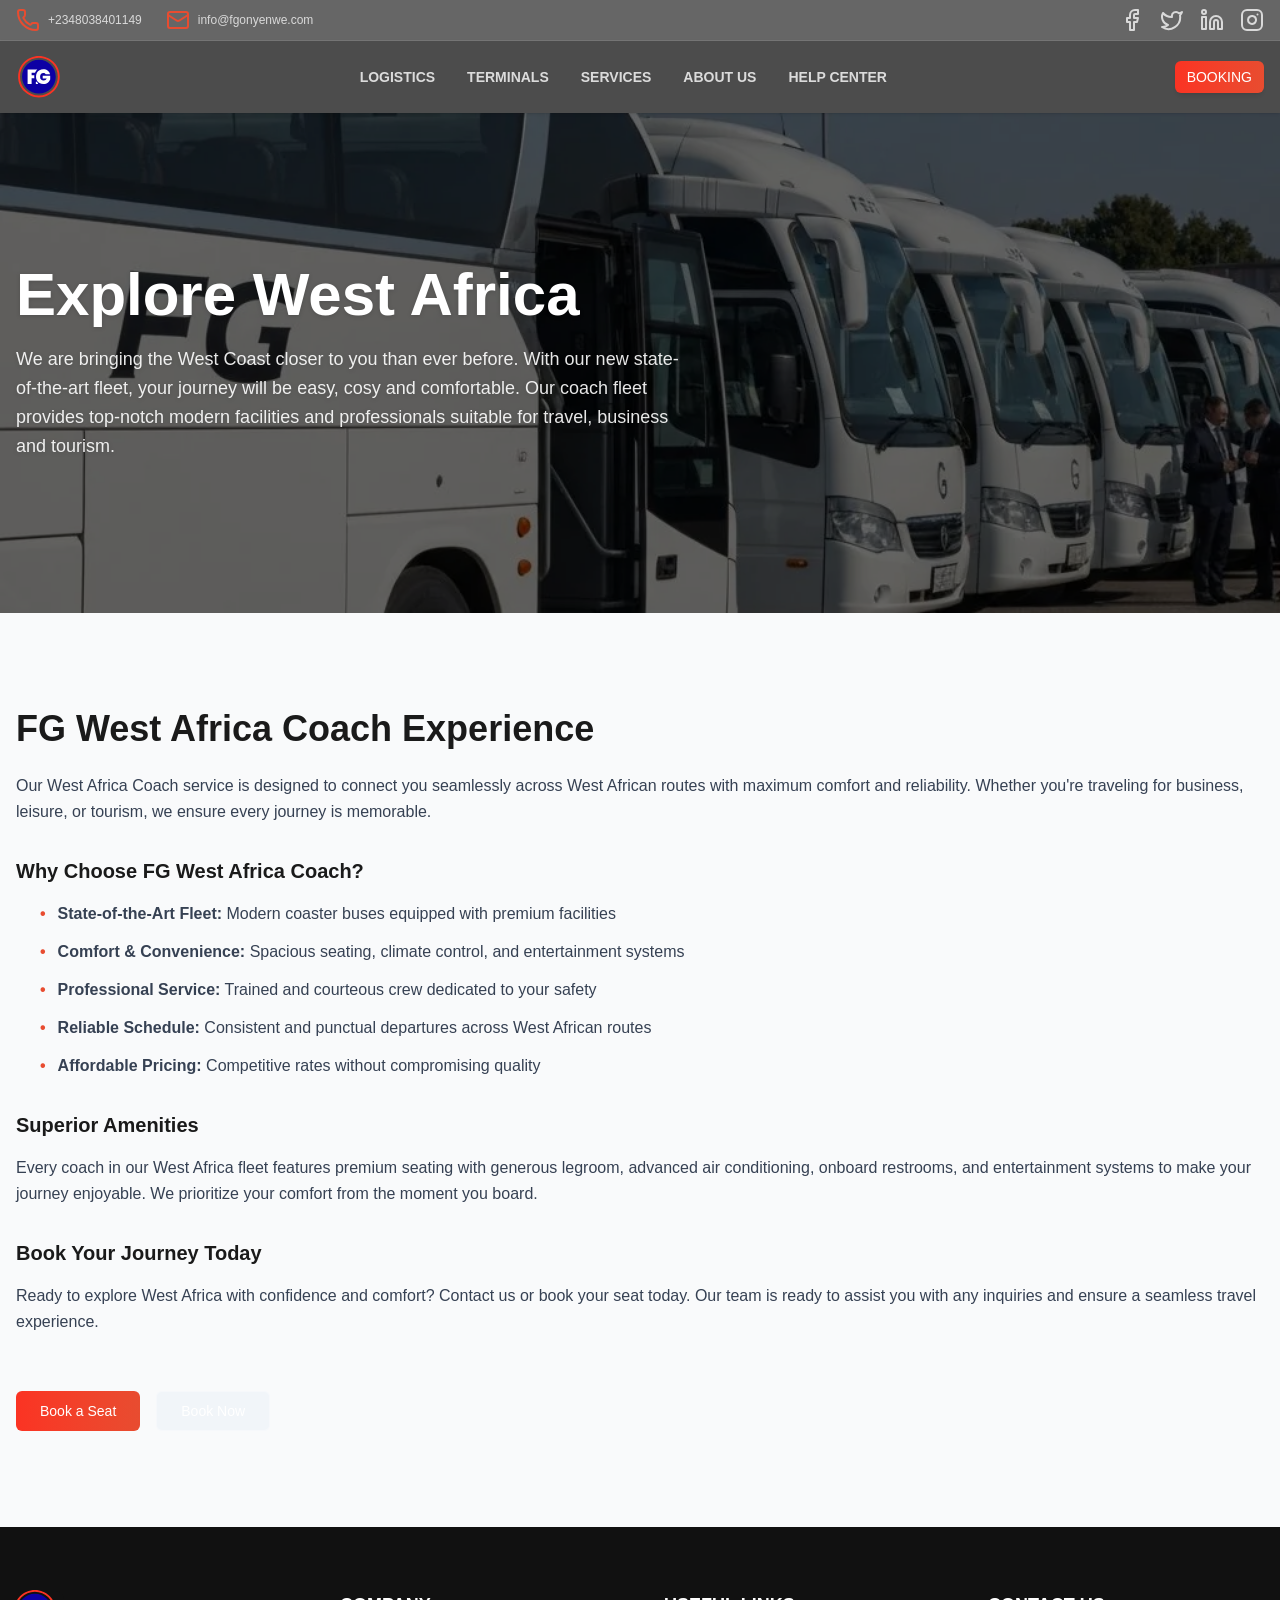
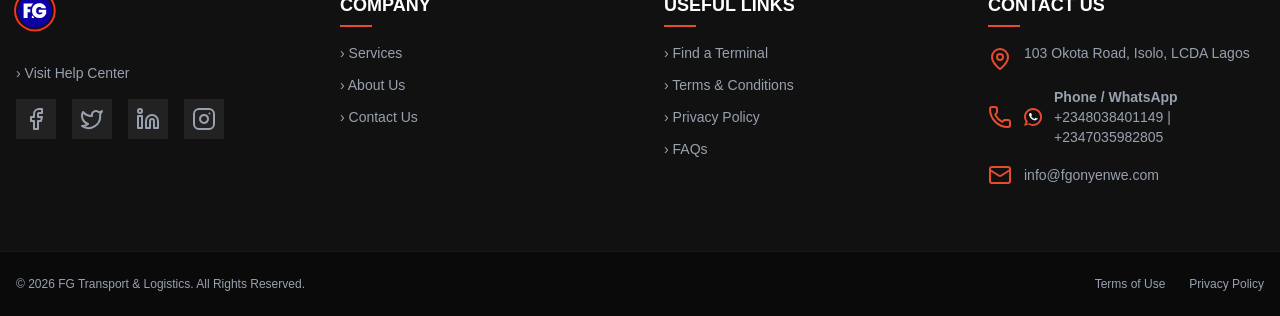
<file: fg-west-africa-coach.html>
<!doctype html>
<html lang="en">
<head>
<meta charset="utf-8">
<meta name="viewport" content="width=device-width, initial-scale=1">
<title>West Africa Coach | FG Onyenwe Transport &amp; Logistics</title>
<meta name="description" content="Cross-border coach travel across Nigeria, Benin, Togo, Ghana and Côte d'Ivoire.">
<link rel="canonical" href="https://fgtransport.ng/fg-west-africa-coach">
<link rel="icon" type="image/svg+xml" href="fg-transport-logo.svg">

<meta property="og:type" content="website">
<meta property="og:site_name" content="FG Onyenwe Transport &amp; Logistics">
<meta property="og:title" content="West Africa Coach | FG Onyenwe Transport &amp; Logistics">
<meta property="og:description" content="Cross-border coach travel across Nigeria, Benin, Togo, Ghana and Côte d'Ivoire.">
<meta property="og:url" content="https://fgtransport.ng/fg-west-africa-coach">
<meta property="og:image" content="https://fgtransport.ng/assets/fg-coach-hero.webp">
<meta name="twitter:card" content="summary_large_image">
<meta name="twitter:title" content="West Africa Coach | FG Onyenwe Transport &amp; Logistics">
<meta name="twitter:description" content="Cross-border coach travel across Nigeria, Benin, Togo, Ghana and Côte d'Ivoire.">
<meta name="twitter:image" content="https://fgtransport.ng/assets/fg-coach-hero.webp">

<link rel="stylesheet" href="css/styles.css">
<link rel="stylesheet" href="css/site.css">
</head>
<body class="min-h-screen bg-white font-sans text-[#1a1a1a]">
<header class="sticky top-0 z-50"><div class="bg-black/60 backdrop-blur-sm text-white/75 py-2 text-xs border-b border-white/10 hidden md:block"><div class="container mx-auto px-4 flex justify-between items-center"><div class="flex items-center space-x-6"><div class="flex items-center space-x-2 hover:text-white transition-colors cursor-pointer"><svg xmlns="http://www.w3.org/2000/svg" width="24" height="24" viewBox="0 0 24 24" fill="none" stroke="currentColor" stroke-width="2" stroke-linecap="round" stroke-linejoin="round" class="text-[#E84C30]" aria-hidden="true"><path d="M13.832 16.568a1 1 0 0 0 1.213-.303l.355-.465A2 2 0 0 1 17 15h3a2 2 0 0 1 2 2v3a2 2 0 0 1-2 2A18 18 0 0 1 2 4a2 2 0 0 1 2-2h3a2 2 0 0 1 2 2v3a2 2 0 0 1-.8 1.6l-.468.351a1 1 0 0 0-.292 1.233 14 14 0 0 0 6.392 6.384" /></svg><span>+2348038401149</span></div><div class="flex items-center space-x-2 hover:text-white transition-colors cursor-pointer"><svg xmlns="http://www.w3.org/2000/svg" width="24" height="24" viewBox="0 0 24 24" fill="none" stroke="currentColor" stroke-width="2" stroke-linecap="round" stroke-linejoin="round" class="text-[#E84C30]" aria-hidden="true"><path d="m22 7-8.991 5.727a2 2 0 0 1-2.009 0L2 7" /><rect x="2" y="4" width="20" height="16" rx="2" /></svg><span>info@fgonyenwe.com</span></div></div><div class="flex items-center space-x-4"><a href="#" class="hover:text-white transition-colors"><svg xmlns="http://www.w3.org/2000/svg" width="24" height="24" viewBox="0 0 24 24" fill="none" stroke="currentColor" stroke-width="2" stroke-linecap="round" stroke-linejoin="round" aria-hidden="true"><path d="M18 2h-3a5 5 0 0 0-5 5v3H7v4h3v8h4v-8h3l1-4h-4V7a1 1 0 0 1 1-1h3z" /></svg></a><a href="#" class="hover:text-white transition-colors"><svg xmlns="http://www.w3.org/2000/svg" width="24" height="24" viewBox="0 0 24 24" fill="none" stroke="currentColor" stroke-width="2" stroke-linecap="round" stroke-linejoin="round" aria-hidden="true"><path d="M22 4s-.7 2.1-2 3.4c1.6 10-9.4 17.3-18 11.6 2.2.1 4.4-.6 6-2C3 15.5.5 9.6 3 5c2.2 2.6 5.6 4.1 9 4-.9-4.2 4-6.6 7-3.8 1.1 0 3-1.2 3-1.2z" /></svg></a><a href="#" class="hover:text-white transition-colors"><svg xmlns="http://www.w3.org/2000/svg" width="24" height="24" viewBox="0 0 24 24" fill="none" stroke="currentColor" stroke-width="2" stroke-linecap="round" stroke-linejoin="round" aria-hidden="true"><path d="M16 8a6 6 0 0 1 6 6v7h-4v-7a2 2 0 0 0-2-2 2 2 0 0 0-2 2v7h-4v-7a6 6 0 0 1 6-6z" /><rect width="4" height="12" x="2" y="9" /><circle cx="4" cy="4" r="2" /></svg></a><a href="#" class="hover:text-white transition-colors"><svg xmlns="http://www.w3.org/2000/svg" width="24" height="24" viewBox="0 0 24 24" fill="none" stroke="currentColor" stroke-width="2" stroke-linecap="round" stroke-linejoin="round" aria-hidden="true"><rect width="20" height="20" x="2" y="2" rx="5" ry="5" /><path d="M16 11.37A4 4 0 1 1 12.63 8 4 4 0 0 1 16 11.37z" /><line x1="17.5" x2="17.51" y1="6.5" y2="6.5" /></svg></a></div></div></div><div class="bg-black/70 backdrop-blur-sm text-white/90 py-3 shadow-sm"><div class="container mx-auto px-4 flex justify-between items-center"><a href="/" class="flex items-center space-x-2"><div class="p-1 rounded-lg"><svg xmlns="http://www.w3.org/2000/svg" xml:space="preserve" width="40" height="40" version="1.1" style="display:block;overflow:visible;shape-rendering:geometricPrecision;text-rendering:geometricPrecision;fill-rule:evenodd;clip-rule:evenodd" viewBox="280 120 450 650" xmlns:xlink="http://www.w3.org/1999/xlink"><defs><style>
          .fil0 { fill: transparent }
          .fil1 { fill: #0D00A4; fill-rule: nonzero }
          .fil2 { fill: #FB3323; fill-rule: nonzero }
          .fil3 { fill: #0D00A4 }
          .fil4 { fill: #FEFEFE }
          .fil5 { fill: #FEFEFE; fill-rule: nonzero }
        </style></defs><g id="Layer_x0020_1"><g><path class="fil3" d="M487.17 165.83c151.3,0 273.95,122.65 273.95,273.95 0,151.3 -122.65,273.95 -273.95,273.95 -151.3,0 -273.95,-122.65 -273.95,-273.95 0,-151.3 122.65,-273.95 273.95,-273.95z" /><path class="fil2" d="M487.17 102.16c93.23,0 177.64,37.79 238.74,98.89 61.1,61.1 98.89,145.51 98.89,238.74 0,93.23 -37.79,177.64 -98.89,238.74 -61.1,61.1 -145.51,98.89 -238.74,98.89 -93.23,0 -177.64,-37.79 -238.74,-98.89 -61.1,-61.1 -98.89,-145.51 -98.89,-238.74 0,-93.23 37.79,-177.64 98.89,-238.74 61.1,-61.1 145.51,-98.89 238.74,-98.89zm217.45 120.17c-55.65,-55.65 -132.53,-90.07 -217.45,-90.07 -84.92,0 -161.8,34.42 -217.45,90.07 -55.65,55.65 -90.07,132.53 -90.07,217.45 0,84.92 34.42,161.8 90.07,217.45 55.65,55.65 132.53,90.07 217.45,90.07 84.92,0 161.8,-34.42 217.45,-90.07 55.65,-55.65 90.07,-132.53 90.07,-217.45 0,-84.92 -34.42,-161.8 -90.07,-217.45z" /><g><path class="fil4" d="M462.61 322.81l0 1.76c-13.24,10.9 -24.18,24.18 -32.63,39.66 -1.88,3.45 -3.61,6.95 -5.18,10.49l-56.03 0 0 41.26 44.48 0c-1.05,7.77 -1.56,15.66 -1.56,23.63 0,8.76 0.6,17.43 1.86,25.96l-44.78 0 0 91.85 -65.23 0 0 -234.61 159.07 0z" /><path class="fil5" d="M597.91 400.01c-3.77,-6.21 -8.93,-10.98 -15.47,-14.31 -6.54,-3.33 -14.25,-4.99 -23.13,-4.99 -16.42,0 -29.34,5.32 -38.77,15.97 -9.43,10.65 -14.14,24.96 -14.14,42.93 0,20.19 5.05,35.55 15.14,46.09 10.09,10.54 24.79,15.81 44.09,15.81 22.85,0 39.16,-10.32 48.92,-30.95l-65.56 0 0 -46.92 121.8 0 0 63.23c-5.1,12.42 -12.59,24.07 -22.46,34.94 -9.87,10.87 -22.35,19.8 -37.44,26.79 -15.09,6.99 -32.28,10.48 -51.58,10.48 -23.52,0 -44.32,-5.05 -62.4,-15.14 -18.08,-10.09 -32.06,-24.18 -41.93,-42.26 -9.87,-18.08 -14.81,-38.77 -14.81,-62.06 0,-23.07 4.94,-43.65 14.81,-61.73 9.87,-18.08 23.79,-32.17 41.76,-42.26 17.97,-10.09 38.71,-15.14 62.23,-15.14 29.51,0 53.91,7.1 73.21,21.3 19.3,14.2 31.28,33.61 35.94,58.24l-70.22 0z" /><path class="fil4" d="M441.63 522.32l9.66 0c6.12,8.37 13.22,15.8 21.26,22.28l0 8.64c0,2.3 -1.88,4.18 -4.18,4.18l-26.74 0c-2.3,0 -4.18,-1.88 -4.18,-4.18l0 -26.74c0,-2.3 1.88,-4.18 4.18,-4.18z" /></g></g></g></svg></div><span class="sr-only">FG Transport</span></a><nav class="hidden lg:flex items-center space-x-8 font-bold text-sm uppercase"><a href="/deliver-easily" class="text-white/80 hover:text-white transition-colors">Logistics</a><a href="/terminals" class="text-white/80 hover:text-white transition-colors">Terminals</a><a href="/services" class="text-white/80 hover:text-white transition-colors">Services</a><div class="relative group"><a href="/about" class="text-white/80 hover:text-white transition-colors">About Us</a></div><a href="/help-center" class="text-white/80 hover:text-white transition-colors">Help Center</a></nav><div class="hidden lg:block"><a href="/booking" class="inline-flex items-center justify-center gap-2 whitespace-nowrap rounded-md text-sm font-medium transition-all disabled:pointer-events-none disabled:opacity-50 [&amp;_svg]:pointer-events-none [&amp;_svg:not([class*='size-'])]:size-4 shrink-0 [&amp;_svg]:shrink-0 outline-none focus-visible:border-ring focus-visible:ring-ring/50 focus-visible:ring-[3px] aria-invalid:ring-destructive/20 aria-invalid:border-destructive bg-primary text-primary-foreground hover:bg-primary/90 h-8 rounded-md gap-1.5 px-3 has-[&gt;svg]:px-2.5 bg-gradient-to-r from-[#FB3323] to-[#E84C30] hover:opacity-90 cursor-pointer uppercase font-bold shadow-md" data-slot="button">Booking</a></div><button class="lg:hidden text-white"><svg xmlns="http://www.w3.org/2000/svg" width="24" height="24" viewBox="0 0 24 24" fill="none" stroke="currentColor" stroke-width="2" stroke-linecap="round" stroke-linejoin="round" aria-hidden="true"><path d="M4 5h16" /><path d="M4 12h16" /><path d="M4 19h16" /></svg></button></div></div><div class="lg:hidden bg-black/75 backdrop-blur absolute w-full border-t border-white/10" hidden><nav class="flex flex-col p-4 space-y-4 font-bold uppercase text-sm"><a href="/deliver-easily" class="text-white/80 hover:text-white">Logistics</a><a href="/terminals" class="text-white/80 hover:text-white">Terminals</a><a href="/services" class="text-white/80 hover:text-white">Services</a><a href="/about" class="text-white/80 hover:text-white">About Us</a><a href="/help-center" class="text-white/80 hover:text-white">Help Center</a><a href="/booking" class="inline-flex items-center justify-center gap-2 whitespace-nowrap rounded-md text-sm font-medium transition-all disabled:pointer-events-none disabled:opacity-50 [&amp;_svg]:pointer-events-none [&amp;_svg:not([class*='size-'])]:size-4 shrink-0 [&amp;_svg]:shrink-0 outline-none focus-visible:border-ring focus-visible:ring-ring/50 focus-visible:ring-[3px] aria-invalid:ring-destructive/20 aria-invalid:border-destructive bg-primary text-primary-foreground hover:bg-primary/90 h-8 rounded-md gap-1.5 px-3 has-[&gt;svg]:px-2.5 w-full bg-gradient-to-r from-[#FB3323] to-[#E84C30] hover:opacity-90 uppercase font-bold shadow-md" data-slot="button">Booking</a></nav></div></header>
<div class="min-h-screen bg-white"><section class="relative isolate flex h-[400px] w-full items-center overflow-hidden md:h-[500px]"><img src="assets/luxury-bus-CzkF5oGA.webp" alt="" class="absolute inset-0 -z-20 h-full w-full object-cover"><div class="absolute inset-0 -z-10 bg-black/60"></div><div class="container mx-auto px-4"><div class="max-w-3xl"><h1 class="text-balance text-4xl font-bold text-white drop-shadow-sm md:text-5xl lg:text-6xl">Explore West Africa</h1><p class="mt-5 max-w-2xl text-base leading-relaxed text-white/90 drop-shadow-sm md:text-lg">We are bringing the West Coast closer to you than ever before. With our new state-of-the-art fleet, your journey will be easy, cosy and comfortable. Our coach fleet provides top-notch modern facilities and professionals suitable for travel, business and tourism.</p></div></div></section><section class="py-16 md:py-24 bg-gray-50"><div class="container mx-auto max-w-4xl px-4"><div class="space-y-6"><h2 class="text-3xl md:text-4xl font-bold text-[#1a1a1a]">FG West Africa Coach Experience</h2><div class="space-y-4 text-gray-700 leading-relaxed"><p>Our West Africa Coach service is designed to connect you seamlessly across West African routes with maximum comfort and reliability. Whether you're traveling for business, leisure, or tourism, we ensure every journey is memorable.</p><h3 class="text-xl font-semibold text-[#1a1a1a] mt-8">Why Choose FG West Africa Coach?</h3><ul class="space-y-3 ml-6"><li class="flex items-start gap-3"><span class="text-[#E84C30] font-bold">•</span><span><strong>State-of-the-Art Fleet:</strong> Modern coaster buses equipped with premium facilities</span></li><li class="flex items-start gap-3"><span class="text-[#E84C30] font-bold">•</span><span><strong>Comfort &amp; Convenience:</strong> Spacious seating, climate control, and entertainment systems</span></li><li class="flex items-start gap-3"><span class="text-[#E84C30] font-bold">•</span><span><strong>Professional Service:</strong> Trained and courteous crew dedicated to your safety</span></li><li class="flex items-start gap-3"><span class="text-[#E84C30] font-bold">•</span><span><strong>Reliable Schedule:</strong> Consistent and punctual departures across West African routes</span></li><li class="flex items-start gap-3"><span class="text-[#E84C30] font-bold">•</span><span><strong>Affordable Pricing:</strong> Competitive rates without compromising quality</span></li></ul><h3 class="text-xl font-semibold text-[#1a1a1a] mt-8">Superior Amenities</h3><p>Every coach in our West Africa fleet features premium seating with generous legroom, advanced air conditioning, onboard restrooms, and entertainment systems to make your journey enjoyable. We prioritize your comfort from the moment you board.</p><h3 class="text-xl font-semibold text-[#1a1a1a] mt-8">Book Your Journey Today</h3><p>Ready to explore West Africa with confidence and comfort? Contact us or book your seat today. Our team is ready to assist you with any inquiries and ensure a seamless travel experience.</p></div><div class="flex gap-4 pt-8"><a href="/booking" class="inline-flex items-center justify-center gap-2 whitespace-nowrap rounded-md text-sm font-medium transition-all disabled:pointer-events-none disabled:opacity-50 [&amp;_svg]:pointer-events-none [&amp;_svg:not([class*='size-'])]:size-4 shrink-0 [&amp;_svg]:shrink-0 outline-none focus-visible:border-ring focus-visible:ring-ring/50 focus-visible:ring-[3px] aria-invalid:ring-destructive/20 aria-invalid:border-destructive bg-primary text-primary-foreground hover:bg-primary/90 h-10 rounded-md px-6 has-[&gt;svg]:px-4 bg-gradient-to-r from-[#FB3323] to-[#E84C30] hover:opacity-90" data-slot="button">Book a Seat</a><a href="/booking" class="inline-flex items-center justify-center gap-2 whitespace-nowrap rounded-md text-sm font-medium transition-all disabled:pointer-events-none disabled:opacity-50 [&amp;_svg]:pointer-events-none [&amp;_svg:not([class*='size-'])]:size-4 shrink-0 [&amp;_svg]:shrink-0 outline-none focus-visible:border-ring focus-visible:ring-ring/50 focus-visible:ring-[3px] aria-invalid:ring-destructive/20 aria-invalid:border-destructive bg-primary text-primary-foreground hover:bg-primary/90 h-10 rounded-md px-6 has-[&gt;svg]:px-4 w-full sm:w-auto border border-white/30 bg-slate-100 text-[#1a1a1a] hover:bg-slate-100" data-slot="button">Book Now</a></div></div></div></section></div>
<footer class="bg-[#111] text-gray-400 text-sm"><div class="container mx-auto px-4 py-16"><div class="grid grid-cols-1 md:grid-cols-2 lg:grid-cols-4 gap-12"><div><div class="flex items-center space-x-2 mb-6"><div class="w-12 h-12 rounded-lg bg-[#111]"><svg xmlns="http://www.w3.org/2000/svg" xml:space="preserve" width="40" height="40" version="1.1" style="display:block;overflow:visible;shape-rendering:geometricPrecision;text-rendering:geometricPrecision;fill-rule:evenodd;clip-rule:evenodd" viewBox="280 120 450 650" xmlns:xlink="http://www.w3.org/1999/xlink"><defs><style>
          .fil0 { fill: transparent }
          .fil1 { fill: #0D00A4; fill-rule: nonzero }
          .fil2 { fill: #FB3323; fill-rule: nonzero }
          .fil3 { fill: #0D00A4 }
          .fil4 { fill: #FEFEFE }
          .fil5 { fill: #FEFEFE; fill-rule: nonzero }
        </style></defs><g id="Layer_x0020_1"><g><path class="fil3" d="M487.17 165.83c151.3,0 273.95,122.65 273.95,273.95 0,151.3 -122.65,273.95 -273.95,273.95 -151.3,0 -273.95,-122.65 -273.95,-273.95 0,-151.3 122.65,-273.95 273.95,-273.95z" /><path class="fil2" d="M487.17 102.16c93.23,0 177.64,37.79 238.74,98.89 61.1,61.1 98.89,145.51 98.89,238.74 0,93.23 -37.79,177.64 -98.89,238.74 -61.1,61.1 -145.51,98.89 -238.74,98.89 -93.23,0 -177.64,-37.79 -238.74,-98.89 -61.1,-61.1 -98.89,-145.51 -98.89,-238.74 0,-93.23 37.79,-177.64 98.89,-238.74 61.1,-61.1 145.51,-98.89 238.74,-98.89zm217.45 120.17c-55.65,-55.65 -132.53,-90.07 -217.45,-90.07 -84.92,0 -161.8,34.42 -217.45,90.07 -55.65,55.65 -90.07,132.53 -90.07,217.45 0,84.92 34.42,161.8 90.07,217.45 55.65,55.65 132.53,90.07 217.45,90.07 84.92,0 161.8,-34.42 217.45,-90.07 55.65,-55.65 90.07,-132.53 90.07,-217.45 0,-84.92 -34.42,-161.8 -90.07,-217.45z" /><g><path class="fil4" d="M462.61 322.81l0 1.76c-13.24,10.9 -24.18,24.18 -32.63,39.66 -1.88,3.45 -3.61,6.95 -5.18,10.49l-56.03 0 0 41.26 44.48 0c-1.05,7.77 -1.56,15.66 -1.56,23.63 0,8.76 0.6,17.43 1.86,25.96l-44.78 0 0 91.85 -65.23 0 0 -234.61 159.07 0z" /><path class="fil5" d="M597.91 400.01c-3.77,-6.21 -8.93,-10.98 -15.47,-14.31 -6.54,-3.33 -14.25,-4.99 -23.13,-4.99 -16.42,0 -29.34,5.32 -38.77,15.97 -9.43,10.65 -14.14,24.96 -14.14,42.93 0,20.19 5.05,35.55 15.14,46.09 10.09,10.54 24.79,15.81 44.09,15.81 22.85,0 39.16,-10.32 48.92,-30.95l-65.56 0 0 -46.92 121.8 0 0 63.23c-5.1,12.42 -12.59,24.07 -22.46,34.94 -9.87,10.87 -22.35,19.8 -37.44,26.79 -15.09,6.99 -32.28,10.48 -51.58,10.48 -23.52,0 -44.32,-5.05 -62.4,-15.14 -18.08,-10.09 -32.06,-24.18 -41.93,-42.26 -9.87,-18.08 -14.81,-38.77 -14.81,-62.06 0,-23.07 4.94,-43.65 14.81,-61.73 9.87,-18.08 23.79,-32.17 41.76,-42.26 17.97,-10.09 38.71,-15.14 62.23,-15.14 29.51,0 53.91,7.1 73.21,21.3 19.3,14.2 31.28,33.61 35.94,58.24l-70.22 0z" /><path class="fil4" d="M441.63 522.32l9.66 0c6.12,8.37 13.22,15.8 21.26,22.28l0 8.64c0,2.3 -1.88,4.18 -4.18,4.18l-26.74 0c-2.3,0 -4.18,-1.88 -4.18,-4.18l0 -26.74c0,-2.3 1.88,-4.18 4.18,-4.18z" /></g></g></g></svg></div></div><div class="space-y-4 pb-4"><a href="/help-center" class="hover:text-[#E84C30] transition-colors">› Visit Help Center</a></div><div class="flex space-x-4"><a href="#" class="bg-[#222] p-2 hover:bg-[#E84C30] hover:text-white transition-colors"><svg xmlns="http://www.w3.org/2000/svg" width="24" height="24" viewBox="0 0 24 24" fill="none" stroke="currentColor" stroke-width="2" stroke-linecap="round" stroke-linejoin="round" aria-hidden="true"><path d="M18 2h-3a5 5 0 0 0-5 5v3H7v4h3v8h4v-8h3l1-4h-4V7a1 1 0 0 1 1-1h3z" /></svg></a><a href="#" class="bg-[#222] p-2 hover:bg-[#E84C30] hover:text-white transition-colors"><svg xmlns="http://www.w3.org/2000/svg" width="24" height="24" viewBox="0 0 24 24" fill="none" stroke="currentColor" stroke-width="2" stroke-linecap="round" stroke-linejoin="round" aria-hidden="true"><path d="M22 4s-.7 2.1-2 3.4c1.6 10-9.4 17.3-18 11.6 2.2.1 4.4-.6 6-2C3 15.5.5 9.6 3 5c2.2 2.6 5.6 4.1 9 4-.9-4.2 4-6.6 7-3.8 1.1 0 3-1.2 3-1.2z" /></svg></a><a href="#" class="bg-[#222] p-2 hover:bg-[#E84C30] hover:text-white transition-colors"><svg xmlns="http://www.w3.org/2000/svg" width="24" height="24" viewBox="0 0 24 24" fill="none" stroke="currentColor" stroke-width="2" stroke-linecap="round" stroke-linejoin="round" aria-hidden="true"><path d="M16 8a6 6 0 0 1 6 6v7h-4v-7a2 2 0 0 0-2-2 2 2 0 0 0-2 2v7h-4v-7a6 6 0 0 1 6-6z" /><rect width="4" height="12" x="2" y="9" /><circle cx="4" cy="4" r="2" /></svg></a><a href="#" class="bg-[#222] p-2 hover:bg-[#E84C30] hover:text-white transition-colors"><svg xmlns="http://www.w3.org/2000/svg" width="24" height="24" viewBox="0 0 24 24" fill="none" stroke="currentColor" stroke-width="2" stroke-linecap="round" stroke-linejoin="round" aria-hidden="true"><rect width="20" height="20" x="2" y="2" rx="5" ry="5" /><path d="M16 11.37A4 4 0 1 1 12.63 8 4 4 0 0 1 16 11.37z" /><line x1="17.5" x2="17.51" y1="6.5" y2="6.5" /></svg></a></div></div><div><h3 class="text-white font-bold uppercase mb-6 text-lg relative inline-block">Company<span class="absolute bottom-0 left-0 w-8 h-0.5 bg-[#E84C30] -mb-2"></span></h3><ul class="space-y-3"><li><a href="/services" class="hover:text-[#E84C30] transition-colors">› Services</a></li><li><a href="/about" class="hover:text-[#E84C30] transition-colors">› About Us</a></li><li><a href="/contact" class="hover:text-[#E84C30] transition-colors">› Contact Us</a></li></ul></div><div><h3 class="text-white font-bold uppercase mb-6 text-lg relative inline-block">Useful Links<span class="absolute bottom-0 left-0 w-8 h-0.5 bg-[#E84C30] -mb-2"></span></h3><ul class="space-y-3"><li><a href="/terminals" class="hover:text-[#E84C30] transition-colors">› Find a Terminal</a></li><li><a href="/terms-and-conditions" class="hover:text-[#E84C30] transition-colors">› Terms &amp; Conditions</a></li><li><a href="/privacy-policy" class="hover:text-[#E84C30] transition-colors">› Privacy Policy</a></li><li><a href="/faq" class="hover:text-[#E84C30] transition-colors">› FAQs</a></li></ul></div><div><h3 class="text-white font-bold uppercase mb-6 text-lg relative inline-block">Contact Us<span class="absolute bottom-0 left-0 w-8 h-0.5 bg-[#E84C30] -mb-2"></span></h3><ul class="space-y-4"><li class="flex items-start"><svg xmlns="http://www.w3.org/2000/svg" width="24" height="24" viewBox="0 0 24 24" fill="none" stroke="currentColor" stroke-width="2" stroke-linecap="round" stroke-linejoin="round" class="text-[#E84C30] mt-1 mr-3 flex-shrink-0" aria-hidden="true"><path d="M20 10c0 4.993-5.539 10.193-7.399 11.799a1 1 0 0 1-1.202 0C9.539 20.193 4 14.993 4 10a8 8 0 0 1 16 0" /><circle cx="12" cy="10" r="3" /></svg><span>103 Okota Road, Isolo, LCDA Lagos</span></li><li class="flex items-center"><div class="flex items-center mr-3 flex-shrink-0 space-x-3 text-[#E84C30]"><svg xmlns="http://www.w3.org/2000/svg" width="24" height="24" viewBox="0 0 24 24" fill="none" stroke="currentColor" stroke-width="2" stroke-linecap="round" stroke-linejoin="round" aria-hidden="true"><path d="M13.832 16.568a1 1 0 0 0 1.213-.303l.355-.465A2 2 0 0 1 17 15h3a2 2 0 0 1 2 2v3a2 2 0 0 1-2 2A18 18 0 0 1 2 4a2 2 0 0 1 2-2h3a2 2 0 0 1 2 2v3a2 2 0 0 1-.8 1.6l-.468.351a1 1 0 0 0-.292 1.233 14 14 0 0 0 6.392 6.384" /></svg><svg xmlns="http://www.w3.org/2000/svg" viewBox="0 0 24 24" width="18" height="18" class="inline-block"><path fill="currentColor" d="M20.52 3.48A11.89 11.89 0 0012 0C5.37 0 .01 5.36.01 12a11.92 11.92 0 002.09 6.36L0 24l5.79-2.05A11.94 11.94 0 0012 24c6.63 0 12-5.36 12-12 0-3.2-1.25-6.2-3.48-8.52zM12 21.5c-1.52 0-3.01-.39-4.33-1.12l-.31-.18-3.44 1.22 1.16-3.36-.2-.34A9.4 9.4 0 012.5 12c0-5.24 4.26-9.5 9.5-9.5 2.54 0 4.95.99 6.76 2.8A9.48 9.48 0 0121.5 12c0 5.24-4.26 9.5-9.5 9.5z" /><path fill="#fff" d="M17.5 14.1c-.28-.14-1.64-.8-1.9-.9-.26-.1-.45-.14-.64.14-.18.28-.7.9-.86 1.08-.16.18-.32.2-.6.07-.28-.14-1.18-.43-2.24-1.37-.83-.74-1.39-1.66-1.55-1.94-.16-.28-.02-.43.12-.57.12-.12.28-.32.42-.48.14-.16.18-.28.28-.46.09-.18.05-.34-.02-.48-.07-.13-.64-1.54-.88-2.1-.23-.55-.47-.48-.64-.49l-.55-.01c-.18 0-.46.07-.7.34-.24.27-.93.91-.93 2.22 0 1.31.95 2.58 1.08 2.76.13.18 1.88 2.98 4.55 4.18 3.09 1.4 3.09 0 3.64-.26.55-.25 1.78-.72 2.03-1.26.25-.54.25-1.01.18-1.11-.07-.1-.26-.15-.54-.29z" /></svg></div><div><h4 class="font-bold">Phone / WhatsApp</h4><p class="text-sm">+2348038401149 | +2347035982805</p></div></li><li class="flex items-center"><svg xmlns="http://www.w3.org/2000/svg" width="24" height="24" viewBox="0 0 24 24" fill="none" stroke="currentColor" stroke-width="2" stroke-linecap="round" stroke-linejoin="round" class="text-[#E84C30] mr-3 flex-shrink-0" aria-hidden="true"><path d="m22 7-8.991 5.727a2 2 0 0 1-2.009 0L2 7" /><rect x="2" y="4" width="20" height="16" rx="2" /></svg><span>info@fgonyenwe.com</span></li></ul></div></div></div><div class="bg-[#0a0a0a] py-6 border-t border-gray-900"><div class="container mx-auto px-4 flex flex-col md:flex-row justify-between items-center"><p class="text-xs">© 2026 FG Transport &amp; Logistics. All Rights Reserved.</p><div class="flex space-x-6 mt-4 md:mt-0 text-xs"><a href="/terms-and-conditions" class="hover:text-[#E84C30] transition-colors">Terms of Use</a><a href="/privacy-policy" class="hover:text-[#E84C30] transition-colors">Privacy Policy</a></div></div></div></footer>
<script src="js/main.js" defer></script>

</body>
</html>
</file>
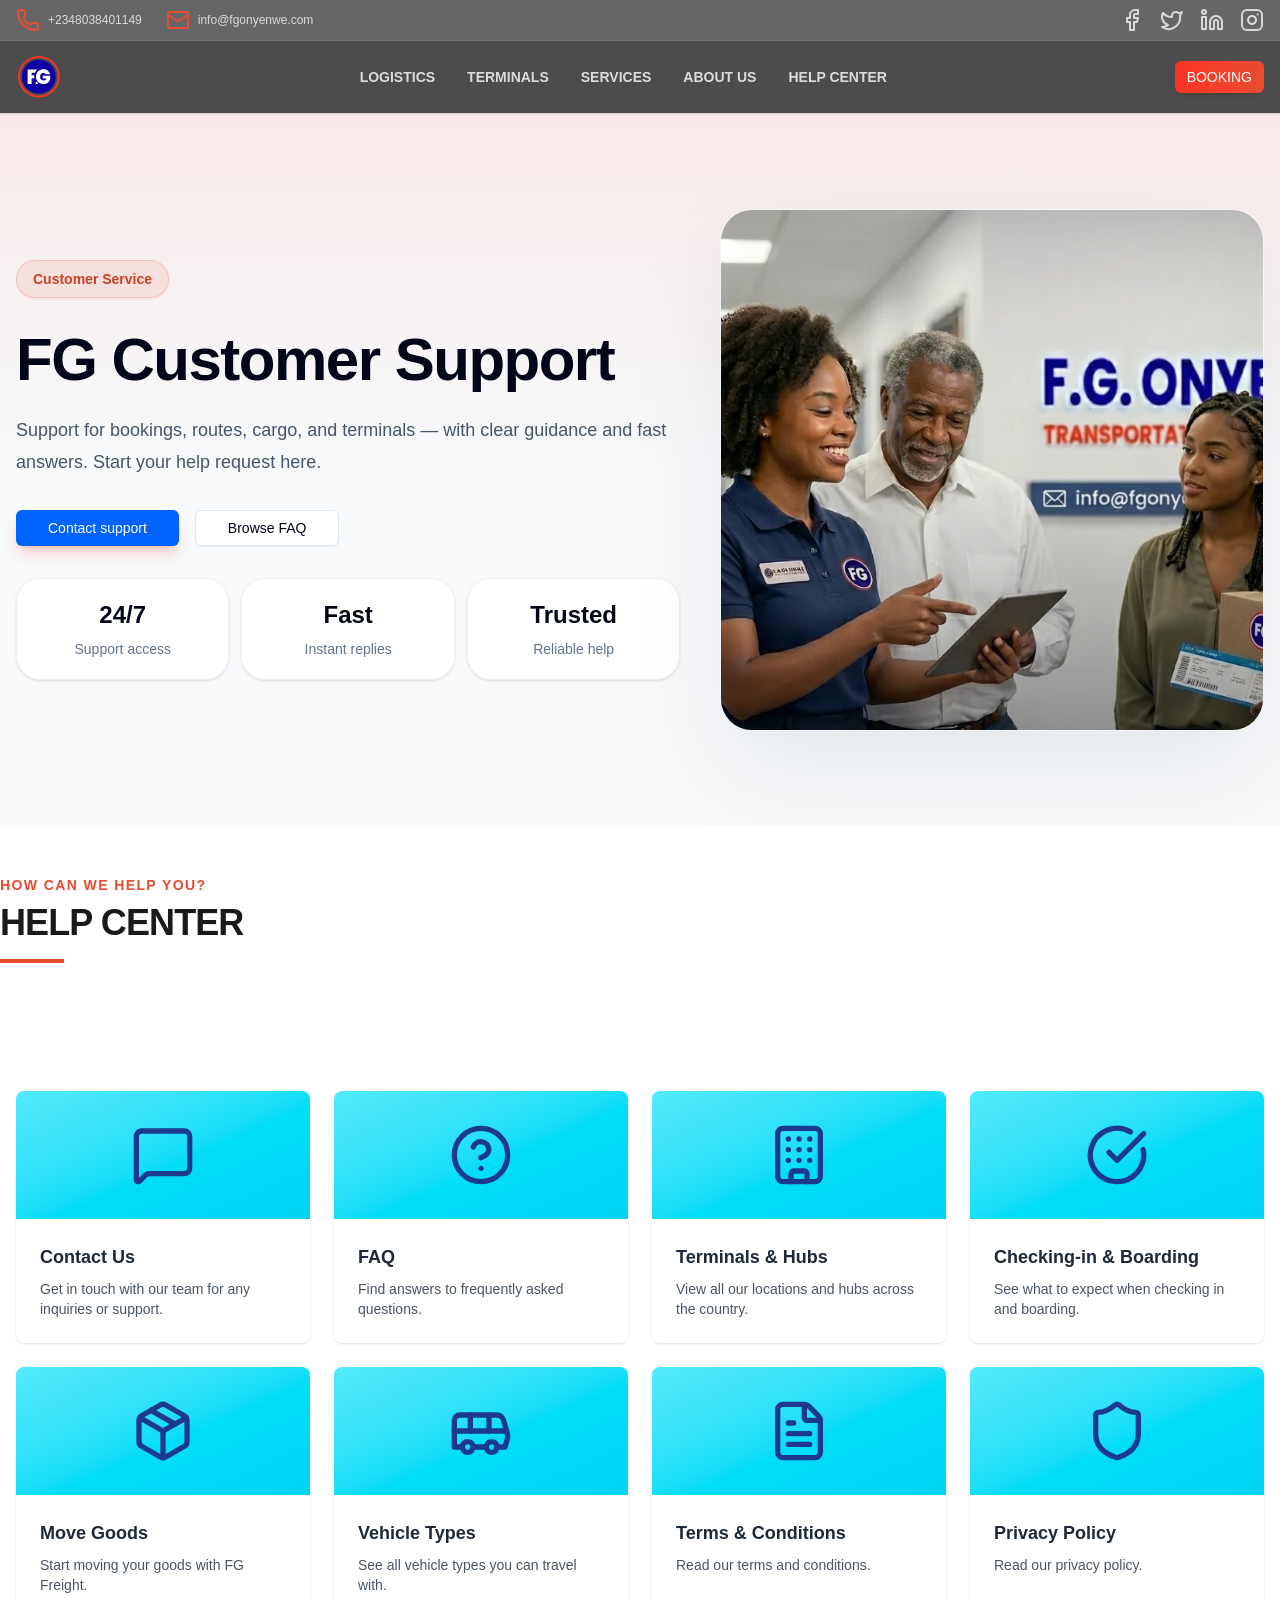
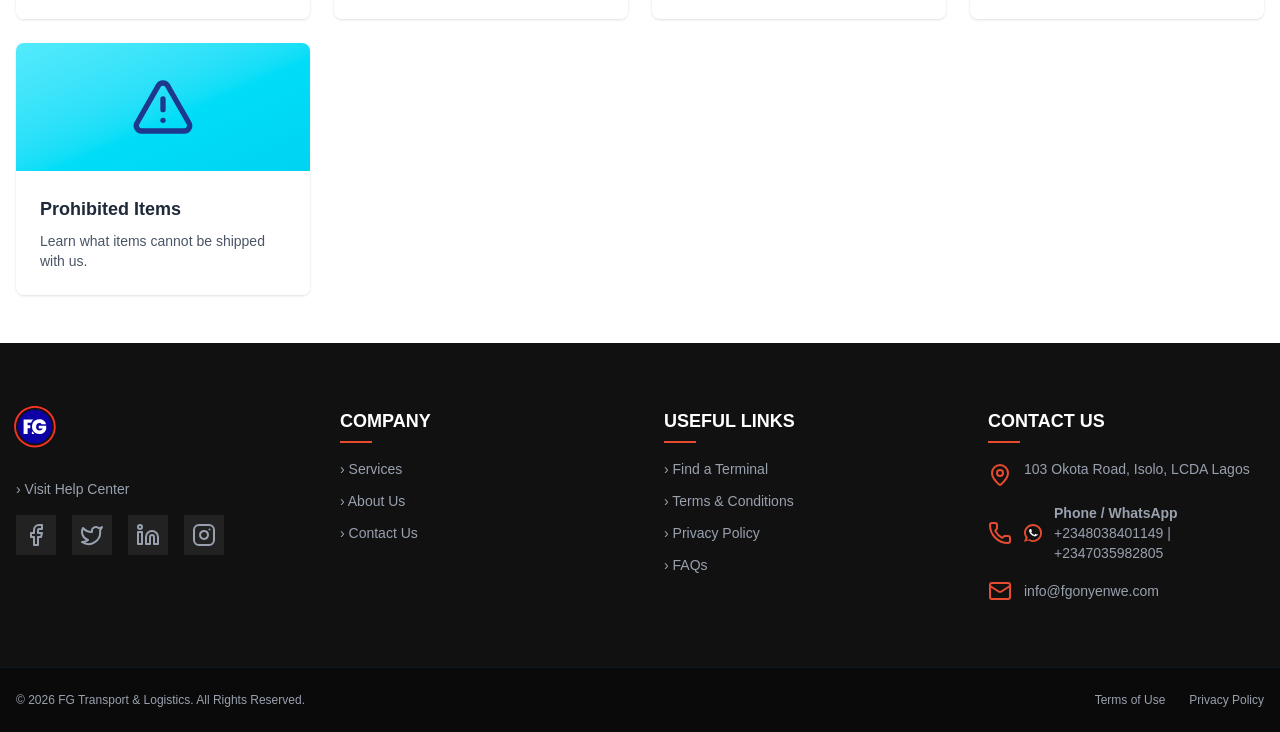
<file: help-center.html>
<!doctype html>
<html lang="en">
<head>
<meta charset="utf-8">
<meta name="viewport" content="width=device-width, initial-scale=1">
<title>Help Center | FG Onyenwe Transport &amp; Logistics</title>
<meta name="description" content="Support for bookings, routes, cargo and terminals.">
<link rel="canonical" href="https://fgtransport.ng/help-center">
<link rel="icon" type="image/svg+xml" href="fg-transport-logo.svg">

<meta property="og:type" content="website">
<meta property="og:site_name" content="FG Onyenwe Transport &amp; Logistics">
<meta property="og:title" content="Help Center | FG Onyenwe Transport &amp; Logistics">
<meta property="og:description" content="Support for bookings, routes, cargo and terminals.">
<meta property="og:url" content="https://fgtransport.ng/help-center">
<meta property="og:image" content="https://fgtransport.ng/assets/fg-coach-hero.webp">
<meta name="twitter:card" content="summary_large_image">
<meta name="twitter:title" content="Help Center | FG Onyenwe Transport &amp; Logistics">
<meta name="twitter:description" content="Support for bookings, routes, cargo and terminals.">
<meta name="twitter:image" content="https://fgtransport.ng/assets/fg-coach-hero.webp">

<link rel="stylesheet" href="css/styles.css">
<link rel="stylesheet" href="css/site.css">
</head>
<body class="min-h-screen bg-white font-sans text-[#1a1a1a]">
<header class="sticky top-0 z-50"><div class="bg-black/60 backdrop-blur-sm text-white/75 py-2 text-xs border-b border-white/10 hidden md:block"><div class="container mx-auto px-4 flex justify-between items-center"><div class="flex items-center space-x-6"><div class="flex items-center space-x-2 hover:text-white transition-colors cursor-pointer"><svg xmlns="http://www.w3.org/2000/svg" width="24" height="24" viewBox="0 0 24 24" fill="none" stroke="currentColor" stroke-width="2" stroke-linecap="round" stroke-linejoin="round" class="text-[#E84C30]" aria-hidden="true"><path d="M13.832 16.568a1 1 0 0 0 1.213-.303l.355-.465A2 2 0 0 1 17 15h3a2 2 0 0 1 2 2v3a2 2 0 0 1-2 2A18 18 0 0 1 2 4a2 2 0 0 1 2-2h3a2 2 0 0 1 2 2v3a2 2 0 0 1-.8 1.6l-.468.351a1 1 0 0 0-.292 1.233 14 14 0 0 0 6.392 6.384" /></svg><span>+2348038401149</span></div><div class="flex items-center space-x-2 hover:text-white transition-colors cursor-pointer"><svg xmlns="http://www.w3.org/2000/svg" width="24" height="24" viewBox="0 0 24 24" fill="none" stroke="currentColor" stroke-width="2" stroke-linecap="round" stroke-linejoin="round" class="text-[#E84C30]" aria-hidden="true"><path d="m22 7-8.991 5.727a2 2 0 0 1-2.009 0L2 7" /><rect x="2" y="4" width="20" height="16" rx="2" /></svg><span>info@fgonyenwe.com</span></div></div><div class="flex items-center space-x-4"><a href="#" class="hover:text-white transition-colors"><svg xmlns="http://www.w3.org/2000/svg" width="24" height="24" viewBox="0 0 24 24" fill="none" stroke="currentColor" stroke-width="2" stroke-linecap="round" stroke-linejoin="round" aria-hidden="true"><path d="M18 2h-3a5 5 0 0 0-5 5v3H7v4h3v8h4v-8h3l1-4h-4V7a1 1 0 0 1 1-1h3z" /></svg></a><a href="#" class="hover:text-white transition-colors"><svg xmlns="http://www.w3.org/2000/svg" width="24" height="24" viewBox="0 0 24 24" fill="none" stroke="currentColor" stroke-width="2" stroke-linecap="round" stroke-linejoin="round" aria-hidden="true"><path d="M22 4s-.7 2.1-2 3.4c1.6 10-9.4 17.3-18 11.6 2.2.1 4.4-.6 6-2C3 15.5.5 9.6 3 5c2.2 2.6 5.6 4.1 9 4-.9-4.2 4-6.6 7-3.8 1.1 0 3-1.2 3-1.2z" /></svg></a><a href="#" class="hover:text-white transition-colors"><svg xmlns="http://www.w3.org/2000/svg" width="24" height="24" viewBox="0 0 24 24" fill="none" stroke="currentColor" stroke-width="2" stroke-linecap="round" stroke-linejoin="round" aria-hidden="true"><path d="M16 8a6 6 0 0 1 6 6v7h-4v-7a2 2 0 0 0-2-2 2 2 0 0 0-2 2v7h-4v-7a6 6 0 0 1 6-6z" /><rect width="4" height="12" x="2" y="9" /><circle cx="4" cy="4" r="2" /></svg></a><a href="#" class="hover:text-white transition-colors"><svg xmlns="http://www.w3.org/2000/svg" width="24" height="24" viewBox="0 0 24 24" fill="none" stroke="currentColor" stroke-width="2" stroke-linecap="round" stroke-linejoin="round" aria-hidden="true"><rect width="20" height="20" x="2" y="2" rx="5" ry="5" /><path d="M16 11.37A4 4 0 1 1 12.63 8 4 4 0 0 1 16 11.37z" /><line x1="17.5" x2="17.51" y1="6.5" y2="6.5" /></svg></a></div></div></div><div class="bg-black/70 backdrop-blur-sm text-white/90 py-3 shadow-sm"><div class="container mx-auto px-4 flex justify-between items-center"><a href="/" class="flex items-center space-x-2"><div class="p-1 rounded-lg"><svg xmlns="http://www.w3.org/2000/svg" xml:space="preserve" width="40" height="40" version="1.1" style="display:block;overflow:visible;shape-rendering:geometricPrecision;text-rendering:geometricPrecision;fill-rule:evenodd;clip-rule:evenodd" viewBox="280 120 450 650" xmlns:xlink="http://www.w3.org/1999/xlink"><defs><style>
          .fil0 { fill: transparent }
          .fil1 { fill: #0D00A4; fill-rule: nonzero }
          .fil2 { fill: #FB3323; fill-rule: nonzero }
          .fil3 { fill: #0D00A4 }
          .fil4 { fill: #FEFEFE }
          .fil5 { fill: #FEFEFE; fill-rule: nonzero }
        </style></defs><g id="Layer_x0020_1"><g><path class="fil3" d="M487.17 165.83c151.3,0 273.95,122.65 273.95,273.95 0,151.3 -122.65,273.95 -273.95,273.95 -151.3,0 -273.95,-122.65 -273.95,-273.95 0,-151.3 122.65,-273.95 273.95,-273.95z" /><path class="fil2" d="M487.17 102.16c93.23,0 177.64,37.79 238.74,98.89 61.1,61.1 98.89,145.51 98.89,238.74 0,93.23 -37.79,177.64 -98.89,238.74 -61.1,61.1 -145.51,98.89 -238.74,98.89 -93.23,0 -177.64,-37.79 -238.74,-98.89 -61.1,-61.1 -98.89,-145.51 -98.89,-238.74 0,-93.23 37.79,-177.64 98.89,-238.74 61.1,-61.1 145.51,-98.89 238.74,-98.89zm217.45 120.17c-55.65,-55.65 -132.53,-90.07 -217.45,-90.07 -84.92,0 -161.8,34.42 -217.45,90.07 -55.65,55.65 -90.07,132.53 -90.07,217.45 0,84.92 34.42,161.8 90.07,217.45 55.65,55.65 132.53,90.07 217.45,90.07 84.92,0 161.8,-34.42 217.45,-90.07 55.65,-55.65 90.07,-132.53 90.07,-217.45 0,-84.92 -34.42,-161.8 -90.07,-217.45z" /><g><path class="fil4" d="M462.61 322.81l0 1.76c-13.24,10.9 -24.18,24.18 -32.63,39.66 -1.88,3.45 -3.61,6.95 -5.18,10.49l-56.03 0 0 41.26 44.48 0c-1.05,7.77 -1.56,15.66 -1.56,23.63 0,8.76 0.6,17.43 1.86,25.96l-44.78 0 0 91.85 -65.23 0 0 -234.61 159.07 0z" /><path class="fil5" d="M597.91 400.01c-3.77,-6.21 -8.93,-10.98 -15.47,-14.31 -6.54,-3.33 -14.25,-4.99 -23.13,-4.99 -16.42,0 -29.34,5.32 -38.77,15.97 -9.43,10.65 -14.14,24.96 -14.14,42.93 0,20.19 5.05,35.55 15.14,46.09 10.09,10.54 24.79,15.81 44.09,15.81 22.85,0 39.16,-10.32 48.92,-30.95l-65.56 0 0 -46.92 121.8 0 0 63.23c-5.1,12.42 -12.59,24.07 -22.46,34.94 -9.87,10.87 -22.35,19.8 -37.44,26.79 -15.09,6.99 -32.28,10.48 -51.58,10.48 -23.52,0 -44.32,-5.05 -62.4,-15.14 -18.08,-10.09 -32.06,-24.18 -41.93,-42.26 -9.87,-18.08 -14.81,-38.77 -14.81,-62.06 0,-23.07 4.94,-43.65 14.81,-61.73 9.87,-18.08 23.79,-32.17 41.76,-42.26 17.97,-10.09 38.71,-15.14 62.23,-15.14 29.51,0 53.91,7.1 73.21,21.3 19.3,14.2 31.28,33.61 35.94,58.24l-70.22 0z" /><path class="fil4" d="M441.63 522.32l9.66 0c6.12,8.37 13.22,15.8 21.26,22.28l0 8.64c0,2.3 -1.88,4.18 -4.18,4.18l-26.74 0c-2.3,0 -4.18,-1.88 -4.18,-4.18l0 -26.74c0,-2.3 1.88,-4.18 4.18,-4.18z" /></g></g></g></svg></div><span class="sr-only">FG Transport</span></a><nav class="hidden lg:flex items-center space-x-8 font-bold text-sm uppercase"><a href="/deliver-easily" class="text-white/80 hover:text-white transition-colors">Logistics</a><a href="/terminals" class="text-white/80 hover:text-white transition-colors">Terminals</a><a href="/services" class="text-white/80 hover:text-white transition-colors">Services</a><div class="relative group"><a href="/about" class="text-white/80 hover:text-white transition-colors">About Us</a></div><a href="/help-center" class="text-white/80 hover:text-white transition-colors">Help Center</a></nav><div class="hidden lg:block"><a href="/booking" class="inline-flex items-center justify-center gap-2 whitespace-nowrap rounded-md text-sm font-medium transition-all disabled:pointer-events-none disabled:opacity-50 [&amp;_svg]:pointer-events-none [&amp;_svg:not([class*='size-'])]:size-4 shrink-0 [&amp;_svg]:shrink-0 outline-none focus-visible:border-ring focus-visible:ring-ring/50 focus-visible:ring-[3px] aria-invalid:ring-destructive/20 aria-invalid:border-destructive bg-primary text-primary-foreground hover:bg-primary/90 h-8 rounded-md gap-1.5 px-3 has-[&gt;svg]:px-2.5 bg-gradient-to-r from-[#FB3323] to-[#E84C30] hover:opacity-90 cursor-pointer uppercase font-bold shadow-md" data-slot="button">Booking</a></div><button class="lg:hidden text-white"><svg xmlns="http://www.w3.org/2000/svg" width="24" height="24" viewBox="0 0 24 24" fill="none" stroke="currentColor" stroke-width="2" stroke-linecap="round" stroke-linejoin="round" aria-hidden="true"><path d="M4 5h16" /><path d="M4 12h16" /><path d="M4 19h16" /></svg></button></div></div><div class="lg:hidden bg-black/75 backdrop-blur absolute w-full border-t border-white/10" hidden><nav class="flex flex-col p-4 space-y-4 font-bold uppercase text-sm"><a href="/deliver-easily" class="text-white/80 hover:text-white">Logistics</a><a href="/terminals" class="text-white/80 hover:text-white">Terminals</a><a href="/services" class="text-white/80 hover:text-white">Services</a><a href="/about" class="text-white/80 hover:text-white">About Us</a><a href="/help-center" class="text-white/80 hover:text-white">Help Center</a><a href="/booking" class="inline-flex items-center justify-center gap-2 whitespace-nowrap rounded-md text-sm font-medium transition-all disabled:pointer-events-none disabled:opacity-50 [&amp;_svg]:pointer-events-none [&amp;_svg:not([class*='size-'])]:size-4 shrink-0 [&amp;_svg]:shrink-0 outline-none focus-visible:border-ring focus-visible:ring-ring/50 focus-visible:ring-[3px] aria-invalid:ring-destructive/20 aria-invalid:border-destructive bg-primary text-primary-foreground hover:bg-primary/90 h-8 rounded-md gap-1.5 px-3 has-[&gt;svg]:px-2.5 w-full bg-gradient-to-r from-[#FB3323] to-[#E84C30] hover:opacity-90 uppercase font-bold shadow-md" data-slot="button">Booking</a></nav></div></header>
<div><section class="relative overflow-hidden bg-slate-50 mb-12"><div class="absolute inset-x-0 top-0 h-1/2 bg-gradient-to-b from-[#E84C30]/10 to-transparent"></div><div class="container relative mx-auto px-4 py-16 md:py-24 max-w-7xl"><div class="grid gap-10 items-center lg:grid-cols-[1.1fr_0.9fr]"><div class="space-y-8"><div class="inline-flex items-center gap-2 rounded-full border border-[#E84C30]/20 bg-[#E84C30]/10 px-4 py-2 text-sm font-semibold text-[#C74124] shadow-sm shadow-[#E84C30]/10">Customer Service</div><div class="max-w-2xl space-y-6"><h1 class="text-4xl font-black tracking-tight text-slate-950 sm:text-5xl md:text-6xl">FG Customer Support</h1><p class="text-lg leading-8 text-slate-600">Support for bookings, routes, cargo, and terminals — with clear guidance and fast answers. Start your help request here.</p></div><div class="flex flex-col gap-4 sm:flex-row sm:flex-wrap"><a href="/contact" class="w-full sm:w-auto inline-flex items-center justify-center gap-2 whitespace-nowrap rounded-md text-sm font-medium transition-all disabled:pointer-events-none disabled:opacity-50 [&amp;_svg]:pointer-events-none [&amp;_svg:not([class*='size-'])]:size-4 shrink-0 [&amp;_svg]:shrink-0 outline-none focus-visible:border-ring focus-visible:ring-ring/50 focus-visible:ring-[3px] aria-invalid:ring-destructive/20 aria-invalid:border-destructive bg-primary text-primary-foreground hover:bg-primary/90 h-9 px-4 py-2 has-[&gt;svg]:px-3 w-full rounded-full bg-[#E84C30] px-8 py-4 text-white shadow-lg shadow-[#E84C30]/25 hover:bg-[#d33b23]">Contact support</a><a href="/faq" class="w-full sm:w-auto inline-flex items-center justify-center gap-2 whitespace-nowrap rounded-md text-sm font-medium transition-all disabled:pointer-events-none disabled:opacity-50 [&amp;_svg]:pointer-events-none [&amp;_svg:not([class*='size-'])]:size-4 shrink-0 [&amp;_svg]:shrink-0 outline-none focus-visible:border-ring focus-visible:ring-ring/50 focus-visible:ring-[3px] aria-invalid:ring-destructive/20 aria-invalid:border-destructive border bg-background shadow-xs hover:bg-accent hover:text-accent-foreground h-9 px-4 py-2 has-[&gt;svg]:px-3 w-full rounded-full border-slate-200 bg-white px-8 py-4 text-slate-950 shadow-sm hover:bg-slate-100">Browse FAQ</a></div><div class="grid gap-3 sm:grid-cols-3"><div class="rounded-3xl border border-slate-200/60 bg-white/90 p-5 text-center shadow-sm"><p class="text-2xl font-semibold text-slate-950">24/7</p><p class="mt-2 text-sm text-slate-500">Support access</p></div><div class="rounded-3xl border border-slate-200/60 bg-white/90 p-5 text-center shadow-sm"><p class="text-2xl font-semibold text-slate-950">Fast</p><p class="mt-2 text-sm text-slate-500">Instant replies</p></div><div class="rounded-3xl border border-slate-200/60 bg-white/90 p-5 text-center shadow-sm"><p class="text-2xl font-semibold text-slate-950">Trusted</p><p class="mt-2 text-sm text-slate-500">Reliable help</p></div></div></div><div class="relative overflow-hidden rounded-[2rem] border border-slate-200/40 bg-white shadow-[0_40px_100px_rgba(15,23,42,0.08)]"><img src="assets/customer-support-banner-Cza11_Vo.webp" alt="Customer service support team" class="h-[520px] w-full object-cover"><div class="pointer-events-none absolute inset-0 bg-gradient-to-t from-slate-950/30 via-transparent to-transparent"></div></div></div></div></section><div class="flex flex-col mb-12"><span class="text-sm font-bold uppercase tracking-widest mb-2 text-[#E84C30]">How can we help you?</span><h2 class="text-3xl md:text-4xl font-extrabold uppercase tracking-tight">Help Center</h2><div class="w-16 h-1 bg-[#E84C30] mt-4"></div></div><section class="container mx-auto py-12 px-4"><div class="grid grid-cols-1 sm:grid-cols-2 md:grid-cols-4 gap-6 mt-8"><a href="/contact" class="block rounded-lg overflow-hidden shadow hover:shadow-lg transition"><div class="bg-gradient-to-br from-cyan-300 to-cyan-400 h-32 flex items-center justify-center"><svg xmlns="http://www.w3.org/2000/svg" width="24" height="24" viewBox="0 0 24 24" fill="none" stroke="currentColor" stroke-width="2" stroke-linecap="round" stroke-linejoin="round" class="h-16 w-16 text-blue-900" aria-hidden="true"><path d="M22 17a2 2 0 0 1-2 2H6.828a2 2 0 0 0-1.414.586l-2.202 2.202A.71.71 0 0 1 2 21.286V5a2 2 0 0 1 2-2h16a2 2 0 0 1 2 2z" /></svg></div><div class="bg-white p-6"><h3 class="font-semibold text-lg mb-2 text-gray-800">Contact Us</h3><p class="text-gray-600 text-sm">Get in touch with our team for any inquiries or support.</p></div></a><a href="/faq" class="block rounded-lg overflow-hidden shadow hover:shadow-lg transition"><div class="bg-gradient-to-br from-cyan-300 to-cyan-400 h-32 flex items-center justify-center"><svg xmlns="http://www.w3.org/2000/svg" width="24" height="24" viewBox="0 0 24 24" fill="none" stroke="currentColor" stroke-width="2" stroke-linecap="round" stroke-linejoin="round" class="h-16 w-16 text-blue-900" aria-hidden="true"><circle cx="12" cy="12" r="10" /><path d="M9.09 9a3 3 0 0 1 5.83 1c0 2-3 3-3 3" /><path d="M12 17h.01" /></svg></div><div class="bg-white p-6"><h3 class="font-semibold text-lg mb-2 text-gray-800">FAQ</h3><p class="text-gray-600 text-sm">Find answers to frequently asked questions.</p></div></a><a href="/terminals" class="block rounded-lg overflow-hidden shadow hover:shadow-lg transition"><div class="bg-gradient-to-br from-cyan-300 to-cyan-400 h-32 flex items-center justify-center"><svg xmlns="http://www.w3.org/2000/svg" width="24" height="24" viewBox="0 0 24 24" fill="none" stroke="currentColor" stroke-width="2" stroke-linecap="round" stroke-linejoin="round" class="h-16 w-16 text-blue-900" aria-hidden="true"><path d="M12 10h.01" /><path d="M12 14h.01" /><path d="M12 6h.01" /><path d="M16 10h.01" /><path d="M16 14h.01" /><path d="M16 6h.01" /><path d="M8 10h.01" /><path d="M8 14h.01" /><path d="M8 6h.01" /><path d="M9 22v-3a1 1 0 0 1 1-1h4a1 1 0 0 1 1 1v3" /><rect x="4" y="2" width="16" height="20" rx="2" /></svg></div><div class="bg-white p-6"><h3 class="font-semibold text-lg mb-2 text-gray-800">Terminals &amp; Hubs</h3><p class="text-gray-600 text-sm">View all our locations and hubs across the country.</p></div></a><a href="/booking#what-to-expect" class="block w-full text-left rounded-lg overflow-hidden shadow hover:shadow-lg transition" data-slot="button"><div class="bg-gradient-to-br from-cyan-300 to-cyan-400 h-32 flex items-center justify-center"><svg xmlns="http://www.w3.org/2000/svg" width="24" height="24" viewBox="0 0 24 24" fill="none" stroke="currentColor" stroke-width="2" stroke-linecap="round" stroke-linejoin="round" class="h-16 w-16 text-blue-900" aria-hidden="true"><path d="M21.801 10A10 10 0 1 1 17 3.335" /><path d="m9 11 3 3L22 4" /></svg></div><div class="bg-white p-6"><h3 class="font-semibold text-lg mb-2 text-gray-800">Checking-in &amp; Boarding</h3><p class="text-gray-600 text-sm">See what to expect when checking in and boarding.</p></div></a><a href="/deliver-easily" class="block rounded-lg overflow-hidden shadow hover:shadow-lg transition"><div class="bg-gradient-to-br from-cyan-300 to-cyan-400 h-32 flex items-center justify-center"><svg xmlns="http://www.w3.org/2000/svg" width="24" height="24" viewBox="0 0 24 24" fill="none" stroke="currentColor" stroke-width="2" stroke-linecap="round" stroke-linejoin="round" class="h-16 w-16 text-blue-900" aria-hidden="true"><path d="M11 21.73a2 2 0 0 0 2 0l7-4A2 2 0 0 0 21 16V8a2 2 0 0 0-1-1.73l-7-4a2 2 0 0 0-2 0l-7 4A2 2 0 0 0 3 8v8a2 2 0 0 0 1 1.73z" /><path d="M12 22V12" /><polyline points="3.29 7 12 12 20.71 7" /><path d="m7.5 4.27 9 5.15" /></svg></div><div class="bg-white p-6"><h3 class="font-semibold text-lg mb-2 text-gray-800">Move Goods</h3><p class="text-gray-600 text-sm">Start moving your goods with FG Freight.</p></div></a><a href="/#bus-carousel" class="block w-full text-left rounded-lg overflow-hidden shadow hover:shadow-lg transition" data-slot="button"><div class="bg-gradient-to-br from-cyan-300 to-cyan-400 h-32 flex items-center justify-center"><svg xmlns="http://www.w3.org/2000/svg" width="24" height="24" viewBox="0 0 24 24" fill="none" stroke="currentColor" stroke-width="2" stroke-linecap="round" stroke-linejoin="round" class="h-16 w-16 text-blue-900" aria-hidden="true"><path d="M8 6v6" /><path d="M15 6v6" /><path d="M2 12h19.6" /><path d="M18 18h3s.5-1.7.8-2.8c.1-.4.2-.8.2-1.2 0-.4-.1-.8-.2-1.2l-1.4-5C20.1 6.8 19.1 6 18 6H4a2 2 0 0 0-2 2v10h3" /><circle cx="7" cy="18" r="2" /><path d="M9 18h5" /><circle cx="16" cy="18" r="2" /></svg></div><div class="bg-white p-6"><h3 class="font-semibold text-lg mb-2 text-gray-800">Vehicle Types</h3><p class="text-gray-600 text-sm">See all vehicle types you can travel with.</p></div></a><a href="/terms-and-conditions" class="block rounded-lg overflow-hidden shadow hover:shadow-lg transition"><div class="bg-gradient-to-br from-cyan-300 to-cyan-400 h-32 flex items-center justify-center"><svg xmlns="http://www.w3.org/2000/svg" width="24" height="24" viewBox="0 0 24 24" fill="none" stroke="currentColor" stroke-width="2" stroke-linecap="round" stroke-linejoin="round" class="h-16 w-16 text-blue-900" aria-hidden="true"><path d="M6 22a2 2 0 0 1-2-2V4a2 2 0 0 1 2-2h8a2.4 2.4 0 0 1 1.704.706l3.588 3.588A2.4 2.4 0 0 1 20 8v12a2 2 0 0 1-2 2z" /><path d="M14 2v5a1 1 0 0 0 1 1h5" /><path d="M10 9H8" /><path d="M16 13H8" /><path d="M16 17H8" /></svg></div><div class="bg-white p-6"><h3 class="font-semibold text-lg mb-2 text-gray-800">Terms &amp; Conditions</h3><p class="text-gray-600 text-sm">Read our terms and conditions.</p></div></a><a href="/privacy-policy" class="block rounded-lg overflow-hidden shadow hover:shadow-lg transition"><div class="bg-gradient-to-br from-cyan-300 to-cyan-400 h-32 flex items-center justify-center"><svg xmlns="http://www.w3.org/2000/svg" width="24" height="24" viewBox="0 0 24 24" fill="none" stroke="currentColor" stroke-width="2" stroke-linecap="round" stroke-linejoin="round" class="h-16 w-16 text-blue-900" aria-hidden="true"><path d="M20 13c0 5-3.5 7.5-7.66 8.95a1 1 0 0 1-.67-.01C7.5 20.5 4 18 4 13V6a1 1 0 0 1 1-1c2 0 4.5-1.2 6.24-2.72a1.17 1.17 0 0 1 1.52 0C14.51 3.81 17 5 19 5a1 1 0 0 1 1 1z" /></svg></div><div class="bg-white p-6"><h3 class="font-semibold text-lg mb-2 text-gray-800">Privacy Policy</h3><p class="text-gray-600 text-sm">Read our privacy policy.</p></div></a><a href="/prohibited-items" class="block rounded-lg overflow-hidden shadow hover:shadow-lg transition"><div class="bg-gradient-to-br from-cyan-300 to-cyan-400 h-32 flex items-center justify-center"><svg xmlns="http://www.w3.org/2000/svg" width="24" height="24" viewBox="0 0 24 24" fill="none" stroke="currentColor" stroke-width="2" stroke-linecap="round" stroke-linejoin="round" class="h-16 w-16 text-blue-900" aria-hidden="true"><path d="m21.73 18-8-14a2 2 0 0 0-3.48 0l-8 14A2 2 0 0 0 4 21h16a2 2 0 0 0 1.73-3" /><path d="M12 9v4" /><path d="M12 17h.01" /></svg></div><div class="bg-white p-6"><h3 class="font-semibold text-lg mb-2 text-gray-800">Prohibited Items</h3><p class="text-gray-600 text-sm">Learn what items cannot be shipped with us.</p></div></a></div></section></div>
<footer class="bg-[#111] text-gray-400 text-sm"><div class="container mx-auto px-4 py-16"><div class="grid grid-cols-1 md:grid-cols-2 lg:grid-cols-4 gap-12"><div><div class="flex items-center space-x-2 mb-6"><div class="w-12 h-12 rounded-lg bg-[#111]"><svg xmlns="http://www.w3.org/2000/svg" xml:space="preserve" width="40" height="40" version="1.1" style="display:block;overflow:visible;shape-rendering:geometricPrecision;text-rendering:geometricPrecision;fill-rule:evenodd;clip-rule:evenodd" viewBox="280 120 450 650" xmlns:xlink="http://www.w3.org/1999/xlink"><defs><style>
          .fil0 { fill: transparent }
          .fil1 { fill: #0D00A4; fill-rule: nonzero }
          .fil2 { fill: #FB3323; fill-rule: nonzero }
          .fil3 { fill: #0D00A4 }
          .fil4 { fill: #FEFEFE }
          .fil5 { fill: #FEFEFE; fill-rule: nonzero }
        </style></defs><g id="Layer_x0020_1"><g><path class="fil3" d="M487.17 165.83c151.3,0 273.95,122.65 273.95,273.95 0,151.3 -122.65,273.95 -273.95,273.95 -151.3,0 -273.95,-122.65 -273.95,-273.95 0,-151.3 122.65,-273.95 273.95,-273.95z" /><path class="fil2" d="M487.17 102.16c93.23,0 177.64,37.79 238.74,98.89 61.1,61.1 98.89,145.51 98.89,238.74 0,93.23 -37.79,177.64 -98.89,238.74 -61.1,61.1 -145.51,98.89 -238.74,98.89 -93.23,0 -177.64,-37.79 -238.74,-98.89 -61.1,-61.1 -98.89,-145.51 -98.89,-238.74 0,-93.23 37.79,-177.64 98.89,-238.74 61.1,-61.1 145.51,-98.89 238.74,-98.89zm217.45 120.17c-55.65,-55.65 -132.53,-90.07 -217.45,-90.07 -84.92,0 -161.8,34.42 -217.45,90.07 -55.65,55.65 -90.07,132.53 -90.07,217.45 0,84.92 34.42,161.8 90.07,217.45 55.65,55.65 132.53,90.07 217.45,90.07 84.92,0 161.8,-34.42 217.45,-90.07 55.65,-55.65 90.07,-132.53 90.07,-217.45 0,-84.92 -34.42,-161.8 -90.07,-217.45z" /><g><path class="fil4" d="M462.61 322.81l0 1.76c-13.24,10.9 -24.18,24.18 -32.63,39.66 -1.88,3.45 -3.61,6.95 -5.18,10.49l-56.03 0 0 41.26 44.48 0c-1.05,7.77 -1.56,15.66 -1.56,23.63 0,8.76 0.6,17.43 1.86,25.96l-44.78 0 0 91.85 -65.23 0 0 -234.61 159.07 0z" /><path class="fil5" d="M597.91 400.01c-3.77,-6.21 -8.93,-10.98 -15.47,-14.31 -6.54,-3.33 -14.25,-4.99 -23.13,-4.99 -16.42,0 -29.34,5.32 -38.77,15.97 -9.43,10.65 -14.14,24.96 -14.14,42.93 0,20.19 5.05,35.55 15.14,46.09 10.09,10.54 24.79,15.81 44.09,15.81 22.85,0 39.16,-10.32 48.92,-30.95l-65.56 0 0 -46.92 121.8 0 0 63.23c-5.1,12.42 -12.59,24.07 -22.46,34.94 -9.87,10.87 -22.35,19.8 -37.44,26.79 -15.09,6.99 -32.28,10.48 -51.58,10.48 -23.52,0 -44.32,-5.05 -62.4,-15.14 -18.08,-10.09 -32.06,-24.18 -41.93,-42.26 -9.87,-18.08 -14.81,-38.77 -14.81,-62.06 0,-23.07 4.94,-43.65 14.81,-61.73 9.87,-18.08 23.79,-32.17 41.76,-42.26 17.97,-10.09 38.71,-15.14 62.23,-15.14 29.51,0 53.91,7.1 73.21,21.3 19.3,14.2 31.28,33.61 35.94,58.24l-70.22 0z" /><path class="fil4" d="M441.63 522.32l9.66 0c6.12,8.37 13.22,15.8 21.26,22.28l0 8.64c0,2.3 -1.88,4.18 -4.18,4.18l-26.74 0c-2.3,0 -4.18,-1.88 -4.18,-4.18l0 -26.74c0,-2.3 1.88,-4.18 4.18,-4.18z" /></g></g></g></svg></div></div><div class="space-y-4 pb-4"><a href="/help-center" class="hover:text-[#E84C30] transition-colors">› Visit Help Center</a></div><div class="flex space-x-4"><a href="#" class="bg-[#222] p-2 hover:bg-[#E84C30] hover:text-white transition-colors"><svg xmlns="http://www.w3.org/2000/svg" width="24" height="24" viewBox="0 0 24 24" fill="none" stroke="currentColor" stroke-width="2" stroke-linecap="round" stroke-linejoin="round" aria-hidden="true"><path d="M18 2h-3a5 5 0 0 0-5 5v3H7v4h3v8h4v-8h3l1-4h-4V7a1 1 0 0 1 1-1h3z" /></svg></a><a href="#" class="bg-[#222] p-2 hover:bg-[#E84C30] hover:text-white transition-colors"><svg xmlns="http://www.w3.org/2000/svg" width="24" height="24" viewBox="0 0 24 24" fill="none" stroke="currentColor" stroke-width="2" stroke-linecap="round" stroke-linejoin="round" aria-hidden="true"><path d="M22 4s-.7 2.1-2 3.4c1.6 10-9.4 17.3-18 11.6 2.2.1 4.4-.6 6-2C3 15.5.5 9.6 3 5c2.2 2.6 5.6 4.1 9 4-.9-4.2 4-6.6 7-3.8 1.1 0 3-1.2 3-1.2z" /></svg></a><a href="#" class="bg-[#222] p-2 hover:bg-[#E84C30] hover:text-white transition-colors"><svg xmlns="http://www.w3.org/2000/svg" width="24" height="24" viewBox="0 0 24 24" fill="none" stroke="currentColor" stroke-width="2" stroke-linecap="round" stroke-linejoin="round" aria-hidden="true"><path d="M16 8a6 6 0 0 1 6 6v7h-4v-7a2 2 0 0 0-2-2 2 2 0 0 0-2 2v7h-4v-7a6 6 0 0 1 6-6z" /><rect width="4" height="12" x="2" y="9" /><circle cx="4" cy="4" r="2" /></svg></a><a href="#" class="bg-[#222] p-2 hover:bg-[#E84C30] hover:text-white transition-colors"><svg xmlns="http://www.w3.org/2000/svg" width="24" height="24" viewBox="0 0 24 24" fill="none" stroke="currentColor" stroke-width="2" stroke-linecap="round" stroke-linejoin="round" aria-hidden="true"><rect width="20" height="20" x="2" y="2" rx="5" ry="5" /><path d="M16 11.37A4 4 0 1 1 12.63 8 4 4 0 0 1 16 11.37z" /><line x1="17.5" x2="17.51" y1="6.5" y2="6.5" /></svg></a></div></div><div><h3 class="text-white font-bold uppercase mb-6 text-lg relative inline-block">Company<span class="absolute bottom-0 left-0 w-8 h-0.5 bg-[#E84C30] -mb-2"></span></h3><ul class="space-y-3"><li><a href="/services" class="hover:text-[#E84C30] transition-colors">› Services</a></li><li><a href="/about" class="hover:text-[#E84C30] transition-colors">› About Us</a></li><li><a href="/contact" class="hover:text-[#E84C30] transition-colors">› Contact Us</a></li></ul></div><div><h3 class="text-white font-bold uppercase mb-6 text-lg relative inline-block">Useful Links<span class="absolute bottom-0 left-0 w-8 h-0.5 bg-[#E84C30] -mb-2"></span></h3><ul class="space-y-3"><li><a href="/terminals" class="hover:text-[#E84C30] transition-colors">› Find a Terminal</a></li><li><a href="/terms-and-conditions" class="hover:text-[#E84C30] transition-colors">› Terms &amp; Conditions</a></li><li><a href="/privacy-policy" class="hover:text-[#E84C30] transition-colors">› Privacy Policy</a></li><li><a href="/faq" class="hover:text-[#E84C30] transition-colors">› FAQs</a></li></ul></div><div><h3 class="text-white font-bold uppercase mb-6 text-lg relative inline-block">Contact Us<span class="absolute bottom-0 left-0 w-8 h-0.5 bg-[#E84C30] -mb-2"></span></h3><ul class="space-y-4"><li class="flex items-start"><svg xmlns="http://www.w3.org/2000/svg" width="24" height="24" viewBox="0 0 24 24" fill="none" stroke="currentColor" stroke-width="2" stroke-linecap="round" stroke-linejoin="round" class="text-[#E84C30] mt-1 mr-3 flex-shrink-0" aria-hidden="true"><path d="M20 10c0 4.993-5.539 10.193-7.399 11.799a1 1 0 0 1-1.202 0C9.539 20.193 4 14.993 4 10a8 8 0 0 1 16 0" /><circle cx="12" cy="10" r="3" /></svg><span>103 Okota Road, Isolo, LCDA Lagos</span></li><li class="flex items-center"><div class="flex items-center mr-3 flex-shrink-0 space-x-3 text-[#E84C30]"><svg xmlns="http://www.w3.org/2000/svg" width="24" height="24" viewBox="0 0 24 24" fill="none" stroke="currentColor" stroke-width="2" stroke-linecap="round" stroke-linejoin="round" aria-hidden="true"><path d="M13.832 16.568a1 1 0 0 0 1.213-.303l.355-.465A2 2 0 0 1 17 15h3a2 2 0 0 1 2 2v3a2 2 0 0 1-2 2A18 18 0 0 1 2 4a2 2 0 0 1 2-2h3a2 2 0 0 1 2 2v3a2 2 0 0 1-.8 1.6l-.468.351a1 1 0 0 0-.292 1.233 14 14 0 0 0 6.392 6.384" /></svg><svg xmlns="http://www.w3.org/2000/svg" viewBox="0 0 24 24" width="18" height="18" class="inline-block"><path fill="currentColor" d="M20.52 3.48A11.89 11.89 0 0012 0C5.37 0 .01 5.36.01 12a11.92 11.92 0 002.09 6.36L0 24l5.79-2.05A11.94 11.94 0 0012 24c6.63 0 12-5.36 12-12 0-3.2-1.25-6.2-3.48-8.52zM12 21.5c-1.52 0-3.01-.39-4.33-1.12l-.31-.18-3.44 1.22 1.16-3.36-.2-.34A9.4 9.4 0 012.5 12c0-5.24 4.26-9.5 9.5-9.5 2.54 0 4.95.99 6.76 2.8A9.48 9.48 0 0121.5 12c0 5.24-4.26 9.5-9.5 9.5z" /><path fill="#fff" d="M17.5 14.1c-.28-.14-1.64-.8-1.9-.9-.26-.1-.45-.14-.64.14-.18.28-.7.9-.86 1.08-.16.18-.32.2-.6.07-.28-.14-1.18-.43-2.24-1.37-.83-.74-1.39-1.66-1.55-1.94-.16-.28-.02-.43.12-.57.12-.12.28-.32.42-.48.14-.16.18-.28.28-.46.09-.18.05-.34-.02-.48-.07-.13-.64-1.54-.88-2.1-.23-.55-.47-.48-.64-.49l-.55-.01c-.18 0-.46.07-.7.34-.24.27-.93.91-.93 2.22 0 1.31.95 2.58 1.08 2.76.13.18 1.88 2.98 4.55 4.18 3.09 1.4 3.09 0 3.64-.26.55-.25 1.78-.72 2.03-1.26.25-.54.25-1.01.18-1.11-.07-.1-.26-.15-.54-.29z" /></svg></div><div><h4 class="font-bold">Phone / WhatsApp</h4><p class="text-sm">+2348038401149 | +2347035982805</p></div></li><li class="flex items-center"><svg xmlns="http://www.w3.org/2000/svg" width="24" height="24" viewBox="0 0 24 24" fill="none" stroke="currentColor" stroke-width="2" stroke-linecap="round" stroke-linejoin="round" class="text-[#E84C30] mr-3 flex-shrink-0" aria-hidden="true"><path d="m22 7-8.991 5.727a2 2 0 0 1-2.009 0L2 7" /><rect x="2" y="4" width="20" height="16" rx="2" /></svg><span>info@fgonyenwe.com</span></li></ul></div></div></div><div class="bg-[#0a0a0a] py-6 border-t border-gray-900"><div class="container mx-auto px-4 flex flex-col md:flex-row justify-between items-center"><p class="text-xs">© 2026 FG Transport &amp; Logistics. All Rights Reserved.</p><div class="flex space-x-6 mt-4 md:mt-0 text-xs"><a href="/terms-and-conditions" class="hover:text-[#E84C30] transition-colors">Terms of Use</a><a href="/privacy-policy" class="hover:text-[#E84C30] transition-colors">Privacy Policy</a></div></div></div></footer>
<script src="js/main.js" defer></script>

</body>
</html>
</file>
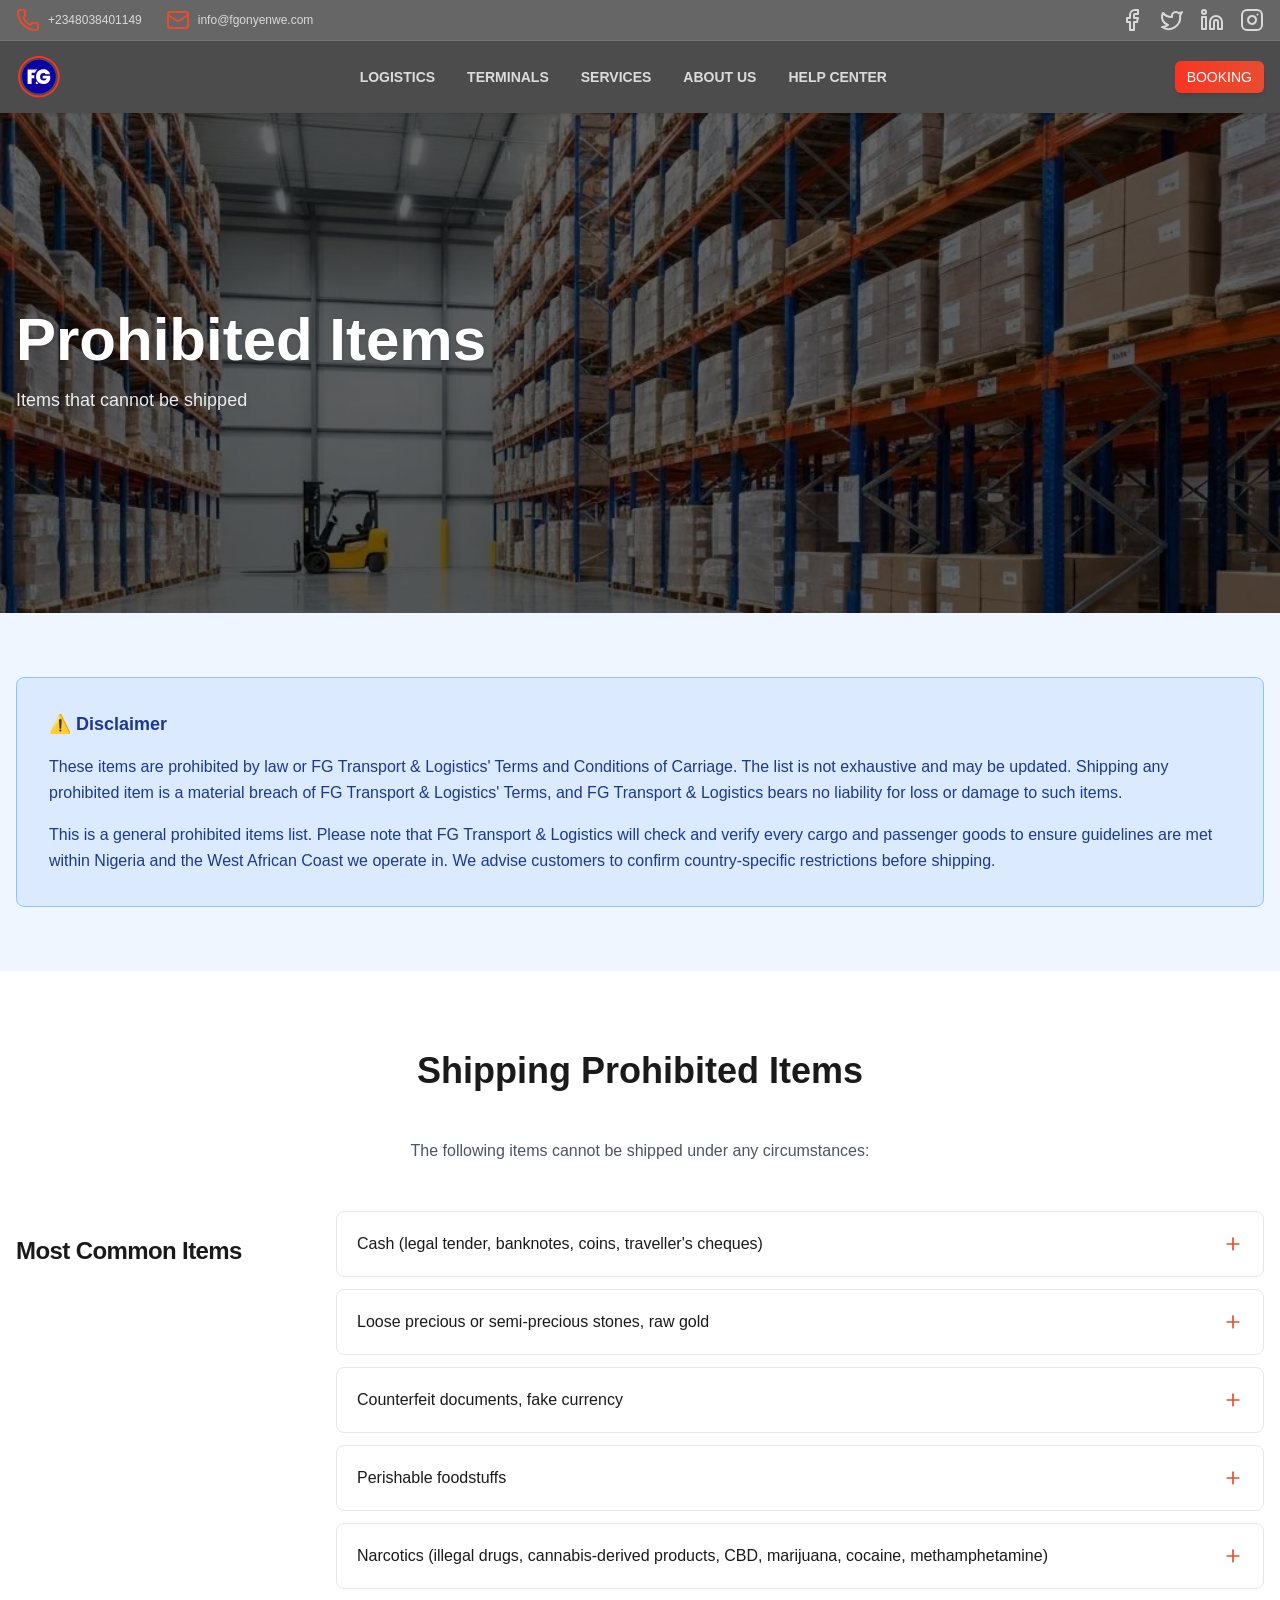
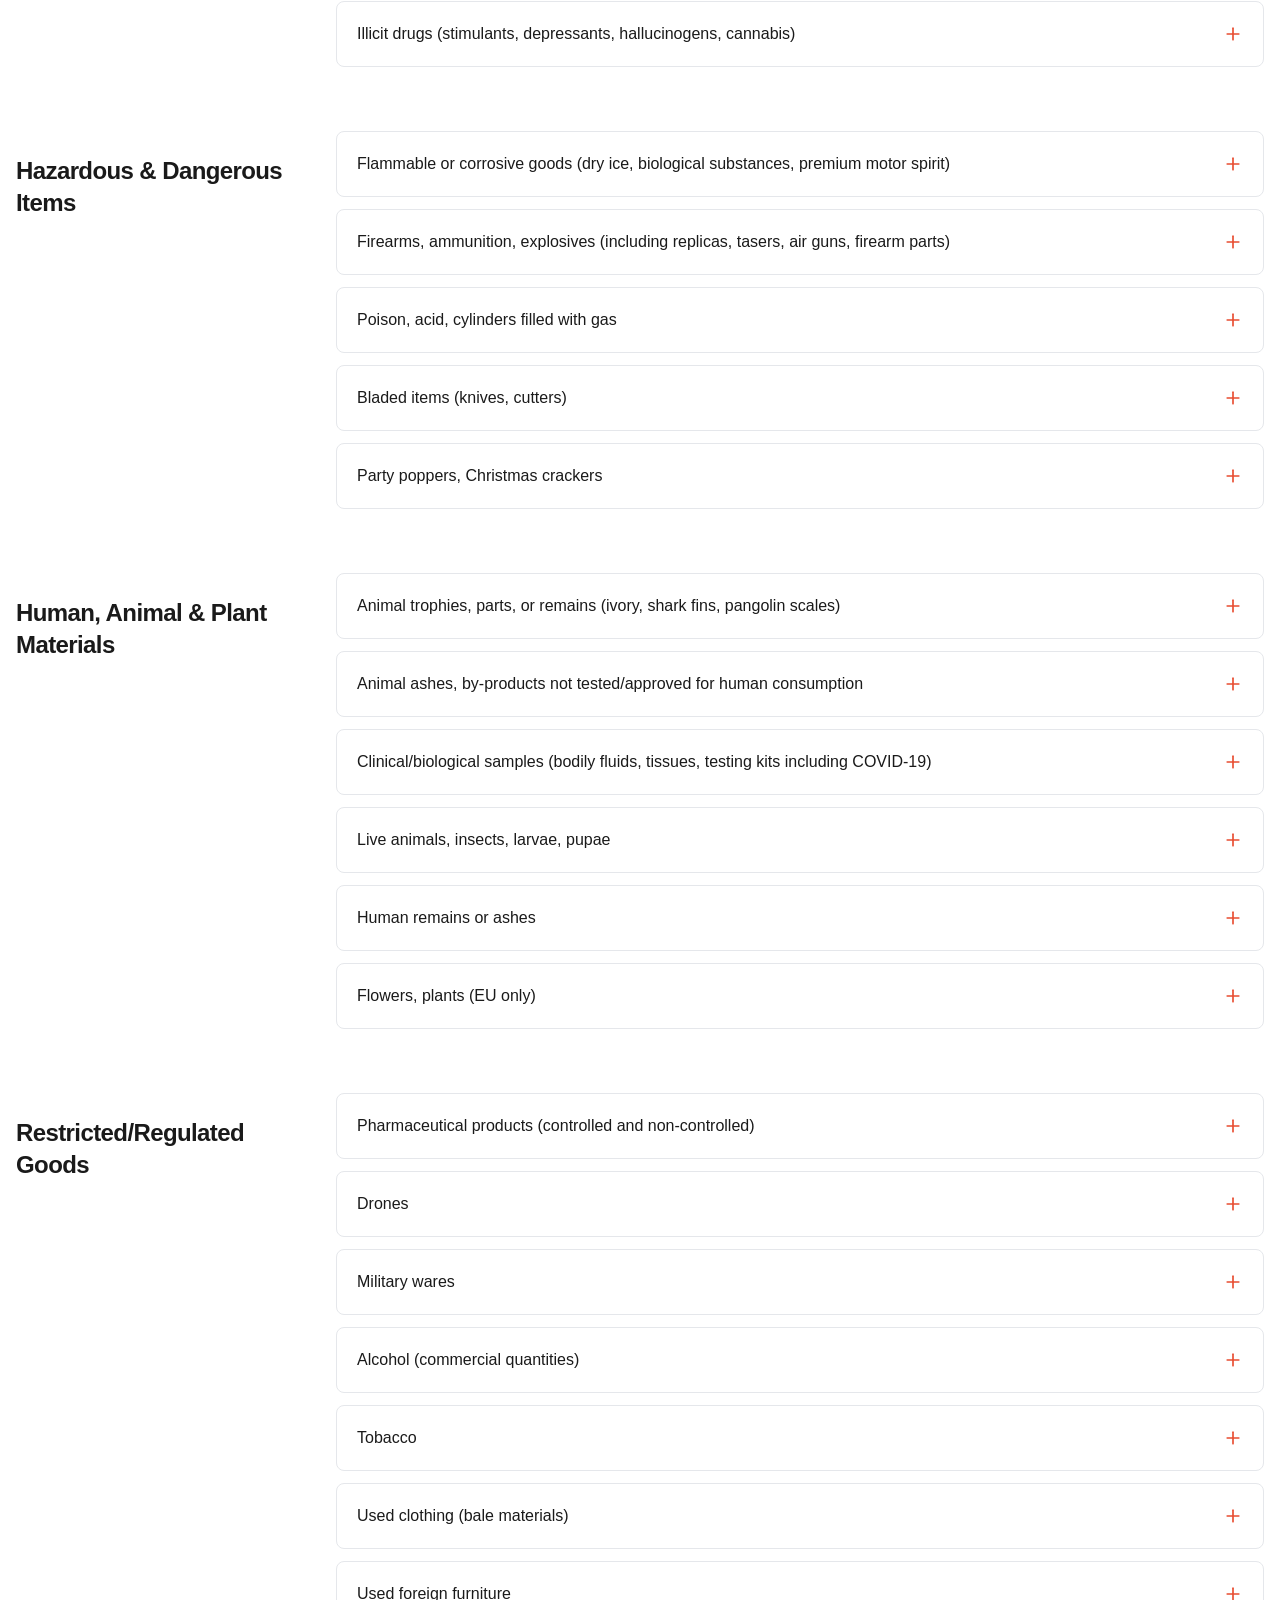
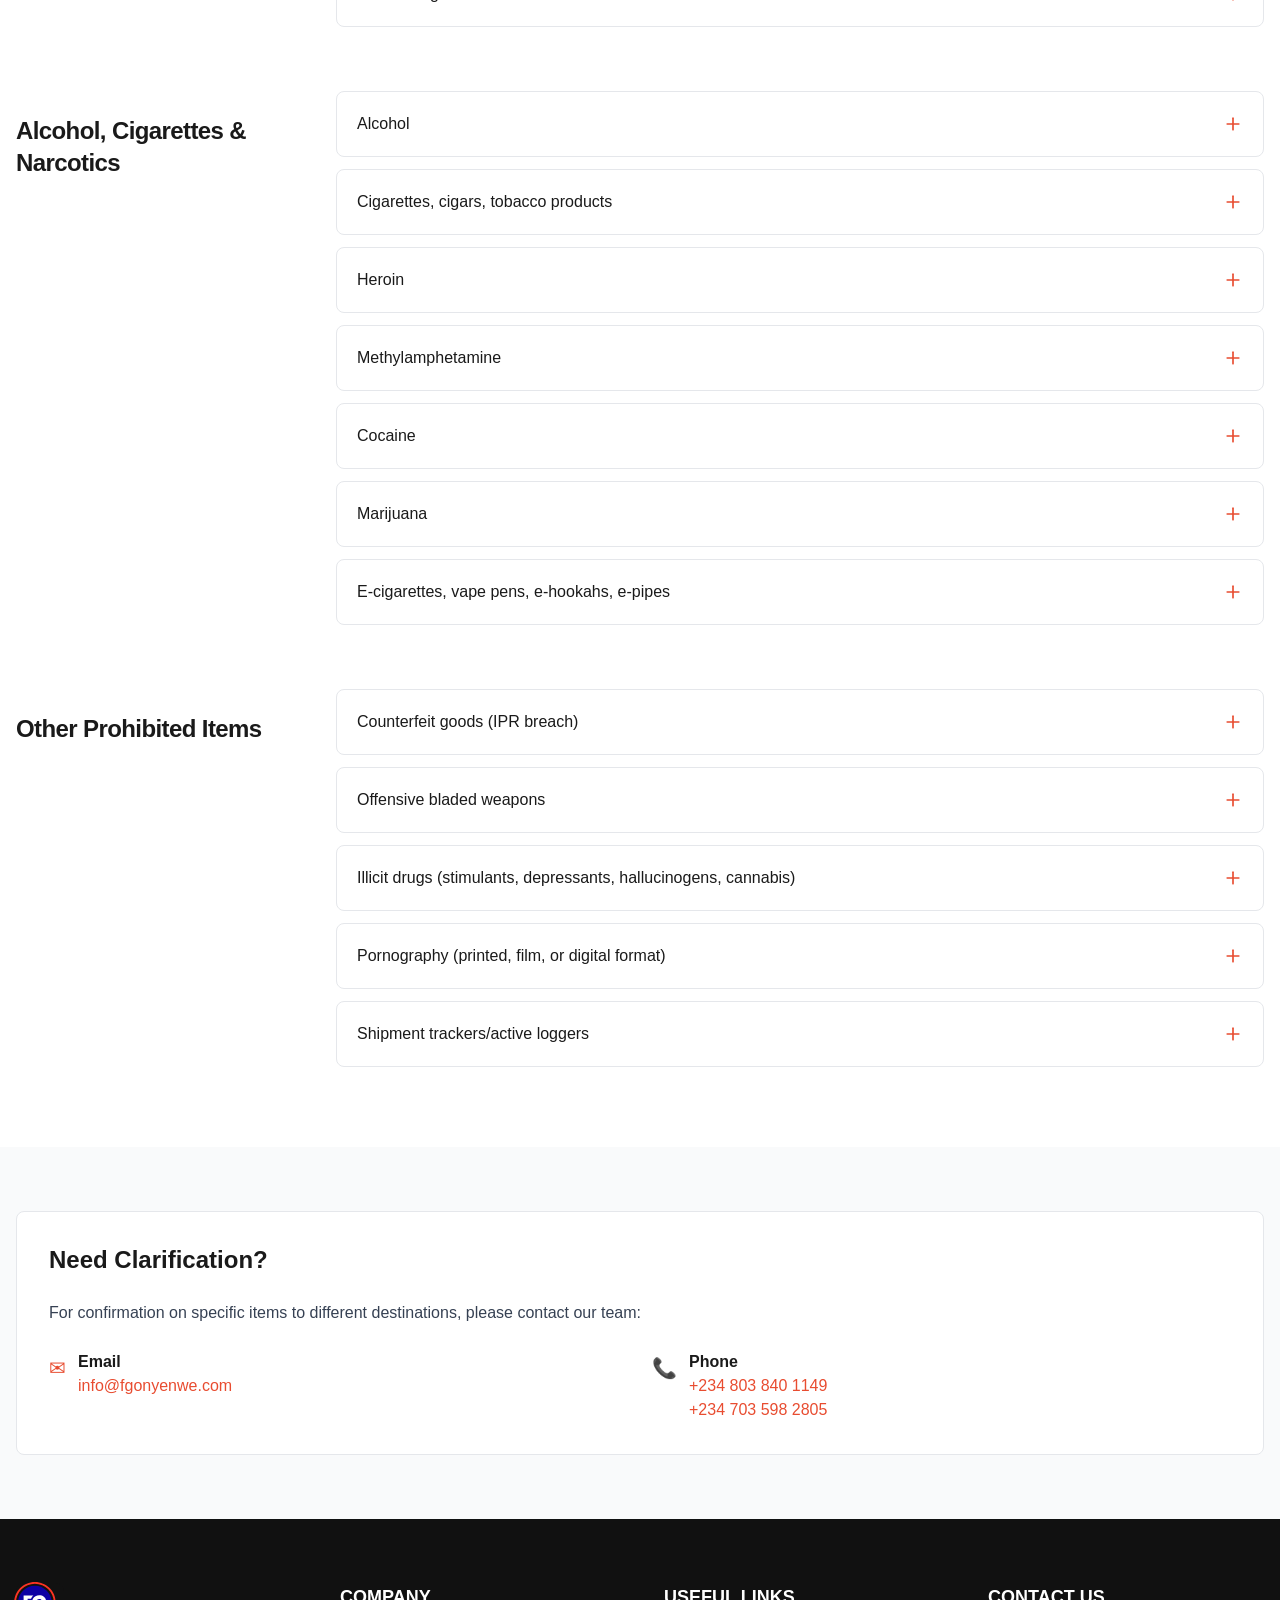
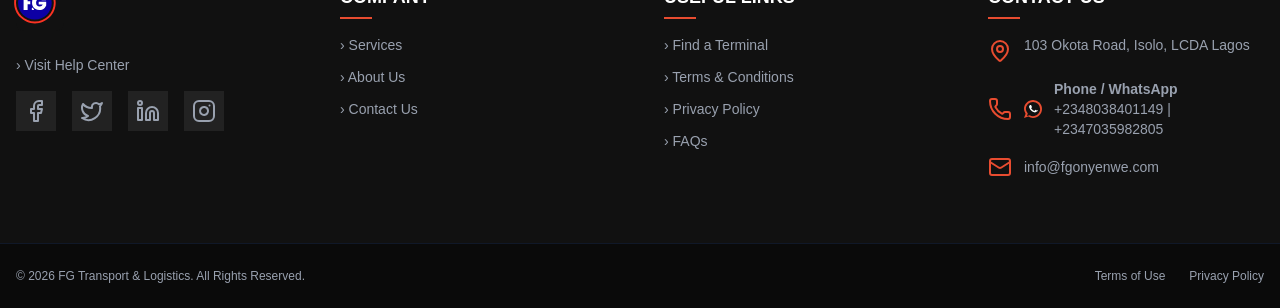
<file: prohibited-items.html>
<!doctype html>
<html lang="en">
<head>
<meta charset="utf-8">
<meta name="viewport" content="width=device-width, initial-scale=1">
<title>Prohibited Items | FG Onyenwe Transport &amp; Logistics</title>
<meta name="description" content="Items that cannot be shipped with FG Onyenwe Transport &amp; Logistics.">
<link rel="canonical" href="https://fgtransport.ng/prohibited-items">
<link rel="icon" type="image/svg+xml" href="fg-transport-logo.svg">

<meta property="og:type" content="website">
<meta property="og:site_name" content="FG Onyenwe Transport &amp; Logistics">
<meta property="og:title" content="Prohibited Items | FG Onyenwe Transport &amp; Logistics">
<meta property="og:description" content="Items that cannot be shipped with FG Onyenwe Transport &amp; Logistics.">
<meta property="og:url" content="https://fgtransport.ng/prohibited-items">
<meta property="og:image" content="https://fgtransport.ng/assets/fg-coach-hero.webp">
<meta name="twitter:card" content="summary_large_image">
<meta name="twitter:title" content="Prohibited Items | FG Onyenwe Transport &amp; Logistics">
<meta name="twitter:description" content="Items that cannot be shipped with FG Onyenwe Transport &amp; Logistics.">
<meta name="twitter:image" content="https://fgtransport.ng/assets/fg-coach-hero.webp">

<link rel="stylesheet" href="css/styles.css">
<link rel="stylesheet" href="css/site.css">
</head>
<body class="min-h-screen bg-white font-sans text-[#1a1a1a]">
<header class="sticky top-0 z-50"><div class="bg-black/60 backdrop-blur-sm text-white/75 py-2 text-xs border-b border-white/10 hidden md:block"><div class="container mx-auto px-4 flex justify-between items-center"><div class="flex items-center space-x-6"><div class="flex items-center space-x-2 hover:text-white transition-colors cursor-pointer"><svg xmlns="http://www.w3.org/2000/svg" width="24" height="24" viewBox="0 0 24 24" fill="none" stroke="currentColor" stroke-width="2" stroke-linecap="round" stroke-linejoin="round" class="text-[#E84C30]" aria-hidden="true"><path d="M13.832 16.568a1 1 0 0 0 1.213-.303l.355-.465A2 2 0 0 1 17 15h3a2 2 0 0 1 2 2v3a2 2 0 0 1-2 2A18 18 0 0 1 2 4a2 2 0 0 1 2-2h3a2 2 0 0 1 2 2v3a2 2 0 0 1-.8 1.6l-.468.351a1 1 0 0 0-.292 1.233 14 14 0 0 0 6.392 6.384" /></svg><span>+2348038401149</span></div><div class="flex items-center space-x-2 hover:text-white transition-colors cursor-pointer"><svg xmlns="http://www.w3.org/2000/svg" width="24" height="24" viewBox="0 0 24 24" fill="none" stroke="currentColor" stroke-width="2" stroke-linecap="round" stroke-linejoin="round" class="text-[#E84C30]" aria-hidden="true"><path d="m22 7-8.991 5.727a2 2 0 0 1-2.009 0L2 7" /><rect x="2" y="4" width="20" height="16" rx="2" /></svg><span>info@fgonyenwe.com</span></div></div><div class="flex items-center space-x-4"><a href="#" class="hover:text-white transition-colors"><svg xmlns="http://www.w3.org/2000/svg" width="24" height="24" viewBox="0 0 24 24" fill="none" stroke="currentColor" stroke-width="2" stroke-linecap="round" stroke-linejoin="round" aria-hidden="true"><path d="M18 2h-3a5 5 0 0 0-5 5v3H7v4h3v8h4v-8h3l1-4h-4V7a1 1 0 0 1 1-1h3z" /></svg></a><a href="#" class="hover:text-white transition-colors"><svg xmlns="http://www.w3.org/2000/svg" width="24" height="24" viewBox="0 0 24 24" fill="none" stroke="currentColor" stroke-width="2" stroke-linecap="round" stroke-linejoin="round" aria-hidden="true"><path d="M22 4s-.7 2.1-2 3.4c1.6 10-9.4 17.3-18 11.6 2.2.1 4.4-.6 6-2C3 15.5.5 9.6 3 5c2.2 2.6 5.6 4.1 9 4-.9-4.2 4-6.6 7-3.8 1.1 0 3-1.2 3-1.2z" /></svg></a><a href="#" class="hover:text-white transition-colors"><svg xmlns="http://www.w3.org/2000/svg" width="24" height="24" viewBox="0 0 24 24" fill="none" stroke="currentColor" stroke-width="2" stroke-linecap="round" stroke-linejoin="round" aria-hidden="true"><path d="M16 8a6 6 0 0 1 6 6v7h-4v-7a2 2 0 0 0-2-2 2 2 0 0 0-2 2v7h-4v-7a6 6 0 0 1 6-6z" /><rect width="4" height="12" x="2" y="9" /><circle cx="4" cy="4" r="2" /></svg></a><a href="#" class="hover:text-white transition-colors"><svg xmlns="http://www.w3.org/2000/svg" width="24" height="24" viewBox="0 0 24 24" fill="none" stroke="currentColor" stroke-width="2" stroke-linecap="round" stroke-linejoin="round" aria-hidden="true"><rect width="20" height="20" x="2" y="2" rx="5" ry="5" /><path d="M16 11.37A4 4 0 1 1 12.63 8 4 4 0 0 1 16 11.37z" /><line x1="17.5" x2="17.51" y1="6.5" y2="6.5" /></svg></a></div></div></div><div class="bg-black/70 backdrop-blur-sm text-white/90 py-3 shadow-sm"><div class="container mx-auto px-4 flex justify-between items-center"><a href="/" class="flex items-center space-x-2"><div class="p-1 rounded-lg"><svg xmlns="http://www.w3.org/2000/svg" xml:space="preserve" width="40" height="40" version="1.1" style="display:block;overflow:visible;shape-rendering:geometricPrecision;text-rendering:geometricPrecision;fill-rule:evenodd;clip-rule:evenodd" viewBox="280 120 450 650" xmlns:xlink="http://www.w3.org/1999/xlink"><defs><style>
          .fil0 { fill: transparent }
          .fil1 { fill: #0D00A4; fill-rule: nonzero }
          .fil2 { fill: #FB3323; fill-rule: nonzero }
          .fil3 { fill: #0D00A4 }
          .fil4 { fill: #FEFEFE }
          .fil5 { fill: #FEFEFE; fill-rule: nonzero }
        </style></defs><g id="Layer_x0020_1"><g><path class="fil3" d="M487.17 165.83c151.3,0 273.95,122.65 273.95,273.95 0,151.3 -122.65,273.95 -273.95,273.95 -151.3,0 -273.95,-122.65 -273.95,-273.95 0,-151.3 122.65,-273.95 273.95,-273.95z" /><path class="fil2" d="M487.17 102.16c93.23,0 177.64,37.79 238.74,98.89 61.1,61.1 98.89,145.51 98.89,238.74 0,93.23 -37.79,177.64 -98.89,238.74 -61.1,61.1 -145.51,98.89 -238.74,98.89 -93.23,0 -177.64,-37.79 -238.74,-98.89 -61.1,-61.1 -98.89,-145.51 -98.89,-238.74 0,-93.23 37.79,-177.64 98.89,-238.74 61.1,-61.1 145.51,-98.89 238.74,-98.89zm217.45 120.17c-55.65,-55.65 -132.53,-90.07 -217.45,-90.07 -84.92,0 -161.8,34.42 -217.45,90.07 -55.65,55.65 -90.07,132.53 -90.07,217.45 0,84.92 34.42,161.8 90.07,217.45 55.65,55.65 132.53,90.07 217.45,90.07 84.92,0 161.8,-34.42 217.45,-90.07 55.65,-55.65 90.07,-132.53 90.07,-217.45 0,-84.92 -34.42,-161.8 -90.07,-217.45z" /><g><path class="fil4" d="M462.61 322.81l0 1.76c-13.24,10.9 -24.18,24.18 -32.63,39.66 -1.88,3.45 -3.61,6.95 -5.18,10.49l-56.03 0 0 41.26 44.48 0c-1.05,7.77 -1.56,15.66 -1.56,23.63 0,8.76 0.6,17.43 1.86,25.96l-44.78 0 0 91.85 -65.23 0 0 -234.61 159.07 0z" /><path class="fil5" d="M597.91 400.01c-3.77,-6.21 -8.93,-10.98 -15.47,-14.31 -6.54,-3.33 -14.25,-4.99 -23.13,-4.99 -16.42,0 -29.34,5.32 -38.77,15.97 -9.43,10.65 -14.14,24.96 -14.14,42.93 0,20.19 5.05,35.55 15.14,46.09 10.09,10.54 24.79,15.81 44.09,15.81 22.85,0 39.16,-10.32 48.92,-30.95l-65.56 0 0 -46.92 121.8 0 0 63.23c-5.1,12.42 -12.59,24.07 -22.46,34.94 -9.87,10.87 -22.35,19.8 -37.44,26.79 -15.09,6.99 -32.28,10.48 -51.58,10.48 -23.52,0 -44.32,-5.05 -62.4,-15.14 -18.08,-10.09 -32.06,-24.18 -41.93,-42.26 -9.87,-18.08 -14.81,-38.77 -14.81,-62.06 0,-23.07 4.94,-43.65 14.81,-61.73 9.87,-18.08 23.79,-32.17 41.76,-42.26 17.97,-10.09 38.71,-15.14 62.23,-15.14 29.51,0 53.91,7.1 73.21,21.3 19.3,14.2 31.28,33.61 35.94,58.24l-70.22 0z" /><path class="fil4" d="M441.63 522.32l9.66 0c6.12,8.37 13.22,15.8 21.26,22.28l0 8.64c0,2.3 -1.88,4.18 -4.18,4.18l-26.74 0c-2.3,0 -4.18,-1.88 -4.18,-4.18l0 -26.74c0,-2.3 1.88,-4.18 4.18,-4.18z" /></g></g></g></svg></div><span class="sr-only">FG Transport</span></a><nav class="hidden lg:flex items-center space-x-8 font-bold text-sm uppercase"><a href="/deliver-easily" class="text-white/80 hover:text-white transition-colors">Logistics</a><a href="/terminals" class="text-white/80 hover:text-white transition-colors">Terminals</a><a href="/services" class="text-white/80 hover:text-white transition-colors">Services</a><div class="relative group"><a href="/about" class="text-white/80 hover:text-white transition-colors">About Us</a></div><a href="/help-center" class="text-white/80 hover:text-white transition-colors">Help Center</a></nav><div class="hidden lg:block"><a href="/booking" class="inline-flex items-center justify-center gap-2 whitespace-nowrap rounded-md text-sm font-medium transition-all disabled:pointer-events-none disabled:opacity-50 [&amp;_svg]:pointer-events-none [&amp;_svg:not([class*='size-'])]:size-4 shrink-0 [&amp;_svg]:shrink-0 outline-none focus-visible:border-ring focus-visible:ring-ring/50 focus-visible:ring-[3px] aria-invalid:ring-destructive/20 aria-invalid:border-destructive bg-primary text-primary-foreground hover:bg-primary/90 h-8 rounded-md gap-1.5 px-3 has-[&gt;svg]:px-2.5 bg-gradient-to-r from-[#FB3323] to-[#E84C30] hover:opacity-90 cursor-pointer uppercase font-bold shadow-md" data-slot="button">Booking</a></div><button class="lg:hidden text-white"><svg xmlns="http://www.w3.org/2000/svg" width="24" height="24" viewBox="0 0 24 24" fill="none" stroke="currentColor" stroke-width="2" stroke-linecap="round" stroke-linejoin="round" aria-hidden="true"><path d="M4 5h16" /><path d="M4 12h16" /><path d="M4 19h16" /></svg></button></div></div><div class="lg:hidden bg-black/75 backdrop-blur absolute w-full border-t border-white/10" hidden><nav class="flex flex-col p-4 space-y-4 font-bold uppercase text-sm"><a href="/deliver-easily" class="text-white/80 hover:text-white">Logistics</a><a href="/terminals" class="text-white/80 hover:text-white">Terminals</a><a href="/services" class="text-white/80 hover:text-white">Services</a><a href="/about" class="text-white/80 hover:text-white">About Us</a><a href="/help-center" class="text-white/80 hover:text-white">Help Center</a><a href="/booking" class="inline-flex items-center justify-center gap-2 whitespace-nowrap rounded-md text-sm font-medium transition-all disabled:pointer-events-none disabled:opacity-50 [&amp;_svg]:pointer-events-none [&amp;_svg:not([class*='size-'])]:size-4 shrink-0 [&amp;_svg]:shrink-0 outline-none focus-visible:border-ring focus-visible:ring-ring/50 focus-visible:ring-[3px] aria-invalid:ring-destructive/20 aria-invalid:border-destructive bg-primary text-primary-foreground hover:bg-primary/90 h-8 rounded-md gap-1.5 px-3 has-[&gt;svg]:px-2.5 w-full bg-gradient-to-r from-[#FB3323] to-[#E84C30] hover:opacity-90 uppercase font-bold shadow-md" data-slot="button">Booking</a></nav></div></header>
<div class="min-h-screen bg-white"><section class="relative isolate flex h-[400px] w-full items-center overflow-hidden md:h-[500px]"><img src="assets/fg-warehouse-DYOlGXte.webp" alt="" class="absolute inset-0 -z-20 h-full w-full object-cover"><div class="absolute inset-0 -z-10 bg-black/60"></div><div class="container mx-auto px-4"><div class="max-w-3xl"><h1 class="text-balance text-4xl font-bold text-white drop-shadow-sm md:text-5xl lg:text-6xl">Prohibited Items</h1><p class="mt-4 max-w-2xl text-base leading-relaxed text-white/90 drop-shadow-sm md:text-lg">Items that cannot be shipped</p></div></div></section><section class="py-12 md:py-16 bg-blue-50"><div class="container mx-auto max-w-5xl px-4"><div class="bg-blue-100 border border-blue-300 rounded-lg p-6 md:p-8"><h3 class="text-lg font-bold text-blue-900 mb-4">⚠️ Disclaimer</h3><p class="text-blue-900 leading-relaxed mb-4">These items are prohibited by law or FG Transport &amp; Logistics' Terms and Conditions of Carriage. The list is not exhaustive and may be updated. Shipping any prohibited item is a material breach of FG Transport &amp; Logistics' Terms, and FG Transport &amp; Logistics bears no liability for loss or damage to such items.</p><p class="text-blue-900 leading-relaxed">This is a general prohibited items list. Please note that FG Transport &amp; Logistics will check and verify every cargo and passenger goods to ensure guidelines are met within Nigeria and the West African Coast we operate in. We advise customers to confirm country-specific restrictions before shipping.</p></div></div></section><section class="py-16 md:py-20"><div class="container mx-auto max-w-5xl px-4"><h2 class="text-3xl md:text-4xl font-bold text-[#1a1a1a] mb-12 text-center">Shipping Prohibited Items</h2><p class="text-center text-gray-600 mb-12">The following items cannot be shipped under any circumstances:</p><div class="space-y-16"><div class="grid grid-cols-1 md:grid-cols-4 gap-8"><div class="flex items-start justify-center md:justify-start pt-0 md:pt-6"><h2 class="text-xl font-bold tracking-tight text-[#1a1a1a] md:text-2xl text-center md:text-left">Most Common Items</h2></div><div class="md:col-span-3"><div class="space-y-3 w-full" data-accordion><div class="border border-gray-200 rounded-lg overflow-hidden bg-white transition-shadow hover:shadow-sm"><button type="button" data-accordion-trigger aria-expanded="false" aria-controls="panel-common-1" id="trigger-common-1" class="w-full flex items-center justify-between p-5 text-left hover:bg-gray-50 transition-colors focus:outline-none focus:ring-2 focus:ring-[#E84C30] focus:ring-offset-2"><span class="font-medium text-[#1a1a1a] pr-4">Cash (legal tender, banknotes, coins, traveller's cheques)</span><span data-icon-closed><svg xmlns="http://www.w3.org/2000/svg" width="24" height="24" viewBox="0 0 24 24" fill="none" stroke="currentColor" stroke-width="2" stroke-linecap="round" stroke-linejoin="round" class="h-5 w-5 text-[#E84C30] flex-shrink-0" aria-hidden="true"><path d="M5 12h14" /><path d="M12 5v14" /></svg></span><span data-icon-open hidden><svg xmlns="http://www.w3.org/2000/svg" width="24" height="24" viewBox="0 0 24 24" fill="none" stroke="currentColor" stroke-width="2" stroke-linecap="round" stroke-linejoin="round" class="h-5 w-5 text-[#E84C30] flex-shrink-0" aria-hidden="true"><path d="M5 12h14" /></svg></span></button><div id="panel-common-1" role="region" aria-labelledby="trigger-common-1" data-accordion-panel hidden class="px-5 pb-5 border-t border-gray-100 bg-gray-50 text-[#1a1a1a]/80 leading-relaxed">Shipping of legal currency, banknotes, coins, and traveller's cheques is strictly prohibited.</div></div><div class="border border-gray-200 rounded-lg overflow-hidden bg-white transition-shadow hover:shadow-sm"><button type="button" data-accordion-trigger aria-expanded="false" aria-controls="panel-common-2" id="trigger-common-2" class="w-full flex items-center justify-between p-5 text-left hover:bg-gray-50 transition-colors focus:outline-none focus:ring-2 focus:ring-[#E84C30] focus:ring-offset-2"><span class="font-medium text-[#1a1a1a] pr-4">Loose precious or semi-precious stones, raw gold</span><span data-icon-closed><svg xmlns="http://www.w3.org/2000/svg" width="24" height="24" viewBox="0 0 24 24" fill="none" stroke="currentColor" stroke-width="2" stroke-linecap="round" stroke-linejoin="round" class="h-5 w-5 text-[#E84C30] flex-shrink-0" aria-hidden="true"><path d="M5 12h14" /><path d="M12 5v14" /></svg></span><span data-icon-open hidden><svg xmlns="http://www.w3.org/2000/svg" width="24" height="24" viewBox="0 0 24 24" fill="none" stroke="currentColor" stroke-width="2" stroke-linecap="round" stroke-linejoin="round" class="h-5 w-5 text-[#E84C30] flex-shrink-0" aria-hidden="true"><path d="M5 12h14" /></svg></span></button><div id="panel-common-2" role="region" aria-labelledby="trigger-common-2" data-accordion-panel hidden class="px-5 pb-5 border-t border-gray-100 bg-gray-50 text-[#1a1a1a]/80 leading-relaxed">Loose precious or semi-precious stones and raw gold cannot be shipped due to security and regulatory reasons.</div></div><div class="border border-gray-200 rounded-lg overflow-hidden bg-white transition-shadow hover:shadow-sm"><button type="button" data-accordion-trigger aria-expanded="false" aria-controls="panel-common-3" id="trigger-common-3" class="w-full flex items-center justify-between p-5 text-left hover:bg-gray-50 transition-colors focus:outline-none focus:ring-2 focus:ring-[#E84C30] focus:ring-offset-2"><span class="font-medium text-[#1a1a1a] pr-4">Counterfeit documents, fake currency</span><span data-icon-closed><svg xmlns="http://www.w3.org/2000/svg" width="24" height="24" viewBox="0 0 24 24" fill="none" stroke="currentColor" stroke-width="2" stroke-linecap="round" stroke-linejoin="round" class="h-5 w-5 text-[#E84C30] flex-shrink-0" aria-hidden="true"><path d="M5 12h14" /><path d="M12 5v14" /></svg></span><span data-icon-open hidden><svg xmlns="http://www.w3.org/2000/svg" width="24" height="24" viewBox="0 0 24 24" fill="none" stroke="currentColor" stroke-width="2" stroke-linecap="round" stroke-linejoin="round" class="h-5 w-5 text-[#E84C30] flex-shrink-0" aria-hidden="true"><path d="M5 12h14" /></svg></span></button><div id="panel-common-3" role="region" aria-labelledby="trigger-common-3" data-accordion-panel hidden class="px-5 pb-5 border-t border-gray-100 bg-gray-50 text-[#1a1a1a]/80 leading-relaxed">Counterfeit documents and fake currency are strictly prohibited and illegal.</div></div><div class="border border-gray-200 rounded-lg overflow-hidden bg-white transition-shadow hover:shadow-sm"><button type="button" data-accordion-trigger aria-expanded="false" aria-controls="panel-common-4" id="trigger-common-4" class="w-full flex items-center justify-between p-5 text-left hover:bg-gray-50 transition-colors focus:outline-none focus:ring-2 focus:ring-[#E84C30] focus:ring-offset-2"><span class="font-medium text-[#1a1a1a] pr-4">Perishable foodstuffs</span><span data-icon-closed><svg xmlns="http://www.w3.org/2000/svg" width="24" height="24" viewBox="0 0 24 24" fill="none" stroke="currentColor" stroke-width="2" stroke-linecap="round" stroke-linejoin="round" class="h-5 w-5 text-[#E84C30] flex-shrink-0" aria-hidden="true"><path d="M5 12h14" /><path d="M12 5v14" /></svg></span><span data-icon-open hidden><svg xmlns="http://www.w3.org/2000/svg" width="24" height="24" viewBox="0 0 24 24" fill="none" stroke="currentColor" stroke-width="2" stroke-linecap="round" stroke-linejoin="round" class="h-5 w-5 text-[#E84C30] flex-shrink-0" aria-hidden="true"><path d="M5 12h14" /></svg></span></button><div id="panel-common-4" role="region" aria-labelledby="trigger-common-4" data-accordion-panel hidden class="px-5 pb-5 border-t border-gray-100 bg-gray-50 text-[#1a1a1a]/80 leading-relaxed">Most perishable food items cannot be shipped safely due to preservation and health concerns.</div></div><div class="border border-gray-200 rounded-lg overflow-hidden bg-white transition-shadow hover:shadow-sm"><button type="button" data-accordion-trigger aria-expanded="false" aria-controls="panel-common-5" id="trigger-common-5" class="w-full flex items-center justify-between p-5 text-left hover:bg-gray-50 transition-colors focus:outline-none focus:ring-2 focus:ring-[#E84C30] focus:ring-offset-2"><span class="font-medium text-[#1a1a1a] pr-4">Narcotics (illegal drugs, cannabis-derived products, CBD, marijuana, cocaine, methamphetamine)</span><span data-icon-closed><svg xmlns="http://www.w3.org/2000/svg" width="24" height="24" viewBox="0 0 24 24" fill="none" stroke="currentColor" stroke-width="2" stroke-linecap="round" stroke-linejoin="round" class="h-5 w-5 text-[#E84C30] flex-shrink-0" aria-hidden="true"><path d="M5 12h14" /><path d="M12 5v14" /></svg></span><span data-icon-open hidden><svg xmlns="http://www.w3.org/2000/svg" width="24" height="24" viewBox="0 0 24 24" fill="none" stroke="currentColor" stroke-width="2" stroke-linecap="round" stroke-linejoin="round" class="h-5 w-5 text-[#E84C30] flex-shrink-0" aria-hidden="true"><path d="M5 12h14" /></svg></span></button><div id="panel-common-5" role="region" aria-labelledby="trigger-common-5" data-accordion-panel hidden class="px-5 pb-5 border-t border-gray-100 bg-gray-50 text-[#1a1a1a]/80 leading-relaxed">All narcotics and illegal drugs are strictly prohibited under international drug control laws.</div></div><div class="border border-gray-200 rounded-lg overflow-hidden bg-white transition-shadow hover:shadow-sm"><button type="button" data-accordion-trigger aria-expanded="false" aria-controls="panel-common-6" id="trigger-common-6" class="w-full flex items-center justify-between p-5 text-left hover:bg-gray-50 transition-colors focus:outline-none focus:ring-2 focus:ring-[#E84C30] focus:ring-offset-2"><span class="font-medium text-[#1a1a1a] pr-4">Illicit drugs (stimulants, depressants, hallucinogens, cannabis)</span><span data-icon-closed><svg xmlns="http://www.w3.org/2000/svg" width="24" height="24" viewBox="0 0 24 24" fill="none" stroke="currentColor" stroke-width="2" stroke-linecap="round" stroke-linejoin="round" class="h-5 w-5 text-[#E84C30] flex-shrink-0" aria-hidden="true"><path d="M5 12h14" /><path d="M12 5v14" /></svg></span><span data-icon-open hidden><svg xmlns="http://www.w3.org/2000/svg" width="24" height="24" viewBox="0 0 24 24" fill="none" stroke="currentColor" stroke-width="2" stroke-linecap="round" stroke-linejoin="round" class="h-5 w-5 text-[#E84C30] flex-shrink-0" aria-hidden="true"><path d="M5 12h14" /></svg></span></button><div id="panel-common-6" role="region" aria-labelledby="trigger-common-6" data-accordion-panel hidden class="px-5 pb-5 border-t border-gray-100 bg-gray-50 text-[#1a1a1a]/80 leading-relaxed">All illicit drugs and their derivatives are completely prohibited.</div></div></div></div></div><div class="grid grid-cols-1 md:grid-cols-4 gap-8"><div class="flex items-start justify-center md:justify-start pt-0 md:pt-6"><h2 class="text-xl font-bold tracking-tight text-[#1a1a1a] md:text-2xl text-center md:text-left">Hazardous &amp; Dangerous Items</h2></div><div class="md:col-span-3"><div class="space-y-3 w-full" data-accordion><div class="border border-gray-200 rounded-lg overflow-hidden bg-white transition-shadow hover:shadow-sm"><button type="button" data-accordion-trigger aria-expanded="false" aria-controls="panel-hazardous-1" id="trigger-hazardous-1" class="w-full flex items-center justify-between p-5 text-left hover:bg-gray-50 transition-colors focus:outline-none focus:ring-2 focus:ring-[#E84C30] focus:ring-offset-2"><span class="font-medium text-[#1a1a1a] pr-4">Flammable or corrosive goods (dry ice, biological substances, premium motor spirit)</span><span data-icon-closed><svg xmlns="http://www.w3.org/2000/svg" width="24" height="24" viewBox="0 0 24 24" fill="none" stroke="currentColor" stroke-width="2" stroke-linecap="round" stroke-linejoin="round" class="h-5 w-5 text-[#E84C30] flex-shrink-0" aria-hidden="true"><path d="M5 12h14" /><path d="M12 5v14" /></svg></span><span data-icon-open hidden><svg xmlns="http://www.w3.org/2000/svg" width="24" height="24" viewBox="0 0 24 24" fill="none" stroke="currentColor" stroke-width="2" stroke-linecap="round" stroke-linejoin="round" class="h-5 w-5 text-[#E84C30] flex-shrink-0" aria-hidden="true"><path d="M5 12h14" /></svg></span></button><div id="panel-hazardous-1" role="region" aria-labelledby="trigger-hazardous-1" data-accordion-panel hidden class="px-5 pb-5 border-t border-gray-100 bg-gray-50 text-[#1a1a1a]/80 leading-relaxed">Flammable or corrosive goods pose serious safety risks and are prohibited for transport.</div></div><div class="border border-gray-200 rounded-lg overflow-hidden bg-white transition-shadow hover:shadow-sm"><button type="button" data-accordion-trigger aria-expanded="false" aria-controls="panel-hazardous-2" id="trigger-hazardous-2" class="w-full flex items-center justify-between p-5 text-left hover:bg-gray-50 transition-colors focus:outline-none focus:ring-2 focus:ring-[#E84C30] focus:ring-offset-2"><span class="font-medium text-[#1a1a1a] pr-4">Firearms, ammunition, explosives (including replicas, tasers, air guns, firearm parts)</span><span data-icon-closed><svg xmlns="http://www.w3.org/2000/svg" width="24" height="24" viewBox="0 0 24 24" fill="none" stroke="currentColor" stroke-width="2" stroke-linecap="round" stroke-linejoin="round" class="h-5 w-5 text-[#E84C30] flex-shrink-0" aria-hidden="true"><path d="M5 12h14" /><path d="M12 5v14" /></svg></span><span data-icon-open hidden><svg xmlns="http://www.w3.org/2000/svg" width="24" height="24" viewBox="0 0 24 24" fill="none" stroke="currentColor" stroke-width="2" stroke-linecap="round" stroke-linejoin="round" class="h-5 w-5 text-[#E84C30] flex-shrink-0" aria-hidden="true"><path d="M5 12h14" /></svg></span></button><div id="panel-hazardous-2" role="region" aria-labelledby="trigger-hazardous-2" data-accordion-panel hidden class="px-5 pb-5 border-t border-gray-100 bg-gray-50 text-[#1a1a1a]/80 leading-relaxed">All firearms, ammunition, explosives, and replicas are strictly prohibited for security reasons.</div></div><div class="border border-gray-200 rounded-lg overflow-hidden bg-white transition-shadow hover:shadow-sm"><button type="button" data-accordion-trigger aria-expanded="false" aria-controls="panel-hazardous-3" id="trigger-hazardous-3" class="w-full flex items-center justify-between p-5 text-left hover:bg-gray-50 transition-colors focus:outline-none focus:ring-2 focus:ring-[#E84C30] focus:ring-offset-2"><span class="font-medium text-[#1a1a1a] pr-4">Poison, acid, cylinders filled with gas</span><span data-icon-closed><svg xmlns="http://www.w3.org/2000/svg" width="24" height="24" viewBox="0 0 24 24" fill="none" stroke="currentColor" stroke-width="2" stroke-linecap="round" stroke-linejoin="round" class="h-5 w-5 text-[#E84C30] flex-shrink-0" aria-hidden="true"><path d="M5 12h14" /><path d="M12 5v14" /></svg></span><span data-icon-open hidden><svg xmlns="http://www.w3.org/2000/svg" width="24" height="24" viewBox="0 0 24 24" fill="none" stroke="currentColor" stroke-width="2" stroke-linecap="round" stroke-linejoin="round" class="h-5 w-5 text-[#E84C30] flex-shrink-0" aria-hidden="true"><path d="M5 12h14" /></svg></span></button><div id="panel-hazardous-3" role="region" aria-labelledby="trigger-hazardous-3" data-accordion-panel hidden class="px-5 pb-5 border-t border-gray-100 bg-gray-50 text-[#1a1a1a]/80 leading-relaxed">Poisonous substances, acids, and pressurized gas cylinders are dangerous and prohibited.</div></div><div class="border border-gray-200 rounded-lg overflow-hidden bg-white transition-shadow hover:shadow-sm"><button type="button" data-accordion-trigger aria-expanded="false" aria-controls="panel-hazardous-4" id="trigger-hazardous-4" class="w-full flex items-center justify-between p-5 text-left hover:bg-gray-50 transition-colors focus:outline-none focus:ring-2 focus:ring-[#E84C30] focus:ring-offset-2"><span class="font-medium text-[#1a1a1a] pr-4">Bladed items (knives, cutters)</span><span data-icon-closed><svg xmlns="http://www.w3.org/2000/svg" width="24" height="24" viewBox="0 0 24 24" fill="none" stroke="currentColor" stroke-width="2" stroke-linecap="round" stroke-linejoin="round" class="h-5 w-5 text-[#E84C30] flex-shrink-0" aria-hidden="true"><path d="M5 12h14" /><path d="M12 5v14" /></svg></span><span data-icon-open hidden><svg xmlns="http://www.w3.org/2000/svg" width="24" height="24" viewBox="0 0 24 24" fill="none" stroke="currentColor" stroke-width="2" stroke-linecap="round" stroke-linejoin="round" class="h-5 w-5 text-[#E84C30] flex-shrink-0" aria-hidden="true"><path d="M5 12h14" /></svg></span></button><div id="panel-hazardous-4" role="region" aria-labelledby="trigger-hazardous-4" data-accordion-panel hidden class="px-5 pb-5 border-t border-gray-100 bg-gray-50 text-[#1a1a1a]/80 leading-relaxed">Bladed items and sharp weapons are prohibited for safety reasons.</div></div><div class="border border-gray-200 rounded-lg overflow-hidden bg-white transition-shadow hover:shadow-sm"><button type="button" data-accordion-trigger aria-expanded="false" aria-controls="panel-hazardous-5" id="trigger-hazardous-5" class="w-full flex items-center justify-between p-5 text-left hover:bg-gray-50 transition-colors focus:outline-none focus:ring-2 focus:ring-[#E84C30] focus:ring-offset-2"><span class="font-medium text-[#1a1a1a] pr-4">Party poppers, Christmas crackers</span><span data-icon-closed><svg xmlns="http://www.w3.org/2000/svg" width="24" height="24" viewBox="0 0 24 24" fill="none" stroke="currentColor" stroke-width="2" stroke-linecap="round" stroke-linejoin="round" class="h-5 w-5 text-[#E84C30] flex-shrink-0" aria-hidden="true"><path d="M5 12h14" /><path d="M12 5v14" /></svg></span><span data-icon-open hidden><svg xmlns="http://www.w3.org/2000/svg" width="24" height="24" viewBox="0 0 24 24" fill="none" stroke="currentColor" stroke-width="2" stroke-linecap="round" stroke-linejoin="round" class="h-5 w-5 text-[#E84C30] flex-shrink-0" aria-hidden="true"><path d="M5 12h14" /></svg></span></button><div id="panel-hazardous-5" role="region" aria-labelledby="trigger-hazardous-5" data-accordion-panel hidden class="px-5 pb-5 border-t border-gray-100 bg-gray-50 text-[#1a1a1a]/80 leading-relaxed">Party poppers and Christmas crackers are prohibited due to their explosive nature.</div></div></div></div></div><div class="grid grid-cols-1 md:grid-cols-4 gap-8"><div class="flex items-start justify-center md:justify-start pt-0 md:pt-6"><h2 class="text-xl font-bold tracking-tight text-[#1a1a1a] md:text-2xl text-center md:text-left">Human, Animal &amp; Plant Materials</h2></div><div class="md:col-span-3"><div class="space-y-3 w-full" data-accordion><div class="border border-gray-200 rounded-lg overflow-hidden bg-white transition-shadow hover:shadow-sm"><button type="button" data-accordion-trigger aria-expanded="false" aria-controls="panel-animal-1" id="trigger-animal-1" class="w-full flex items-center justify-between p-5 text-left hover:bg-gray-50 transition-colors focus:outline-none focus:ring-2 focus:ring-[#E84C30] focus:ring-offset-2"><span class="font-medium text-[#1a1a1a] pr-4">Animal trophies, parts, or remains (ivory, shark fins, pangolin scales)</span><span data-icon-closed><svg xmlns="http://www.w3.org/2000/svg" width="24" height="24" viewBox="0 0 24 24" fill="none" stroke="currentColor" stroke-width="2" stroke-linecap="round" stroke-linejoin="round" class="h-5 w-5 text-[#E84C30] flex-shrink-0" aria-hidden="true"><path d="M5 12h14" /><path d="M12 5v14" /></svg></span><span data-icon-open hidden><svg xmlns="http://www.w3.org/2000/svg" width="24" height="24" viewBox="0 0 24 24" fill="none" stroke="currentColor" stroke-width="2" stroke-linecap="round" stroke-linejoin="round" class="h-5 w-5 text-[#E84C30] flex-shrink-0" aria-hidden="true"><path d="M5 12h14" /></svg></span></button><div id="panel-animal-1" role="region" aria-labelledby="trigger-animal-1" data-accordion-panel hidden class="px-5 pb-5 border-t border-gray-100 bg-gray-50 text-[#1a1a1a]/80 leading-relaxed">Animal trophies and remains are prohibited due to environmental and ethical regulations.</div></div><div class="border border-gray-200 rounded-lg overflow-hidden bg-white transition-shadow hover:shadow-sm"><button type="button" data-accordion-trigger aria-expanded="false" aria-controls="panel-animal-2" id="trigger-animal-2" class="w-full flex items-center justify-between p-5 text-left hover:bg-gray-50 transition-colors focus:outline-none focus:ring-2 focus:ring-[#E84C30] focus:ring-offset-2"><span class="font-medium text-[#1a1a1a] pr-4">Animal ashes, by-products not tested/approved for human consumption</span><span data-icon-closed><svg xmlns="http://www.w3.org/2000/svg" width="24" height="24" viewBox="0 0 24 24" fill="none" stroke="currentColor" stroke-width="2" stroke-linecap="round" stroke-linejoin="round" class="h-5 w-5 text-[#E84C30] flex-shrink-0" aria-hidden="true"><path d="M5 12h14" /><path d="M12 5v14" /></svg></span><span data-icon-open hidden><svg xmlns="http://www.w3.org/2000/svg" width="24" height="24" viewBox="0 0 24 24" fill="none" stroke="currentColor" stroke-width="2" stroke-linecap="round" stroke-linejoin="round" class="h-5 w-5 text-[#E84C30] flex-shrink-0" aria-hidden="true"><path d="M5 12h14" /></svg></span></button><div id="panel-animal-2" role="region" aria-labelledby="trigger-animal-2" data-accordion-panel hidden class="px-5 pb-5 border-t border-gray-100 bg-gray-50 text-[#1a1a1a]/80 leading-relaxed">Animal ashes and untested by-products are prohibited for health and safety reasons.</div></div><div class="border border-gray-200 rounded-lg overflow-hidden bg-white transition-shadow hover:shadow-sm"><button type="button" data-accordion-trigger aria-expanded="false" aria-controls="panel-animal-3" id="trigger-animal-3" class="w-full flex items-center justify-between p-5 text-left hover:bg-gray-50 transition-colors focus:outline-none focus:ring-2 focus:ring-[#E84C30] focus:ring-offset-2"><span class="font-medium text-[#1a1a1a] pr-4">Clinical/biological samples (bodily fluids, tissues, testing kits including COVID-19)</span><span data-icon-closed><svg xmlns="http://www.w3.org/2000/svg" width="24" height="24" viewBox="0 0 24 24" fill="none" stroke="currentColor" stroke-width="2" stroke-linecap="round" stroke-linejoin="round" class="h-5 w-5 text-[#E84C30] flex-shrink-0" aria-hidden="true"><path d="M5 12h14" /><path d="M12 5v14" /></svg></span><span data-icon-open hidden><svg xmlns="http://www.w3.org/2000/svg" width="24" height="24" viewBox="0 0 24 24" fill="none" stroke="currentColor" stroke-width="2" stroke-linecap="round" stroke-linejoin="round" class="h-5 w-5 text-[#E84C30] flex-shrink-0" aria-hidden="true"><path d="M5 12h14" /></svg></span></button><div id="panel-animal-3" role="region" aria-labelledby="trigger-animal-3" data-accordion-panel hidden class="px-5 pb-5 border-t border-gray-100 bg-gray-50 text-[#1a1a1a]/80 leading-relaxed">Clinical and biological samples are prohibited due to health and biohazard concerns.</div></div><div class="border border-gray-200 rounded-lg overflow-hidden bg-white transition-shadow hover:shadow-sm"><button type="button" data-accordion-trigger aria-expanded="false" aria-controls="panel-animal-4" id="trigger-animal-4" class="w-full flex items-center justify-between p-5 text-left hover:bg-gray-50 transition-colors focus:outline-none focus:ring-2 focus:ring-[#E84C30] focus:ring-offset-2"><span class="font-medium text-[#1a1a1a] pr-4">Live animals, insects, larvae, pupae</span><span data-icon-closed><svg xmlns="http://www.w3.org/2000/svg" width="24" height="24" viewBox="0 0 24 24" fill="none" stroke="currentColor" stroke-width="2" stroke-linecap="round" stroke-linejoin="round" class="h-5 w-5 text-[#E84C30] flex-shrink-0" aria-hidden="true"><path d="M5 12h14" /><path d="M12 5v14" /></svg></span><span data-icon-open hidden><svg xmlns="http://www.w3.org/2000/svg" width="24" height="24" viewBox="0 0 24 24" fill="none" stroke="currentColor" stroke-width="2" stroke-linecap="round" stroke-linejoin="round" class="h-5 w-5 text-[#E84C30] flex-shrink-0" aria-hidden="true"><path d="M5 12h14" /></svg></span></button><div id="panel-animal-4" role="region" aria-labelledby="trigger-animal-4" data-accordion-panel hidden class="px-5 pb-5 border-t border-gray-100 bg-gray-50 text-[#1a1a1a]/80 leading-relaxed">Live animals and insects cannot be shipped due to welfare and safety concerns.</div></div><div class="border border-gray-200 rounded-lg overflow-hidden bg-white transition-shadow hover:shadow-sm"><button type="button" data-accordion-trigger aria-expanded="false" aria-controls="panel-animal-5" id="trigger-animal-5" class="w-full flex items-center justify-between p-5 text-left hover:bg-gray-50 transition-colors focus:outline-none focus:ring-2 focus:ring-[#E84C30] focus:ring-offset-2"><span class="font-medium text-[#1a1a1a] pr-4">Human remains or ashes</span><span data-icon-closed><svg xmlns="http://www.w3.org/2000/svg" width="24" height="24" viewBox="0 0 24 24" fill="none" stroke="currentColor" stroke-width="2" stroke-linecap="round" stroke-linejoin="round" class="h-5 w-5 text-[#E84C30] flex-shrink-0" aria-hidden="true"><path d="M5 12h14" /><path d="M12 5v14" /></svg></span><span data-icon-open hidden><svg xmlns="http://www.w3.org/2000/svg" width="24" height="24" viewBox="0 0 24 24" fill="none" stroke="currentColor" stroke-width="2" stroke-linecap="round" stroke-linejoin="round" class="h-5 w-5 text-[#E84C30] flex-shrink-0" aria-hidden="true"><path d="M5 12h14" /></svg></span></button><div id="panel-animal-5" role="region" aria-labelledby="trigger-animal-5" data-accordion-panel hidden class="px-5 pb-5 border-t border-gray-100 bg-gray-50 text-[#1a1a1a]/80 leading-relaxed">Human remains and ashes are prohibited and require specialized funeral services.</div></div><div class="border border-gray-200 rounded-lg overflow-hidden bg-white transition-shadow hover:shadow-sm"><button type="button" data-accordion-trigger aria-expanded="false" aria-controls="panel-animal-6" id="trigger-animal-6" class="w-full flex items-center justify-between p-5 text-left hover:bg-gray-50 transition-colors focus:outline-none focus:ring-2 focus:ring-[#E84C30] focus:ring-offset-2"><span class="font-medium text-[#1a1a1a] pr-4">Flowers, plants (EU only)</span><span data-icon-closed><svg xmlns="http://www.w3.org/2000/svg" width="24" height="24" viewBox="0 0 24 24" fill="none" stroke="currentColor" stroke-width="2" stroke-linecap="round" stroke-linejoin="round" class="h-5 w-5 text-[#E84C30] flex-shrink-0" aria-hidden="true"><path d="M5 12h14" /><path d="M12 5v14" /></svg></span><span data-icon-open hidden><svg xmlns="http://www.w3.org/2000/svg" width="24" height="24" viewBox="0 0 24 24" fill="none" stroke="currentColor" stroke-width="2" stroke-linecap="round" stroke-linejoin="round" class="h-5 w-5 text-[#E84C30] flex-shrink-0" aria-hidden="true"><path d="M5 12h14" /></svg></span></button><div id="panel-animal-6" role="region" aria-labelledby="trigger-animal-6" data-accordion-panel hidden class="px-5 pb-5 border-t border-gray-100 bg-gray-50 text-[#1a1a1a]/80 leading-relaxed">Certain flowers and plants may be restricted due to import/export regulations.</div></div></div></div></div><div class="grid grid-cols-1 md:grid-cols-4 gap-8"><div class="flex items-start justify-center md:justify-start pt-0 md:pt-6"><h2 class="text-xl font-bold tracking-tight text-[#1a1a1a] md:text-2xl text-center md:text-left">Restricted/Regulated Goods</h2></div><div class="md:col-span-3"><div class="space-y-3 w-full" data-accordion><div class="border border-gray-200 rounded-lg overflow-hidden bg-white transition-shadow hover:shadow-sm"><button type="button" data-accordion-trigger aria-expanded="false" aria-controls="panel-restricted-1" id="trigger-restricted-1" class="w-full flex items-center justify-between p-5 text-left hover:bg-gray-50 transition-colors focus:outline-none focus:ring-2 focus:ring-[#E84C30] focus:ring-offset-2"><span class="font-medium text-[#1a1a1a] pr-4">Pharmaceutical products (controlled and non-controlled)</span><span data-icon-closed><svg xmlns="http://www.w3.org/2000/svg" width="24" height="24" viewBox="0 0 24 24" fill="none" stroke="currentColor" stroke-width="2" stroke-linecap="round" stroke-linejoin="round" class="h-5 w-5 text-[#E84C30] flex-shrink-0" aria-hidden="true"><path d="M5 12h14" /><path d="M12 5v14" /></svg></span><span data-icon-open hidden><svg xmlns="http://www.w3.org/2000/svg" width="24" height="24" viewBox="0 0 24 24" fill="none" stroke="currentColor" stroke-width="2" stroke-linecap="round" stroke-linejoin="round" class="h-5 w-5 text-[#E84C30] flex-shrink-0" aria-hidden="true"><path d="M5 12h14" /></svg></span></button><div id="panel-restricted-1" role="region" aria-labelledby="trigger-restricted-1" data-accordion-panel hidden class="px-5 pb-5 border-t border-gray-100 bg-gray-50 text-[#1a1a1a]/80 leading-relaxed">Pharmaceutical products may be shipped only under strict regulatory conditions and proper approvals.</div></div><div class="border border-gray-200 rounded-lg overflow-hidden bg-white transition-shadow hover:shadow-sm"><button type="button" data-accordion-trigger aria-expanded="false" aria-controls="panel-restricted-2" id="trigger-restricted-2" class="w-full flex items-center justify-between p-5 text-left hover:bg-gray-50 transition-colors focus:outline-none focus:ring-2 focus:ring-[#E84C30] focus:ring-offset-2"><span class="font-medium text-[#1a1a1a] pr-4">Drones</span><span data-icon-closed><svg xmlns="http://www.w3.org/2000/svg" width="24" height="24" viewBox="0 0 24 24" fill="none" stroke="currentColor" stroke-width="2" stroke-linecap="round" stroke-linejoin="round" class="h-5 w-5 text-[#E84C30] flex-shrink-0" aria-hidden="true"><path d="M5 12h14" /><path d="M12 5v14" /></svg></span><span data-icon-open hidden><svg xmlns="http://www.w3.org/2000/svg" width="24" height="24" viewBox="0 0 24 24" fill="none" stroke="currentColor" stroke-width="2" stroke-linecap="round" stroke-linejoin="round" class="h-5 w-5 text-[#E84C30] flex-shrink-0" aria-hidden="true"><path d="M5 12h14" /></svg></span></button><div id="panel-restricted-2" role="region" aria-labelledby="trigger-restricted-2" data-accordion-panel hidden class="px-5 pb-5 border-t border-gray-100 bg-gray-50 text-[#1a1a1a]/80 leading-relaxed">Drones require special regulatory approvals before they can be shipped.</div></div><div class="border border-gray-200 rounded-lg overflow-hidden bg-white transition-shadow hover:shadow-sm"><button type="button" data-accordion-trigger aria-expanded="false" aria-controls="panel-restricted-3" id="trigger-restricted-3" class="w-full flex items-center justify-between p-5 text-left hover:bg-gray-50 transition-colors focus:outline-none focus:ring-2 focus:ring-[#E84C30] focus:ring-offset-2"><span class="font-medium text-[#1a1a1a] pr-4">Military wares</span><span data-icon-closed><svg xmlns="http://www.w3.org/2000/svg" width="24" height="24" viewBox="0 0 24 24" fill="none" stroke="currentColor" stroke-width="2" stroke-linecap="round" stroke-linejoin="round" class="h-5 w-5 text-[#E84C30] flex-shrink-0" aria-hidden="true"><path d="M5 12h14" /><path d="M12 5v14" /></svg></span><span data-icon-open hidden><svg xmlns="http://www.w3.org/2000/svg" width="24" height="24" viewBox="0 0 24 24" fill="none" stroke="currentColor" stroke-width="2" stroke-linecap="round" stroke-linejoin="round" class="h-5 w-5 text-[#E84C30] flex-shrink-0" aria-hidden="true"><path d="M5 12h14" /></svg></span></button><div id="panel-restricted-3" role="region" aria-labelledby="trigger-restricted-3" data-accordion-panel hidden class="px-5 pb-5 border-t border-gray-100 bg-gray-50 text-[#1a1a1a]/80 leading-relaxed">Military equipment and wares require special authorization and approvals.</div></div><div class="border border-gray-200 rounded-lg overflow-hidden bg-white transition-shadow hover:shadow-sm"><button type="button" data-accordion-trigger aria-expanded="false" aria-controls="panel-restricted-4" id="trigger-restricted-4" class="w-full flex items-center justify-between p-5 text-left hover:bg-gray-50 transition-colors focus:outline-none focus:ring-2 focus:ring-[#E84C30] focus:ring-offset-2"><span class="font-medium text-[#1a1a1a] pr-4">Alcohol (commercial quantities)</span><span data-icon-closed><svg xmlns="http://www.w3.org/2000/svg" width="24" height="24" viewBox="0 0 24 24" fill="none" stroke="currentColor" stroke-width="2" stroke-linecap="round" stroke-linejoin="round" class="h-5 w-5 text-[#E84C30] flex-shrink-0" aria-hidden="true"><path d="M5 12h14" /><path d="M12 5v14" /></svg></span><span data-icon-open hidden><svg xmlns="http://www.w3.org/2000/svg" width="24" height="24" viewBox="0 0 24 24" fill="none" stroke="currentColor" stroke-width="2" stroke-linecap="round" stroke-linejoin="round" class="h-5 w-5 text-[#E84C30] flex-shrink-0" aria-hidden="true"><path d="M5 12h14" /></svg></span></button><div id="panel-restricted-4" role="region" aria-labelledby="trigger-restricted-4" data-accordion-panel hidden class="px-5 pb-5 border-t border-gray-100 bg-gray-50 text-[#1a1a1a]/80 leading-relaxed">Alcohol in commercial quantities requires special regulatory conditions and approvals.</div></div><div class="border border-gray-200 rounded-lg overflow-hidden bg-white transition-shadow hover:shadow-sm"><button type="button" data-accordion-trigger aria-expanded="false" aria-controls="panel-restricted-5" id="trigger-restricted-5" class="w-full flex items-center justify-between p-5 text-left hover:bg-gray-50 transition-colors focus:outline-none focus:ring-2 focus:ring-[#E84C30] focus:ring-offset-2"><span class="font-medium text-[#1a1a1a] pr-4">Tobacco</span><span data-icon-closed><svg xmlns="http://www.w3.org/2000/svg" width="24" height="24" viewBox="0 0 24 24" fill="none" stroke="currentColor" stroke-width="2" stroke-linecap="round" stroke-linejoin="round" class="h-5 w-5 text-[#E84C30] flex-shrink-0" aria-hidden="true"><path d="M5 12h14" /><path d="M12 5v14" /></svg></span><span data-icon-open hidden><svg xmlns="http://www.w3.org/2000/svg" width="24" height="24" viewBox="0 0 24 24" fill="none" stroke="currentColor" stroke-width="2" stroke-linecap="round" stroke-linejoin="round" class="h-5 w-5 text-[#E84C30] flex-shrink-0" aria-hidden="true"><path d="M5 12h14" /></svg></span></button><div id="panel-restricted-5" role="region" aria-labelledby="trigger-restricted-5" data-accordion-panel hidden class="px-5 pb-5 border-t border-gray-100 bg-gray-50 text-[#1a1a1a]/80 leading-relaxed">Tobacco products require special regulatory approvals for shipment.</div></div><div class="border border-gray-200 rounded-lg overflow-hidden bg-white transition-shadow hover:shadow-sm"><button type="button" data-accordion-trigger aria-expanded="false" aria-controls="panel-restricted-6" id="trigger-restricted-6" class="w-full flex items-center justify-between p-5 text-left hover:bg-gray-50 transition-colors focus:outline-none focus:ring-2 focus:ring-[#E84C30] focus:ring-offset-2"><span class="font-medium text-[#1a1a1a] pr-4">Used clothing (bale materials)</span><span data-icon-closed><svg xmlns="http://www.w3.org/2000/svg" width="24" height="24" viewBox="0 0 24 24" fill="none" stroke="currentColor" stroke-width="2" stroke-linecap="round" stroke-linejoin="round" class="h-5 w-5 text-[#E84C30] flex-shrink-0" aria-hidden="true"><path d="M5 12h14" /><path d="M12 5v14" /></svg></span><span data-icon-open hidden><svg xmlns="http://www.w3.org/2000/svg" width="24" height="24" viewBox="0 0 24 24" fill="none" stroke="currentColor" stroke-width="2" stroke-linecap="round" stroke-linejoin="round" class="h-5 w-5 text-[#E84C30] flex-shrink-0" aria-hidden="true"><path d="M5 12h14" /></svg></span></button><div id="panel-restricted-6" role="region" aria-labelledby="trigger-restricted-6" data-accordion-panel hidden class="px-5 pb-5 border-t border-gray-100 bg-gray-50 text-[#1a1a1a]/80 leading-relaxed">Used clothing in bale form may require special regulatory conditions.</div></div><div class="border border-gray-200 rounded-lg overflow-hidden bg-white transition-shadow hover:shadow-sm"><button type="button" data-accordion-trigger aria-expanded="false" aria-controls="panel-restricted-7" id="trigger-restricted-7" class="w-full flex items-center justify-between p-5 text-left hover:bg-gray-50 transition-colors focus:outline-none focus:ring-2 focus:ring-[#E84C30] focus:ring-offset-2"><span class="font-medium text-[#1a1a1a] pr-4">Used foreign furniture</span><span data-icon-closed><svg xmlns="http://www.w3.org/2000/svg" width="24" height="24" viewBox="0 0 24 24" fill="none" stroke="currentColor" stroke-width="2" stroke-linecap="round" stroke-linejoin="round" class="h-5 w-5 text-[#E84C30] flex-shrink-0" aria-hidden="true"><path d="M5 12h14" /><path d="M12 5v14" /></svg></span><span data-icon-open hidden><svg xmlns="http://www.w3.org/2000/svg" width="24" height="24" viewBox="0 0 24 24" fill="none" stroke="currentColor" stroke-width="2" stroke-linecap="round" stroke-linejoin="round" class="h-5 w-5 text-[#E84C30] flex-shrink-0" aria-hidden="true"><path d="M5 12h14" /></svg></span></button><div id="panel-restricted-7" role="region" aria-labelledby="trigger-restricted-7" data-accordion-panel hidden class="px-5 pb-5 border-t border-gray-100 bg-gray-50 text-[#1a1a1a]/80 leading-relaxed">Used foreign furniture may be subject to import/export restrictions.</div></div></div></div></div><div class="grid grid-cols-1 md:grid-cols-4 gap-8"><div class="flex items-start justify-center md:justify-start pt-0 md:pt-6"><h2 class="text-xl font-bold tracking-tight text-[#1a1a1a] md:text-2xl text-center md:text-left">Alcohol, Cigarettes &amp; Narcotics</h2></div><div class="md:col-span-3"><div class="space-y-3 w-full" data-accordion><div class="border border-gray-200 rounded-lg overflow-hidden bg-white transition-shadow hover:shadow-sm"><button type="button" data-accordion-trigger aria-expanded="false" aria-controls="panel-acn-1" id="trigger-acn-1" class="w-full flex items-center justify-between p-5 text-left hover:bg-gray-50 transition-colors focus:outline-none focus:ring-2 focus:ring-[#E84C30] focus:ring-offset-2"><span class="font-medium text-[#1a1a1a] pr-4">Alcohol</span><span data-icon-closed><svg xmlns="http://www.w3.org/2000/svg" width="24" height="24" viewBox="0 0 24 24" fill="none" stroke="currentColor" stroke-width="2" stroke-linecap="round" stroke-linejoin="round" class="h-5 w-5 text-[#E84C30] flex-shrink-0" aria-hidden="true"><path d="M5 12h14" /><path d="M12 5v14" /></svg></span><span data-icon-open hidden><svg xmlns="http://www.w3.org/2000/svg" width="24" height="24" viewBox="0 0 24 24" fill="none" stroke="currentColor" stroke-width="2" stroke-linecap="round" stroke-linejoin="round" class="h-5 w-5 text-[#E84C30] flex-shrink-0" aria-hidden="true"><path d="M5 12h14" /></svg></span></button><div id="panel-acn-1" role="region" aria-labelledby="trigger-acn-1" data-accordion-panel hidden class="px-5 pb-5 border-t border-gray-100 bg-gray-50 text-[#1a1a1a]/80 leading-relaxed">Alcohol is allowed within Nigeria; however, restrictions may apply internationally and across West Africa.</div></div><div class="border border-gray-200 rounded-lg overflow-hidden bg-white transition-shadow hover:shadow-sm"><button type="button" data-accordion-trigger aria-expanded="false" aria-controls="panel-acn-2" id="trigger-acn-2" class="w-full flex items-center justify-between p-5 text-left hover:bg-gray-50 transition-colors focus:outline-none focus:ring-2 focus:ring-[#E84C30] focus:ring-offset-2"><span class="font-medium text-[#1a1a1a] pr-4">Cigarettes, cigars, tobacco products</span><span data-icon-closed><svg xmlns="http://www.w3.org/2000/svg" width="24" height="24" viewBox="0 0 24 24" fill="none" stroke="currentColor" stroke-width="2" stroke-linecap="round" stroke-linejoin="round" class="h-5 w-5 text-[#E84C30] flex-shrink-0" aria-hidden="true"><path d="M5 12h14" /><path d="M12 5v14" /></svg></span><span data-icon-open hidden><svg xmlns="http://www.w3.org/2000/svg" width="24" height="24" viewBox="0 0 24 24" fill="none" stroke="currentColor" stroke-width="2" stroke-linecap="round" stroke-linejoin="round" class="h-5 w-5 text-[#E84C30] flex-shrink-0" aria-hidden="true"><path d="M5 12h14" /></svg></span></button><div id="panel-acn-2" role="region" aria-labelledby="trigger-acn-2" data-accordion-panel hidden class="px-5 pb-5 border-t border-gray-100 bg-gray-50 text-[#1a1a1a]/80 leading-relaxed">Cigarettes, cigars, and tobacco products are strictly prohibited due to import/export restrictions.</div></div><div class="border border-gray-200 rounded-lg overflow-hidden bg-white transition-shadow hover:shadow-sm"><button type="button" data-accordion-trigger aria-expanded="false" aria-controls="panel-acn-3" id="trigger-acn-3" class="w-full flex items-center justify-between p-5 text-left hover:bg-gray-50 transition-colors focus:outline-none focus:ring-2 focus:ring-[#E84C30] focus:ring-offset-2"><span class="font-medium text-[#1a1a1a] pr-4">Heroin</span><span data-icon-closed><svg xmlns="http://www.w3.org/2000/svg" width="24" height="24" viewBox="0 0 24 24" fill="none" stroke="currentColor" stroke-width="2" stroke-linecap="round" stroke-linejoin="round" class="h-5 w-5 text-[#E84C30] flex-shrink-0" aria-hidden="true"><path d="M5 12h14" /><path d="M12 5v14" /></svg></span><span data-icon-open hidden><svg xmlns="http://www.w3.org/2000/svg" width="24" height="24" viewBox="0 0 24 24" fill="none" stroke="currentColor" stroke-width="2" stroke-linecap="round" stroke-linejoin="round" class="h-5 w-5 text-[#E84C30] flex-shrink-0" aria-hidden="true"><path d="M5 12h14" /></svg></span></button><div id="panel-acn-3" role="region" aria-labelledby="trigger-acn-3" data-accordion-panel hidden class="px-5 pb-5 border-t border-gray-100 bg-gray-50 text-[#1a1a1a]/80 leading-relaxed">Heroin is a controlled narcotic and is completely prohibited.</div></div><div class="border border-gray-200 rounded-lg overflow-hidden bg-white transition-shadow hover:shadow-sm"><button type="button" data-accordion-trigger aria-expanded="false" aria-controls="panel-acn-4" id="trigger-acn-4" class="w-full flex items-center justify-between p-5 text-left hover:bg-gray-50 transition-colors focus:outline-none focus:ring-2 focus:ring-[#E84C30] focus:ring-offset-2"><span class="font-medium text-[#1a1a1a] pr-4">Methylamphetamine</span><span data-icon-closed><svg xmlns="http://www.w3.org/2000/svg" width="24" height="24" viewBox="0 0 24 24" fill="none" stroke="currentColor" stroke-width="2" stroke-linecap="round" stroke-linejoin="round" class="h-5 w-5 text-[#E84C30] flex-shrink-0" aria-hidden="true"><path d="M5 12h14" /><path d="M12 5v14" /></svg></span><span data-icon-open hidden><svg xmlns="http://www.w3.org/2000/svg" width="24" height="24" viewBox="0 0 24 24" fill="none" stroke="currentColor" stroke-width="2" stroke-linecap="round" stroke-linejoin="round" class="h-5 w-5 text-[#E84C30] flex-shrink-0" aria-hidden="true"><path d="M5 12h14" /></svg></span></button><div id="panel-acn-4" role="region" aria-labelledby="trigger-acn-4" data-accordion-panel hidden class="px-5 pb-5 border-t border-gray-100 bg-gray-50 text-[#1a1a1a]/80 leading-relaxed">Methylamphetamine is an illegal stimulant and is strictly prohibited.</div></div><div class="border border-gray-200 rounded-lg overflow-hidden bg-white transition-shadow hover:shadow-sm"><button type="button" data-accordion-trigger aria-expanded="false" aria-controls="panel-acn-5" id="trigger-acn-5" class="w-full flex items-center justify-between p-5 text-left hover:bg-gray-50 transition-colors focus:outline-none focus:ring-2 focus:ring-[#E84C30] focus:ring-offset-2"><span class="font-medium text-[#1a1a1a] pr-4">Cocaine</span><span data-icon-closed><svg xmlns="http://www.w3.org/2000/svg" width="24" height="24" viewBox="0 0 24 24" fill="none" stroke="currentColor" stroke-width="2" stroke-linecap="round" stroke-linejoin="round" class="h-5 w-5 text-[#E84C30] flex-shrink-0" aria-hidden="true"><path d="M5 12h14" /><path d="M12 5v14" /></svg></span><span data-icon-open hidden><svg xmlns="http://www.w3.org/2000/svg" width="24" height="24" viewBox="0 0 24 24" fill="none" stroke="currentColor" stroke-width="2" stroke-linecap="round" stroke-linejoin="round" class="h-5 w-5 text-[#E84C30] flex-shrink-0" aria-hidden="true"><path d="M5 12h14" /></svg></span></button><div id="panel-acn-5" role="region" aria-labelledby="trigger-acn-5" data-accordion-panel hidden class="px-5 pb-5 border-t border-gray-100 bg-gray-50 text-[#1a1a1a]/80 leading-relaxed">Cocaine is an illegal stimulant and is strictly prohibited.</div></div><div class="border border-gray-200 rounded-lg overflow-hidden bg-white transition-shadow hover:shadow-sm"><button type="button" data-accordion-trigger aria-expanded="false" aria-controls="panel-acn-6" id="trigger-acn-6" class="w-full flex items-center justify-between p-5 text-left hover:bg-gray-50 transition-colors focus:outline-none focus:ring-2 focus:ring-[#E84C30] focus:ring-offset-2"><span class="font-medium text-[#1a1a1a] pr-4">Marijuana</span><span data-icon-closed><svg xmlns="http://www.w3.org/2000/svg" width="24" height="24" viewBox="0 0 24 24" fill="none" stroke="currentColor" stroke-width="2" stroke-linecap="round" stroke-linejoin="round" class="h-5 w-5 text-[#E84C30] flex-shrink-0" aria-hidden="true"><path d="M5 12h14" /><path d="M12 5v14" /></svg></span><span data-icon-open hidden><svg xmlns="http://www.w3.org/2000/svg" width="24" height="24" viewBox="0 0 24 24" fill="none" stroke="currentColor" stroke-width="2" stroke-linecap="round" stroke-linejoin="round" class="h-5 w-5 text-[#E84C30] flex-shrink-0" aria-hidden="true"><path d="M5 12h14" /></svg></span></button><div id="panel-acn-6" role="region" aria-labelledby="trigger-acn-6" data-accordion-panel hidden class="px-5 pb-5 border-t border-gray-100 bg-gray-50 text-[#1a1a1a]/80 leading-relaxed">Marijuana and cannabis-derived products are prohibited under international drug control laws.</div></div><div class="border border-gray-200 rounded-lg overflow-hidden bg-white transition-shadow hover:shadow-sm"><button type="button" data-accordion-trigger aria-expanded="false" aria-controls="panel-acn-7" id="trigger-acn-7" class="w-full flex items-center justify-between p-5 text-left hover:bg-gray-50 transition-colors focus:outline-none focus:ring-2 focus:ring-[#E84C30] focus:ring-offset-2"><span class="font-medium text-[#1a1a1a] pr-4">E-cigarettes, vape pens, e-hookahs, e-pipes</span><span data-icon-closed><svg xmlns="http://www.w3.org/2000/svg" width="24" height="24" viewBox="0 0 24 24" fill="none" stroke="currentColor" stroke-width="2" stroke-linecap="round" stroke-linejoin="round" class="h-5 w-5 text-[#E84C30] flex-shrink-0" aria-hidden="true"><path d="M5 12h14" /><path d="M12 5v14" /></svg></span><span data-icon-open hidden><svg xmlns="http://www.w3.org/2000/svg" width="24" height="24" viewBox="0 0 24 24" fill="none" stroke="currentColor" stroke-width="2" stroke-linecap="round" stroke-linejoin="round" class="h-5 w-5 text-[#E84C30] flex-shrink-0" aria-hidden="true"><path d="M5 12h14" /></svg></span></button><div id="panel-acn-7" role="region" aria-labelledby="trigger-acn-7" data-accordion-panel hidden class="px-5 pb-5 border-t border-gray-100 bg-gray-50 text-[#1a1a1a]/80 leading-relaxed">Electronic smoking devices are strictly prohibited.</div></div></div></div></div><div class="grid grid-cols-1 md:grid-cols-4 gap-8"><div class="flex items-start justify-center md:justify-start pt-0 md:pt-6"><h2 class="text-xl font-bold tracking-tight text-[#1a1a1a] md:text-2xl text-center md:text-left">Other Prohibited Items</h2></div><div class="md:col-span-3"><div class="space-y-3 w-full" data-accordion><div class="border border-gray-200 rounded-lg overflow-hidden bg-white transition-shadow hover:shadow-sm"><button type="button" data-accordion-trigger aria-expanded="false" aria-controls="panel-other-1" id="trigger-other-1" class="w-full flex items-center justify-between p-5 text-left hover:bg-gray-50 transition-colors focus:outline-none focus:ring-2 focus:ring-[#E84C30] focus:ring-offset-2"><span class="font-medium text-[#1a1a1a] pr-4">Counterfeit goods (IPR breach)</span><span data-icon-closed><svg xmlns="http://www.w3.org/2000/svg" width="24" height="24" viewBox="0 0 24 24" fill="none" stroke="currentColor" stroke-width="2" stroke-linecap="round" stroke-linejoin="round" class="h-5 w-5 text-[#E84C30] flex-shrink-0" aria-hidden="true"><path d="M5 12h14" /><path d="M12 5v14" /></svg></span><span data-icon-open hidden><svg xmlns="http://www.w3.org/2000/svg" width="24" height="24" viewBox="0 0 24 24" fill="none" stroke="currentColor" stroke-width="2" stroke-linecap="round" stroke-linejoin="round" class="h-5 w-5 text-[#E84C30] flex-shrink-0" aria-hidden="true"><path d="M5 12h14" /></svg></span></button><div id="panel-other-1" role="region" aria-labelledby="trigger-other-1" data-accordion-panel hidden class="px-5 pb-5 border-t border-gray-100 bg-gray-50 text-[#1a1a1a]/80 leading-relaxed">Counterfeit goods are prohibited due to intellectual property rights violations.</div></div><div class="border border-gray-200 rounded-lg overflow-hidden bg-white transition-shadow hover:shadow-sm"><button type="button" data-accordion-trigger aria-expanded="false" aria-controls="panel-other-2" id="trigger-other-2" class="w-full flex items-center justify-between p-5 text-left hover:bg-gray-50 transition-colors focus:outline-none focus:ring-2 focus:ring-[#E84C30] focus:ring-offset-2"><span class="font-medium text-[#1a1a1a] pr-4">Offensive bladed weapons</span><span data-icon-closed><svg xmlns="http://www.w3.org/2000/svg" width="24" height="24" viewBox="0 0 24 24" fill="none" stroke="currentColor" stroke-width="2" stroke-linecap="round" stroke-linejoin="round" class="h-5 w-5 text-[#E84C30] flex-shrink-0" aria-hidden="true"><path d="M5 12h14" /><path d="M12 5v14" /></svg></span><span data-icon-open hidden><svg xmlns="http://www.w3.org/2000/svg" width="24" height="24" viewBox="0 0 24 24" fill="none" stroke="currentColor" stroke-width="2" stroke-linecap="round" stroke-linejoin="round" class="h-5 w-5 text-[#E84C30] flex-shrink-0" aria-hidden="true"><path d="M5 12h14" /></svg></span></button><div id="panel-other-2" role="region" aria-labelledby="trigger-other-2" data-accordion-panel hidden class="px-5 pb-5 border-t border-gray-100 bg-gray-50 text-[#1a1a1a]/80 leading-relaxed">Offensive bladed weapons are prohibited for security and safety reasons.</div></div><div class="border border-gray-200 rounded-lg overflow-hidden bg-white transition-shadow hover:shadow-sm"><button type="button" data-accordion-trigger aria-expanded="false" aria-controls="panel-other-3" id="trigger-other-3" class="w-full flex items-center justify-between p-5 text-left hover:bg-gray-50 transition-colors focus:outline-none focus:ring-2 focus:ring-[#E84C30] focus:ring-offset-2"><span class="font-medium text-[#1a1a1a] pr-4">Illicit drugs (stimulants, depressants, hallucinogens, cannabis)</span><span data-icon-closed><svg xmlns="http://www.w3.org/2000/svg" width="24" height="24" viewBox="0 0 24 24" fill="none" stroke="currentColor" stroke-width="2" stroke-linecap="round" stroke-linejoin="round" class="h-5 w-5 text-[#E84C30] flex-shrink-0" aria-hidden="true"><path d="M5 12h14" /><path d="M12 5v14" /></svg></span><span data-icon-open hidden><svg xmlns="http://www.w3.org/2000/svg" width="24" height="24" viewBox="0 0 24 24" fill="none" stroke="currentColor" stroke-width="2" stroke-linecap="round" stroke-linejoin="round" class="h-5 w-5 text-[#E84C30] flex-shrink-0" aria-hidden="true"><path d="M5 12h14" /></svg></span></button><div id="panel-other-3" role="region" aria-labelledby="trigger-other-3" data-accordion-panel hidden class="px-5 pb-5 border-t border-gray-100 bg-gray-50 text-[#1a1a1a]/80 leading-relaxed">All illicit drugs and their derivatives are strictly prohibited.</div></div><div class="border border-gray-200 rounded-lg overflow-hidden bg-white transition-shadow hover:shadow-sm"><button type="button" data-accordion-trigger aria-expanded="false" aria-controls="panel-other-4" id="trigger-other-4" class="w-full flex items-center justify-between p-5 text-left hover:bg-gray-50 transition-colors focus:outline-none focus:ring-2 focus:ring-[#E84C30] focus:ring-offset-2"><span class="font-medium text-[#1a1a1a] pr-4">Pornography (printed, film, or digital format)</span><span data-icon-closed><svg xmlns="http://www.w3.org/2000/svg" width="24" height="24" viewBox="0 0 24 24" fill="none" stroke="currentColor" stroke-width="2" stroke-linecap="round" stroke-linejoin="round" class="h-5 w-5 text-[#E84C30] flex-shrink-0" aria-hidden="true"><path d="M5 12h14" /><path d="M12 5v14" /></svg></span><span data-icon-open hidden><svg xmlns="http://www.w3.org/2000/svg" width="24" height="24" viewBox="0 0 24 24" fill="none" stroke="currentColor" stroke-width="2" stroke-linecap="round" stroke-linejoin="round" class="h-5 w-5 text-[#E84C30] flex-shrink-0" aria-hidden="true"><path d="M5 12h14" /></svg></span></button><div id="panel-other-4" role="region" aria-labelledby="trigger-other-4" data-accordion-panel hidden class="px-5 pb-5 border-t border-gray-100 bg-gray-50 text-[#1a1a1a]/80 leading-relaxed">Pornography in any format is prohibited due to legal and moral concerns.</div></div><div class="border border-gray-200 rounded-lg overflow-hidden bg-white transition-shadow hover:shadow-sm"><button type="button" data-accordion-trigger aria-expanded="false" aria-controls="panel-other-5" id="trigger-other-5" class="w-full flex items-center justify-between p-5 text-left hover:bg-gray-50 transition-colors focus:outline-none focus:ring-2 focus:ring-[#E84C30] focus:ring-offset-2"><span class="font-medium text-[#1a1a1a] pr-4">Shipment trackers/active loggers</span><span data-icon-closed><svg xmlns="http://www.w3.org/2000/svg" width="24" height="24" viewBox="0 0 24 24" fill="none" stroke="currentColor" stroke-width="2" stroke-linecap="round" stroke-linejoin="round" class="h-5 w-5 text-[#E84C30] flex-shrink-0" aria-hidden="true"><path d="M5 12h14" /><path d="M12 5v14" /></svg></span><span data-icon-open hidden><svg xmlns="http://www.w3.org/2000/svg" width="24" height="24" viewBox="0 0 24 24" fill="none" stroke="currentColor" stroke-width="2" stroke-linecap="round" stroke-linejoin="round" class="h-5 w-5 text-[#E84C30] flex-shrink-0" aria-hidden="true"><path d="M5 12h14" /></svg></span></button><div id="panel-other-5" role="region" aria-labelledby="trigger-other-5" data-accordion-panel hidden class="px-5 pb-5 border-t border-gray-100 bg-gray-50 text-[#1a1a1a]/80 leading-relaxed">Active tracking devices are prohibited for security and privacy reasons.</div></div></div></div></div></div></div></section><section class="py-12 md:py-16 bg-gray-50"><div class="container mx-auto max-w-5xl px-4"><div class="bg-white border border-gray-200 rounded-lg p-6 md:p-8"><h3 class="text-2xl font-bold text-[#1a1a1a] mb-6">Need Clarification?</h3><p class="text-gray-700 mb-6 leading-relaxed">For confirmation on specific items to different destinations, please contact our team:</p><div class="grid grid-cols-1 md:grid-cols-2 gap-6"><div class="flex items-start gap-3"><div class="text-[#E84C30] text-xl mt-1">✉</div><div><p class="font-semibold text-[#1a1a1a]">Email</p><p class="text-gray-600"><a href="mailto:info@fgonyenwe.com" class="text-[#E84C30] hover:underline">info@fgonyenwe.com</a></p></div></div><div class="flex items-start gap-3"><div class="text-[#E84C30] text-xl mt-1">📞</div><div><p class="font-semibold text-[#1a1a1a]">Phone</p><p class="text-gray-600"><a href="tel:+234803840114" class="text-[#E84C30] hover:underline">+234 803 840 1149</a></p><p class="text-gray-600"><a href="tel:+2347035982805" class="text-[#E84C30] hover:underline">+234 703 598 2805</a></p></div></div></div></div></div></section></div>
<footer class="bg-[#111] text-gray-400 text-sm"><div class="container mx-auto px-4 py-16"><div class="grid grid-cols-1 md:grid-cols-2 lg:grid-cols-4 gap-12"><div><div class="flex items-center space-x-2 mb-6"><div class="w-12 h-12 rounded-lg bg-[#111]"><svg xmlns="http://www.w3.org/2000/svg" xml:space="preserve" width="40" height="40" version="1.1" style="display:block;overflow:visible;shape-rendering:geometricPrecision;text-rendering:geometricPrecision;fill-rule:evenodd;clip-rule:evenodd" viewBox="280 120 450 650" xmlns:xlink="http://www.w3.org/1999/xlink"><defs><style>
          .fil0 { fill: transparent }
          .fil1 { fill: #0D00A4; fill-rule: nonzero }
          .fil2 { fill: #FB3323; fill-rule: nonzero }
          .fil3 { fill: #0D00A4 }
          .fil4 { fill: #FEFEFE }
          .fil5 { fill: #FEFEFE; fill-rule: nonzero }
        </style></defs><g id="Layer_x0020_1"><g><path class="fil3" d="M487.17 165.83c151.3,0 273.95,122.65 273.95,273.95 0,151.3 -122.65,273.95 -273.95,273.95 -151.3,0 -273.95,-122.65 -273.95,-273.95 0,-151.3 122.65,-273.95 273.95,-273.95z" /><path class="fil2" d="M487.17 102.16c93.23,0 177.64,37.79 238.74,98.89 61.1,61.1 98.89,145.51 98.89,238.74 0,93.23 -37.79,177.64 -98.89,238.74 -61.1,61.1 -145.51,98.89 -238.74,98.89 -93.23,0 -177.64,-37.79 -238.74,-98.89 -61.1,-61.1 -98.89,-145.51 -98.89,-238.74 0,-93.23 37.79,-177.64 98.89,-238.74 61.1,-61.1 145.51,-98.89 238.74,-98.89zm217.45 120.17c-55.65,-55.65 -132.53,-90.07 -217.45,-90.07 -84.92,0 -161.8,34.42 -217.45,90.07 -55.65,55.65 -90.07,132.53 -90.07,217.45 0,84.92 34.42,161.8 90.07,217.45 55.65,55.65 132.53,90.07 217.45,90.07 84.92,0 161.8,-34.42 217.45,-90.07 55.65,-55.65 90.07,-132.53 90.07,-217.45 0,-84.92 -34.42,-161.8 -90.07,-217.45z" /><g><path class="fil4" d="M462.61 322.81l0 1.76c-13.24,10.9 -24.18,24.18 -32.63,39.66 -1.88,3.45 -3.61,6.95 -5.18,10.49l-56.03 0 0 41.26 44.48 0c-1.05,7.77 -1.56,15.66 -1.56,23.63 0,8.76 0.6,17.43 1.86,25.96l-44.78 0 0 91.85 -65.23 0 0 -234.61 159.07 0z" /><path class="fil5" d="M597.91 400.01c-3.77,-6.21 -8.93,-10.98 -15.47,-14.31 -6.54,-3.33 -14.25,-4.99 -23.13,-4.99 -16.42,0 -29.34,5.32 -38.77,15.97 -9.43,10.65 -14.14,24.96 -14.14,42.93 0,20.19 5.05,35.55 15.14,46.09 10.09,10.54 24.79,15.81 44.09,15.81 22.85,0 39.16,-10.32 48.92,-30.95l-65.56 0 0 -46.92 121.8 0 0 63.23c-5.1,12.42 -12.59,24.07 -22.46,34.94 -9.87,10.87 -22.35,19.8 -37.44,26.79 -15.09,6.99 -32.28,10.48 -51.58,10.48 -23.52,0 -44.32,-5.05 -62.4,-15.14 -18.08,-10.09 -32.06,-24.18 -41.93,-42.26 -9.87,-18.08 -14.81,-38.77 -14.81,-62.06 0,-23.07 4.94,-43.65 14.81,-61.73 9.87,-18.08 23.79,-32.17 41.76,-42.26 17.97,-10.09 38.71,-15.14 62.23,-15.14 29.51,0 53.91,7.1 73.21,21.3 19.3,14.2 31.28,33.61 35.94,58.24l-70.22 0z" /><path class="fil4" d="M441.63 522.32l9.66 0c6.12,8.37 13.22,15.8 21.26,22.28l0 8.64c0,2.3 -1.88,4.18 -4.18,4.18l-26.74 0c-2.3,0 -4.18,-1.88 -4.18,-4.18l0 -26.74c0,-2.3 1.88,-4.18 4.18,-4.18z" /></g></g></g></svg></div></div><div class="space-y-4 pb-4"><a href="/help-center" class="hover:text-[#E84C30] transition-colors">› Visit Help Center</a></div><div class="flex space-x-4"><a href="#" class="bg-[#222] p-2 hover:bg-[#E84C30] hover:text-white transition-colors"><svg xmlns="http://www.w3.org/2000/svg" width="24" height="24" viewBox="0 0 24 24" fill="none" stroke="currentColor" stroke-width="2" stroke-linecap="round" stroke-linejoin="round" aria-hidden="true"><path d="M18 2h-3a5 5 0 0 0-5 5v3H7v4h3v8h4v-8h3l1-4h-4V7a1 1 0 0 1 1-1h3z" /></svg></a><a href="#" class="bg-[#222] p-2 hover:bg-[#E84C30] hover:text-white transition-colors"><svg xmlns="http://www.w3.org/2000/svg" width="24" height="24" viewBox="0 0 24 24" fill="none" stroke="currentColor" stroke-width="2" stroke-linecap="round" stroke-linejoin="round" aria-hidden="true"><path d="M22 4s-.7 2.1-2 3.4c1.6 10-9.4 17.3-18 11.6 2.2.1 4.4-.6 6-2C3 15.5.5 9.6 3 5c2.2 2.6 5.6 4.1 9 4-.9-4.2 4-6.6 7-3.8 1.1 0 3-1.2 3-1.2z" /></svg></a><a href="#" class="bg-[#222] p-2 hover:bg-[#E84C30] hover:text-white transition-colors"><svg xmlns="http://www.w3.org/2000/svg" width="24" height="24" viewBox="0 0 24 24" fill="none" stroke="currentColor" stroke-width="2" stroke-linecap="round" stroke-linejoin="round" aria-hidden="true"><path d="M16 8a6 6 0 0 1 6 6v7h-4v-7a2 2 0 0 0-2-2 2 2 0 0 0-2 2v7h-4v-7a6 6 0 0 1 6-6z" /><rect width="4" height="12" x="2" y="9" /><circle cx="4" cy="4" r="2" /></svg></a><a href="#" class="bg-[#222] p-2 hover:bg-[#E84C30] hover:text-white transition-colors"><svg xmlns="http://www.w3.org/2000/svg" width="24" height="24" viewBox="0 0 24 24" fill="none" stroke="currentColor" stroke-width="2" stroke-linecap="round" stroke-linejoin="round" aria-hidden="true"><rect width="20" height="20" x="2" y="2" rx="5" ry="5" /><path d="M16 11.37A4 4 0 1 1 12.63 8 4 4 0 0 1 16 11.37z" /><line x1="17.5" x2="17.51" y1="6.5" y2="6.5" /></svg></a></div></div><div><h3 class="text-white font-bold uppercase mb-6 text-lg relative inline-block">Company<span class="absolute bottom-0 left-0 w-8 h-0.5 bg-[#E84C30] -mb-2"></span></h3><ul class="space-y-3"><li><a href="/services" class="hover:text-[#E84C30] transition-colors">› Services</a></li><li><a href="/about" class="hover:text-[#E84C30] transition-colors">› About Us</a></li><li><a href="/contact" class="hover:text-[#E84C30] transition-colors">› Contact Us</a></li></ul></div><div><h3 class="text-white font-bold uppercase mb-6 text-lg relative inline-block">Useful Links<span class="absolute bottom-0 left-0 w-8 h-0.5 bg-[#E84C30] -mb-2"></span></h3><ul class="space-y-3"><li><a href="/terminals" class="hover:text-[#E84C30] transition-colors">› Find a Terminal</a></li><li><a href="/terms-and-conditions" class="hover:text-[#E84C30] transition-colors">› Terms &amp; Conditions</a></li><li><a href="/privacy-policy" class="hover:text-[#E84C30] transition-colors">› Privacy Policy</a></li><li><a href="/faq" class="hover:text-[#E84C30] transition-colors">› FAQs</a></li></ul></div><div><h3 class="text-white font-bold uppercase mb-6 text-lg relative inline-block">Contact Us<span class="absolute bottom-0 left-0 w-8 h-0.5 bg-[#E84C30] -mb-2"></span></h3><ul class="space-y-4"><li class="flex items-start"><svg xmlns="http://www.w3.org/2000/svg" width="24" height="24" viewBox="0 0 24 24" fill="none" stroke="currentColor" stroke-width="2" stroke-linecap="round" stroke-linejoin="round" class="text-[#E84C30] mt-1 mr-3 flex-shrink-0" aria-hidden="true"><path d="M20 10c0 4.993-5.539 10.193-7.399 11.799a1 1 0 0 1-1.202 0C9.539 20.193 4 14.993 4 10a8 8 0 0 1 16 0" /><circle cx="12" cy="10" r="3" /></svg><span>103 Okota Road, Isolo, LCDA Lagos</span></li><li class="flex items-center"><div class="flex items-center mr-3 flex-shrink-0 space-x-3 text-[#E84C30]"><svg xmlns="http://www.w3.org/2000/svg" width="24" height="24" viewBox="0 0 24 24" fill="none" stroke="currentColor" stroke-width="2" stroke-linecap="round" stroke-linejoin="round" aria-hidden="true"><path d="M13.832 16.568a1 1 0 0 0 1.213-.303l.355-.465A2 2 0 0 1 17 15h3a2 2 0 0 1 2 2v3a2 2 0 0 1-2 2A18 18 0 0 1 2 4a2 2 0 0 1 2-2h3a2 2 0 0 1 2 2v3a2 2 0 0 1-.8 1.6l-.468.351a1 1 0 0 0-.292 1.233 14 14 0 0 0 6.392 6.384" /></svg><svg xmlns="http://www.w3.org/2000/svg" viewBox="0 0 24 24" width="18" height="18" class="inline-block"><path fill="currentColor" d="M20.52 3.48A11.89 11.89 0 0012 0C5.37 0 .01 5.36.01 12a11.92 11.92 0 002.09 6.36L0 24l5.79-2.05A11.94 11.94 0 0012 24c6.63 0 12-5.36 12-12 0-3.2-1.25-6.2-3.48-8.52zM12 21.5c-1.52 0-3.01-.39-4.33-1.12l-.31-.18-3.44 1.22 1.16-3.36-.2-.34A9.4 9.4 0 012.5 12c0-5.24 4.26-9.5 9.5-9.5 2.54 0 4.95.99 6.76 2.8A9.48 9.48 0 0121.5 12c0 5.24-4.26 9.5-9.5 9.5z" /><path fill="#fff" d="M17.5 14.1c-.28-.14-1.64-.8-1.9-.9-.26-.1-.45-.14-.64.14-.18.28-.7.9-.86 1.08-.16.18-.32.2-.6.07-.28-.14-1.18-.43-2.24-1.37-.83-.74-1.39-1.66-1.55-1.94-.16-.28-.02-.43.12-.57.12-.12.28-.32.42-.48.14-.16.18-.28.28-.46.09-.18.05-.34-.02-.48-.07-.13-.64-1.54-.88-2.1-.23-.55-.47-.48-.64-.49l-.55-.01c-.18 0-.46.07-.7.34-.24.27-.93.91-.93 2.22 0 1.31.95 2.58 1.08 2.76.13.18 1.88 2.98 4.55 4.18 3.09 1.4 3.09 0 3.64-.26.55-.25 1.78-.72 2.03-1.26.25-.54.25-1.01.18-1.11-.07-.1-.26-.15-.54-.29z" /></svg></div><div><h4 class="font-bold">Phone / WhatsApp</h4><p class="text-sm">+2348038401149 | +2347035982805</p></div></li><li class="flex items-center"><svg xmlns="http://www.w3.org/2000/svg" width="24" height="24" viewBox="0 0 24 24" fill="none" stroke="currentColor" stroke-width="2" stroke-linecap="round" stroke-linejoin="round" class="text-[#E84C30] mr-3 flex-shrink-0" aria-hidden="true"><path d="m22 7-8.991 5.727a2 2 0 0 1-2.009 0L2 7" /><rect x="2" y="4" width="20" height="16" rx="2" /></svg><span>info@fgonyenwe.com</span></li></ul></div></div></div><div class="bg-[#0a0a0a] py-6 border-t border-gray-900"><div class="container mx-auto px-4 flex flex-col md:flex-row justify-between items-center"><p class="text-xs">© 2026 FG Transport &amp; Logistics. All Rights Reserved.</p><div class="flex space-x-6 mt-4 md:mt-0 text-xs"><a href="/terms-and-conditions" class="hover:text-[#E84C30] transition-colors">Terms of Use</a><a href="/privacy-policy" class="hover:text-[#E84C30] transition-colors">Privacy Policy</a></div></div></div></footer>
<script src="js/main.js" defer></script>

</body>
</html>
</file>
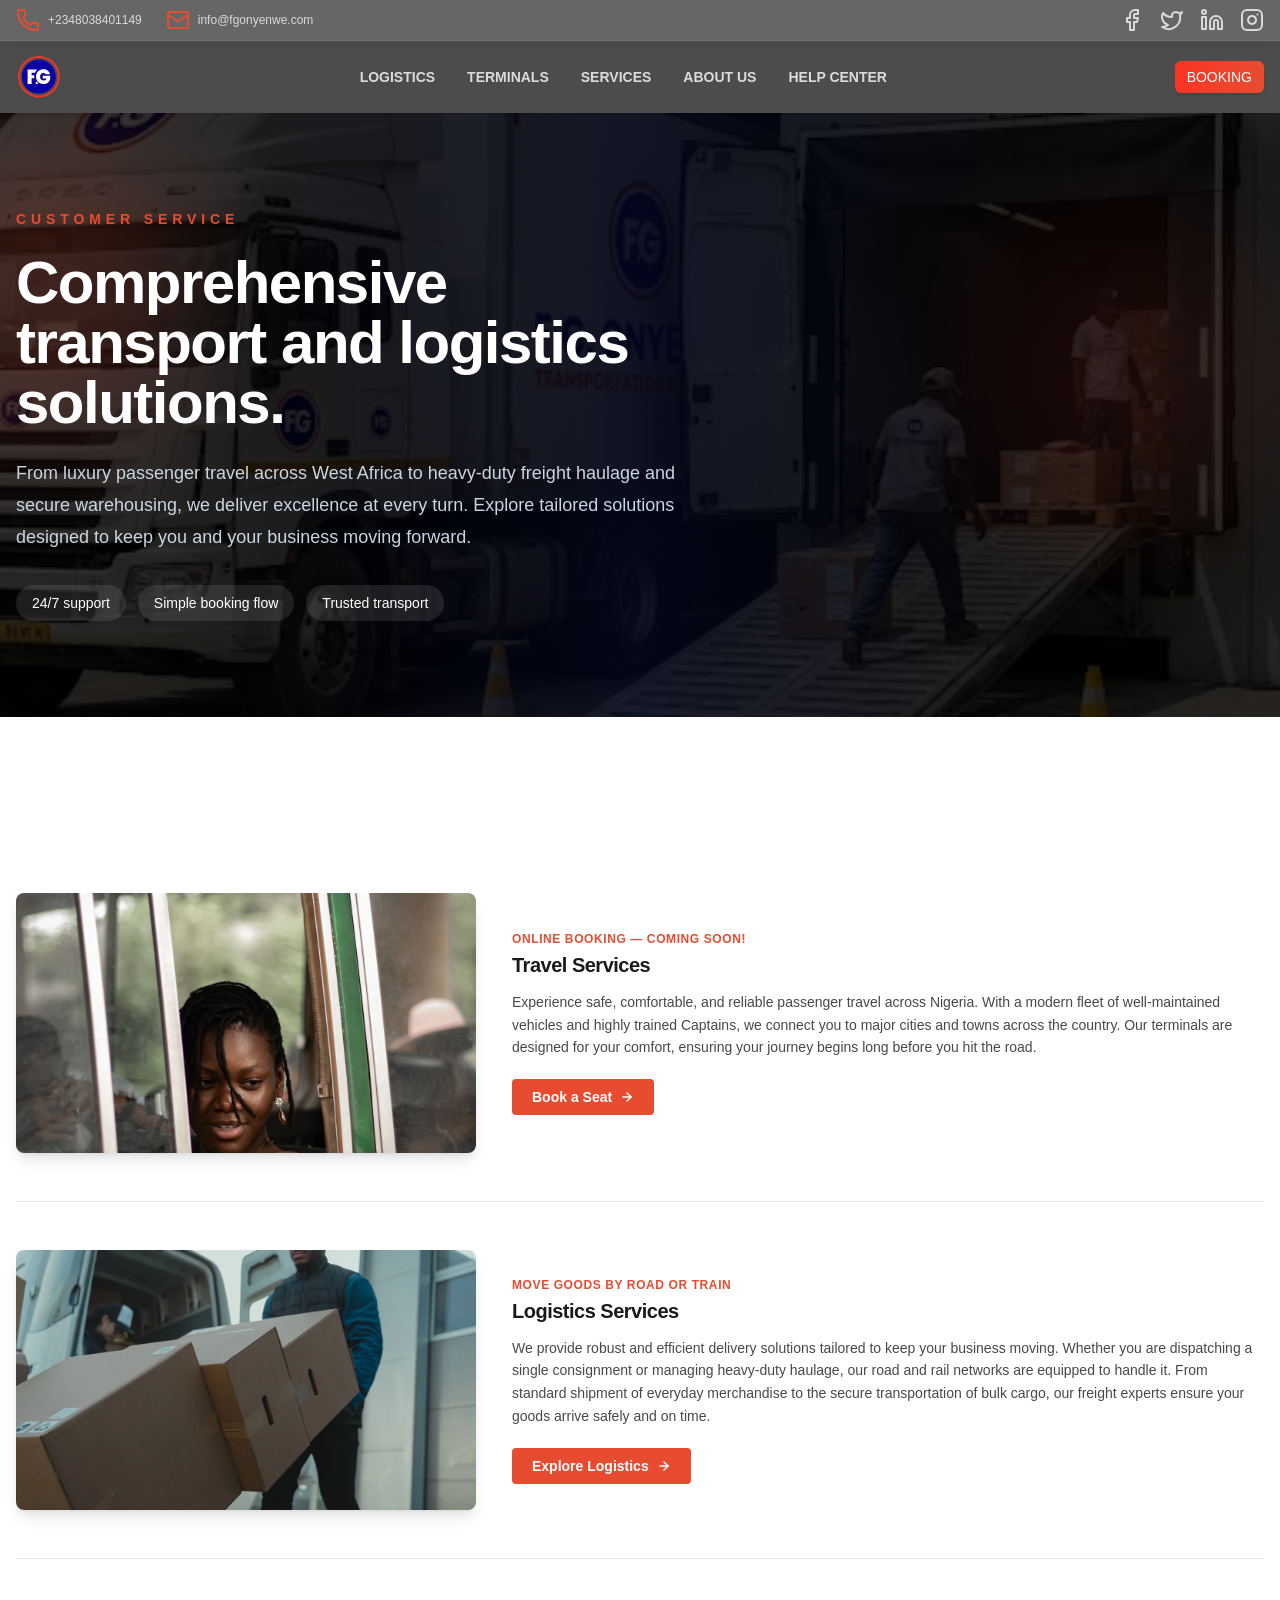
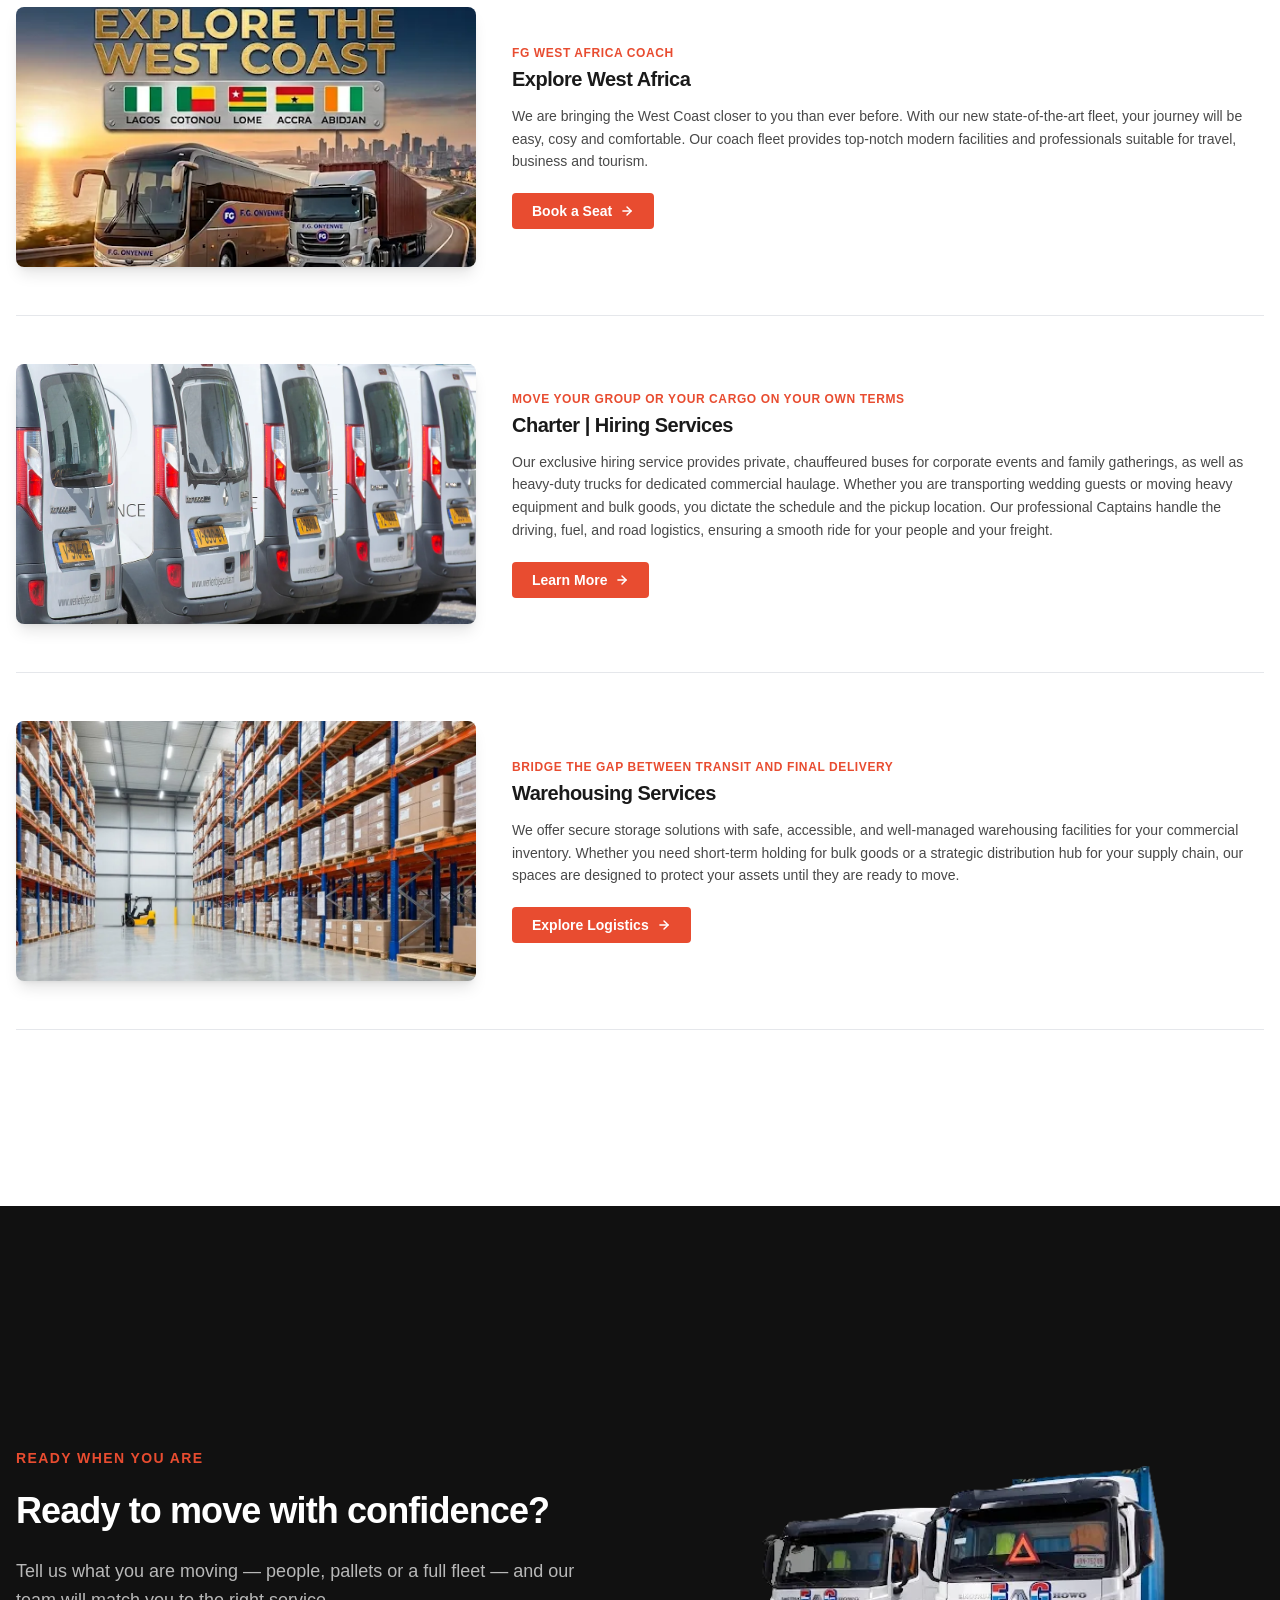
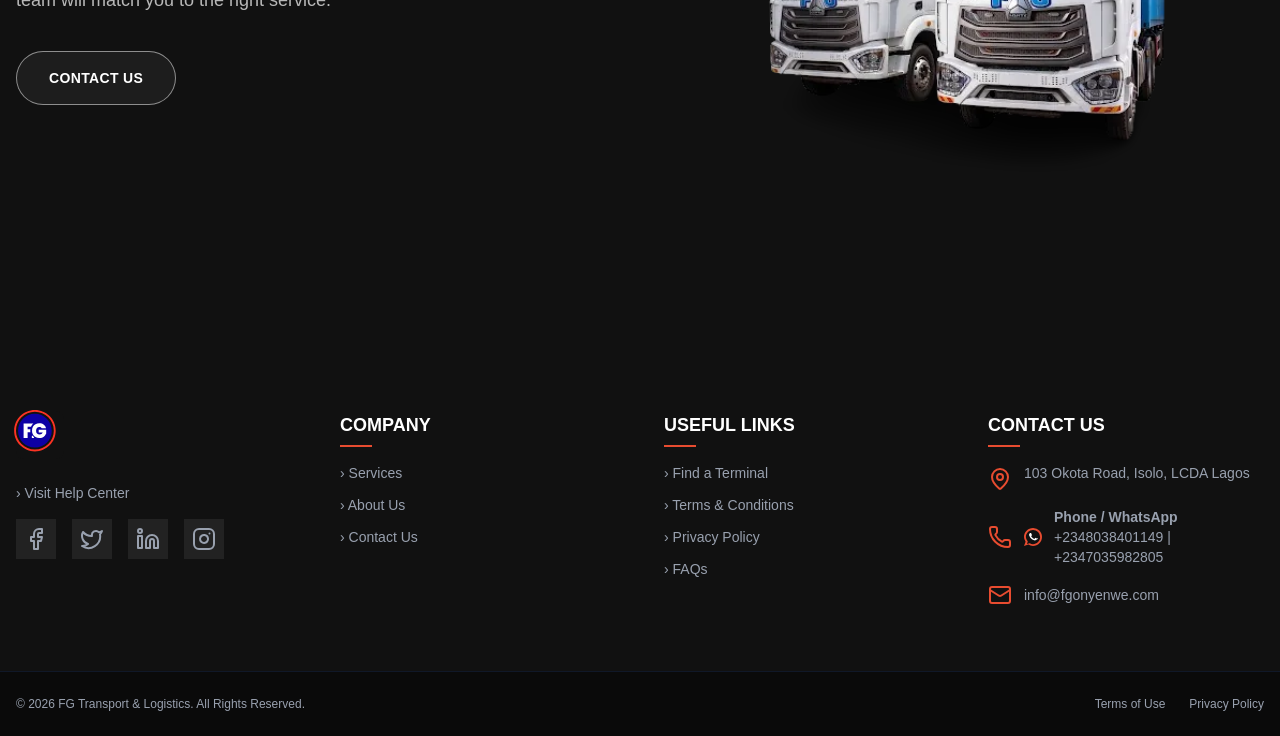
<file: services.html>
<!doctype html>
<html lang="en">
<head>
<meta charset="utf-8">
<meta name="viewport" content="width=device-width, initial-scale=1">
<title>Services | FG Onyenwe Transport &amp; Logistics</title>
<meta name="description" content="Passenger travel, logistics, haulage, warehousing and charter hire.">
<link rel="canonical" href="https://fgtransport.ng/services">
<link rel="icon" type="image/svg+xml" href="fg-transport-logo.svg">

<meta property="og:type" content="website">
<meta property="og:site_name" content="FG Onyenwe Transport &amp; Logistics">
<meta property="og:title" content="Services | FG Onyenwe Transport &amp; Logistics">
<meta property="og:description" content="Passenger travel, logistics, haulage, warehousing and charter hire.">
<meta property="og:url" content="https://fgtransport.ng/services">
<meta property="og:image" content="https://fgtransport.ng/assets/fg-coach-hero.webp">
<meta name="twitter:card" content="summary_large_image">
<meta name="twitter:title" content="Services | FG Onyenwe Transport &amp; Logistics">
<meta name="twitter:description" content="Passenger travel, logistics, haulage, warehousing and charter hire.">
<meta name="twitter:image" content="https://fgtransport.ng/assets/fg-coach-hero.webp">

<link rel="stylesheet" href="css/styles.css">
<link rel="stylesheet" href="css/site.css">
</head>
<body class="min-h-screen bg-white font-sans text-[#1a1a1a]">
<header class="sticky top-0 z-50"><div class="bg-black/60 backdrop-blur-sm text-white/75 py-2 text-xs border-b border-white/10 hidden md:block"><div class="container mx-auto px-4 flex justify-between items-center"><div class="flex items-center space-x-6"><div class="flex items-center space-x-2 hover:text-white transition-colors cursor-pointer"><svg xmlns="http://www.w3.org/2000/svg" width="24" height="24" viewBox="0 0 24 24" fill="none" stroke="currentColor" stroke-width="2" stroke-linecap="round" stroke-linejoin="round" class="text-[#E84C30]" aria-hidden="true"><path d="M13.832 16.568a1 1 0 0 0 1.213-.303l.355-.465A2 2 0 0 1 17 15h3a2 2 0 0 1 2 2v3a2 2 0 0 1-2 2A18 18 0 0 1 2 4a2 2 0 0 1 2-2h3a2 2 0 0 1 2 2v3a2 2 0 0 1-.8 1.6l-.468.351a1 1 0 0 0-.292 1.233 14 14 0 0 0 6.392 6.384" /></svg><span>+2348038401149</span></div><div class="flex items-center space-x-2 hover:text-white transition-colors cursor-pointer"><svg xmlns="http://www.w3.org/2000/svg" width="24" height="24" viewBox="0 0 24 24" fill="none" stroke="currentColor" stroke-width="2" stroke-linecap="round" stroke-linejoin="round" class="text-[#E84C30]" aria-hidden="true"><path d="m22 7-8.991 5.727a2 2 0 0 1-2.009 0L2 7" /><rect x="2" y="4" width="20" height="16" rx="2" /></svg><span>info@fgonyenwe.com</span></div></div><div class="flex items-center space-x-4"><a href="#" class="hover:text-white transition-colors"><svg xmlns="http://www.w3.org/2000/svg" width="24" height="24" viewBox="0 0 24 24" fill="none" stroke="currentColor" stroke-width="2" stroke-linecap="round" stroke-linejoin="round" aria-hidden="true"><path d="M18 2h-3a5 5 0 0 0-5 5v3H7v4h3v8h4v-8h3l1-4h-4V7a1 1 0 0 1 1-1h3z" /></svg></a><a href="#" class="hover:text-white transition-colors"><svg xmlns="http://www.w3.org/2000/svg" width="24" height="24" viewBox="0 0 24 24" fill="none" stroke="currentColor" stroke-width="2" stroke-linecap="round" stroke-linejoin="round" aria-hidden="true"><path d="M22 4s-.7 2.1-2 3.4c1.6 10-9.4 17.3-18 11.6 2.2.1 4.4-.6 6-2C3 15.5.5 9.6 3 5c2.2 2.6 5.6 4.1 9 4-.9-4.2 4-6.6 7-3.8 1.1 0 3-1.2 3-1.2z" /></svg></a><a href="#" class="hover:text-white transition-colors"><svg xmlns="http://www.w3.org/2000/svg" width="24" height="24" viewBox="0 0 24 24" fill="none" stroke="currentColor" stroke-width="2" stroke-linecap="round" stroke-linejoin="round" aria-hidden="true"><path d="M16 8a6 6 0 0 1 6 6v7h-4v-7a2 2 0 0 0-2-2 2 2 0 0 0-2 2v7h-4v-7a6 6 0 0 1 6-6z" /><rect width="4" height="12" x="2" y="9" /><circle cx="4" cy="4" r="2" /></svg></a><a href="#" class="hover:text-white transition-colors"><svg xmlns="http://www.w3.org/2000/svg" width="24" height="24" viewBox="0 0 24 24" fill="none" stroke="currentColor" stroke-width="2" stroke-linecap="round" stroke-linejoin="round" aria-hidden="true"><rect width="20" height="20" x="2" y="2" rx="5" ry="5" /><path d="M16 11.37A4 4 0 1 1 12.63 8 4 4 0 0 1 16 11.37z" /><line x1="17.5" x2="17.51" y1="6.5" y2="6.5" /></svg></a></div></div></div><div class="bg-black/70 backdrop-blur-sm text-white/90 py-3 shadow-sm"><div class="container mx-auto px-4 flex justify-between items-center"><a href="/" class="flex items-center space-x-2"><div class="p-1 rounded-lg"><svg xmlns="http://www.w3.org/2000/svg" xml:space="preserve" width="40" height="40" version="1.1" style="display:block;overflow:visible;shape-rendering:geometricPrecision;text-rendering:geometricPrecision;fill-rule:evenodd;clip-rule:evenodd" viewBox="280 120 450 650" xmlns:xlink="http://www.w3.org/1999/xlink"><defs><style>
          .fil0 { fill: transparent }
          .fil1 { fill: #0D00A4; fill-rule: nonzero }
          .fil2 { fill: #FB3323; fill-rule: nonzero }
          .fil3 { fill: #0D00A4 }
          .fil4 { fill: #FEFEFE }
          .fil5 { fill: #FEFEFE; fill-rule: nonzero }
        </style></defs><g id="Layer_x0020_1"><g><path class="fil3" d="M487.17 165.83c151.3,0 273.95,122.65 273.95,273.95 0,151.3 -122.65,273.95 -273.95,273.95 -151.3,0 -273.95,-122.65 -273.95,-273.95 0,-151.3 122.65,-273.95 273.95,-273.95z" /><path class="fil2" d="M487.17 102.16c93.23,0 177.64,37.79 238.74,98.89 61.1,61.1 98.89,145.51 98.89,238.74 0,93.23 -37.79,177.64 -98.89,238.74 -61.1,61.1 -145.51,98.89 -238.74,98.89 -93.23,0 -177.64,-37.79 -238.74,-98.89 -61.1,-61.1 -98.89,-145.51 -98.89,-238.74 0,-93.23 37.79,-177.64 98.89,-238.74 61.1,-61.1 145.51,-98.89 238.74,-98.89zm217.45 120.17c-55.65,-55.65 -132.53,-90.07 -217.45,-90.07 -84.92,0 -161.8,34.42 -217.45,90.07 -55.65,55.65 -90.07,132.53 -90.07,217.45 0,84.92 34.42,161.8 90.07,217.45 55.65,55.65 132.53,90.07 217.45,90.07 84.92,0 161.8,-34.42 217.45,-90.07 55.65,-55.65 90.07,-132.53 90.07,-217.45 0,-84.92 -34.42,-161.8 -90.07,-217.45z" /><g><path class="fil4" d="M462.61 322.81l0 1.76c-13.24,10.9 -24.18,24.18 -32.63,39.66 -1.88,3.45 -3.61,6.95 -5.18,10.49l-56.03 0 0 41.26 44.48 0c-1.05,7.77 -1.56,15.66 -1.56,23.63 0,8.76 0.6,17.43 1.86,25.96l-44.78 0 0 91.85 -65.23 0 0 -234.61 159.07 0z" /><path class="fil5" d="M597.91 400.01c-3.77,-6.21 -8.93,-10.98 -15.47,-14.31 -6.54,-3.33 -14.25,-4.99 -23.13,-4.99 -16.42,0 -29.34,5.32 -38.77,15.97 -9.43,10.65 -14.14,24.96 -14.14,42.93 0,20.19 5.05,35.55 15.14,46.09 10.09,10.54 24.79,15.81 44.09,15.81 22.85,0 39.16,-10.32 48.92,-30.95l-65.56 0 0 -46.92 121.8 0 0 63.23c-5.1,12.42 -12.59,24.07 -22.46,34.94 -9.87,10.87 -22.35,19.8 -37.44,26.79 -15.09,6.99 -32.28,10.48 -51.58,10.48 -23.52,0 -44.32,-5.05 -62.4,-15.14 -18.08,-10.09 -32.06,-24.18 -41.93,-42.26 -9.87,-18.08 -14.81,-38.77 -14.81,-62.06 0,-23.07 4.94,-43.65 14.81,-61.73 9.87,-18.08 23.79,-32.17 41.76,-42.26 17.97,-10.09 38.71,-15.14 62.23,-15.14 29.51,0 53.91,7.1 73.21,21.3 19.3,14.2 31.28,33.61 35.94,58.24l-70.22 0z" /><path class="fil4" d="M441.63 522.32l9.66 0c6.12,8.37 13.22,15.8 21.26,22.28l0 8.64c0,2.3 -1.88,4.18 -4.18,4.18l-26.74 0c-2.3,0 -4.18,-1.88 -4.18,-4.18l0 -26.74c0,-2.3 1.88,-4.18 4.18,-4.18z" /></g></g></g></svg></div><span class="sr-only">FG Transport</span></a><nav class="hidden lg:flex items-center space-x-8 font-bold text-sm uppercase"><a href="/deliver-easily" class="text-white/80 hover:text-white transition-colors">Logistics</a><a href="/terminals" class="text-white/80 hover:text-white transition-colors">Terminals</a><a href="/services" class="text-white/80 hover:text-white transition-colors">Services</a><div class="relative group"><a href="/about" class="text-white/80 hover:text-white transition-colors">About Us</a></div><a href="/help-center" class="text-white/80 hover:text-white transition-colors">Help Center</a></nav><div class="hidden lg:block"><a href="/booking" class="inline-flex items-center justify-center gap-2 whitespace-nowrap rounded-md text-sm font-medium transition-all disabled:pointer-events-none disabled:opacity-50 [&amp;_svg]:pointer-events-none [&amp;_svg:not([class*='size-'])]:size-4 shrink-0 [&amp;_svg]:shrink-0 outline-none focus-visible:border-ring focus-visible:ring-ring/50 focus-visible:ring-[3px] aria-invalid:ring-destructive/20 aria-invalid:border-destructive bg-primary text-primary-foreground hover:bg-primary/90 h-8 rounded-md gap-1.5 px-3 has-[&gt;svg]:px-2.5 bg-gradient-to-r from-[#FB3323] to-[#E84C30] hover:opacity-90 cursor-pointer uppercase font-bold shadow-md" data-slot="button">Booking</a></div><button class="lg:hidden text-white"><svg xmlns="http://www.w3.org/2000/svg" width="24" height="24" viewBox="0 0 24 24" fill="none" stroke="currentColor" stroke-width="2" stroke-linecap="round" stroke-linejoin="round" aria-hidden="true"><path d="M4 5h16" /><path d="M4 12h16" /><path d="M4 19h16" /></svg></button></div></div><div class="lg:hidden bg-black/75 backdrop-blur absolute w-full border-t border-white/10" hidden><nav class="flex flex-col p-4 space-y-4 font-bold uppercase text-sm"><a href="/deliver-easily" class="text-white/80 hover:text-white">Logistics</a><a href="/terminals" class="text-white/80 hover:text-white">Terminals</a><a href="/services" class="text-white/80 hover:text-white">Services</a><a href="/about" class="text-white/80 hover:text-white">About Us</a><a href="/help-center" class="text-white/80 hover:text-white">Help Center</a><a href="/booking" class="inline-flex items-center justify-center gap-2 whitespace-nowrap rounded-md text-sm font-medium transition-all disabled:pointer-events-none disabled:opacity-50 [&amp;_svg]:pointer-events-none [&amp;_svg:not([class*='size-'])]:size-4 shrink-0 [&amp;_svg]:shrink-0 outline-none focus-visible:border-ring focus-visible:ring-ring/50 focus-visible:ring-[3px] aria-invalid:ring-destructive/20 aria-invalid:border-destructive bg-primary text-primary-foreground hover:bg-primary/90 h-8 rounded-md gap-1.5 px-3 has-[&gt;svg]:px-2.5 w-full bg-gradient-to-r from-[#FB3323] to-[#E84C30] hover:opacity-90 uppercase font-bold shadow-md" data-slot="button">Booking</a></nav></div></header>
<div class="min-h-screen bg-white text-slate-900"><section class="relative isolate overflow-hidden text-white mb-12"><img src="assets/fg-logistics-new-CzI8aEjQ.webp" alt="FG Transport and logistics operations" class="absolute inset-0 -z-20 h-full w-full object-cover"><div class="absolute inset-0 bg-gradient-to-r from-black/80 via-slate-950/90 to-black/80"></div><div class="absolute -left-24 top-8 h-72 w-72 rounded-full bg-[#E84C30]/20 blur-3xl"></div><div class="absolute right-0 top-24 h-80 w-80 rounded-full bg-[#E84C30]/10 blur-3xl"></div><div class="container mx-auto px-4 py-16 md:py-24 max-w-7xl relative"><div class="grid gap-12 md:grid-cols-[1.2fr_0.95fr] items-center"><div class="max-w-2xl"><p class="text-sm font-bold uppercase tracking-[0.35em] text-[#E84C30]">Customer Service</p><h1 class="mt-6 text-4xl font-black tracking-tight text-white sm:text-5xl md:text-6xl">Comprehensive transport and logistics solutions.</h1><p class="mt-6 text-lg leading-8 text-slate-300">From luxury passenger travel across West Africa to heavy-duty freight haulage and secure warehousing, we deliver excellence at every turn. Explore tailored solutions designed to keep you and your business moving forward.</p><div class="mt-8 flex flex-wrap gap-3"><span class="rounded-full bg-white/10 px-4 py-2 text-sm text-white">24/7 support</span><span class="rounded-full bg-white/10 px-4 py-2 text-sm text-white">Simple booking flow</span><span class="rounded-full bg-white/10 px-4 py-2 text-sm text-white">Trusted transport</span></div></div></div></div></section><main class="container mx-auto max-w-7xl px-4 py-16 sm:py-24 md:py-32"><div class="flex flex-wrap gap-9 items-center pb-12 mb-12 border-b border-gray-200"><div class="flex-1 min-w-[340px] max-w-[460px]"><img src="assets/service-travel.webp" alt="A passenger travelling with FG Onyenwe" width="1200" height="675" loading="lazy" class="w-full h-[260px] object-cover rounded-lg block shadow-lg"></div><div class="flex-1 min-w-[300px]"><p class="m-0 mb-1 text-xs font-bold uppercase tracking-wider text-[#E84C30]">Online Booking — coming soon!</p><h2 class="m-0 mb-3 text-xl font-bold tracking-tight text-[#1a1a1a]">Travel Services</h2><p class="m-0 mb-5 text-sm text-[#1a1a1a]/80 leading-relaxed">Experience safe, comfortable, and reliable passenger travel across Nigeria. With a modern fleet of well-maintained vehicles and highly trained Captains, we connect you to major cities and towns across the country. Our terminals are designed for your comfort, ensuring your journey begins long before you hit the road.</p><a href="/booking" class="inline-flex items-center gap-2 text-sm font-semibold text-white bg-[#E84C30] px-5 py-2 rounded hover:bg-[#E84C30]/90 transition-colors">Book a Seat<svg width="14" height="14" viewBox="0 0 24 24" fill="none" stroke="currentColor" stroke-width="2.5" stroke-linecap="round" stroke-linejoin="round" aria-hidden="true"><line x1="5" y1="12" x2="19" y2="12" /><polyline points="12 5 19 12 12 19" /></svg></a></div></div><div class="flex flex-wrap gap-9 items-center pb-12 mb-12 border-b border-gray-200"><div class="flex-1 min-w-[340px] max-w-[460px]"><img src="assets/service-logistics.webp" alt="FG Onyenwe crew loading parcels for delivery" width="1200" height="675" loading="lazy" class="w-full h-[260px] object-cover rounded-lg block shadow-lg"></div><div class="flex-1 min-w-[300px]"><p class="m-0 mb-1 text-xs font-bold uppercase tracking-wider text-[#E84C30]">Move Goods by Road or Train</p><h2 class="m-0 mb-3 text-xl font-bold tracking-tight text-[#1a1a1a]">Logistics Services</h2><p class="m-0 mb-5 text-sm text-[#1a1a1a]/80 leading-relaxed">We provide robust and efficient delivery solutions tailored to keep your business moving. Whether you are dispatching a single consignment or managing heavy-duty haulage, our road and rail networks are equipped to handle it. From standard shipment of everyday merchandise to the secure transportation of bulk cargo, our freight experts ensure your goods arrive safely and on time.</p><a href="/deliver-easily" class="inline-flex items-center gap-2 text-sm font-semibold text-white bg-[#E84C30] px-5 py-2 rounded hover:bg-[#E84C30]/90 transition-colors">Explore Logistics<svg width="14" height="14" viewBox="0 0 24 24" fill="none" stroke="currentColor" stroke-width="2.5" stroke-linecap="round" stroke-linejoin="round" aria-hidden="true"><line x1="5" y1="12" x2="19" y2="12" /><polyline points="12 5 19 12 12 19" /></svg></a></div></div><div class="flex flex-wrap gap-9 items-center pb-12 mb-12 border-b border-gray-200"><div class="flex-1 min-w-[340px] max-w-[460px]"><img src="assets/fg-west-coast-216hbuOd.webp" alt="FG Transport coaster bus for West Africa travel" class="w-full h-[260px] object-cover rounded-lg block shadow-lg"></div><div class="flex-1 min-w-[300px]"><p class="m-0 mb-1 text-xs font-bold uppercase tracking-wider text-[#E84C30]">FG West Africa Coach</p><h2 class="m-0 mb-3 text-xl font-bold tracking-tight text-[#1a1a1a]">Explore West Africa</h2><p class="m-0 mb-5 text-sm text-[#1a1a1a]/80 leading-relaxed">We are bringing the West Coast closer to you than ever before. With our new state-of-the-art fleet, your journey will be easy, cosy and comfortable. Our coach fleet provides top-notch modern facilities and professionals suitable for travel, business and tourism.</p><a href="/booking" class="inline-flex items-center gap-2 text-sm font-semibold text-white bg-[#E84C30] px-5 py-2 rounded hover:bg-[#E84C30]/90 transition-colors">Book a Seat<svg width="14" height="14" viewBox="0 0 24 24" fill="none" stroke="currentColor" stroke-width="2.5" stroke-linecap="round" stroke-linejoin="round" aria-hidden="true"><line x1="5" y1="12" x2="19" y2="12" /><polyline points="12 5 19 12 12 19" /></svg></a></div></div><div class="flex flex-wrap gap-9 items-center pb-12 mb-12 border-b border-gray-200"><div class="flex-1 min-w-[340px] max-w-[460px]"><img src="assets/service-hire.webp" alt="FG Onyenwe fleet lined up and ready for private hire" width="1200" height="675" loading="lazy" class="w-full h-[260px] object-cover rounded-lg block shadow-lg"></div><div class="flex-1 min-w-[300px]"><p class="m-0 mb-1 text-xs font-bold uppercase tracking-wider text-[#E84C30]">Move your group or your cargo on your own terms</p><h2 class="m-0 mb-3 text-xl font-bold tracking-tight text-[#1a1a1a]">Charter | Hiring Services</h2><p class="m-0 mb-5 text-sm text-[#1a1a1a]/80 leading-relaxed">Our exclusive hiring service provides private, chauffeured buses for corporate events and family gatherings, as well as heavy-duty trucks for dedicated commercial haulage. Whether you are transporting wedding guests or moving heavy equipment and bulk goods, you dictate the schedule and the pickup location. Our professional Captains handle the driving, fuel, and road logistics, ensuring a smooth ride for your people and your freight.</p><a href="https://wa.link/blm4sa" target="_blank" rel="noopener noreferrer" class="inline-flex items-center gap-2 text-sm font-semibold text-white bg-[#E84C30] px-5 py-2 rounded hover:bg-[#E84C30]/90 transition-colors">Learn More<svg width="14" height="14" viewBox="0 0 24 24" fill="none" stroke="currentColor" stroke-width="2.5" stroke-linecap="round" stroke-linejoin="round" aria-hidden="true"><line x1="5" y1="12" x2="19" y2="12" /><polyline points="12 5 19 12 12 19" /></svg></a></div></div><div class="flex flex-wrap gap-9 items-center pb-12 mb-12 border-b border-gray-200"><div class="flex-1 min-w-[340px] max-w-[460px]"><img src="assets/fg-warehouse-DYOlGXte.webp" alt="FG Transport secure modern warehouse facility" class="w-full h-[260px] object-cover rounded-lg block shadow-lg"></div><div class="flex-1 min-w-[300px]"><p class="m-0 mb-1 text-xs font-bold uppercase tracking-wider text-[#E84C30]">Bridge the gap between transit and final delivery</p><h2 class="m-0 mb-3 text-xl font-bold tracking-tight text-[#1a1a1a]">Warehousing Services</h2><p class="m-0 mb-5 text-sm text-[#1a1a1a]/80 leading-relaxed">We offer secure storage solutions with safe, accessible, and well-managed warehousing facilities for your commercial inventory. Whether you need short-term holding for bulk goods or a strategic distribution hub for your supply chain, our spaces are designed to protect your assets until they are ready to move.</p><a href="/deliver-easily" class="inline-flex items-center gap-2 text-sm font-semibold text-white bg-[#E84C30] px-5 py-2 rounded hover:bg-[#E84C30]/90 transition-colors">Explore Logistics<svg width="14" height="14" viewBox="0 0 24 24" fill="none" stroke="currentColor" stroke-width="2.5" stroke-linecap="round" stroke-linejoin="round" aria-hidden="true"><line x1="5" y1="12" x2="19" y2="12" /><polyline points="12 5 19 12 12 19" /></svg></a></div></div></main></div><section class="bg-[#111] py-16 sm:py-24">
<div class="container mx-auto px-4 max-w-7xl">
<div class="grid items-center gap-12 lg:grid-cols-2">
<div>
<p class="text-sm font-bold uppercase tracking-widest text-[#E84C30]">Ready when you are</p>
<h2 class="mt-5 text-3xl sm:text-4xl font-bold tracking-tight text-white leading-tight">Ready to move with confidence?</h2>
<p class="mt-6 max-w-xl text-base sm:text-lg leading-relaxed text-white/70">Tell us what you are moving &mdash; people, pallets or a full fleet &mdash; and our team will match you to the right service.</p>
<div class="mt-9">
<a href="/contact" class="inline-flex items-center justify-center rounded-full w-fit border border-white/50 bg-white/5 px-8 py-4 text-sm font-bold uppercase tracking-wide text-white hover:bg-white/15 transition-colors duration-300">Contact us</a>
</div>
</div>
<div class="flex items-center justify-center">
<img src="assets/fg-truck-removebg-DV61DOuO.webp" alt="FG Onyenwe haulage truck" loading="lazy" class="h-auto w-full max-w-md object-contain">
</div>
</div></div></section>
<footer class="bg-[#111] text-gray-400 text-sm"><div class="container mx-auto px-4 py-16"><div class="grid grid-cols-1 md:grid-cols-2 lg:grid-cols-4 gap-12"><div><div class="flex items-center space-x-2 mb-6"><div class="w-12 h-12 rounded-lg bg-[#111]"><svg xmlns="http://www.w3.org/2000/svg" xml:space="preserve" width="40" height="40" version="1.1" style="display:block;overflow:visible;shape-rendering:geometricPrecision;text-rendering:geometricPrecision;fill-rule:evenodd;clip-rule:evenodd" viewBox="280 120 450 650" xmlns:xlink="http://www.w3.org/1999/xlink"><defs><style>
          .fil0 { fill: transparent }
          .fil1 { fill: #0D00A4; fill-rule: nonzero }
          .fil2 { fill: #FB3323; fill-rule: nonzero }
          .fil3 { fill: #0D00A4 }
          .fil4 { fill: #FEFEFE }
          .fil5 { fill: #FEFEFE; fill-rule: nonzero }
        </style></defs><g id="Layer_x0020_1"><g><path class="fil3" d="M487.17 165.83c151.3,0 273.95,122.65 273.95,273.95 0,151.3 -122.65,273.95 -273.95,273.95 -151.3,0 -273.95,-122.65 -273.95,-273.95 0,-151.3 122.65,-273.95 273.95,-273.95z" /><path class="fil2" d="M487.17 102.16c93.23,0 177.64,37.79 238.74,98.89 61.1,61.1 98.89,145.51 98.89,238.74 0,93.23 -37.79,177.64 -98.89,238.74 -61.1,61.1 -145.51,98.89 -238.74,98.89 -93.23,0 -177.64,-37.79 -238.74,-98.89 -61.1,-61.1 -98.89,-145.51 -98.89,-238.74 0,-93.23 37.79,-177.64 98.89,-238.74 61.1,-61.1 145.51,-98.89 238.74,-98.89zm217.45 120.17c-55.65,-55.65 -132.53,-90.07 -217.45,-90.07 -84.92,0 -161.8,34.42 -217.45,90.07 -55.65,55.65 -90.07,132.53 -90.07,217.45 0,84.92 34.42,161.8 90.07,217.45 55.65,55.65 132.53,90.07 217.45,90.07 84.92,0 161.8,-34.42 217.45,-90.07 55.65,-55.65 90.07,-132.53 90.07,-217.45 0,-84.92 -34.42,-161.8 -90.07,-217.45z" /><g><path class="fil4" d="M462.61 322.81l0 1.76c-13.24,10.9 -24.18,24.18 -32.63,39.66 -1.88,3.45 -3.61,6.95 -5.18,10.49l-56.03 0 0 41.26 44.48 0c-1.05,7.77 -1.56,15.66 -1.56,23.63 0,8.76 0.6,17.43 1.86,25.96l-44.78 0 0 91.85 -65.23 0 0 -234.61 159.07 0z" /><path class="fil5" d="M597.91 400.01c-3.77,-6.21 -8.93,-10.98 -15.47,-14.31 -6.54,-3.33 -14.25,-4.99 -23.13,-4.99 -16.42,0 -29.34,5.32 -38.77,15.97 -9.43,10.65 -14.14,24.96 -14.14,42.93 0,20.19 5.05,35.55 15.14,46.09 10.09,10.54 24.79,15.81 44.09,15.81 22.85,0 39.16,-10.32 48.92,-30.95l-65.56 0 0 -46.92 121.8 0 0 63.23c-5.1,12.42 -12.59,24.07 -22.46,34.94 -9.87,10.87 -22.35,19.8 -37.44,26.79 -15.09,6.99 -32.28,10.48 -51.58,10.48 -23.52,0 -44.32,-5.05 -62.4,-15.14 -18.08,-10.09 -32.06,-24.18 -41.93,-42.26 -9.87,-18.08 -14.81,-38.77 -14.81,-62.06 0,-23.07 4.94,-43.65 14.81,-61.73 9.87,-18.08 23.79,-32.17 41.76,-42.26 17.97,-10.09 38.71,-15.14 62.23,-15.14 29.51,0 53.91,7.1 73.21,21.3 19.3,14.2 31.28,33.61 35.94,58.24l-70.22 0z" /><path class="fil4" d="M441.63 522.32l9.66 0c6.12,8.37 13.22,15.8 21.26,22.28l0 8.64c0,2.3 -1.88,4.18 -4.18,4.18l-26.74 0c-2.3,0 -4.18,-1.88 -4.18,-4.18l0 -26.74c0,-2.3 1.88,-4.18 4.18,-4.18z" /></g></g></g></svg></div></div><div class="space-y-4 pb-4"><a href="/help-center" class="hover:text-[#E84C30] transition-colors">› Visit Help Center</a></div><div class="flex space-x-4"><a href="#" class="bg-[#222] p-2 hover:bg-[#E84C30] hover:text-white transition-colors"><svg xmlns="http://www.w3.org/2000/svg" width="24" height="24" viewBox="0 0 24 24" fill="none" stroke="currentColor" stroke-width="2" stroke-linecap="round" stroke-linejoin="round" aria-hidden="true"><path d="M18 2h-3a5 5 0 0 0-5 5v3H7v4h3v8h4v-8h3l1-4h-4V7a1 1 0 0 1 1-1h3z" /></svg></a><a href="#" class="bg-[#222] p-2 hover:bg-[#E84C30] hover:text-white transition-colors"><svg xmlns="http://www.w3.org/2000/svg" width="24" height="24" viewBox="0 0 24 24" fill="none" stroke="currentColor" stroke-width="2" stroke-linecap="round" stroke-linejoin="round" aria-hidden="true"><path d="M22 4s-.7 2.1-2 3.4c1.6 10-9.4 17.3-18 11.6 2.2.1 4.4-.6 6-2C3 15.5.5 9.6 3 5c2.2 2.6 5.6 4.1 9 4-.9-4.2 4-6.6 7-3.8 1.1 0 3-1.2 3-1.2z" /></svg></a><a href="#" class="bg-[#222] p-2 hover:bg-[#E84C30] hover:text-white transition-colors"><svg xmlns="http://www.w3.org/2000/svg" width="24" height="24" viewBox="0 0 24 24" fill="none" stroke="currentColor" stroke-width="2" stroke-linecap="round" stroke-linejoin="round" aria-hidden="true"><path d="M16 8a6 6 0 0 1 6 6v7h-4v-7a2 2 0 0 0-2-2 2 2 0 0 0-2 2v7h-4v-7a6 6 0 0 1 6-6z" /><rect width="4" height="12" x="2" y="9" /><circle cx="4" cy="4" r="2" /></svg></a><a href="#" class="bg-[#222] p-2 hover:bg-[#E84C30] hover:text-white transition-colors"><svg xmlns="http://www.w3.org/2000/svg" width="24" height="24" viewBox="0 0 24 24" fill="none" stroke="currentColor" stroke-width="2" stroke-linecap="round" stroke-linejoin="round" aria-hidden="true"><rect width="20" height="20" x="2" y="2" rx="5" ry="5" /><path d="M16 11.37A4 4 0 1 1 12.63 8 4 4 0 0 1 16 11.37z" /><line x1="17.5" x2="17.51" y1="6.5" y2="6.5" /></svg></a></div></div><div><h3 class="text-white font-bold uppercase mb-6 text-lg relative inline-block">Company<span class="absolute bottom-0 left-0 w-8 h-0.5 bg-[#E84C30] -mb-2"></span></h3><ul class="space-y-3"><li><a href="/services" class="hover:text-[#E84C30] transition-colors">› Services</a></li><li><a href="/about" class="hover:text-[#E84C30] transition-colors">› About Us</a></li><li><a href="/contact" class="hover:text-[#E84C30] transition-colors">› Contact Us</a></li></ul></div><div><h3 class="text-white font-bold uppercase mb-6 text-lg relative inline-block">Useful Links<span class="absolute bottom-0 left-0 w-8 h-0.5 bg-[#E84C30] -mb-2"></span></h3><ul class="space-y-3"><li><a href="/terminals" class="hover:text-[#E84C30] transition-colors">› Find a Terminal</a></li><li><a href="/terms-and-conditions" class="hover:text-[#E84C30] transition-colors">› Terms &amp; Conditions</a></li><li><a href="/privacy-policy" class="hover:text-[#E84C30] transition-colors">› Privacy Policy</a></li><li><a href="/faq" class="hover:text-[#E84C30] transition-colors">› FAQs</a></li></ul></div><div><h3 class="text-white font-bold uppercase mb-6 text-lg relative inline-block">Contact Us<span class="absolute bottom-0 left-0 w-8 h-0.5 bg-[#E84C30] -mb-2"></span></h3><ul class="space-y-4"><li class="flex items-start"><svg xmlns="http://www.w3.org/2000/svg" width="24" height="24" viewBox="0 0 24 24" fill="none" stroke="currentColor" stroke-width="2" stroke-linecap="round" stroke-linejoin="round" class="text-[#E84C30] mt-1 mr-3 flex-shrink-0" aria-hidden="true"><path d="M20 10c0 4.993-5.539 10.193-7.399 11.799a1 1 0 0 1-1.202 0C9.539 20.193 4 14.993 4 10a8 8 0 0 1 16 0" /><circle cx="12" cy="10" r="3" /></svg><span>103 Okota Road, Isolo, LCDA Lagos</span></li><li class="flex items-center"><div class="flex items-center mr-3 flex-shrink-0 space-x-3 text-[#E84C30]"><svg xmlns="http://www.w3.org/2000/svg" width="24" height="24" viewBox="0 0 24 24" fill="none" stroke="currentColor" stroke-width="2" stroke-linecap="round" stroke-linejoin="round" aria-hidden="true"><path d="M13.832 16.568a1 1 0 0 0 1.213-.303l.355-.465A2 2 0 0 1 17 15h3a2 2 0 0 1 2 2v3a2 2 0 0 1-2 2A18 18 0 0 1 2 4a2 2 0 0 1 2-2h3a2 2 0 0 1 2 2v3a2 2 0 0 1-.8 1.6l-.468.351a1 1 0 0 0-.292 1.233 14 14 0 0 0 6.392 6.384" /></svg><svg xmlns="http://www.w3.org/2000/svg" viewBox="0 0 24 24" width="18" height="18" class="inline-block"><path fill="currentColor" d="M20.52 3.48A11.89 11.89 0 0012 0C5.37 0 .01 5.36.01 12a11.92 11.92 0 002.09 6.36L0 24l5.79-2.05A11.94 11.94 0 0012 24c6.63 0 12-5.36 12-12 0-3.2-1.25-6.2-3.48-8.52zM12 21.5c-1.52 0-3.01-.39-4.33-1.12l-.31-.18-3.44 1.22 1.16-3.36-.2-.34A9.4 9.4 0 012.5 12c0-5.24 4.26-9.5 9.5-9.5 2.54 0 4.95.99 6.76 2.8A9.48 9.48 0 0121.5 12c0 5.24-4.26 9.5-9.5 9.5z" /><path fill="#fff" d="M17.5 14.1c-.28-.14-1.64-.8-1.9-.9-.26-.1-.45-.14-.64.14-.18.28-.7.9-.86 1.08-.16.18-.32.2-.6.07-.28-.14-1.18-.43-2.24-1.37-.83-.74-1.39-1.66-1.55-1.94-.16-.28-.02-.43.12-.57.12-.12.28-.32.42-.48.14-.16.18-.28.28-.46.09-.18.05-.34-.02-.48-.07-.13-.64-1.54-.88-2.1-.23-.55-.47-.48-.64-.49l-.55-.01c-.18 0-.46.07-.7.34-.24.27-.93.91-.93 2.22 0 1.31.95 2.58 1.08 2.76.13.18 1.88 2.98 4.55 4.18 3.09 1.4 3.09 0 3.64-.26.55-.25 1.78-.72 2.03-1.26.25-.54.25-1.01.18-1.11-.07-.1-.26-.15-.54-.29z" /></svg></div><div><h4 class="font-bold">Phone / WhatsApp</h4><p class="text-sm">+2348038401149 | +2347035982805</p></div></li><li class="flex items-center"><svg xmlns="http://www.w3.org/2000/svg" width="24" height="24" viewBox="0 0 24 24" fill="none" stroke="currentColor" stroke-width="2" stroke-linecap="round" stroke-linejoin="round" class="text-[#E84C30] mr-3 flex-shrink-0" aria-hidden="true"><path d="m22 7-8.991 5.727a2 2 0 0 1-2.009 0L2 7" /><rect x="2" y="4" width="20" height="16" rx="2" /></svg><span>info@fgonyenwe.com</span></li></ul></div></div></div><div class="bg-[#0a0a0a] py-6 border-t border-gray-900"><div class="container mx-auto px-4 flex flex-col md:flex-row justify-between items-center"><p class="text-xs">© 2026 FG Transport &amp; Logistics. All Rights Reserved.</p><div class="flex space-x-6 mt-4 md:mt-0 text-xs"><a href="/terms-and-conditions" class="hover:text-[#E84C30] transition-colors">Terms of Use</a><a href="/privacy-policy" class="hover:text-[#E84C30] transition-colors">Privacy Policy</a></div></div></div></footer>
<script src="js/main.js" defer></script>

</body>
</html>
</file>
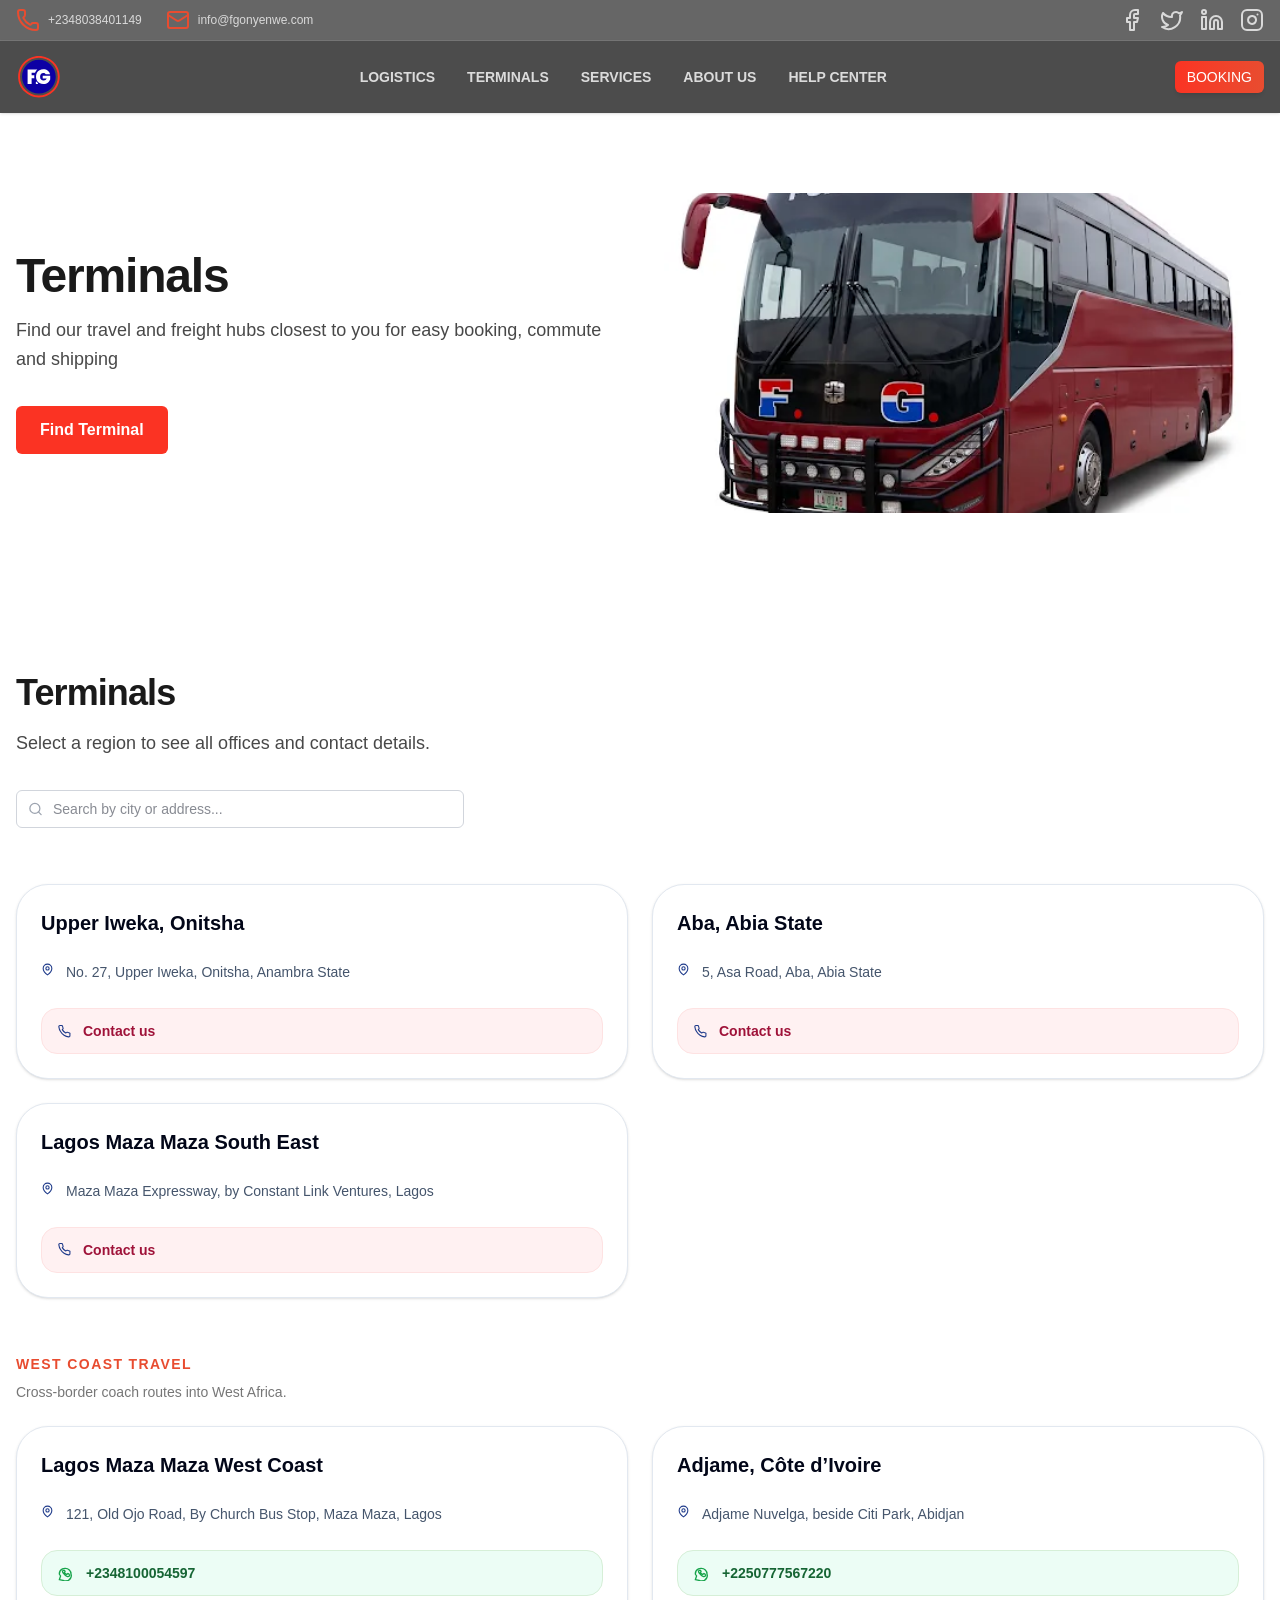
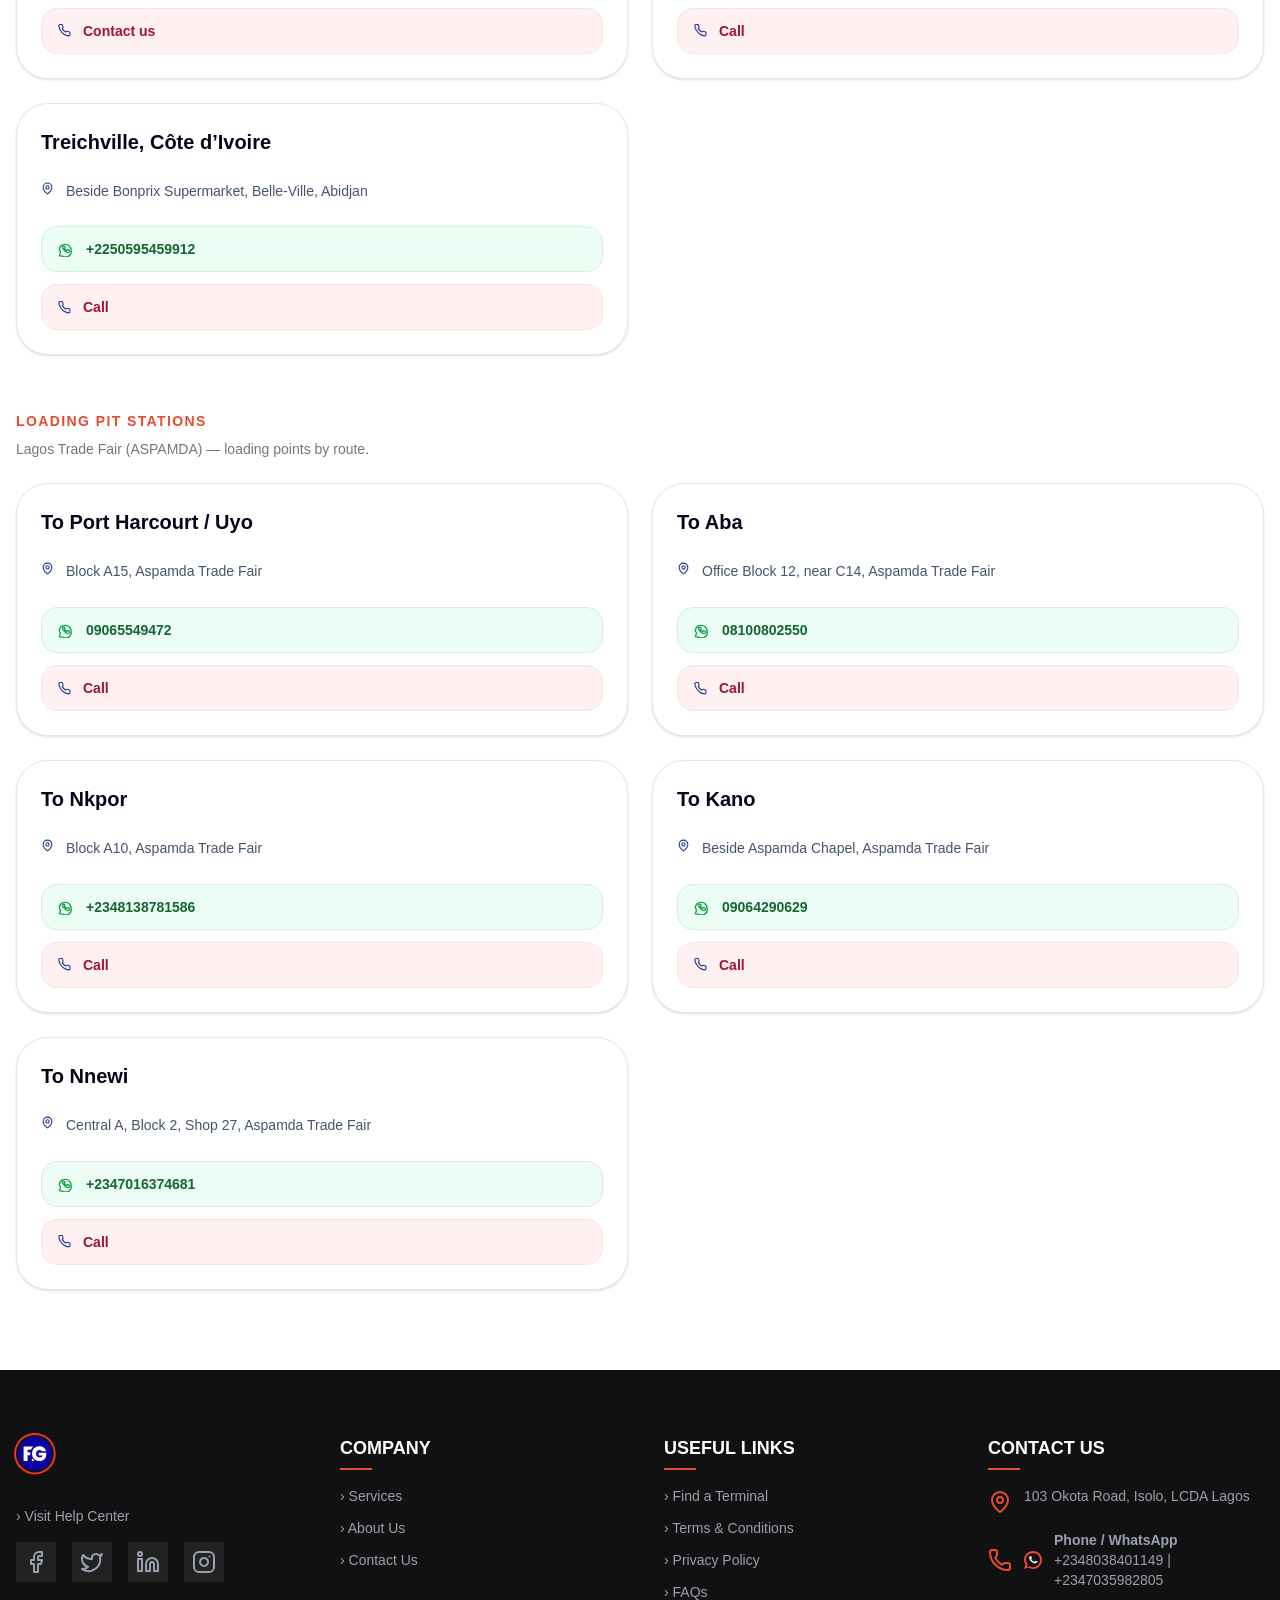
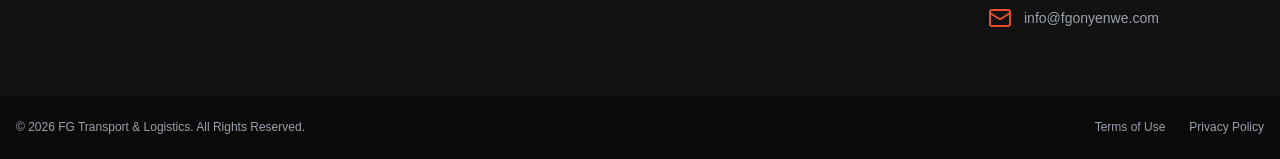
<file: terminals.html>
<!doctype html>
<html lang="en">
<head>
<meta charset="utf-8">
<meta name="viewport" content="width=device-width, initial-scale=1">
<title>Terminals | FG Onyenwe Transport &amp; Logistics</title>
<meta name="description" content="Find our travel and freight hubs across Nigeria and West Africa.">
<link rel="canonical" href="https://fgtransport.ng/terminals">
<link rel="icon" type="image/svg+xml" href="fg-transport-logo.svg">

<meta property="og:type" content="website">
<meta property="og:site_name" content="FG Onyenwe Transport &amp; Logistics">
<meta property="og:title" content="Terminals | FG Onyenwe Transport &amp; Logistics">
<meta property="og:description" content="Find our travel and freight hubs across Nigeria and West Africa.">
<meta property="og:url" content="https://fgtransport.ng/terminals">
<meta property="og:image" content="https://fgtransport.ng/assets/fg-coach-hero.webp">
<meta name="twitter:card" content="summary_large_image">
<meta name="twitter:title" content="Terminals | FG Onyenwe Transport &amp; Logistics">
<meta name="twitter:description" content="Find our travel and freight hubs across Nigeria and West Africa.">
<meta name="twitter:image" content="https://fgtransport.ng/assets/fg-coach-hero.webp">

<link rel="stylesheet" href="css/styles.css">
<link rel="stylesheet" href="css/site.css">
</head>
<body class="min-h-screen bg-white font-sans text-[#1a1a1a]">
<header class="sticky top-0 z-50"><div class="bg-black/60 backdrop-blur-sm text-white/75 py-2 text-xs border-b border-white/10 hidden md:block"><div class="container mx-auto px-4 flex justify-between items-center"><div class="flex items-center space-x-6"><div class="flex items-center space-x-2 hover:text-white transition-colors cursor-pointer"><svg xmlns="http://www.w3.org/2000/svg" width="24" height="24" viewBox="0 0 24 24" fill="none" stroke="currentColor" stroke-width="2" stroke-linecap="round" stroke-linejoin="round" class="text-[#E84C30]" aria-hidden="true"><path d="M13.832 16.568a1 1 0 0 0 1.213-.303l.355-.465A2 2 0 0 1 17 15h3a2 2 0 0 1 2 2v3a2 2 0 0 1-2 2A18 18 0 0 1 2 4a2 2 0 0 1 2-2h3a2 2 0 0 1 2 2v3a2 2 0 0 1-.8 1.6l-.468.351a1 1 0 0 0-.292 1.233 14 14 0 0 0 6.392 6.384" /></svg><span>+2348038401149</span></div><div class="flex items-center space-x-2 hover:text-white transition-colors cursor-pointer"><svg xmlns="http://www.w3.org/2000/svg" width="24" height="24" viewBox="0 0 24 24" fill="none" stroke="currentColor" stroke-width="2" stroke-linecap="round" stroke-linejoin="round" class="text-[#E84C30]" aria-hidden="true"><path d="m22 7-8.991 5.727a2 2 0 0 1-2.009 0L2 7" /><rect x="2" y="4" width="20" height="16" rx="2" /></svg><span>info@fgonyenwe.com</span></div></div><div class="flex items-center space-x-4"><a href="#" class="hover:text-white transition-colors"><svg xmlns="http://www.w3.org/2000/svg" width="24" height="24" viewBox="0 0 24 24" fill="none" stroke="currentColor" stroke-width="2" stroke-linecap="round" stroke-linejoin="round" aria-hidden="true"><path d="M18 2h-3a5 5 0 0 0-5 5v3H7v4h3v8h4v-8h3l1-4h-4V7a1 1 0 0 1 1-1h3z" /></svg></a><a href="#" class="hover:text-white transition-colors"><svg xmlns="http://www.w3.org/2000/svg" width="24" height="24" viewBox="0 0 24 24" fill="none" stroke="currentColor" stroke-width="2" stroke-linecap="round" stroke-linejoin="round" aria-hidden="true"><path d="M22 4s-.7 2.1-2 3.4c1.6 10-9.4 17.3-18 11.6 2.2.1 4.4-.6 6-2C3 15.5.5 9.6 3 5c2.2 2.6 5.6 4.1 9 4-.9-4.2 4-6.6 7-3.8 1.1 0 3-1.2 3-1.2z" /></svg></a><a href="#" class="hover:text-white transition-colors"><svg xmlns="http://www.w3.org/2000/svg" width="24" height="24" viewBox="0 0 24 24" fill="none" stroke="currentColor" stroke-width="2" stroke-linecap="round" stroke-linejoin="round" aria-hidden="true"><path d="M16 8a6 6 0 0 1 6 6v7h-4v-7a2 2 0 0 0-2-2 2 2 0 0 0-2 2v7h-4v-7a6 6 0 0 1 6-6z" /><rect width="4" height="12" x="2" y="9" /><circle cx="4" cy="4" r="2" /></svg></a><a href="#" class="hover:text-white transition-colors"><svg xmlns="http://www.w3.org/2000/svg" width="24" height="24" viewBox="0 0 24 24" fill="none" stroke="currentColor" stroke-width="2" stroke-linecap="round" stroke-linejoin="round" aria-hidden="true"><rect width="20" height="20" x="2" y="2" rx="5" ry="5" /><path d="M16 11.37A4 4 0 1 1 12.63 8 4 4 0 0 1 16 11.37z" /><line x1="17.5" x2="17.51" y1="6.5" y2="6.5" /></svg></a></div></div></div><div class="bg-black/70 backdrop-blur-sm text-white/90 py-3 shadow-sm"><div class="container mx-auto px-4 flex justify-between items-center"><a href="/" class="flex items-center space-x-2"><div class="p-1 rounded-lg"><svg xmlns="http://www.w3.org/2000/svg" xml:space="preserve" width="40" height="40" version="1.1" style="display:block;overflow:visible;shape-rendering:geometricPrecision;text-rendering:geometricPrecision;fill-rule:evenodd;clip-rule:evenodd" viewBox="280 120 450 650" xmlns:xlink="http://www.w3.org/1999/xlink"><defs><style>
          .fil0 { fill: transparent }
          .fil1 { fill: #0D00A4; fill-rule: nonzero }
          .fil2 { fill: #FB3323; fill-rule: nonzero }
          .fil3 { fill: #0D00A4 }
          .fil4 { fill: #FEFEFE }
          .fil5 { fill: #FEFEFE; fill-rule: nonzero }
        </style></defs><g id="Layer_x0020_1"><g><path class="fil3" d="M487.17 165.83c151.3,0 273.95,122.65 273.95,273.95 0,151.3 -122.65,273.95 -273.95,273.95 -151.3,0 -273.95,-122.65 -273.95,-273.95 0,-151.3 122.65,-273.95 273.95,-273.95z" /><path class="fil2" d="M487.17 102.16c93.23,0 177.64,37.79 238.74,98.89 61.1,61.1 98.89,145.51 98.89,238.74 0,93.23 -37.79,177.64 -98.89,238.74 -61.1,61.1 -145.51,98.89 -238.74,98.89 -93.23,0 -177.64,-37.79 -238.74,-98.89 -61.1,-61.1 -98.89,-145.51 -98.89,-238.74 0,-93.23 37.79,-177.64 98.89,-238.74 61.1,-61.1 145.51,-98.89 238.74,-98.89zm217.45 120.17c-55.65,-55.65 -132.53,-90.07 -217.45,-90.07 -84.92,0 -161.8,34.42 -217.45,90.07 -55.65,55.65 -90.07,132.53 -90.07,217.45 0,84.92 34.42,161.8 90.07,217.45 55.65,55.65 132.53,90.07 217.45,90.07 84.92,0 161.8,-34.42 217.45,-90.07 55.65,-55.65 90.07,-132.53 90.07,-217.45 0,-84.92 -34.42,-161.8 -90.07,-217.45z" /><g><path class="fil4" d="M462.61 322.81l0 1.76c-13.24,10.9 -24.18,24.18 -32.63,39.66 -1.88,3.45 -3.61,6.95 -5.18,10.49l-56.03 0 0 41.26 44.48 0c-1.05,7.77 -1.56,15.66 -1.56,23.63 0,8.76 0.6,17.43 1.86,25.96l-44.78 0 0 91.85 -65.23 0 0 -234.61 159.07 0z" /><path class="fil5" d="M597.91 400.01c-3.77,-6.21 -8.93,-10.98 -15.47,-14.31 -6.54,-3.33 -14.25,-4.99 -23.13,-4.99 -16.42,0 -29.34,5.32 -38.77,15.97 -9.43,10.65 -14.14,24.96 -14.14,42.93 0,20.19 5.05,35.55 15.14,46.09 10.09,10.54 24.79,15.81 44.09,15.81 22.85,0 39.16,-10.32 48.92,-30.95l-65.56 0 0 -46.92 121.8 0 0 63.23c-5.1,12.42 -12.59,24.07 -22.46,34.94 -9.87,10.87 -22.35,19.8 -37.44,26.79 -15.09,6.99 -32.28,10.48 -51.58,10.48 -23.52,0 -44.32,-5.05 -62.4,-15.14 -18.08,-10.09 -32.06,-24.18 -41.93,-42.26 -9.87,-18.08 -14.81,-38.77 -14.81,-62.06 0,-23.07 4.94,-43.65 14.81,-61.73 9.87,-18.08 23.79,-32.17 41.76,-42.26 17.97,-10.09 38.71,-15.14 62.23,-15.14 29.51,0 53.91,7.1 73.21,21.3 19.3,14.2 31.28,33.61 35.94,58.24l-70.22 0z" /><path class="fil4" d="M441.63 522.32l9.66 0c6.12,8.37 13.22,15.8 21.26,22.28l0 8.64c0,2.3 -1.88,4.18 -4.18,4.18l-26.74 0c-2.3,0 -4.18,-1.88 -4.18,-4.18l0 -26.74c0,-2.3 1.88,-4.18 4.18,-4.18z" /></g></g></g></svg></div><span class="sr-only">FG Transport</span></a><nav class="hidden lg:flex items-center space-x-8 font-bold text-sm uppercase"><a href="/deliver-easily" class="text-white/80 hover:text-white transition-colors">Logistics</a><a href="/terminals" class="text-white/80 hover:text-white transition-colors">Terminals</a><a href="/services" class="text-white/80 hover:text-white transition-colors">Services</a><div class="relative group"><a href="/about" class="text-white/80 hover:text-white transition-colors">About Us</a></div><a href="/help-center" class="text-white/80 hover:text-white transition-colors">Help Center</a></nav><div class="hidden lg:block"><a href="/booking" class="inline-flex items-center justify-center gap-2 whitespace-nowrap rounded-md text-sm font-medium transition-all disabled:pointer-events-none disabled:opacity-50 [&amp;_svg]:pointer-events-none [&amp;_svg:not([class*='size-'])]:size-4 shrink-0 [&amp;_svg]:shrink-0 outline-none focus-visible:border-ring focus-visible:ring-ring/50 focus-visible:ring-[3px] aria-invalid:ring-destructive/20 aria-invalid:border-destructive bg-primary text-primary-foreground hover:bg-primary/90 h-8 rounded-md gap-1.5 px-3 has-[&gt;svg]:px-2.5 bg-gradient-to-r from-[#FB3323] to-[#E84C30] hover:opacity-90 cursor-pointer uppercase font-bold shadow-md" data-slot="button">Booking</a></div><button class="lg:hidden text-white"><svg xmlns="http://www.w3.org/2000/svg" width="24" height="24" viewBox="0 0 24 24" fill="none" stroke="currentColor" stroke-width="2" stroke-linecap="round" stroke-linejoin="round" aria-hidden="true"><path d="M4 5h16" /><path d="M4 12h16" /><path d="M4 19h16" /></svg></button></div></div><div class="lg:hidden bg-black/75 backdrop-blur absolute w-full border-t border-white/10" hidden><nav class="flex flex-col p-4 space-y-4 font-bold uppercase text-sm"><a href="/deliver-easily" class="text-white/80 hover:text-white">Logistics</a><a href="/terminals" class="text-white/80 hover:text-white">Terminals</a><a href="/services" class="text-white/80 hover:text-white">Services</a><a href="/about" class="text-white/80 hover:text-white">About Us</a><a href="/help-center" class="text-white/80 hover:text-white">Help Center</a><a href="/booking" class="inline-flex items-center justify-center gap-2 whitespace-nowrap rounded-md text-sm font-medium transition-all disabled:pointer-events-none disabled:opacity-50 [&amp;_svg]:pointer-events-none [&amp;_svg:not([class*='size-'])]:size-4 shrink-0 [&amp;_svg]:shrink-0 outline-none focus-visible:border-ring focus-visible:ring-ring/50 focus-visible:ring-[3px] aria-invalid:ring-destructive/20 aria-invalid:border-destructive bg-primary text-primary-foreground hover:bg-primary/90 h-8 rounded-md gap-1.5 px-3 has-[&gt;svg]:px-2.5 w-full bg-gradient-to-r from-[#FB3323] to-[#E84C30] hover:opacity-90 uppercase font-bold shadow-md" data-slot="button">Booking</a></nav></div></header>
<section class="py-16 md:py-20 px-4"><div class="container mx-auto max-w-6xl"><div class="grid gap-12 md:grid-cols-2 md:items-center"><div class="flex-1"><h1 class="text-4xl font-bold tracking-tight text-[#1a1a1a] md:text-5xl mb-4">Terminals</h1><p class="text-lg text-[#1a1a1a]/80 leading-relaxed mb-8">Find our travel and freight hubs closest to you for easy booking, commute and shipping</p><a href="#terminals" class="inline-block text-base font-semibold text-white bg-[#FB3323] hover:bg-[#E84C30] transition-colors px-6 py-3 rounded-md">Find Terminal</a></div><div><img src="assets/fg-terminal-bus-FKRHGuIC.webp" alt="An FG Onyenwe coach at a terminal" class="w-full h-64 sm:h-72 md:h-80 object-cover rounded-lg"></div></div></div></section><section id="terminals" class="bg-white py-16 md:py-20" data-component="terminals"><div class="container mx-auto max-w-6xl px-4"><h2 class="mb-4 text-3xl font-bold tracking-tight text-[#1a1a1a] md:text-4xl">Terminals</h2><p class="mb-8 text-lg text-[#1a1a1a]/80 leading-relaxed">Select a region to see all offices and contact details.</p><div class="relative max-w-md mb-8"><span class="absolute left-3 top-1/2 -translate-y-1/2 pointer-events-none text-gray-400"><svg width="15" height="15" viewBox="0 0 24 24" fill="none" stroke="#9ca3af" stroke-width="2" stroke-linecap="round" stroke-linejoin="round" aria-hidden="true"><circle cx="11" cy="11" r="8" /><line x1="21" y1="21" x2="16.65" y2="16.65" /></svg></span><input type="search" value="" placeholder="Search by city or address..." aria-label="Search terminals" class="w-full pl-9 pr-3 py-2 border border-gray-300 rounded-md text-sm text-[#111827] bg-white focus:outline-none focus:border-[#E84C30]"></div><div data-terminal-group class="mt-14 first:mt-0"><div class="grid gap-6 md:grid-cols-2"><article class="rounded-[2rem] border border-slate-200 bg-white p-6 shadow-sm transition hover:shadow-lg" data-terminal><h3 class="text-xl font-bold text-slate-950">Upper Iweka, Onitsha</h3><div class="mt-6 flex items-start gap-3 text-sm leading-relaxed text-slate-600"><div class="mt-0.5"><svg width="13" height="13" viewBox="0 0 24 24" fill="none" stroke="#1e3a8a" stroke-width="2" stroke-linecap="round" stroke-linejoin="round" aria-hidden="true"><path d="M20 10c0 6-8 12-8 12S4 16 4 10a8 8 0 0 1 16 0z" /><circle cx="12" cy="10" r="3" /></svg></div><p>No. 27, Upper Iweka, Onitsha, Anambra State</p></div><div class="mt-6 space-y-3"><a href="/contact" class="flex items-center gap-3 rounded-2xl border border-[#fee2e2] bg-[#fff1f2] px-4 py-3 text-sm font-semibold text-[#9f1239] transition hover:bg-[#fee2e2]"><svg width="13" height="13" viewBox="0 0 24 24" fill="none" stroke="#1e3a8a" stroke-width="2" stroke-linecap="round" stroke-linejoin="round" aria-hidden="true"><path d="M22 16.92v3a2 2 0 0 1-2.18 2 19.79 19.79 0 0 1-8.63-3.07A19.5 19.5 0 0 1 4.69 12 19.79 19.79 0 0 1 1.6 3.36 2 2 0 0 1 3.57 1h3a2 2 0 0 1 2 1.72c.127.96.361 1.903.7 2.81a2 2 0 0 1-.45 2.11L7.91 8.54a16 16 0 0 0 6.29 6.29l.91-.91a2 2 0 0 1 2.11-.45c.907.339 1.85.573 2.81.7A2 2 0 0 1 22 16.92z" /></svg><span>Contact us</span></a></div></article><article class="rounded-[2rem] border border-slate-200 bg-white p-6 shadow-sm transition hover:shadow-lg" data-terminal><h3 class="text-xl font-bold text-slate-950">Aba, Abia State</h3><div class="mt-6 flex items-start gap-3 text-sm leading-relaxed text-slate-600"><div class="mt-0.5"><svg width="13" height="13" viewBox="0 0 24 24" fill="none" stroke="#1e3a8a" stroke-width="2" stroke-linecap="round" stroke-linejoin="round" aria-hidden="true"><path d="M20 10c0 6-8 12-8 12S4 16 4 10a8 8 0 0 1 16 0z" /><circle cx="12" cy="10" r="3" /></svg></div><p>5, Asa Road, Aba, Abia State</p></div><div class="mt-6 space-y-3"><a href="/contact" class="flex items-center gap-3 rounded-2xl border border-[#fee2e2] bg-[#fff1f2] px-4 py-3 text-sm font-semibold text-[#9f1239] transition hover:bg-[#fee2e2]"><svg width="13" height="13" viewBox="0 0 24 24" fill="none" stroke="#1e3a8a" stroke-width="2" stroke-linecap="round" stroke-linejoin="round" aria-hidden="true"><path d="M22 16.92v3a2 2 0 0 1-2.18 2 19.79 19.79 0 0 1-8.63-3.07A19.5 19.5 0 0 1 4.69 12 19.79 19.79 0 0 1 1.6 3.36 2 2 0 0 1 3.57 1h3a2 2 0 0 1 2 1.72c.127.96.361 1.903.7 2.81a2 2 0 0 1-.45 2.11L7.91 8.54a16 16 0 0 0 6.29 6.29l.91-.91a2 2 0 0 1 2.11-.45c.907.339 1.85.573 2.81.7A2 2 0 0 1 22 16.92z" /></svg><span>Contact us</span></a></div></article><article class="rounded-[2rem] border border-slate-200 bg-white p-6 shadow-sm transition hover:shadow-lg" data-terminal><h3 class="text-xl font-bold text-slate-950">Lagos Maza Maza South East</h3><div class="mt-6 flex items-start gap-3 text-sm leading-relaxed text-slate-600"><div class="mt-0.5"><svg width="13" height="13" viewBox="0 0 24 24" fill="none" stroke="#1e3a8a" stroke-width="2" stroke-linecap="round" stroke-linejoin="round" aria-hidden="true"><path d="M20 10c0 6-8 12-8 12S4 16 4 10a8 8 0 0 1 16 0z" /><circle cx="12" cy="10" r="3" /></svg></div><p>Maza Maza Expressway, by Constant Link Ventures, Lagos</p></div><div class="mt-6 space-y-3"><a href="/contact" class="flex items-center gap-3 rounded-2xl border border-[#fee2e2] bg-[#fff1f2] px-4 py-3 text-sm font-semibold text-[#9f1239] transition hover:bg-[#fee2e2]"><svg width="13" height="13" viewBox="0 0 24 24" fill="none" stroke="#1e3a8a" stroke-width="2" stroke-linecap="round" stroke-linejoin="round" aria-hidden="true"><path d="M22 16.92v3a2 2 0 0 1-2.18 2 19.79 19.79 0 0 1-8.63-3.07A19.5 19.5 0 0 1 4.69 12 19.79 19.79 0 0 1 1.6 3.36 2 2 0 0 1 3.57 1h3a2 2 0 0 1 2 1.72c.127.96.361 1.903.7 2.81a2 2 0 0 1-.45 2.11L7.91 8.54a16 16 0 0 0 6.29 6.29l.91-.91a2 2 0 0 1 2.11-.45c.907.339 1.85.573 2.81.7A2 2 0 0 1 22 16.92z" /></svg><span>Contact us</span></a></div></article></div></div><div data-terminal-group class="mt-14 first:mt-0"><h2 class="text-sm font-bold uppercase tracking-widest text-[#E84C30]">West Coast Travel</h2><p class="mt-2 text-sm text-[#1a1a1a]/60">Cross-border coach routes into West Africa.</p><div class="mt-6 grid gap-6 md:grid-cols-2"><article class="rounded-[2rem] border border-slate-200 bg-white p-6 shadow-sm transition hover:shadow-lg" data-terminal><h3 class="text-xl font-bold text-slate-950">Lagos Maza Maza West Coast</h3><div class="mt-6 flex items-start gap-3 text-sm leading-relaxed text-slate-600"><div class="mt-0.5"><svg width="13" height="13" viewBox="0 0 24 24" fill="none" stroke="#1e3a8a" stroke-width="2" stroke-linecap="round" stroke-linejoin="round" aria-hidden="true"><path d="M20 10c0 6-8 12-8 12S4 16 4 10a8 8 0 0 1 16 0z" /><circle cx="12" cy="10" r="3" /></svg></div><p>121, Old Ojo Road, By Church Bus Stop, Maza Maza, Lagos</p></div><div class="mt-6 space-y-3"><a href="https://wa.me/2348100054597" target="_blank" rel="noopener noreferrer" class="flex items-center gap-3 rounded-2xl border border-[#d6efd7] bg-[#ecfdf5] px-4 py-3 text-sm font-semibold text-[#166534] transition hover:bg-[#d1fae5]"><svg width="16" height="16" viewBox="0 0 24 24" fill="none" stroke="#16a34a" stroke-width="2" stroke-linecap="round" stroke-linejoin="round" aria-hidden="true"><path d="M20 15.5a8.38 8.38 0 0 1-.9 3.8 8.5 8.5 0 0 1-7.6 4.7 8.38 8.38 0 0 1-3.8-.9L2 22l1.9-5.7A8.38 8.38 0 0 1 2 13.5a8.5 8.5 0 0 1 4.7-7.6 8.38 8.38 0 0 1 3.8-.9h.5a8.5 8.5 0 0 1 8.5 8.5v.5Z" /><path d="M16.5 13.5c-.2-.1-1.2-.6-1.4-.7s-.4-.1-.6.1c-.2.2-.8.7-1 1-.2.2-.4.3-.7.2a6.37 6.37 0 0 1-1.9-1.2 7.3 7.3 0 0 1-1.4-1.6c0-.1 0-.3.2-.4.2-.1.4-.2.5-.3.2-.1.3-.2.4-.4.1-.1 0-.4-.1-.6s-.6-1.4-.8-1.5c-.2-.1-.4-.1-.6-.1h-.5c-.2 0-.5 0-.8.1s-.4.2-.5.4a1.57 1.57 0 0 0-.5.8 3.18 3.18 0 0 0 .2 1.4c.2.6.9 1.5 1.1 1.7s2.2 3.5 5.4 4.6c.8.3 1.3.4 1.7.4.4 0 1-.2 1.4-.5a2 2 0 0 0 .8-1.1c.1-.2.1-.4 0-.6-.1-.2-.4-.4-.6-.5Z" /></svg><span>+2348100054597</span></a><a href="/contact" class="flex items-center gap-3 rounded-2xl border border-[#fee2e2] bg-[#fff1f2] px-4 py-3 text-sm font-semibold text-[#9f1239] transition hover:bg-[#fee2e2]"><svg width="13" height="13" viewBox="0 0 24 24" fill="none" stroke="#1e3a8a" stroke-width="2" stroke-linecap="round" stroke-linejoin="round" aria-hidden="true"><path d="M22 16.92v3a2 2 0 0 1-2.18 2 19.79 19.79 0 0 1-8.63-3.07A19.5 19.5 0 0 1 4.69 12 19.79 19.79 0 0 1 1.6 3.36 2 2 0 0 1 3.57 1h3a2 2 0 0 1 2 1.72c.127.96.361 1.903.7 2.81a2 2 0 0 1-.45 2.11L7.91 8.54a16 16 0 0 0 6.29 6.29l.91-.91a2 2 0 0 1 2.11-.45c.907.339 1.85.573 2.81.7A2 2 0 0 1 22 16.92z" /></svg><span>Contact us</span></a></div></article><article class="rounded-[2rem] border border-slate-200 bg-white p-6 shadow-sm transition hover:shadow-lg" data-terminal><h3 class="text-xl font-bold text-slate-950">Adjame, Côte d&rsquo;Ivoire</h3><div class="mt-6 flex items-start gap-3 text-sm leading-relaxed text-slate-600"><div class="mt-0.5"><svg width="13" height="13" viewBox="0 0 24 24" fill="none" stroke="#1e3a8a" stroke-width="2" stroke-linecap="round" stroke-linejoin="round" aria-hidden="true"><path d="M20 10c0 6-8 12-8 12S4 16 4 10a8 8 0 0 1 16 0z" /><circle cx="12" cy="10" r="3" /></svg></div><p>Adjame Nuvelga, beside Citi Park, Abidjan</p></div><div class="mt-6 space-y-3"><a href="https://wa.me/2250777567220" target="_blank" rel="noopener noreferrer" class="flex items-center gap-3 rounded-2xl border border-[#d6efd7] bg-[#ecfdf5] px-4 py-3 text-sm font-semibold text-[#166534] transition hover:bg-[#d1fae5]"><svg width="16" height="16" viewBox="0 0 24 24" fill="none" stroke="#16a34a" stroke-width="2" stroke-linecap="round" stroke-linejoin="round" aria-hidden="true"><path d="M20 15.5a8.38 8.38 0 0 1-.9 3.8 8.5 8.5 0 0 1-7.6 4.7 8.38 8.38 0 0 1-3.8-.9L2 22l1.9-5.7A8.38 8.38 0 0 1 2 13.5a8.5 8.5 0 0 1 4.7-7.6 8.38 8.38 0 0 1 3.8-.9h.5a8.5 8.5 0 0 1 8.5 8.5v.5Z" /><path d="M16.5 13.5c-.2-.1-1.2-.6-1.4-.7s-.4-.1-.6.1c-.2.2-.8.7-1 1-.2.2-.4.3-.7.2a6.37 6.37 0 0 1-1.9-1.2 7.3 7.3 0 0 1-1.4-1.6c0-.1 0-.3.2-.4.2-.1.4-.2.5-.3.2-.1.3-.2.4-.4.1-.1 0-.4-.1-.6s-.6-1.4-.8-1.5c-.2-.1-.4-.1-.6-.1h-.5c-.2 0-.5 0-.8.1s-.4.2-.5.4a1.57 1.57 0 0 0-.5.8 3.18 3.18 0 0 0 .2 1.4c.2.6.9 1.5 1.1 1.7s2.2 3.5 5.4 4.6c.8.3 1.3.4 1.7.4.4 0 1-.2 1.4-.5a2 2 0 0 0 .8-1.1c.1-.2.1-.4 0-.6-.1-.2-.4-.4-.6-.5Z" /></svg><span>+2250777567220</span></a><a href="tel:+2250777567220" class="flex items-center gap-3 rounded-2xl border border-[#fee2e2] bg-[#fff1f2] px-4 py-3 text-sm font-semibold text-[#9f1239] transition hover:bg-[#fee2e2]"><svg width="13" height="13" viewBox="0 0 24 24" fill="none" stroke="#1e3a8a" stroke-width="2" stroke-linecap="round" stroke-linejoin="round" aria-hidden="true"><path d="M22 16.92v3a2 2 0 0 1-2.18 2 19.79 19.79 0 0 1-8.63-3.07A19.5 19.5 0 0 1 4.69 12 19.79 19.79 0 0 1 1.6 3.36 2 2 0 0 1 3.57 1h3a2 2 0 0 1 2 1.72c.127.96.361 1.903.7 2.81a2 2 0 0 1-.45 2.11L7.91 8.54a16 16 0 0 0 6.29 6.29l.91-.91a2 2 0 0 1 2.11-.45c.907.339 1.85.573 2.81.7A2 2 0 0 1 22 16.92z" /></svg><span>Call</span></a></div></article><article class="rounded-[2rem] border border-slate-200 bg-white p-6 shadow-sm transition hover:shadow-lg" data-terminal><h3 class="text-xl font-bold text-slate-950">Treichville, Côte d&rsquo;Ivoire</h3><div class="mt-6 flex items-start gap-3 text-sm leading-relaxed text-slate-600"><div class="mt-0.5"><svg width="13" height="13" viewBox="0 0 24 24" fill="none" stroke="#1e3a8a" stroke-width="2" stroke-linecap="round" stroke-linejoin="round" aria-hidden="true"><path d="M20 10c0 6-8 12-8 12S4 16 4 10a8 8 0 0 1 16 0z" /><circle cx="12" cy="10" r="3" /></svg></div><p>Beside Bonprix Supermarket, Belle-Ville, Abidjan</p></div><div class="mt-6 space-y-3"><a href="https://wa.me/2250595459912" target="_blank" rel="noopener noreferrer" class="flex items-center gap-3 rounded-2xl border border-[#d6efd7] bg-[#ecfdf5] px-4 py-3 text-sm font-semibold text-[#166534] transition hover:bg-[#d1fae5]"><svg width="16" height="16" viewBox="0 0 24 24" fill="none" stroke="#16a34a" stroke-width="2" stroke-linecap="round" stroke-linejoin="round" aria-hidden="true"><path d="M20 15.5a8.38 8.38 0 0 1-.9 3.8 8.5 8.5 0 0 1-7.6 4.7 8.38 8.38 0 0 1-3.8-.9L2 22l1.9-5.7A8.38 8.38 0 0 1 2 13.5a8.5 8.5 0 0 1 4.7-7.6 8.38 8.38 0 0 1 3.8-.9h.5a8.5 8.5 0 0 1 8.5 8.5v.5Z" /><path d="M16.5 13.5c-.2-.1-1.2-.6-1.4-.7s-.4-.1-.6.1c-.2.2-.8.7-1 1-.2.2-.4.3-.7.2a6.37 6.37 0 0 1-1.9-1.2 7.3 7.3 0 0 1-1.4-1.6c0-.1 0-.3.2-.4.2-.1.4-.2.5-.3.2-.1.3-.2.4-.4.1-.1 0-.4-.1-.6s-.6-1.4-.8-1.5c-.2-.1-.4-.1-.6-.1h-.5c-.2 0-.5 0-.8.1s-.4.2-.5.4a1.57 1.57 0 0 0-.5.8 3.18 3.18 0 0 0 .2 1.4c.2.6.9 1.5 1.1 1.7s2.2 3.5 5.4 4.6c.8.3 1.3.4 1.7.4.4 0 1-.2 1.4-.5a2 2 0 0 0 .8-1.1c.1-.2.1-.4 0-.6-.1-.2-.4-.4-.6-.5Z" /></svg><span>+2250595459912</span></a><a href="tel:+2250595459912" class="flex items-center gap-3 rounded-2xl border border-[#fee2e2] bg-[#fff1f2] px-4 py-3 text-sm font-semibold text-[#9f1239] transition hover:bg-[#fee2e2]"><svg width="13" height="13" viewBox="0 0 24 24" fill="none" stroke="#1e3a8a" stroke-width="2" stroke-linecap="round" stroke-linejoin="round" aria-hidden="true"><path d="M22 16.92v3a2 2 0 0 1-2.18 2 19.79 19.79 0 0 1-8.63-3.07A19.5 19.5 0 0 1 4.69 12 19.79 19.79 0 0 1 1.6 3.36 2 2 0 0 1 3.57 1h3a2 2 0 0 1 2 1.72c.127.96.361 1.903.7 2.81a2 2 0 0 1-.45 2.11L7.91 8.54a16 16 0 0 0 6.29 6.29l.91-.91a2 2 0 0 1 2.11-.45c.907.339 1.85.573 2.81.7A2 2 0 0 1 22 16.92z" /></svg><span>Call</span></a></div></article></div></div><div data-terminal-group class="mt-14 first:mt-0"><h2 class="text-sm font-bold uppercase tracking-widest text-[#E84C30]">Loading Pit Stations</h2><p class="mt-2 text-sm text-[#1a1a1a]/60">Lagos Trade Fair (ASPAMDA) &mdash; loading points by route.</p><div class="mt-6 grid gap-6 md:grid-cols-2"><article class="rounded-[2rem] border border-slate-200 bg-white p-6 shadow-sm transition hover:shadow-lg" data-terminal><h3 class="text-xl font-bold text-slate-950">To Port Harcourt / Uyo</h3><div class="mt-6 flex items-start gap-3 text-sm leading-relaxed text-slate-600"><div class="mt-0.5"><svg width="13" height="13" viewBox="0 0 24 24" fill="none" stroke="#1e3a8a" stroke-width="2" stroke-linecap="round" stroke-linejoin="round" aria-hidden="true"><path d="M20 10c0 6-8 12-8 12S4 16 4 10a8 8 0 0 1 16 0z" /><circle cx="12" cy="10" r="3" /></svg></div><p>Block A15, Aspamda Trade Fair</p></div><div class="mt-6 space-y-3"><a href="https://wa.me/2349065549472" target="_blank" rel="noopener noreferrer" class="flex items-center gap-3 rounded-2xl border border-[#d6efd7] bg-[#ecfdf5] px-4 py-3 text-sm font-semibold text-[#166534] transition hover:bg-[#d1fae5]"><svg width="16" height="16" viewBox="0 0 24 24" fill="none" stroke="#16a34a" stroke-width="2" stroke-linecap="round" stroke-linejoin="round" aria-hidden="true"><path d="M20 15.5a8.38 8.38 0 0 1-.9 3.8 8.5 8.5 0 0 1-7.6 4.7 8.38 8.38 0 0 1-3.8-.9L2 22l1.9-5.7A8.38 8.38 0 0 1 2 13.5a8.5 8.5 0 0 1 4.7-7.6 8.38 8.38 0 0 1 3.8-.9h.5a8.5 8.5 0 0 1 8.5 8.5v.5Z" /><path d="M16.5 13.5c-.2-.1-1.2-.6-1.4-.7s-.4-.1-.6.1c-.2.2-.8.7-1 1-.2.2-.4.3-.7.2a6.37 6.37 0 0 1-1.9-1.2 7.3 7.3 0 0 1-1.4-1.6c0-.1 0-.3.2-.4.2-.1.4-.2.5-.3.2-.1.3-.2.4-.4.1-.1 0-.4-.1-.6s-.6-1.4-.8-1.5c-.2-.1-.4-.1-.6-.1h-.5c-.2 0-.5 0-.8.1s-.4.2-.5.4a1.57 1.57 0 0 0-.5.8 3.18 3.18 0 0 0 .2 1.4c.2.6.9 1.5 1.1 1.7s2.2 3.5 5.4 4.6c.8.3 1.3.4 1.7.4.4 0 1-.2 1.4-.5a2 2 0 0 0 .8-1.1c.1-.2.1-.4 0-.6-.1-.2-.4-.4-.6-.5Z" /></svg><span>09065549472</span></a><a href="tel:+2349065549472" class="flex items-center gap-3 rounded-2xl border border-[#fee2e2] bg-[#fff1f2] px-4 py-3 text-sm font-semibold text-[#9f1239] transition hover:bg-[#fee2e2]"><svg width="13" height="13" viewBox="0 0 24 24" fill="none" stroke="#1e3a8a" stroke-width="2" stroke-linecap="round" stroke-linejoin="round" aria-hidden="true"><path d="M22 16.92v3a2 2 0 0 1-2.18 2 19.79 19.79 0 0 1-8.63-3.07A19.5 19.5 0 0 1 4.69 12 19.79 19.79 0 0 1 1.6 3.36 2 2 0 0 1 3.57 1h3a2 2 0 0 1 2 1.72c.127.96.361 1.903.7 2.81a2 2 0 0 1-.45 2.11L7.91 8.54a16 16 0 0 0 6.29 6.29l.91-.91a2 2 0 0 1 2.11-.45c.907.339 1.85.573 2.81.7A2 2 0 0 1 22 16.92z" /></svg><span>Call</span></a></div></article><article class="rounded-[2rem] border border-slate-200 bg-white p-6 shadow-sm transition hover:shadow-lg" data-terminal><h3 class="text-xl font-bold text-slate-950">To Aba</h3><div class="mt-6 flex items-start gap-3 text-sm leading-relaxed text-slate-600"><div class="mt-0.5"><svg width="13" height="13" viewBox="0 0 24 24" fill="none" stroke="#1e3a8a" stroke-width="2" stroke-linecap="round" stroke-linejoin="round" aria-hidden="true"><path d="M20 10c0 6-8 12-8 12S4 16 4 10a8 8 0 0 1 16 0z" /><circle cx="12" cy="10" r="3" /></svg></div><p>Office Block 12, near C14, Aspamda Trade Fair</p></div><div class="mt-6 space-y-3"><a href="https://wa.me/2348100802550" target="_blank" rel="noopener noreferrer" class="flex items-center gap-3 rounded-2xl border border-[#d6efd7] bg-[#ecfdf5] px-4 py-3 text-sm font-semibold text-[#166534] transition hover:bg-[#d1fae5]"><svg width="16" height="16" viewBox="0 0 24 24" fill="none" stroke="#16a34a" stroke-width="2" stroke-linecap="round" stroke-linejoin="round" aria-hidden="true"><path d="M20 15.5a8.38 8.38 0 0 1-.9 3.8 8.5 8.5 0 0 1-7.6 4.7 8.38 8.38 0 0 1-3.8-.9L2 22l1.9-5.7A8.38 8.38 0 0 1 2 13.5a8.5 8.5 0 0 1 4.7-7.6 8.38 8.38 0 0 1 3.8-.9h.5a8.5 8.5 0 0 1 8.5 8.5v.5Z" /><path d="M16.5 13.5c-.2-.1-1.2-.6-1.4-.7s-.4-.1-.6.1c-.2.2-.8.7-1 1-.2.2-.4.3-.7.2a6.37 6.37 0 0 1-1.9-1.2 7.3 7.3 0 0 1-1.4-1.6c0-.1 0-.3.2-.4.2-.1.4-.2.5-.3.2-.1.3-.2.4-.4.1-.1 0-.4-.1-.6s-.6-1.4-.8-1.5c-.2-.1-.4-.1-.6-.1h-.5c-.2 0-.5 0-.8.1s-.4.2-.5.4a1.57 1.57 0 0 0-.5.8 3.18 3.18 0 0 0 .2 1.4c.2.6.9 1.5 1.1 1.7s2.2 3.5 5.4 4.6c.8.3 1.3.4 1.7.4.4 0 1-.2 1.4-.5a2 2 0 0 0 .8-1.1c.1-.2.1-.4 0-.6-.1-.2-.4-.4-.6-.5Z" /></svg><span>08100802550</span></a><a href="tel:+2348100802550" class="flex items-center gap-3 rounded-2xl border border-[#fee2e2] bg-[#fff1f2] px-4 py-3 text-sm font-semibold text-[#9f1239] transition hover:bg-[#fee2e2]"><svg width="13" height="13" viewBox="0 0 24 24" fill="none" stroke="#1e3a8a" stroke-width="2" stroke-linecap="round" stroke-linejoin="round" aria-hidden="true"><path d="M22 16.92v3a2 2 0 0 1-2.18 2 19.79 19.79 0 0 1-8.63-3.07A19.5 19.5 0 0 1 4.69 12 19.79 19.79 0 0 1 1.6 3.36 2 2 0 0 1 3.57 1h3a2 2 0 0 1 2 1.72c.127.96.361 1.903.7 2.81a2 2 0 0 1-.45 2.11L7.91 8.54a16 16 0 0 0 6.29 6.29l.91-.91a2 2 0 0 1 2.11-.45c.907.339 1.85.573 2.81.7A2 2 0 0 1 22 16.92z" /></svg><span>Call</span></a></div></article><article class="rounded-[2rem] border border-slate-200 bg-white p-6 shadow-sm transition hover:shadow-lg" data-terminal><h3 class="text-xl font-bold text-slate-950">To Nkpor</h3><div class="mt-6 flex items-start gap-3 text-sm leading-relaxed text-slate-600"><div class="mt-0.5"><svg width="13" height="13" viewBox="0 0 24 24" fill="none" stroke="#1e3a8a" stroke-width="2" stroke-linecap="round" stroke-linejoin="round" aria-hidden="true"><path d="M20 10c0 6-8 12-8 12S4 16 4 10a8 8 0 0 1 16 0z" /><circle cx="12" cy="10" r="3" /></svg></div><p>Block A10, Aspamda Trade Fair</p></div><div class="mt-6 space-y-3"><a href="https://wa.me/2348138781586" target="_blank" rel="noopener noreferrer" class="flex items-center gap-3 rounded-2xl border border-[#d6efd7] bg-[#ecfdf5] px-4 py-3 text-sm font-semibold text-[#166534] transition hover:bg-[#d1fae5]"><svg width="16" height="16" viewBox="0 0 24 24" fill="none" stroke="#16a34a" stroke-width="2" stroke-linecap="round" stroke-linejoin="round" aria-hidden="true"><path d="M20 15.5a8.38 8.38 0 0 1-.9 3.8 8.5 8.5 0 0 1-7.6 4.7 8.38 8.38 0 0 1-3.8-.9L2 22l1.9-5.7A8.38 8.38 0 0 1 2 13.5a8.5 8.5 0 0 1 4.7-7.6 8.38 8.38 0 0 1 3.8-.9h.5a8.5 8.5 0 0 1 8.5 8.5v.5Z" /><path d="M16.5 13.5c-.2-.1-1.2-.6-1.4-.7s-.4-.1-.6.1c-.2.2-.8.7-1 1-.2.2-.4.3-.7.2a6.37 6.37 0 0 1-1.9-1.2 7.3 7.3 0 0 1-1.4-1.6c0-.1 0-.3.2-.4.2-.1.4-.2.5-.3.2-.1.3-.2.4-.4.1-.1 0-.4-.1-.6s-.6-1.4-.8-1.5c-.2-.1-.4-.1-.6-.1h-.5c-.2 0-.5 0-.8.1s-.4.2-.5.4a1.57 1.57 0 0 0-.5.8 3.18 3.18 0 0 0 .2 1.4c.2.6.9 1.5 1.1 1.7s2.2 3.5 5.4 4.6c.8.3 1.3.4 1.7.4.4 0 1-.2 1.4-.5a2 2 0 0 0 .8-1.1c.1-.2.1-.4 0-.6-.1-.2-.4-.4-.6-.5Z" /></svg><span>+2348138781586</span></a><a href="tel:+2348138781586" class="flex items-center gap-3 rounded-2xl border border-[#fee2e2] bg-[#fff1f2] px-4 py-3 text-sm font-semibold text-[#9f1239] transition hover:bg-[#fee2e2]"><svg width="13" height="13" viewBox="0 0 24 24" fill="none" stroke="#1e3a8a" stroke-width="2" stroke-linecap="round" stroke-linejoin="round" aria-hidden="true"><path d="M22 16.92v3a2 2 0 0 1-2.18 2 19.79 19.79 0 0 1-8.63-3.07A19.5 19.5 0 0 1 4.69 12 19.79 19.79 0 0 1 1.6 3.36 2 2 0 0 1 3.57 1h3a2 2 0 0 1 2 1.72c.127.96.361 1.903.7 2.81a2 2 0 0 1-.45 2.11L7.91 8.54a16 16 0 0 0 6.29 6.29l.91-.91a2 2 0 0 1 2.11-.45c.907.339 1.85.573 2.81.7A2 2 0 0 1 22 16.92z" /></svg><span>Call</span></a></div></article><article class="rounded-[2rem] border border-slate-200 bg-white p-6 shadow-sm transition hover:shadow-lg" data-terminal><h3 class="text-xl font-bold text-slate-950">To Kano</h3><div class="mt-6 flex items-start gap-3 text-sm leading-relaxed text-slate-600"><div class="mt-0.5"><svg width="13" height="13" viewBox="0 0 24 24" fill="none" stroke="#1e3a8a" stroke-width="2" stroke-linecap="round" stroke-linejoin="round" aria-hidden="true"><path d="M20 10c0 6-8 12-8 12S4 16 4 10a8 8 0 0 1 16 0z" /><circle cx="12" cy="10" r="3" /></svg></div><p>Beside Aspamda Chapel, Aspamda Trade Fair</p></div><div class="mt-6 space-y-3"><a href="https://wa.me/2349064290629" target="_blank" rel="noopener noreferrer" class="flex items-center gap-3 rounded-2xl border border-[#d6efd7] bg-[#ecfdf5] px-4 py-3 text-sm font-semibold text-[#166534] transition hover:bg-[#d1fae5]"><svg width="16" height="16" viewBox="0 0 24 24" fill="none" stroke="#16a34a" stroke-width="2" stroke-linecap="round" stroke-linejoin="round" aria-hidden="true"><path d="M20 15.5a8.38 8.38 0 0 1-.9 3.8 8.5 8.5 0 0 1-7.6 4.7 8.38 8.38 0 0 1-3.8-.9L2 22l1.9-5.7A8.38 8.38 0 0 1 2 13.5a8.5 8.5 0 0 1 4.7-7.6 8.38 8.38 0 0 1 3.8-.9h.5a8.5 8.5 0 0 1 8.5 8.5v.5Z" /><path d="M16.5 13.5c-.2-.1-1.2-.6-1.4-.7s-.4-.1-.6.1c-.2.2-.8.7-1 1-.2.2-.4.3-.7.2a6.37 6.37 0 0 1-1.9-1.2 7.3 7.3 0 0 1-1.4-1.6c0-.1 0-.3.2-.4.2-.1.4-.2.5-.3.2-.1.3-.2.4-.4.1-.1 0-.4-.1-.6s-.6-1.4-.8-1.5c-.2-.1-.4-.1-.6-.1h-.5c-.2 0-.5 0-.8.1s-.4.2-.5.4a1.57 1.57 0 0 0-.5.8 3.18 3.18 0 0 0 .2 1.4c.2.6.9 1.5 1.1 1.7s2.2 3.5 5.4 4.6c.8.3 1.3.4 1.7.4.4 0 1-.2 1.4-.5a2 2 0 0 0 .8-1.1c.1-.2.1-.4 0-.6-.1-.2-.4-.4-.6-.5Z" /></svg><span>09064290629</span></a><a href="tel:+2349064290629" class="flex items-center gap-3 rounded-2xl border border-[#fee2e2] bg-[#fff1f2] px-4 py-3 text-sm font-semibold text-[#9f1239] transition hover:bg-[#fee2e2]"><svg width="13" height="13" viewBox="0 0 24 24" fill="none" stroke="#1e3a8a" stroke-width="2" stroke-linecap="round" stroke-linejoin="round" aria-hidden="true"><path d="M22 16.92v3a2 2 0 0 1-2.18 2 19.79 19.79 0 0 1-8.63-3.07A19.5 19.5 0 0 1 4.69 12 19.79 19.79 0 0 1 1.6 3.36 2 2 0 0 1 3.57 1h3a2 2 0 0 1 2 1.72c.127.96.361 1.903.7 2.81a2 2 0 0 1-.45 2.11L7.91 8.54a16 16 0 0 0 6.29 6.29l.91-.91a2 2 0 0 1 2.11-.45c.907.339 1.85.573 2.81.7A2 2 0 0 1 22 16.92z" /></svg><span>Call</span></a></div></article><article class="rounded-[2rem] border border-slate-200 bg-white p-6 shadow-sm transition hover:shadow-lg" data-terminal><h3 class="text-xl font-bold text-slate-950">To Nnewi</h3><div class="mt-6 flex items-start gap-3 text-sm leading-relaxed text-slate-600"><div class="mt-0.5"><svg width="13" height="13" viewBox="0 0 24 24" fill="none" stroke="#1e3a8a" stroke-width="2" stroke-linecap="round" stroke-linejoin="round" aria-hidden="true"><path d="M20 10c0 6-8 12-8 12S4 16 4 10a8 8 0 0 1 16 0z" /><circle cx="12" cy="10" r="3" /></svg></div><p>Central A, Block 2, Shop 27, Aspamda Trade Fair</p></div><div class="mt-6 space-y-3"><a href="https://wa.me/2347016374681" target="_blank" rel="noopener noreferrer" class="flex items-center gap-3 rounded-2xl border border-[#d6efd7] bg-[#ecfdf5] px-4 py-3 text-sm font-semibold text-[#166534] transition hover:bg-[#d1fae5]"><svg width="16" height="16" viewBox="0 0 24 24" fill="none" stroke="#16a34a" stroke-width="2" stroke-linecap="round" stroke-linejoin="round" aria-hidden="true"><path d="M20 15.5a8.38 8.38 0 0 1-.9 3.8 8.5 8.5 0 0 1-7.6 4.7 8.38 8.38 0 0 1-3.8-.9L2 22l1.9-5.7A8.38 8.38 0 0 1 2 13.5a8.5 8.5 0 0 1 4.7-7.6 8.38 8.38 0 0 1 3.8-.9h.5a8.5 8.5 0 0 1 8.5 8.5v.5Z" /><path d="M16.5 13.5c-.2-.1-1.2-.6-1.4-.7s-.4-.1-.6.1c-.2.2-.8.7-1 1-.2.2-.4.3-.7.2a6.37 6.37 0 0 1-1.9-1.2 7.3 7.3 0 0 1-1.4-1.6c0-.1 0-.3.2-.4.2-.1.4-.2.5-.3.2-.1.3-.2.4-.4.1-.1 0-.4-.1-.6s-.6-1.4-.8-1.5c-.2-.1-.4-.1-.6-.1h-.5c-.2 0-.5 0-.8.1s-.4.2-.5.4a1.57 1.57 0 0 0-.5.8 3.18 3.18 0 0 0 .2 1.4c.2.6.9 1.5 1.1 1.7s2.2 3.5 5.4 4.6c.8.3 1.3.4 1.7.4.4 0 1-.2 1.4-.5a2 2 0 0 0 .8-1.1c.1-.2.1-.4 0-.6-.1-.2-.4-.4-.6-.5Z" /></svg><span>+2347016374681</span></a><a href="tel:+2347016374681" class="flex items-center gap-3 rounded-2xl border border-[#fee2e2] bg-[#fff1f2] px-4 py-3 text-sm font-semibold text-[#9f1239] transition hover:bg-[#fee2e2]"><svg width="13" height="13" viewBox="0 0 24 24" fill="none" stroke="#1e3a8a" stroke-width="2" stroke-linecap="round" stroke-linejoin="round" aria-hidden="true"><path d="M22 16.92v3a2 2 0 0 1-2.18 2 19.79 19.79 0 0 1-8.63-3.07A19.5 19.5 0 0 1 4.69 12 19.79 19.79 0 0 1 1.6 3.36 2 2 0 0 1 3.57 1h3a2 2 0 0 1 2 1.72c.127.96.361 1.903.7 2.81a2 2 0 0 1-.45 2.11L7.91 8.54a16 16 0 0 0 6.29 6.29l.91-.91a2 2 0 0 1 2.11-.45c.907.339 1.85.573 2.81.7A2 2 0 0 1 22 16.92z" /></svg><span>Call</span></a></div></article></div></div></div></section>
<footer class="bg-[#111] text-gray-400 text-sm"><div class="container mx-auto px-4 py-16"><div class="grid grid-cols-1 md:grid-cols-2 lg:grid-cols-4 gap-12"><div><div class="flex items-center space-x-2 mb-6"><div class="w-12 h-12 rounded-lg bg-[#111]"><svg xmlns="http://www.w3.org/2000/svg" xml:space="preserve" width="40" height="40" version="1.1" style="display:block;overflow:visible;shape-rendering:geometricPrecision;text-rendering:geometricPrecision;fill-rule:evenodd;clip-rule:evenodd" viewBox="280 120 450 650" xmlns:xlink="http://www.w3.org/1999/xlink"><defs><style>
          .fil0 { fill: transparent }
          .fil1 { fill: #0D00A4; fill-rule: nonzero }
          .fil2 { fill: #FB3323; fill-rule: nonzero }
          .fil3 { fill: #0D00A4 }
          .fil4 { fill: #FEFEFE }
          .fil5 { fill: #FEFEFE; fill-rule: nonzero }
        </style></defs><g id="Layer_x0020_1"><g><path class="fil3" d="M487.17 165.83c151.3,0 273.95,122.65 273.95,273.95 0,151.3 -122.65,273.95 -273.95,273.95 -151.3,0 -273.95,-122.65 -273.95,-273.95 0,-151.3 122.65,-273.95 273.95,-273.95z" /><path class="fil2" d="M487.17 102.16c93.23,0 177.64,37.79 238.74,98.89 61.1,61.1 98.89,145.51 98.89,238.74 0,93.23 -37.79,177.64 -98.89,238.74 -61.1,61.1 -145.51,98.89 -238.74,98.89 -93.23,0 -177.64,-37.79 -238.74,-98.89 -61.1,-61.1 -98.89,-145.51 -98.89,-238.74 0,-93.23 37.79,-177.64 98.89,-238.74 61.1,-61.1 145.51,-98.89 238.74,-98.89zm217.45 120.17c-55.65,-55.65 -132.53,-90.07 -217.45,-90.07 -84.92,0 -161.8,34.42 -217.45,90.07 -55.65,55.65 -90.07,132.53 -90.07,217.45 0,84.92 34.42,161.8 90.07,217.45 55.65,55.65 132.53,90.07 217.45,90.07 84.92,0 161.8,-34.42 217.45,-90.07 55.65,-55.65 90.07,-132.53 90.07,-217.45 0,-84.92 -34.42,-161.8 -90.07,-217.45z" /><g><path class="fil4" d="M462.61 322.81l0 1.76c-13.24,10.9 -24.18,24.18 -32.63,39.66 -1.88,3.45 -3.61,6.95 -5.18,10.49l-56.03 0 0 41.26 44.48 0c-1.05,7.77 -1.56,15.66 -1.56,23.63 0,8.76 0.6,17.43 1.86,25.96l-44.78 0 0 91.85 -65.23 0 0 -234.61 159.07 0z" /><path class="fil5" d="M597.91 400.01c-3.77,-6.21 -8.93,-10.98 -15.47,-14.31 -6.54,-3.33 -14.25,-4.99 -23.13,-4.99 -16.42,0 -29.34,5.32 -38.77,15.97 -9.43,10.65 -14.14,24.96 -14.14,42.93 0,20.19 5.05,35.55 15.14,46.09 10.09,10.54 24.79,15.81 44.09,15.81 22.85,0 39.16,-10.32 48.92,-30.95l-65.56 0 0 -46.92 121.8 0 0 63.23c-5.1,12.42 -12.59,24.07 -22.46,34.94 -9.87,10.87 -22.35,19.8 -37.44,26.79 -15.09,6.99 -32.28,10.48 -51.58,10.48 -23.52,0 -44.32,-5.05 -62.4,-15.14 -18.08,-10.09 -32.06,-24.18 -41.93,-42.26 -9.87,-18.08 -14.81,-38.77 -14.81,-62.06 0,-23.07 4.94,-43.65 14.81,-61.73 9.87,-18.08 23.79,-32.17 41.76,-42.26 17.97,-10.09 38.71,-15.14 62.23,-15.14 29.51,0 53.91,7.1 73.21,21.3 19.3,14.2 31.28,33.61 35.94,58.24l-70.22 0z" /><path class="fil4" d="M441.63 522.32l9.66 0c6.12,8.37 13.22,15.8 21.26,22.28l0 8.64c0,2.3 -1.88,4.18 -4.18,4.18l-26.74 0c-2.3,0 -4.18,-1.88 -4.18,-4.18l0 -26.74c0,-2.3 1.88,-4.18 4.18,-4.18z" /></g></g></g></svg></div></div><div class="space-y-4 pb-4"><a href="/help-center" class="hover:text-[#E84C30] transition-colors">› Visit Help Center</a></div><div class="flex space-x-4"><a href="#" class="bg-[#222] p-2 hover:bg-[#E84C30] hover:text-white transition-colors"><svg xmlns="http://www.w3.org/2000/svg" width="24" height="24" viewBox="0 0 24 24" fill="none" stroke="currentColor" stroke-width="2" stroke-linecap="round" stroke-linejoin="round" aria-hidden="true"><path d="M18 2h-3a5 5 0 0 0-5 5v3H7v4h3v8h4v-8h3l1-4h-4V7a1 1 0 0 1 1-1h3z" /></svg></a><a href="#" class="bg-[#222] p-2 hover:bg-[#E84C30] hover:text-white transition-colors"><svg xmlns="http://www.w3.org/2000/svg" width="24" height="24" viewBox="0 0 24 24" fill="none" stroke="currentColor" stroke-width="2" stroke-linecap="round" stroke-linejoin="round" aria-hidden="true"><path d="M22 4s-.7 2.1-2 3.4c1.6 10-9.4 17.3-18 11.6 2.2.1 4.4-.6 6-2C3 15.5.5 9.6 3 5c2.2 2.6 5.6 4.1 9 4-.9-4.2 4-6.6 7-3.8 1.1 0 3-1.2 3-1.2z" /></svg></a><a href="#" class="bg-[#222] p-2 hover:bg-[#E84C30] hover:text-white transition-colors"><svg xmlns="http://www.w3.org/2000/svg" width="24" height="24" viewBox="0 0 24 24" fill="none" stroke="currentColor" stroke-width="2" stroke-linecap="round" stroke-linejoin="round" aria-hidden="true"><path d="M16 8a6 6 0 0 1 6 6v7h-4v-7a2 2 0 0 0-2-2 2 2 0 0 0-2 2v7h-4v-7a6 6 0 0 1 6-6z" /><rect width="4" height="12" x="2" y="9" /><circle cx="4" cy="4" r="2" /></svg></a><a href="#" class="bg-[#222] p-2 hover:bg-[#E84C30] hover:text-white transition-colors"><svg xmlns="http://www.w3.org/2000/svg" width="24" height="24" viewBox="0 0 24 24" fill="none" stroke="currentColor" stroke-width="2" stroke-linecap="round" stroke-linejoin="round" aria-hidden="true"><rect width="20" height="20" x="2" y="2" rx="5" ry="5" /><path d="M16 11.37A4 4 0 1 1 12.63 8 4 4 0 0 1 16 11.37z" /><line x1="17.5" x2="17.51" y1="6.5" y2="6.5" /></svg></a></div></div><div><h3 class="text-white font-bold uppercase mb-6 text-lg relative inline-block">Company<span class="absolute bottom-0 left-0 w-8 h-0.5 bg-[#E84C30] -mb-2"></span></h3><ul class="space-y-3"><li><a href="/services" class="hover:text-[#E84C30] transition-colors">› Services</a></li><li><a href="/about" class="hover:text-[#E84C30] transition-colors">› About Us</a></li><li><a href="/contact" class="hover:text-[#E84C30] transition-colors">› Contact Us</a></li></ul></div><div><h3 class="text-white font-bold uppercase mb-6 text-lg relative inline-block">Useful Links<span class="absolute bottom-0 left-0 w-8 h-0.5 bg-[#E84C30] -mb-2"></span></h3><ul class="space-y-3"><li><a href="/terminals" class="hover:text-[#E84C30] transition-colors">› Find a Terminal</a></li><li><a href="/terms-and-conditions" class="hover:text-[#E84C30] transition-colors">› Terms &amp; Conditions</a></li><li><a href="/privacy-policy" class="hover:text-[#E84C30] transition-colors">› Privacy Policy</a></li><li><a href="/faq" class="hover:text-[#E84C30] transition-colors">› FAQs</a></li></ul></div><div><h3 class="text-white font-bold uppercase mb-6 text-lg relative inline-block">Contact Us<span class="absolute bottom-0 left-0 w-8 h-0.5 bg-[#E84C30] -mb-2"></span></h3><ul class="space-y-4"><li class="flex items-start"><svg xmlns="http://www.w3.org/2000/svg" width="24" height="24" viewBox="0 0 24 24" fill="none" stroke="currentColor" stroke-width="2" stroke-linecap="round" stroke-linejoin="round" class="text-[#E84C30] mt-1 mr-3 flex-shrink-0" aria-hidden="true"><path d="M20 10c0 4.993-5.539 10.193-7.399 11.799a1 1 0 0 1-1.202 0C9.539 20.193 4 14.993 4 10a8 8 0 0 1 16 0" /><circle cx="12" cy="10" r="3" /></svg><span>103 Okota Road, Isolo, LCDA Lagos</span></li><li class="flex items-center"><div class="flex items-center mr-3 flex-shrink-0 space-x-3 text-[#E84C30]"><svg xmlns="http://www.w3.org/2000/svg" width="24" height="24" viewBox="0 0 24 24" fill="none" stroke="currentColor" stroke-width="2" stroke-linecap="round" stroke-linejoin="round" aria-hidden="true"><path d="M13.832 16.568a1 1 0 0 0 1.213-.303l.355-.465A2 2 0 0 1 17 15h3a2 2 0 0 1 2 2v3a2 2 0 0 1-2 2A18 18 0 0 1 2 4a2 2 0 0 1 2-2h3a2 2 0 0 1 2 2v3a2 2 0 0 1-.8 1.6l-.468.351a1 1 0 0 0-.292 1.233 14 14 0 0 0 6.392 6.384" /></svg><svg xmlns="http://www.w3.org/2000/svg" viewBox="0 0 24 24" width="18" height="18" class="inline-block"><path fill="currentColor" d="M20.52 3.48A11.89 11.89 0 0012 0C5.37 0 .01 5.36.01 12a11.92 11.92 0 002.09 6.36L0 24l5.79-2.05A11.94 11.94 0 0012 24c6.63 0 12-5.36 12-12 0-3.2-1.25-6.2-3.48-8.52zM12 21.5c-1.52 0-3.01-.39-4.33-1.12l-.31-.18-3.44 1.22 1.16-3.36-.2-.34A9.4 9.4 0 012.5 12c0-5.24 4.26-9.5 9.5-9.5 2.54 0 4.95.99 6.76 2.8A9.48 9.48 0 0121.5 12c0 5.24-4.26 9.5-9.5 9.5z" /><path fill="#fff" d="M17.5 14.1c-.28-.14-1.64-.8-1.9-.9-.26-.1-.45-.14-.64.14-.18.28-.7.9-.86 1.08-.16.18-.32.2-.6.07-.28-.14-1.18-.43-2.24-1.37-.83-.74-1.39-1.66-1.55-1.94-.16-.28-.02-.43.12-.57.12-.12.28-.32.42-.48.14-.16.18-.28.28-.46.09-.18.05-.34-.02-.48-.07-.13-.64-1.54-.88-2.1-.23-.55-.47-.48-.64-.49l-.55-.01c-.18 0-.46.07-.7.34-.24.27-.93.91-.93 2.22 0 1.31.95 2.58 1.08 2.76.13.18 1.88 2.98 4.55 4.18 3.09 1.4 3.09 0 3.64-.26.55-.25 1.78-.72 2.03-1.26.25-.54.25-1.01.18-1.11-.07-.1-.26-.15-.54-.29z" /></svg></div><div><h4 class="font-bold">Phone / WhatsApp</h4><p class="text-sm">+2348038401149 | +2347035982805</p></div></li><li class="flex items-center"><svg xmlns="http://www.w3.org/2000/svg" width="24" height="24" viewBox="0 0 24 24" fill="none" stroke="currentColor" stroke-width="2" stroke-linecap="round" stroke-linejoin="round" class="text-[#E84C30] mr-3 flex-shrink-0" aria-hidden="true"><path d="m22 7-8.991 5.727a2 2 0 0 1-2.009 0L2 7" /><rect x="2" y="4" width="20" height="16" rx="2" /></svg><span>info@fgonyenwe.com</span></li></ul></div></div></div><div class="bg-[#0a0a0a] py-6 border-t border-gray-900"><div class="container mx-auto px-4 flex flex-col md:flex-row justify-between items-center"><p class="text-xs">© 2026 FG Transport &amp; Logistics. All Rights Reserved.</p><div class="flex space-x-6 mt-4 md:mt-0 text-xs"><a href="/terms-and-conditions" class="hover:text-[#E84C30] transition-colors">Terms of Use</a><a href="/privacy-policy" class="hover:text-[#E84C30] transition-colors">Privacy Policy</a></div></div></div></footer>
<script src="js/main.js" defer></script>

</body>
</html>
</file>
<file: css/site.css>
/* ---------------------------------------------------------------------------
   FG Onyenwe Transport & Logistics — supplementary styles.

   styles.css was compiled from the original site, so it only contains the
   classes that site happened to use. Anything new we add to a page needs its
   rule defined here.

   Loaded AFTER styles.css, so anything here wins.
   --------------------------------------------------------------------------- */

/* --- spacing / sizing ---------------------------------------------------- */
.pr-11 { padding-right: 2.75rem; }
.top-5 { top: 1.25rem; }
.right-5 { right: 1.25rem; }
.fg-dialog-width { max-width: min(100% - 2rem, 52rem); }

/* --- colour -------------------------------------------------------------- */
.text-slate-800 { color: #1e293b; }
.bg-slate-950\/50 { background-color: rgb(2 6 23 / 0.5); }
.accent-\[\#E84C30\] { accent-color: #E84C30; }

/* --- shadow -------------------------------------------------------------- */
.fg-dialog-shadow { box-shadow: 0 40px 100px rgba(15, 23, 42, 0.18); }

/* --- backgrounds --------------------------------------------------------- */
.bg-no-repeat { background-repeat: no-repeat; }
.appearance-none { appearance: none; -webkit-appearance: none; }
.\[background-size\:12px\] { background-size: 12px; }
.\[background-position\:right_1\.1rem_center\] {
  background-position: right 1.1rem center;
}

/* Dropdown chevron. Native select arrows differ wildly between browsers, so we
   hide the default (appearance:none above) and draw our own. */
select.appearance-none {
  background-image: url("data:image/svg+xml,%3Csvg xmlns='http://www.w3.org/2000/svg' viewBox='0 0 12 8'%3E%3Cpath fill='none' stroke='%2364748b' stroke-width='2' stroke-linecap='round' stroke-linejoin='round' d='M1 1l5 5 5-5'/%3E%3C/svg%3E");
}

/* --- hover states -------------------------------------------------------- */
.hover\:no-underline:hover { text-decoration-line: none; }
.hover\:text-slate-700:hover { color: #334155; }
.hover\:border-\[\#E84C30\]\/50:hover { border-color: rgb(232 76 48 / 0.5); }

/* --- selected-radio cards ------------------------------------------------ */
/* :has() lets the label restyle itself when the radio inside it is checked,
   which is how the One-off / Long term choices highlight. */
.has-\[\:checked\]\:border-\[\#E84C30\]:has(:checked) { border-color: #E84C30; }
.has-\[\:checked\]\:bg-\[\#E84C30\]\/5:has(:checked) {
  background-color: rgb(232 76 48 / 0.05);
}
.has-\[\:checked\]\:text-\[\#E84C30\]:has(:checked) { color: #E84C30; }

/* Fallback for older browsers without :has() — the radio still works, the
   card just doesn't tint. Keeps the outline visible so the choice is clear. */
@supports not selector(:has(*)) {
  input[type="radio"]:focus-visible + span,
  label:focus-within {
    outline: 2px solid #E84C30;
    outline-offset: 2px;
  }
}

/* --- form status message -------------------------------------------------- */
[role="status"][hidden] { display: none; }

/* --- invalid field highlight --------------------------------------------- */
[aria-invalid="true"] {
  border-color: #dc2626 !important;
  box-shadow: 0 0 0 3px rgb(220 38 38 / 0.12);
}

/* --- 'Why choose us' fleet image ----------------------------------------- */
/* Artwork is roughly 2.4:1. Inside the tall card column it is allowed a little
   bleed past its grid cell so it reads at a similar visual weight to the four
   cards beside it, and stays vertically centred against them. */
.fg-wcu-wrap { min-height: 200px; }
.fg-wcu-img { width: 100%; height: auto; max-width: none; }

@media (min-width: 1024px) {
  .fg-wcu-wrap { min-height: 400px; }
  .fg-wcu-img { width: 118%; }
}
@media (min-width: 1280px) {
  .fg-wcu-img { width: 126%; }
}

/* --- Logistics page rebuild ---------------------------------------------- */
/* Utilities the original compiled stylesheet never needed. Kept grouped so the
   Logistics page can be edited without hunting through the file. */

/* spacing */
.mt-9  { margin-top: 2.25rem; }
.mt-14 { margin-top: 3.5rem; }
.p-7   { padding: 1.75rem; }
.py-2\.5 { padding-block: 0.625rem; }
.gap-x-10 { column-gap: 2.5rem; }
.gap-y-10 { row-gap: 2.5rem; }
.space-y-20 > :not([hidden]) ~ :not([hidden]) { margin-top: 5rem; }

/* sizing */
.size-11 { width: 2.75rem; height: 2.75rem; }
.size-12 { width: 3rem; height: 3rem; }
.min-h-\[420px\] { min-height: 420px; }
.h-\[280px\] { height: 280px; }
@media (min-width: 640px) { .sm\:h-\[340px\] { height: 340px; } }
@media (min-width: 768px) { .md\:min-h-\[540px\] { min-height: 540px; } }

/* colour */
.text-white\/60 { color: rgb(255 255 255 / 0.6); }
.text-white\/70 { color: rgb(255 255 255 / 0.7); }
.border-white\/15 { border-color: rgb(255 255 255 / 0.15); }
.border-white\/50 { border-color: rgb(255 255 255 / 0.5); }
.hover\:bg-slate-50:hover { background-color: #f8fafc; }
.hover\:bg-white\/15:hover { background-color: rgb(255 255 255 / 0.15); }

/* flag tiles in the West Coast section */
.h-24 { height: 6rem; }
@media (min-width: 640px) { .sm\:h-28 { height: 7rem; } }

/* terminal groups */
.first\:mt-0:first-child { margin-top: 0; }
.text-\[\#1a1a1a\]\/60 { color: rgb(26 26 26 / 0.6); }

/* --- homepage fleet slider ------------------------------------------------ */
/* Both photos are stacked in one fixed 16:9 frame and cross-faded, so the copy
   column beside them never jumps as the slide changes. The frame needs a set
   ratio because absolutely-positioned images have no height of their own. */
.fg-fleet-frame { position: relative; aspect-ratio: 16 / 9; background-color: #f1f5f9; }
.fg-fleet-frame img {
  position: absolute;
  inset: 0;
  width: 100%;
  height: 100%;
  object-fit: cover;
  opacity: 0;
  /* must stay well under the rotator's 1s interval, otherwise the next slide
     starts before this fade has finished and the photo never settles */
  transition: opacity 320ms ease;
}
/* the first image carries data-active in the markup, so if the JavaScript
   never runs the section still shows a photo instead of an empty box */
.fg-fleet-frame img[data-active] { opacity: 1; }

@media (prefers-reduced-motion: reduce) {
  .fg-fleet-frame img { transition: none; }
}

/* prev / next controls either side of the dots */
.fg-fleet-arrow {
  display: inline-flex;
  align-items: center;
  justify-content: center;
  width: 2.25rem;
  height: 2.25rem;
  flex: none;
  border: 1px solid rgb(148 163 184 / 0.45);
  border-radius: 9999px;
  background: #fff;
  color: #0f172a;
  cursor: pointer;
  transition: background 150ms ease, border-color 150ms ease, color 150ms ease;
}
.fg-fleet-arrow:hover {
  background: #E84C30;
  border-color: #E84C30;
  color: #fff;
}
.fg-fleet-arrow:focus-visible {
  outline: 2px solid #E84C30;
  outline-offset: 2px;
}

/* --- "Now Open" announcement flyer (homepage) ----------------------------- */
/* Written as plain CSS rather than utility classes: it is a self-contained
   component and easier to restyle or retire in one place. */
.fg-flyer-wrap {
  position: fixed;
  inset: 0;
  z-index: 70;
  display: flex;
  align-items: center;
  justify-content: center;
  padding: 1rem;
}
.fg-flyer-wrap[hidden] { display: none; }

.fg-flyer-overlay {
  position: absolute;
  inset: 0;
  background: rgb(2 6 23 / 0.7);
  backdrop-filter: blur(3px);
}

.fg-flyer {
  position: relative;
  width: min(100%, 46rem);
  max-height: calc(100vh - 2rem);
  overflow: auto;
  border-radius: 1.5rem;
  background:
    radial-gradient(120% 90% at 100% 0%, #dbeafe 0%, transparent 55%),
    linear-gradient(160deg, #ffffff 0%, #f8fafc 55%, #eef2f7 100%);
  box-shadow: 0 40px 100px rgb(2 6 23 / 0.45);
  animation: fg-flyer-in 320ms ease-out both;
}
@keyframes fg-flyer-in {
  from { opacity: 0; transform: translateY(14px) scale(0.98); }
  to   { opacity: 1; transform: none; }
}
@media (prefers-reduced-motion: reduce) {
  .fg-flyer { animation: none; }
}

.fg-flyer-close {
  position: absolute;
  top: 0.85rem;
  right: 0.85rem;
  z-index: 2;
  display: inline-flex;
  align-items: center;
  justify-content: center;
  width: 2.25rem;
  height: 2.25rem;
  border: 0;
  border-radius: 9999px;
  background: rgb(15 23 42 / 0.06);
  color: #0f172a;
  cursor: pointer;
  transition: background 150ms ease;
}
.fg-flyer-close:hover { background: rgb(15 23 42 / 0.14); }

.fg-flyer-body { padding: 2rem 1.75rem 0; }

.fg-flyer-kicker {
  margin: 0;
  font-size: clamp(2.25rem, 8vw, 3.5rem);
  font-weight: 800;
  line-height: 1;
  letter-spacing: -0.02em;
  text-transform: uppercase;
  background: linear-gradient(90deg, #FB3323, #E84C30);
  -webkit-background-clip: text;
  background-clip: text;
  color: transparent;
}
/* if a browser can't paint clipped-text gradients the heading must not vanish */
@supports not ((background-clip: text) or (-webkit-background-clip: text)) {
  .fg-flyer-kicker { color: #E84C30; background: none; }
}

.fg-flyer-sub {
  margin: 0.6rem 0 0;
  font-size: 0.95rem;
  font-weight: 600;
  color: rgb(15 23 42 / 0.65);
}

.fg-flyer-flags {
  display: flex;
  flex-wrap: wrap;
  align-items: center;
  gap: 0.4rem 0.85rem;
  margin: 0.9rem 0 0;
  padding: 0;
  list-style: none;
}
.fg-flyer-flags li {
  display: inline-flex;
  align-items: center;
  gap: 0.35rem;
}
.fg-flyer-flags img {
  width: 1.4rem;
  height: 1rem;
  object-fit: cover;
  border-radius: 2px;
  box-shadow: 0 0 0 1px rgb(15 23 42 / 0.12);
}
.fg-flyer-flags span {
  font-size: 0.7rem;
  font-weight: 700;
  letter-spacing: 0.02em;
  color: rgb(15 23 42 / 0.6);
}
/* on a narrow phone the names crowd the row; the flags alone still read */
@media (max-width: 420px) {
  .fg-flyer-flags span { display: none; }
  .fg-flyer-flags { gap: 0.5rem; }
}

.fg-flyer-stops {
  margin: 1.25rem 0 0;
  padding: 0;
  list-style: none;
  display: grid;
  gap: 1rem;
}
@media (min-width: 640px) {
  .fg-flyer-stops { grid-template-columns: 1fr 1fr; }
  .fg-flyer-stops > li:first-child { grid-column: 1 / -1; }
}

.fg-flyer-stop {
  border: 1px solid rgb(148 163 184 / 0.28);
  border-radius: 1rem;
  background: rgb(255 255 255 / 0.75);
  padding: 0.95rem 1.05rem;
}
.fg-flyer-stop h3 {
  margin: 0;
  font-size: 1.05rem;
  font-weight: 700;
  color: #0f172a;
}
.fg-flyer-addr {
  display: flex;
  gap: 0.5rem;
  margin: 0.5rem 0 0;
  font-size: 0.85rem;
  line-height: 1.5;
  color: rgb(15 23 42 / 0.72);
}
.fg-flyer-addr svg { flex: none; width: 1rem; height: 1rem; margin-top: 0.15rem; }

.fg-flyer-tel {
  display: inline-flex;
  align-items: center;
  gap: 0.5rem;
  margin-top: 0.7rem;
  padding: 0.4rem 0.8rem;
  border-radius: 9999px;
  background: #ecfdf5;
  border: 1px solid #d6efd7;
  font-size: 0.85rem;
  font-weight: 700;
  color: #166534;
  text-decoration: none;
}
.fg-flyer-tel:hover { background: #d1fae5; }
.fg-flyer-tel svg { width: 1rem; height: 1rem; }

.fg-flyer-cta {
  display: inline-block;
  margin-top: 1.25rem;
  padding: 0.7rem 1.6rem;
  border-radius: 9999px;
  background: linear-gradient(90deg, #FB3323, #E84C30);
  color: #fff;
  font-size: 0.8rem;
  font-weight: 700;
  text-transform: uppercase;
  letter-spacing: 0.04em;
  text-decoration: none;
}
.fg-flyer-cta:hover { opacity: 0.9; }

.fg-flyer-art {
  display: flex;
  align-items: flex-end;
  justify-content: space-between;
  gap: 0.75rem;
  padding: 1.25rem 1.75rem 1.5rem;
}
.fg-flyer-coach {
  width: 46%;
  height: auto;
  border-radius: 0.9rem;
  box-shadow: 0 12px 30px rgb(2 6 23 / 0.18);
}
.fg-flyer-truck { width: 50%; height: auto; }

/* --- 404 page ------------------------------------------------------------- */
.py-24 { padding-block: 6rem; }

/* --- Terminals hero photo ------------------------------------------------- */
/* Now that it stands alone rather than beside a second image it is given more
   height at each breakpoint. styles.css was compiled before these were used. */
@media (min-width: 640px) {
  .sm\:h-72 { height: 18rem; }
  .sm\:h-80 { height: 20rem; }
}
@media (min-width: 768px) {
  .md\:h-80 { height: 20rem; }
  .md\:h-96 { height: 24rem; }
}
</file>
